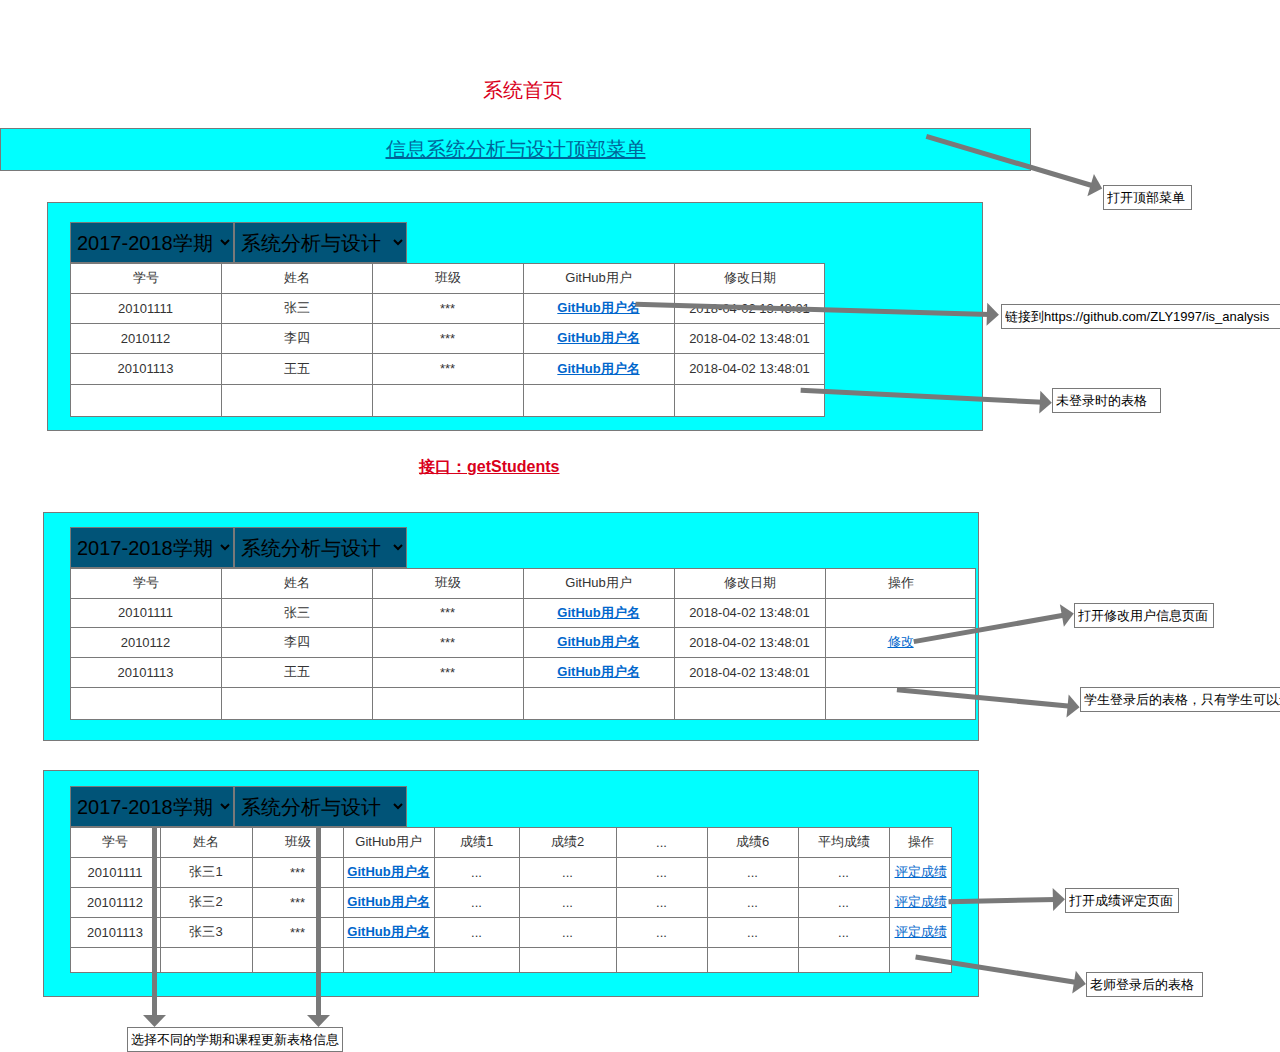
<file: ui/index.html>
﻿<!DOCTYPE html>
<html>
  <head>
    <title>index</title>
    <meta http-equiv="X-UA-Compatible" content="IE=edge"/>
    <meta http-equiv="content-type" content="text/html; charset=utf-8"/>
    <link href="resources/css/axure_rp_page.css" type="text/css" rel="stylesheet"/>
    <link href="data/styles.css" type="text/css" rel="stylesheet"/>
    <link href="files/index/styles.css" type="text/css" rel="stylesheet"/>
    <script src="resources/scripts/jquery-3.2.1.min.js"></script>
    <script src="resources/scripts/axure/axQuery.js"></script>
    <script src="resources/scripts/axure/globals.js"></script>
    <script src="resources/scripts/axutils.js"></script>
    <script src="resources/scripts/axure/annotation.js"></script>
    <script src="resources/scripts/axure/axQuery.std.js"></script>
    <script src="resources/scripts/axure/doc.js"></script>
    <script src="resources/scripts/messagecenter.js"></script>
    <script src="resources/scripts/axure/events.js"></script>
    <script src="resources/scripts/axure/recording.js"></script>
    <script src="resources/scripts/axure/action.js"></script>
    <script src="resources/scripts/axure/expr.js"></script>
    <script src="resources/scripts/axure/geometry.js"></script>
    <script src="resources/scripts/axure/flyout.js"></script>
    <script src="resources/scripts/axure/model.js"></script>
    <script src="resources/scripts/axure/repeater.js"></script>
    <script src="resources/scripts/axure/sto.js"></script>
    <script src="resources/scripts/axure/utils.temp.js"></script>
    <script src="resources/scripts/axure/variables.js"></script>
    <script src="resources/scripts/axure/drag.js"></script>
    <script src="resources/scripts/axure/move.js"></script>
    <script src="resources/scripts/axure/visibility.js"></script>
    <script src="resources/scripts/axure/style.js"></script>
    <script src="resources/scripts/axure/adaptive.js"></script>
    <script src="resources/scripts/axure/tree.js"></script>
    <script src="resources/scripts/axure/init.temp.js"></script>
    <script src="resources/scripts/axure/legacy.js"></script>
    <script src="resources/scripts/axure/viewer.js"></script>
    <script src="resources/scripts/axure/math.js"></script>
    <script src="resources/scripts/axure/jquery.nicescroll.min.js"></script>
    <script src="data/document.js"></script>
    <script src="files/index/data.js"></script>
    <script type="text/javascript">
      $axure.utils.getTransparentGifPath = function() { return 'resources/images/transparent.gif'; };
      $axure.utils.getOtherPath = function() { return 'resources/Other.html'; };
      $axure.utils.getReloadPath = function() { return 'resources/reload.html'; };
    </script>
  </head>
  <body>
    <div id="base" class="">

      <!-- Unnamed (矩形) -->
      <div id="u0" class="ax_default box_1">
        <div id="u0_div" class=""></div>
        <div id="u0_text" class="text ">
          <p><span style="text-decoration:underline ;">信息系统分析与设计顶部菜单 </span></p>
        </div>
      </div>

      <!-- Unnamed (矩形) -->
      <div id="u1" class="ax_default label">
        <div id="u1_div" class=""></div>
        <div id="u1_text" class="text ">
          <p><span>系统首页</span></p>
        </div>
      </div>

      <!-- Unnamed (矩形) -->
      <div id="u2" class="ax_default box_1">
        <div id="u2_div" class=""></div>
        <div id="u2_text" class="text " style="display:none; visibility: hidden">
          <p></p>
        </div>
      </div>

      <!-- Unnamed (表格) -->
      <div id="u3" class="ax_default">

        <!-- Unnamed (单元格) -->
        <div id="u4" class="ax_default table_cell">
          <img id="u4_img" class="img " src="images/index/u4.png"/>
          <div id="u4_text" class="text ">
            <p><span>学号</span></p>
          </div>
        </div>

        <!-- Unnamed (单元格) -->
        <div id="u5" class="ax_default table_cell">
          <img id="u5_img" class="img " src="images/index/u4.png"/>
          <div id="u5_text" class="text ">
            <p><span>姓名</span></p>
          </div>
        </div>

        <!-- Unnamed (单元格) -->
        <div id="u6" class="ax_default table_cell">
          <img id="u6_img" class="img " src="images/index/u4.png"/>
          <div id="u6_text" class="text ">
            <p><span>班级</span></p>
          </div>
        </div>

        <!-- Unnamed (单元格) -->
        <div id="u7" class="ax_default table_cell">
          <img id="u7_img" class="img " src="images/index/u4.png"/>
          <div id="u7_text" class="text ">
            <p><span>GitHub用户</span></p>
          </div>
        </div>

        <!-- Unnamed (单元格) -->
        <div id="u8" class="ax_default table_cell">
          <img id="u8_img" class="img " src="images/index/u4.png"/>
          <div id="u8_text" class="text ">
            <p><span>修改日期</span></p>
          </div>
        </div>

        <!-- Unnamed (单元格) -->
        <div id="u9" class="ax_default table_cell">
          <img id="u9_img" class="img " src="images/index/u9.png"/>
          <div id="u9_text" class="text ">
            <p><span>操作</span></p>
          </div>
        </div>

        <!-- Unnamed (单元格) -->
        <div id="u10" class="ax_default table_cell">
          <img id="u10_img" class="img " src="images/index/u10.png"/>
          <div id="u10_text" class="text ">
            <p><span>20101111</span></p>
          </div>
        </div>

        <!-- Unnamed (单元格) -->
        <div id="u11" class="ax_default table_cell">
          <img id="u11_img" class="img " src="images/index/u10.png"/>
          <div id="u11_text" class="text ">
            <p><span>张三</span></p>
          </div>
        </div>

        <!-- Unnamed (单元格) -->
        <div id="u12" class="ax_default table_cell">
          <img id="u12_img" class="img " src="images/index/u10.png"/>
          <div id="u12_text" class="text ">
            <p><span>***</span></p>
          </div>
        </div>

        <!-- Unnamed (单元格) -->
        <div id="u13" class="ax_default table_cell">
          <img id="u13_img" class="img " src="images/index/u10.png"/>
          <div id="u13_text" class="text ">
            <p><span style="text-decoration:underline ;">GitHub用户名</span></p>
          </div>
        </div>

        <!-- Unnamed (单元格) -->
        <div id="u14" class="ax_default table_cell">
          <img id="u14_img" class="img " src="images/index/u10.png"/>
          <div id="u14_text" class="text ">
            <p><span>2018-04-02 13:48:01</span></p>
          </div>
        </div>

        <!-- Unnamed (单元格) -->
        <div id="u15" class="ax_default table_cell">
          <img id="u15_img" class="img " src="images/index/u15.png"/>
          <div id="u15_text" class="text " style="display:none; visibility: hidden">
            <p></p>
          </div>
        </div>

        <!-- Unnamed (单元格) -->
        <div id="u16" class="ax_default table_cell">
          <img id="u16_img" class="img " src="images/index/u4.png"/>
          <div id="u16_text" class="text ">
            <p><span>2010112</span></p>
          </div>
        </div>

        <!-- Unnamed (单元格) -->
        <div id="u17" class="ax_default table_cell">
          <img id="u17_img" class="img " src="images/index/u4.png"/>
          <div id="u17_text" class="text ">
            <p><span>李四</span></p>
          </div>
        </div>

        <!-- Unnamed (单元格) -->
        <div id="u18" class="ax_default table_cell">
          <img id="u18_img" class="img " src="images/index/u4.png"/>
          <div id="u18_text" class="text ">
            <p><span>***</span></p>
          </div>
        </div>

        <!-- Unnamed (单元格) -->
        <div id="u19" class="ax_default table_cell">
          <img id="u19_img" class="img " src="images/index/u4.png"/>
          <div id="u19_text" class="text ">
            <p><span style="text-decoration:underline ;">GitHub用户名</span></p>
          </div>
        </div>

        <!-- Unnamed (单元格) -->
        <div id="u20" class="ax_default table_cell">
          <img id="u20_img" class="img " src="images/index/u4.png"/>
          <div id="u20_text" class="text ">
            <p><span>2018-04-02 13:48:01</span></p>
          </div>
        </div>

        <!-- Unnamed (单元格) -->
        <div id="u21" class="ax_default table_cell">
          <img id="u21_img" class="img " src="images/index/u9.png"/>
          <div id="u21_text" class="text ">
            <p><span style="text-decoration:underline ;">修改</span></p>
          </div>
        </div>

        <!-- Unnamed (单元格) -->
        <div id="u22" class="ax_default table_cell">
          <img id="u22_img" class="img " src="images/index/u4.png"/>
          <div id="u22_text" class="text ">
            <p><span>20101113</span></p>
          </div>
        </div>

        <!-- Unnamed (单元格) -->
        <div id="u23" class="ax_default table_cell">
          <img id="u23_img" class="img " src="images/index/u4.png"/>
          <div id="u23_text" class="text ">
            <p><span>王五</span></p>
          </div>
        </div>

        <!-- Unnamed (单元格) -->
        <div id="u24" class="ax_default table_cell">
          <img id="u24_img" class="img " src="images/index/u4.png"/>
          <div id="u24_text" class="text ">
            <p><span>***</span></p>
          </div>
        </div>

        <!-- Unnamed (单元格) -->
        <div id="u25" class="ax_default table_cell">
          <img id="u25_img" class="img " src="images/index/u4.png"/>
          <div id="u25_text" class="text ">
            <p><span style="text-decoration:underline ;">GitHub用户名</span></p>
          </div>
        </div>

        <!-- Unnamed (单元格) -->
        <div id="u26" class="ax_default table_cell">
          <img id="u26_img" class="img " src="images/index/u4.png"/>
          <div id="u26_text" class="text ">
            <p><span>2018-04-02 13:48:01</span></p>
          </div>
        </div>

        <!-- Unnamed (单元格) -->
        <div id="u27" class="ax_default table_cell">
          <img id="u27_img" class="img " src="images/index/u9.png"/>
          <div id="u27_text" class="text " style="display:none; visibility: hidden">
            <p></p>
          </div>
        </div>

        <!-- Unnamed (单元格) -->
        <div id="u28" class="ax_default table_cell">
          <img id="u28_img" class="img " src="images/index/u28.png"/>
          <div id="u28_text" class="text " style="display:none; visibility: hidden">
            <p></p>
          </div>
        </div>

        <!-- Unnamed (单元格) -->
        <div id="u29" class="ax_default table_cell">
          <img id="u29_img" class="img " src="images/index/u28.png"/>
          <div id="u29_text" class="text " style="display:none; visibility: hidden">
            <p></p>
          </div>
        </div>

        <!-- Unnamed (单元格) -->
        <div id="u30" class="ax_default table_cell">
          <img id="u30_img" class="img " src="images/index/u28.png"/>
          <div id="u30_text" class="text " style="display:none; visibility: hidden">
            <p></p>
          </div>
        </div>

        <!-- Unnamed (单元格) -->
        <div id="u31" class="ax_default table_cell">
          <img id="u31_img" class="img " src="images/index/u28.png"/>
          <div id="u31_text" class="text " style="display:none; visibility: hidden">
            <p></p>
          </div>
        </div>

        <!-- Unnamed (单元格) -->
        <div id="u32" class="ax_default table_cell">
          <img id="u32_img" class="img " src="images/index/u28.png"/>
          <div id="u32_text" class="text " style="display:none; visibility: hidden">
            <p></p>
          </div>
        </div>

        <!-- Unnamed (单元格) -->
        <div id="u33" class="ax_default table_cell">
          <img id="u33_img" class="img " src="images/index/u33.png"/>
          <div id="u33_text" class="text " style="display:none; visibility: hidden">
            <p></p>
          </div>
        </div>
      </div>

      <!-- Unnamed (矩形) -->
      <div id="u34" class="ax_default box_1">
        <div id="u34_div" class=""></div>
        <div id="u34_text" class="text " style="display:none; visibility: hidden">
          <p></p>
        </div>
      </div>

      <!-- Unnamed (表格) -->
      <div id="u35" class="ax_default">

        <!-- Unnamed (单元格) -->
        <div id="u36" class="ax_default table_cell">
          <img id="u36_img" class="img " src="images/index/u36.png"/>
          <div id="u36_text" class="text ">
            <p><span>学号</span></p>
          </div>
        </div>

        <!-- Unnamed (单元格) -->
        <div id="u37" class="ax_default table_cell">
          <img id="u37_img" class="img " src="images/index/u37.png"/>
          <div id="u37_text" class="text ">
            <p><span>姓名</span></p>
          </div>
        </div>

        <!-- Unnamed (单元格) -->
        <div id="u38" class="ax_default table_cell">
          <img id="u38_img" class="img " src="images/index/u38.png"/>
          <div id="u38_text" class="text ">
            <p><span>班级</span></p>
          </div>
        </div>

        <!-- Unnamed (单元格) -->
        <div id="u39" class="ax_default table_cell">
          <img id="u39_img" class="img " src="images/index/u38.png"/>
          <div id="u39_text" class="text ">
            <p><span>GitHub用户</span></p>
          </div>
        </div>

        <!-- Unnamed (单元格) -->
        <div id="u40" class="ax_default table_cell">
          <img id="u40_img" class="img " src="images/index/u40.png"/>
          <div id="u40_text" class="text ">
            <p><span>成绩1</span></p>
          </div>
        </div>

        <!-- Unnamed (单元格) -->
        <div id="u41" class="ax_default table_cell">
          <img id="u41_img" class="img " src="images/index/u41.png"/>
          <div id="u41_text" class="text ">
            <p><span>成绩2</span></p>
          </div>
        </div>

        <!-- Unnamed (单元格) -->
        <div id="u42" class="ax_default table_cell">
          <img id="u42_img" class="img " src="images/index/u38.png"/>
          <div id="u42_text" class="text ">
            <p><span>...</span></p>
          </div>
        </div>

        <!-- Unnamed (单元格) -->
        <div id="u43" class="ax_default table_cell">
          <img id="u43_img" class="img " src="images/index/u38.png"/>
          <div id="u43_text" class="text ">
            <p><span>成绩6</span></p>
          </div>
        </div>

        <!-- Unnamed (单元格) -->
        <div id="u44" class="ax_default table_cell">
          <img id="u44_img" class="img " src="images/index/u38.png"/>
          <div id="u44_text" class="text ">
            <p><span>平均成绩</span></p>
          </div>
        </div>

        <!-- Unnamed (单元格) -->
        <div id="u45" class="ax_default table_cell">
          <img id="u45_img" class="img " src="images/index/u45.png"/>
          <div id="u45_text" class="text ">
            <p><span>操作</span></p>
          </div>
        </div>

        <!-- Unnamed (单元格) -->
        <div id="u46" class="ax_default table_cell">
          <img id="u46_img" class="img " src="images/index/u36.png"/>
          <div id="u46_text" class="text ">
            <p><span>20101111</span></p>
          </div>
        </div>

        <!-- Unnamed (单元格) -->
        <div id="u47" class="ax_default table_cell">
          <img id="u47_img" class="img " src="images/index/u37.png"/>
          <div id="u47_text" class="text ">
            <p><span>张三1</span></p>
          </div>
        </div>

        <!-- Unnamed (单元格) -->
        <div id="u48" class="ax_default table_cell">
          <img id="u48_img" class="img " src="images/index/u38.png"/>
          <div id="u48_text" class="text ">
            <p><span>***</span></p>
          </div>
        </div>

        <!-- Unnamed (单元格) -->
        <div id="u49" class="ax_default table_cell">
          <img id="u49_img" class="img " src="images/index/u38.png"/>
          <div id="u49_text" class="text ">
            <p><span style="text-decoration:underline ;">GitHub用户名</span></p>
          </div>
        </div>

        <!-- Unnamed (单元格) -->
        <div id="u50" class="ax_default table_cell">
          <img id="u50_img" class="img " src="images/index/u40.png"/>
          <div id="u50_text" class="text ">
            <p><span>...</span></p>
          </div>
        </div>

        <!-- Unnamed (单元格) -->
        <div id="u51" class="ax_default table_cell">
          <img id="u51_img" class="img " src="images/index/u41.png"/>
          <div id="u51_text" class="text ">
            <p><span>...</span></p>
          </div>
        </div>

        <!-- Unnamed (单元格) -->
        <div id="u52" class="ax_default table_cell">
          <img id="u52_img" class="img " src="images/index/u38.png"/>
          <div id="u52_text" class="text ">
            <p><span>...</span></p>
          </div>
        </div>

        <!-- Unnamed (单元格) -->
        <div id="u53" class="ax_default table_cell">
          <img id="u53_img" class="img " src="images/index/u38.png"/>
          <div id="u53_text" class="text ">
            <p><span>...</span></p>
          </div>
        </div>

        <!-- Unnamed (单元格) -->
        <div id="u54" class="ax_default table_cell">
          <img id="u54_img" class="img " src="images/index/u38.png"/>
          <div id="u54_text" class="text ">
            <p><span>...</span></p>
          </div>
        </div>

        <!-- Unnamed (单元格) -->
        <div id="u55" class="ax_default table_cell">
          <img id="u55_img" class="img " src="images/index/u45.png"/>
          <div id="u55_text" class="text ">
            <p><span style="text-decoration:underline ;">评定成绩</span></p>
          </div>
        </div>

        <!-- Unnamed (单元格) -->
        <div id="u56" class="ax_default table_cell">
          <img id="u56_img" class="img " src="images/index/u36.png"/>
          <div id="u56_text" class="text ">
            <p><span>20101112</span></p>
          </div>
        </div>

        <!-- Unnamed (单元格) -->
        <div id="u57" class="ax_default table_cell">
          <img id="u57_img" class="img " src="images/index/u37.png"/>
          <div id="u57_text" class="text ">
            <p><span>张三2</span></p>
          </div>
        </div>

        <!-- Unnamed (单元格) -->
        <div id="u58" class="ax_default table_cell">
          <img id="u58_img" class="img " src="images/index/u38.png"/>
          <div id="u58_text" class="text ">
            <p><span>***</span></p>
          </div>
        </div>

        <!-- Unnamed (单元格) -->
        <div id="u59" class="ax_default table_cell">
          <img id="u59_img" class="img " src="images/index/u38.png"/>
          <div id="u59_text" class="text ">
            <p><span style="text-decoration:underline ;">GitHub用户名</span></p>
          </div>
        </div>

        <!-- Unnamed (单元格) -->
        <div id="u60" class="ax_default table_cell">
          <img id="u60_img" class="img " src="images/index/u40.png"/>
          <div id="u60_text" class="text ">
            <p><span>...</span></p>
          </div>
        </div>

        <!-- Unnamed (单元格) -->
        <div id="u61" class="ax_default table_cell">
          <img id="u61_img" class="img " src="images/index/u41.png"/>
          <div id="u61_text" class="text ">
            <p><span>...</span></p>
          </div>
        </div>

        <!-- Unnamed (单元格) -->
        <div id="u62" class="ax_default table_cell">
          <img id="u62_img" class="img " src="images/index/u38.png"/>
          <div id="u62_text" class="text ">
            <p><span>...</span></p>
          </div>
        </div>

        <!-- Unnamed (单元格) -->
        <div id="u63" class="ax_default table_cell">
          <img id="u63_img" class="img " src="images/index/u38.png"/>
          <div id="u63_text" class="text ">
            <p><span>...</span></p>
          </div>
        </div>

        <!-- Unnamed (单元格) -->
        <div id="u64" class="ax_default table_cell">
          <img id="u64_img" class="img " src="images/index/u38.png"/>
          <div id="u64_text" class="text ">
            <p><span>...</span></p>
          </div>
        </div>

        <!-- Unnamed (单元格) -->
        <div id="u65" class="ax_default table_cell">
          <img id="u65_img" class="img " src="images/index/u45.png"/>
          <div id="u65_text" class="text ">
            <p><span style="text-decoration:underline ;">评定成绩</span></p>
          </div>
        </div>

        <!-- Unnamed (单元格) -->
        <div id="u66" class="ax_default table_cell">
          <img id="u66_img" class="img " src="images/index/u36.png"/>
          <div id="u66_text" class="text ">
            <p><span>20101113</span></p>
          </div>
        </div>

        <!-- Unnamed (单元格) -->
        <div id="u67" class="ax_default table_cell">
          <img id="u67_img" class="img " src="images/index/u37.png"/>
          <div id="u67_text" class="text ">
            <p><span>张三3</span></p>
          </div>
        </div>

        <!-- Unnamed (单元格) -->
        <div id="u68" class="ax_default table_cell">
          <img id="u68_img" class="img " src="images/index/u38.png"/>
          <div id="u68_text" class="text ">
            <p><span>***</span></p>
          </div>
        </div>

        <!-- Unnamed (单元格) -->
        <div id="u69" class="ax_default table_cell">
          <img id="u69_img" class="img " src="images/index/u38.png"/>
          <div id="u69_text" class="text ">
            <p><span style="text-decoration:underline ;">GitHub用户名</span></p>
          </div>
        </div>

        <!-- Unnamed (单元格) -->
        <div id="u70" class="ax_default table_cell">
          <img id="u70_img" class="img " src="images/index/u40.png"/>
          <div id="u70_text" class="text ">
            <p><span>...</span></p>
          </div>
        </div>

        <!-- Unnamed (单元格) -->
        <div id="u71" class="ax_default table_cell">
          <img id="u71_img" class="img " src="images/index/u41.png"/>
          <div id="u71_text" class="text ">
            <p><span>...</span></p>
          </div>
        </div>

        <!-- Unnamed (单元格) -->
        <div id="u72" class="ax_default table_cell">
          <img id="u72_img" class="img " src="images/index/u38.png"/>
          <div id="u72_text" class="text ">
            <p><span>...</span></p>
          </div>
        </div>

        <!-- Unnamed (单元格) -->
        <div id="u73" class="ax_default table_cell">
          <img id="u73_img" class="img " src="images/index/u38.png"/>
          <div id="u73_text" class="text ">
            <p><span>...</span></p>
          </div>
        </div>

        <!-- Unnamed (单元格) -->
        <div id="u74" class="ax_default table_cell">
          <img id="u74_img" class="img " src="images/index/u38.png"/>
          <div id="u74_text" class="text ">
            <p><span>...</span></p>
          </div>
        </div>

        <!-- Unnamed (单元格) -->
        <div id="u75" class="ax_default table_cell">
          <img id="u75_img" class="img " src="images/index/u45.png"/>
          <div id="u75_text" class="text ">
            <p><span style="text-decoration:underline ;">评定成绩</span></p>
          </div>
        </div>

        <!-- Unnamed (单元格) -->
        <div id="u76" class="ax_default table_cell">
          <img id="u76_img" class="img " src="images/index/u76.png"/>
          <div id="u76_text" class="text " style="display:none; visibility: hidden">
            <p></p>
          </div>
        </div>

        <!-- Unnamed (单元格) -->
        <div id="u77" class="ax_default table_cell">
          <img id="u77_img" class="img " src="images/index/u77.png"/>
          <div id="u77_text" class="text " style="display:none; visibility: hidden">
            <p></p>
          </div>
        </div>

        <!-- Unnamed (单元格) -->
        <div id="u78" class="ax_default table_cell">
          <img id="u78_img" class="img " src="images/index/u78.png"/>
          <div id="u78_text" class="text " style="display:none; visibility: hidden">
            <p></p>
          </div>
        </div>

        <!-- Unnamed (单元格) -->
        <div id="u79" class="ax_default table_cell">
          <img id="u79_img" class="img " src="images/index/u78.png"/>
          <div id="u79_text" class="text " style="display:none; visibility: hidden">
            <p></p>
          </div>
        </div>

        <!-- Unnamed (单元格) -->
        <div id="u80" class="ax_default table_cell">
          <img id="u80_img" class="img " src="images/index/u80.png"/>
          <div id="u80_text" class="text " style="display:none; visibility: hidden">
            <p></p>
          </div>
        </div>

        <!-- Unnamed (单元格) -->
        <div id="u81" class="ax_default table_cell">
          <img id="u81_img" class="img " src="images/index/u81.png"/>
          <div id="u81_text" class="text " style="display:none; visibility: hidden">
            <p></p>
          </div>
        </div>

        <!-- Unnamed (单元格) -->
        <div id="u82" class="ax_default table_cell">
          <img id="u82_img" class="img " src="images/index/u78.png"/>
          <div id="u82_text" class="text " style="display:none; visibility: hidden">
            <p></p>
          </div>
        </div>

        <!-- Unnamed (单元格) -->
        <div id="u83" class="ax_default table_cell">
          <img id="u83_img" class="img " src="images/index/u78.png"/>
          <div id="u83_text" class="text " style="display:none; visibility: hidden">
            <p></p>
          </div>
        </div>

        <!-- Unnamed (单元格) -->
        <div id="u84" class="ax_default table_cell">
          <img id="u84_img" class="img " src="images/index/u78.png"/>
          <div id="u84_text" class="text " style="display:none; visibility: hidden">
            <p></p>
          </div>
        </div>

        <!-- Unnamed (单元格) -->
        <div id="u85" class="ax_default table_cell">
          <img id="u85_img" class="img " src="images/index/u85.png"/>
          <div id="u85_text" class="text " style="display:none; visibility: hidden">
            <p></p>
          </div>
        </div>
      </div>

      <!-- Unnamed (矩形) -->
      <div id="u86" class="ax_default box_1">
        <div id="u86_div" class=""></div>
        <div id="u86_text" class="text " style="display:none; visibility: hidden">
          <p></p>
        </div>
      </div>

      <!-- Unnamed (表格) -->
      <div id="u87" class="ax_default">

        <!-- Unnamed (单元格) -->
        <div id="u88" class="ax_default table_cell">
          <img id="u88_img" class="img " src="images/index/u4.png"/>
          <div id="u88_text" class="text ">
            <p><span>学号</span></p>
          </div>
        </div>

        <!-- Unnamed (单元格) -->
        <div id="u89" class="ax_default table_cell">
          <img id="u89_img" class="img " src="images/index/u4.png"/>
          <div id="u89_text" class="text ">
            <p><span>姓名</span></p>
          </div>
        </div>

        <!-- Unnamed (单元格) -->
        <div id="u90" class="ax_default table_cell">
          <img id="u90_img" class="img " src="images/index/u4.png"/>
          <div id="u90_text" class="text ">
            <p><span>班级</span></p>
          </div>
        </div>

        <!-- Unnamed (单元格) -->
        <div id="u91" class="ax_default table_cell">
          <img id="u91_img" class="img " src="images/index/u4.png"/>
          <div id="u91_text" class="text ">
            <p><span>GitHub用户</span></p>
          </div>
        </div>

        <!-- Unnamed (单元格) -->
        <div id="u92" class="ax_default table_cell">
          <img id="u92_img" class="img " src="images/index/u9.png"/>
          <div id="u92_text" class="text ">
            <p><span>修改日期</span></p>
          </div>
        </div>

        <!-- Unnamed (单元格) -->
        <div id="u93" class="ax_default table_cell">
          <img id="u93_img" class="img " src="images/index/u4.png"/>
          <div id="u93_text" class="text ">
            <p><span>20101111</span></p>
          </div>
        </div>

        <!-- Unnamed (单元格) -->
        <div id="u94" class="ax_default table_cell">
          <img id="u94_img" class="img " src="images/index/u4.png"/>
          <div id="u94_text" class="text ">
            <p><span>张三</span></p>
          </div>
        </div>

        <!-- Unnamed (单元格) -->
        <div id="u95" class="ax_default table_cell">
          <img id="u95_img" class="img " src="images/index/u4.png"/>
          <div id="u95_text" class="text ">
            <p><span>***</span></p>
          </div>
        </div>

        <!-- Unnamed (单元格) -->
        <div id="u96" class="ax_default table_cell">
          <img id="u96_img" class="img " src="images/index/u4.png"/>
          <div id="u96_text" class="text ">
            <p><span style="text-decoration:underline ;">GitHub用户名</span></p>
          </div>
        </div>

        <!-- Unnamed (单元格) -->
        <div id="u97" class="ax_default table_cell">
          <img id="u97_img" class="img " src="images/index/u9.png"/>
          <div id="u97_text" class="text ">
            <p><span>2018-04-02 13:48:01</span></p>
          </div>
        </div>

        <!-- Unnamed (单元格) -->
        <div id="u98" class="ax_default table_cell">
          <img id="u98_img" class="img " src="images/index/u4.png"/>
          <div id="u98_text" class="text ">
            <p><span>2010112</span></p>
          </div>
        </div>

        <!-- Unnamed (单元格) -->
        <div id="u99" class="ax_default table_cell">
          <img id="u99_img" class="img " src="images/index/u4.png"/>
          <div id="u99_text" class="text ">
            <p><span>李四</span></p>
          </div>
        </div>

        <!-- Unnamed (单元格) -->
        <div id="u100" class="ax_default table_cell">
          <img id="u100_img" class="img " src="images/index/u4.png"/>
          <div id="u100_text" class="text ">
            <p><span>***</span></p>
          </div>
        </div>

        <!-- Unnamed (单元格) -->
        <div id="u101" class="ax_default table_cell">
          <img id="u101_img" class="img " src="images/index/u4.png"/>
          <div id="u101_text" class="text ">
            <p><span style="text-decoration:underline ;">GitHub用户名</span></p>
          </div>
        </div>

        <!-- Unnamed (单元格) -->
        <div id="u102" class="ax_default table_cell">
          <img id="u102_img" class="img " src="images/index/u9.png"/>
          <div id="u102_text" class="text ">
            <p><span>2018-04-02 13:48:01</span></p>
          </div>
        </div>

        <!-- Unnamed (单元格) -->
        <div id="u103" class="ax_default table_cell">
          <img id="u103_img" class="img " src="images/index/u103.png"/>
          <div id="u103_text" class="text ">
            <p><span>20101113</span></p>
          </div>
        </div>

        <!-- Unnamed (单元格) -->
        <div id="u104" class="ax_default table_cell">
          <img id="u104_img" class="img " src="images/index/u103.png"/>
          <div id="u104_text" class="text ">
            <p><span>王五</span></p>
          </div>
        </div>

        <!-- Unnamed (单元格) -->
        <div id="u105" class="ax_default table_cell">
          <img id="u105_img" class="img " src="images/index/u103.png"/>
          <div id="u105_text" class="text ">
            <p><span>***</span></p>
          </div>
        </div>

        <!-- Unnamed (单元格) -->
        <div id="u106" class="ax_default table_cell">
          <img id="u106_img" class="img " src="images/index/u103.png"/>
          <div id="u106_text" class="text ">
            <p><span style="text-decoration:underline ;">GitHub用户名</span></p>
          </div>
        </div>

        <!-- Unnamed (单元格) -->
        <div id="u107" class="ax_default table_cell">
          <img id="u107_img" class="img " src="images/index/u107.png"/>
          <div id="u107_text" class="text ">
            <p><span>2018-04-02 13:48:01</span></p>
          </div>
        </div>

        <!-- Unnamed (单元格) -->
        <div id="u108" class="ax_default table_cell">
          <img id="u108_img" class="img " src="images/index/u28.png"/>
          <div id="u108_text" class="text " style="display:none; visibility: hidden">
            <p></p>
          </div>
        </div>

        <!-- Unnamed (单元格) -->
        <div id="u109" class="ax_default table_cell">
          <img id="u109_img" class="img " src="images/index/u28.png"/>
          <div id="u109_text" class="text " style="display:none; visibility: hidden">
            <p></p>
          </div>
        </div>

        <!-- Unnamed (单元格) -->
        <div id="u110" class="ax_default table_cell">
          <img id="u110_img" class="img " src="images/index/u28.png"/>
          <div id="u110_text" class="text " style="display:none; visibility: hidden">
            <p></p>
          </div>
        </div>

        <!-- Unnamed (单元格) -->
        <div id="u111" class="ax_default table_cell">
          <img id="u111_img" class="img " src="images/index/u28.png"/>
          <div id="u111_text" class="text " style="display:none; visibility: hidden">
            <p></p>
          </div>
        </div>

        <!-- Unnamed (单元格) -->
        <div id="u112" class="ax_default table_cell">
          <img id="u112_img" class="img " src="images/index/u33.png"/>
          <div id="u112_text" class="text " style="display:none; visibility: hidden">
            <p></p>
          </div>
        </div>
      </div>

      <!-- Unnamed (矩形) -->
      <div id="u113" class="ax_default _文本段落">
        <div id="u113_div" class=""></div>
        <div id="u113_text" class="text ">
          <p><span style="text-decoration:underline ;">接口：getStudents</span></p>
        </div>
      </div>

      <!-- Unnamed (线段) -->
      <div id="u114" class="ax_default arrow">
        <img id="u114_img" class="img " src="images/index/u114.svg"/>
        <div id="u114_text" class="text " style="display:none; visibility: hidden">
          <p></p>
        </div>
      </div>

      <!-- Unnamed (文本框) -->
      <div id="u115" class="ax_default text_field">
        <div id="u115_div" class=""></div>
        <input id="u115_input" type="text" value="链接到https://github.com/ZLY1997/is_analysis" class="u115_input"/>
      </div>

      <!-- Unnamed (线段) -->
      <div id="u116" class="ax_default arrow">
        <img id="u116_img" class="img " src="images/index/u116.svg"/>
        <div id="u116_text" class="text " style="display:none; visibility: hidden">
          <p></p>
        </div>
      </div>

      <!-- Unnamed (线段) -->
      <div id="u117" class="ax_default arrow">
        <img id="u117_img" class="img " src="images/index/u117.svg"/>
        <div id="u117_text" class="text " style="display:none; visibility: hidden">
          <p></p>
        </div>
      </div>

      <!-- Unnamed (线段) -->
      <div id="u118" class="ax_default arrow">
        <img id="u118_img" class="img " src="images/index/u118.svg"/>
        <div id="u118_text" class="text " style="display:none; visibility: hidden">
          <p></p>
        </div>
      </div>

      <!-- Unnamed (文本框) -->
      <div id="u119" class="ax_default text_field">
        <div id="u119_div" class=""></div>
        <input id="u119_input" type="text" value="未登录时的表格" class="u119_input"/>
      </div>

      <!-- Unnamed (文本框) -->
      <div id="u120" class="ax_default text_field">
        <div id="u120_div" class=""></div>
        <input id="u120_input" type="text" value="学生登录后的表格，只有学生可以进行修改操作" class="u120_input"/>
      </div>

      <!-- Unnamed (文本框) -->
      <div id="u121" class="ax_default text_field">
        <div id="u121_div" class=""></div>
        <input id="u121_input" type="text" value="老师登录后的表格" class="u121_input"/>
      </div>

      <!-- Unnamed (线段) -->
      <div id="u122" class="ax_default arrow">
        <img id="u122_img" class="img " src="images/index/u117.svg"/>
        <div id="u122_text" class="text " style="display:none; visibility: hidden">
          <p></p>
        </div>
      </div>

      <!-- Unnamed (文本框) -->
      <div id="u123" class="ax_default text_field">
        <div id="u123_div" class=""></div>
        <input id="u123_input" type="text" value="打开顶部菜单" class="u123_input"/>
      </div>

      <!-- Unnamed (线段) -->
      <div id="u124" class="ax_default arrow">
        <img id="u124_img" class="img " src="images/index/u124.svg"/>
        <div id="u124_text" class="text " style="display:none; visibility: hidden">
          <p></p>
        </div>
      </div>

      <!-- Unnamed (文本框) -->
      <div id="u125" class="ax_default text_field">
        <div id="u125_div" class=""></div>
        <input id="u125_input" type="text" value="打开修改用户信息页面" class="u125_input"/>
      </div>

      <!-- Unnamed (线段) -->
      <div id="u126" class="ax_default arrow">
        <img id="u126_img" class="img " src="images/index/u126.svg"/>
        <div id="u126_text" class="text " style="display:none; visibility: hidden">
          <p></p>
        </div>
      </div>

      <!-- Unnamed (文本框) -->
      <div id="u127" class="ax_default text_field">
        <div id="u127_div" class=""></div>
        <input id="u127_input" type="text" value="打开成绩评定页面" class="u127_input"/>
      </div>

      <!-- Unnamed (下拉列表) -->
      <div id="u128" class="ax_default droplist">
        <div id="u128_div" class=""></div>
        <select id="u128_input" class="u128_input">
          <option class="u128_input_option" value="2017-2018学期">2017-2018学期</option>
          <option class="u128_input_option" value="2018-2019学期">2018-2019学期</option>
          <option class="u128_input_option" value="2019-2020学期">2019-2020学期</option>
          <option class="u128_input_option" value="2020-2021学期">2020-2021学期</option>
        </select>
      </div>

      <!-- Unnamed (下拉列表) -->
      <div id="u129" class="ax_default droplist">
        <div id="u129_div" class=""></div>
        <select id="u129_input" class="u129_input">
          <option class="u129_input_option" value="2017-2018学期">2017-2018学期</option>
          <option class="u129_input_option" value="2018-2019学期">2018-2019学期</option>
          <option class="u129_input_option" value="2019-2020学期">2019-2020学期</option>
          <option class="u129_input_option" value="2020-2021学期">2020-2021学期</option>
        </select>
      </div>

      <!-- Unnamed (下拉列表) -->
      <div id="u130" class="ax_default droplist">
        <div id="u130_div" class=""></div>
        <select id="u130_input" class="u130_input">
          <option class="u130_input_option" value="2017-2018学期">2017-2018学期</option>
          <option class="u130_input_option" value="2018-2019学期">2018-2019学期</option>
          <option class="u130_input_option" value="2019-2020学期">2019-2020学期</option>
          <option class="u130_input_option" value="2020-2021学期">2020-2021学期</option>
        </select>
      </div>

      <!-- Unnamed (下拉列表) -->
      <div id="u131" class="ax_default droplist">
        <div id="u131_div" class=""></div>
        <select id="u131_input" class="u131_input">
          <option class="u131_input_option" value="系统分析与设计">系统分析与设计</option>
          <option class="u131_input_option" value="计算机组成原理">计算机组成原理</option>
          <option class="u131_input_option" value="计算机网络">计算机网络</option>
          <option class="u131_input_option" value="大学英语">大学英语</option>
          <option class="u131_input_option" value="高等数学">高等数学</option>
        </select>
      </div>

      <!-- Unnamed (下拉列表) -->
      <div id="u132" class="ax_default droplist">
        <div id="u132_div" class=""></div>
        <select id="u132_input" class="u132_input">
          <option class="u132_input_option" value="系统分析与设计">系统分析与设计</option>
          <option class="u132_input_option" value="计算机组成原理">计算机组成原理</option>
          <option class="u132_input_option" value="计算机网络">计算机网络</option>
          <option class="u132_input_option" value="大学英语">大学英语</option>
          <option class="u132_input_option" value="高等数学">高等数学</option>
        </select>
      </div>

      <!-- Unnamed (下拉列表) -->
      <div id="u133" class="ax_default droplist">
        <div id="u133_div" class=""></div>
        <select id="u133_input" class="u133_input">
          <option class="u133_input_option" value="系统分析与设计">系统分析与设计</option>
          <option class="u133_input_option" value="计算机组成原理">计算机组成原理</option>
          <option class="u133_input_option" value="计算机网络">计算机网络</option>
          <option class="u133_input_option" value="大学英语">大学英语</option>
          <option class="u133_input_option" value="高等数学">高等数学</option>
        </select>
      </div>

      <!-- Unnamed (垂直线) -->
      <div id="u134" class="ax_default arrow">
        <img id="u134_img" class="img " src="images/index/u134.svg"/>
        <div id="u134_text" class="text " style="display:none; visibility: hidden">
          <p></p>
        </div>
      </div>

      <!-- Unnamed (垂直线) -->
      <div id="u135" class="ax_default arrow">
        <img id="u135_img" class="img " src="images/index/u134.svg"/>
        <div id="u135_text" class="text " style="display:none; visibility: hidden">
          <p></p>
        </div>
      </div>

      <!-- Unnamed (文本框) -->
      <div id="u136" class="ax_default text_field">
        <div id="u136_div" class=""></div>
        <input id="u136_input" type="text" value="选择不同的学期和课程更新表格信息" class="u136_input"/>
      </div>
    </div>
    <script src="resources/scripts/axure/ios.js"></script>
  </body>
</html>
</file>
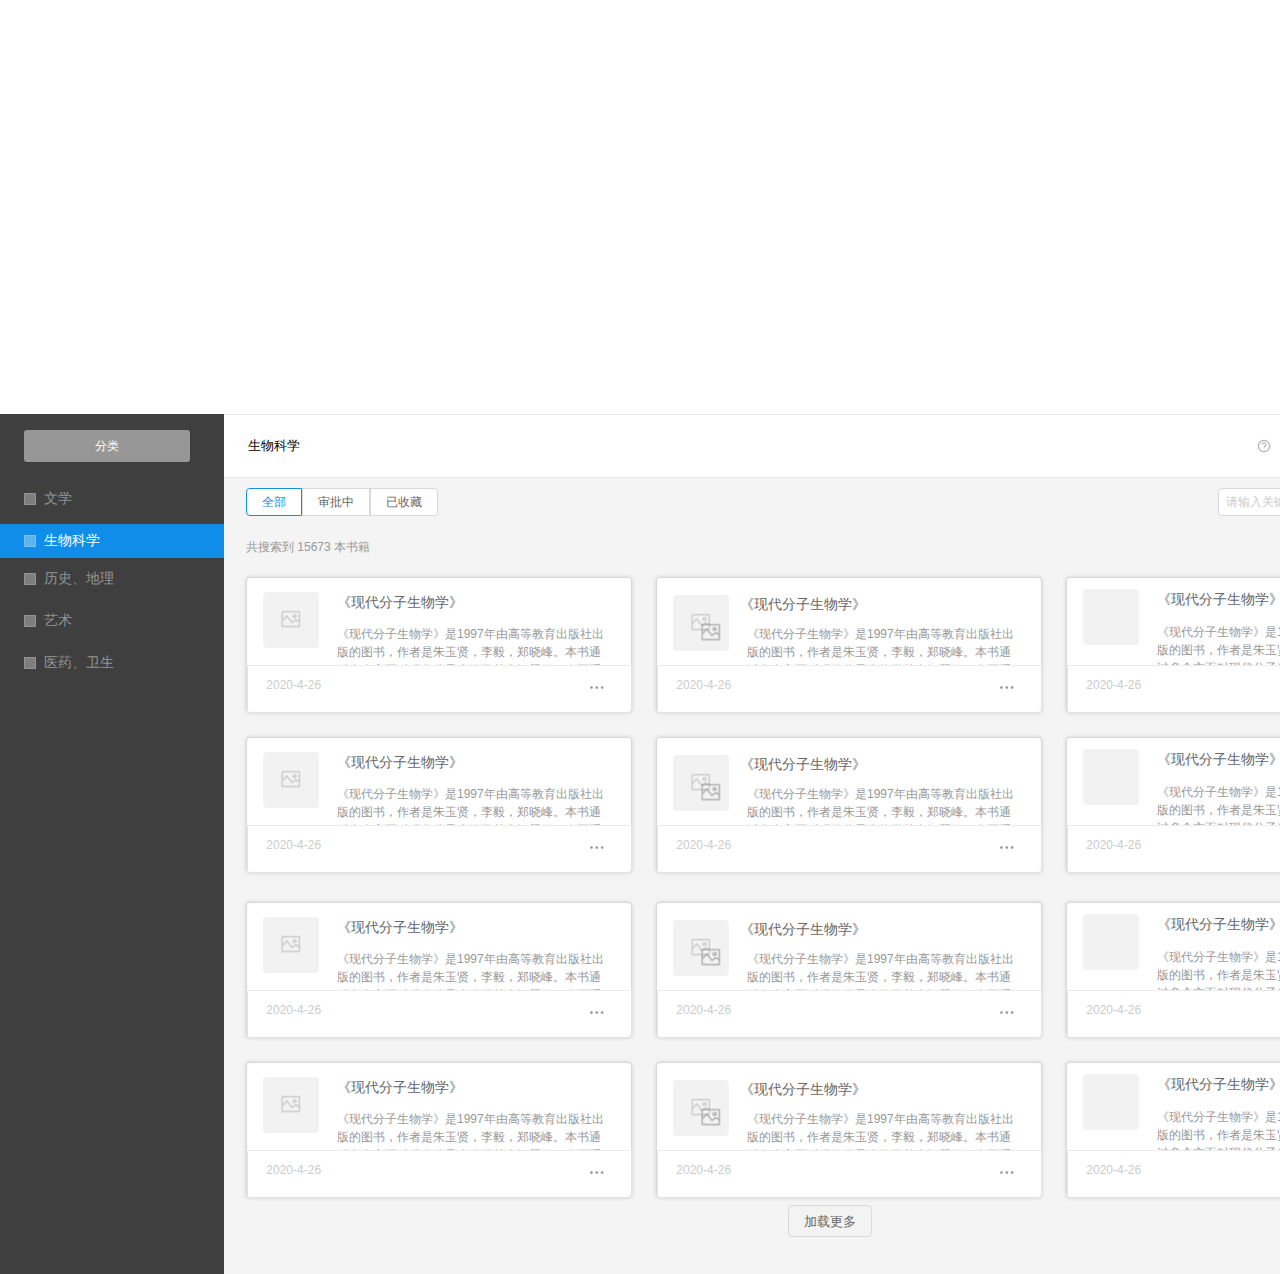
<file: 借书界面.html>
﻿<!DOCTYPE html>
<html>
  <head>
    <title>借书界面</title>
    <meta http-equiv="X-UA-Compatible" content="IE=edge"/>
    <meta http-equiv="content-type" content="text/html; charset=utf-8"/>
    <link href="resources/css/axure_rp_page.css" type="text/css" rel="stylesheet"/>
    <link href="data/styles.css" type="text/css" rel="stylesheet"/>
    <link href="files/借书界面/styles.css" type="text/css" rel="stylesheet"/>
    <script src="resources/scripts/jquery-3.2.1.min.js"></script>
    <script src="resources/scripts/axure/axQuery.js"></script>
    <script src="resources/scripts/axure/globals.js"></script>
    <script src="resources/scripts/axutils.js"></script>
    <script src="resources/scripts/axure/annotation.js"></script>
    <script src="resources/scripts/axure/axQuery.std.js"></script>
    <script src="resources/scripts/axure/doc.js"></script>
    <script src="resources/scripts/messagecenter.js"></script>
    <script src="resources/scripts/axure/events.js"></script>
    <script src="resources/scripts/axure/recording.js"></script>
    <script src="resources/scripts/axure/action.js"></script>
    <script src="resources/scripts/axure/expr.js"></script>
    <script src="resources/scripts/axure/geometry.js"></script>
    <script src="resources/scripts/axure/flyout.js"></script>
    <script src="resources/scripts/axure/model.js"></script>
    <script src="resources/scripts/axure/repeater.js"></script>
    <script src="resources/scripts/axure/sto.js"></script>
    <script src="resources/scripts/axure/utils.temp.js"></script>
    <script src="resources/scripts/axure/variables.js"></script>
    <script src="resources/scripts/axure/drag.js"></script>
    <script src="resources/scripts/axure/move.js"></script>
    <script src="resources/scripts/axure/visibility.js"></script>
    <script src="resources/scripts/axure/style.js"></script>
    <script src="resources/scripts/axure/adaptive.js"></script>
    <script src="resources/scripts/axure/tree.js"></script>
    <script src="resources/scripts/axure/init.temp.js"></script>
    <script src="resources/scripts/axure/legacy.js"></script>
    <script src="resources/scripts/axure/viewer.js"></script>
    <script src="resources/scripts/axure/math.js"></script>
    <script src="resources/scripts/axure/jquery.nicescroll.min.js"></script>
    <script src="data/document.js"></script>
    <script src="files/借书界面/data.js"></script>
    <script type="text/javascript">
      $axure.utils.getTransparentGifPath = function() { return 'resources/images/transparent.gif'; };
      $axure.utils.getOtherPath = function() { return 'resources/Other.html'; };
      $axure.utils.getReloadPath = function() { return 'resources/reload.html'; };
    </script>
  </head>
  <body>
    <div id="base" class="">

      <!-- Unnamed (矩形) -->
      <div id="u0" class="ax_default heading_1">
        <div id="u0_div" class=""></div>
        <div id="u0_text" class="text ">
          <p><span>全部设为已读</span></p>
        </div>
      </div>

      <!-- 借书界面 (导航) -->

      <!-- Unnamed (矩形) -->
      <div id="u2" class="ax_default shape">
        <div id="u2_div" class=""></div>
        <div id="u2_text" class="text " style="display:none; visibility: hidden">
          <p></p>
        </div>
      </div>

      <!-- Unnamed (矩形) -->
      <div id="u3" class="ax_default shape">
        <div id="u3_div" class=""></div>
        <div id="u3_text" class="text " style="display:none; visibility: hidden">
          <p></p>
        </div>
      </div>

      <!-- Unnamed (矩形) -->
      <div id="u4" class="ax_default paragraph">
        <div id="u4_div" class=""></div>
        <div id="u4_text" class="text ">
          <p><span>书库</span></p>
        </div>
      </div>

      <!-- Unnamed (矩形) -->
      <div id="u5" class="ax_default shape">
        <div id="u5_div" class=""></div>
        <div id="u5_text" class="text " style="display:none; visibility: hidden">
          <p></p>
        </div>
      </div>

      <!-- Unnamed (矩形) -->
      <div id="u6" class="ax_default shape">
        <div id="u6_div" class=""></div>
        <div id="u6_text" class="text ">
          <p><span>分类</span></p>
        </div>
      </div>

      <!-- Unnamed (矩形) -->
      <div id="u7" class="ax_default shape">
        <div id="u7_div" class=""></div>
        <div id="u7_text" class="text " style="display:none; visibility: hidden">
          <p></p>
        </div>
      </div>

      <!-- Unnamed (矩形) -->
      <div id="u8" class="ax_default shape">
        <div id="u8_div" class=""></div>
        <div id="u8_text" class="text ">
          <p><span>帮助</span></p>
        </div>
      </div>

      <!-- Unnamed (矩形) -->
      <div id="u9" class="ax_default shape">
        <div id="u9_div" class=""></div>
        <div id="u9_text" class="text ">
          <p><span>ZLY</span></p>
        </div>
      </div>

      <!-- Unnamed (组合) -->
      <div id="u10" class="ax_default" data-left="275" data-top="478" data-width="224" data-height="42">

        <!-- Unnamed (矩形) -->
        <div id="u11" class="ax_default shape">
          <div id="u11_div" class=""></div>
          <div id="u11_text" class="text " style="display:none; visibility: hidden">
            <p></p>
          </div>
        </div>

        <!-- Unnamed (矩形) -->
        <div id="u12" class="ax_default shape">
          <div id="u12_div" class=""></div>
          <div id="u12_text" class="text ">
            <p><span>文学</span></p>
          </div>
        </div>

        <!-- Unnamed (矩形) -->
        <div id="u13" class="ax_default shape">
          <img id="u13_img" class="img " src="images/借书界面/u13.svg"/>
          <div id="u13_text" class="text " style="display:none; visibility: hidden">
            <p></p>
          </div>
        </div>
      </div>

      <!-- Unnamed (图片 ) -->
      <div id="u14" class="ax_default image">
        <img id="u14_img" class="img " src="images/借书界面/u14.png"/>
        <div id="u14_text" class="text " style="display:none; visibility: hidden">
          <p></p>
        </div>
      </div>

      <!-- Unnamed (组合) -->
      <div id="u15" class="ax_default" data-left="275" data-top="520" data-width="224" data-height="42">

        <!-- Unnamed (矩形) -->
        <div id="u16" class="ax_default shape">
          <div id="u16_div" class=""></div>
          <div id="u16_text" class="text " style="display:none; visibility: hidden">
            <p></p>
          </div>
        </div>

        <!-- Unnamed (矩形) -->
        <div id="u17" class="ax_default shape">
          <div id="u17_div" class=""></div>
          <div id="u17_text" class="text ">
            <p><span>生物科学</span></p>
          </div>
        </div>

        <!-- Unnamed (矩形) -->
        <div id="u18" class="ax_default shape">
          <img id="u18_img" class="img " src="images/借书界面/u13.svg"/>
          <div id="u18_text" class="text " style="display:none; visibility: hidden">
            <p></p>
          </div>
        </div>
      </div>

      <!-- Unnamed (组合) -->
      <div id="u19" class="ax_default" data-left="275" data-top="558" data-width="224" data-height="42">

        <!-- Unnamed (矩形) -->
        <div id="u20" class="ax_default shape">
          <div id="u20_div" class=""></div>
          <div id="u20_text" class="text " style="display:none; visibility: hidden">
            <p></p>
          </div>
        </div>

        <!-- Unnamed (矩形) -->
        <div id="u21" class="ax_default shape">
          <div id="u21_div" class=""></div>
          <div id="u21_text" class="text ">
            <p><span>历史、地理</span></p>
          </div>
        </div>

        <!-- Unnamed (矩形) -->
        <div id="u22" class="ax_default shape">
          <img id="u22_img" class="img " src="images/借书界面/u13.svg"/>
          <div id="u22_text" class="text " style="display:none; visibility: hidden">
            <p></p>
          </div>
        </div>
      </div>

      <!-- Unnamed (组合) -->
      <div id="u23" class="ax_default" data-left="275" data-top="600" data-width="224" data-height="42">

        <!-- Unnamed (矩形) -->
        <div id="u24" class="ax_default shape">
          <div id="u24_div" class=""></div>
          <div id="u24_text" class="text " style="display:none; visibility: hidden">
            <p></p>
          </div>
        </div>

        <!-- Unnamed (矩形) -->
        <div id="u25" class="ax_default shape">
          <div id="u25_div" class=""></div>
          <div id="u25_text" class="text ">
            <p><span>艺术</span></p>
          </div>
        </div>

        <!-- Unnamed (矩形) -->
        <div id="u26" class="ax_default shape">
          <img id="u26_img" class="img " src="images/借书界面/u13.svg"/>
          <div id="u26_text" class="text " style="display:none; visibility: hidden">
            <p></p>
          </div>
        </div>
      </div>

      <!-- Unnamed (组合) -->
      <div id="u27" class="ax_default" data-left="275" data-top="642" data-width="224" data-height="42">

        <!-- Unnamed (矩形) -->
        <div id="u28" class="ax_default shape">
          <div id="u28_div" class=""></div>
          <div id="u28_text" class="text " style="display:none; visibility: hidden">
            <p></p>
          </div>
        </div>

        <!-- Unnamed (矩形) -->
        <div id="u29" class="ax_default shape">
          <div id="u29_div" class=""></div>
          <div id="u29_text" class="text ">
            <p><span>医药、卫生</span></p>
          </div>
        </div>

        <!-- Unnamed (矩形) -->
        <div id="u30" class="ax_default shape">
          <img id="u30_img" class="img " src="images/借书界面/u13.svg"/>
          <div id="u30_text" class="text " style="display:none; visibility: hidden">
            <p></p>
          </div>
        </div>
      </div>

      <!-- Unnamed (动态面板) -->
      <div id="u31" class="ax_default">
        <div id="u31_state0" class="panel_state" data-label="State1" style="">
          <div id="u31_state0_content" class="panel_state_content">
          </div>
        </div>
      </div>

      <!-- Unnamed (动态面板) -->
      <div id="u32" class="ax_default">
        <div id="u32_state0" class="panel_state" data-label="State1" style="">
          <div id="u32_state0_content" class="panel_state_content">
          </div>
        </div>
      </div>

      <!-- Unnamed (动态面板) -->
      <div id="u33" class="ax_default">
        <div id="u33_state0" class="panel_state" data-label="State1" style="">
          <div id="u33_state0_content" class="panel_state_content">
          </div>
        </div>
      </div>

      <!-- Unnamed (动态面板) -->
      <div id="u34" class="ax_default">
        <div id="u34_state0" class="panel_state" data-label="State1" style="">
          <div id="u34_state0_content" class="panel_state_content">
          </div>
        </div>
      </div>

      <!-- Unnamed (组合) -->
      <div id="u35" class="ax_default" data-left="275" data-top="414" data-width="0" data-height="0">
      </div>

      <!-- Unnamed (矩形) -->
      <div id="u36" class="ax_default paragraph" selectiongroup="u1breadcrumbs">
        <div id="u36_div" class=""></div>
        <div id="u36_text" class="text ">
          <p><span style="font-family:'Arial Normal', 'Arial', sans-serif;font-weight:400;color:#000000;">生物科学</span></p>
        </div>
      </div>
      <div id="u1" style="display:none; visibility:hidden;"></div>

      <!-- Unnamed (组合) -->
      <div id="u37" class="ax_default" data-left="521" data-top="539" data-width="1206" data-height="698">

        <!-- Unnamed (组合) -->
        <div id="u38" class="ax_default" data-left="521" data-top="577" data-width="1206" data-height="160">

          <!-- Unnamed (矩形) -->
          <div id="u39" class="ax_default shape">
            <div id="u39_div" class=""></div>
            <div id="u39_text" class="text " style="display:none; visibility: hidden">
              <p></p>
            </div>
          </div>

          <!-- Unnamed (组合) -->
          <div id="u40" class="ax_default" data-left="948" data-top="595" data-width="56" data-height="56">

            <!-- Unnamed (矩形) -->
            <div id="u41" class="ax_default box_2">
              <div id="u41_div" class=""></div>
              <div id="u41_text" class="text " style="display:none; visibility: hidden">
                <p></p>
              </div>
            </div>

            <!-- Unnamed (图片 ) -->
            <div id="u42" class="ax_default image">
              <img id="u42_img" class="img " src="images/借书界面/u42.png"/>
              <div id="u42_text" class="text " style="display:none; visibility: hidden">
                <p></p>
              </div>
            </div>
          </div>

          <!-- Unnamed (矩形) -->
          <div id="u43" class="ax_default box_2">
            <div id="u43_div" class=""></div>
            <div id="u43_text" class="text " style="display:none; visibility: hidden">
              <p></p>
            </div>
          </div>

          <!-- Unnamed (矩形) -->
          <div id="u44" class="ax_default shape">
            <div id="u44_div" class=""></div>
            <div id="u44_text" class="text " style="display:none; visibility: hidden">
              <p></p>
            </div>
          </div>

          <!-- Unnamed (组合) -->
          <div id="u45" class="ax_default" data-left="538" data-top="592" data-width="56" data-height="56">

            <!-- Unnamed (矩形) -->
            <div id="u46" class="ax_default box_2">
              <div id="u46_div" class=""></div>
              <div id="u46_text" class="text " style="display:none; visibility: hidden">
                <p></p>
              </div>
            </div>

            <!-- Unnamed (图片 ) -->
            <div id="u47" class="ax_default image">
              <img id="u47_img" class="img " src="images/借书界面/u42.png"/>
              <div id="u47_text" class="text " style="display:none; visibility: hidden">
                <p></p>
              </div>
            </div>
          </div>

          <!-- Unnamed (矩形) -->
          <div id="u48" class="ax_default paragraph">
            <div id="u48_div" class=""></div>
            <div id="u48_text" class="text ">
              <p><span>《现代分子生物学》</span></p>
            </div>
          </div>

          <!-- Unnamed (矩形) -->
          <div id="u49" class="ax_default heading_1">
            <div id="u49_div" class=""></div>
            <div id="u49_text" class="text ">
              <p><span>《现代分子生物学》是1997年由高等教育出版社出版的图书，作者是朱玉贤，李毅，郑晓峰。本书通过多个方面对现代分子生物学基本问题做了全面系统的分析。</span></p>
            </div>
          </div>

          <!-- Unnamed (组合) -->
          <div id="u50" class="ax_default" data-left="521" data-top="665" data-width="386" data-height="48">

            <!-- Unnamed (形状) -->
            <div id="u51" class="ax_default shape">
              <img id="u51_img" class="img " src="images/借书界面/u51.svg"/>
              <div id="u51_text" class="text " style="display:none; visibility: hidden">
                <p></p>
              </div>
            </div>

            <!-- Unnamed (矩形) -->
            <div id="u52" class="ax_default label">
              <div id="u52_div" class=""></div>
              <div id="u52_text" class="text ">
                <p><span style="color:#666666;">&nbsp;</span><span style="color:#CCCCCC;">2020-4-26</span></p>
              </div>
            </div>

            <!-- Unnamed (线段) -->
            <div id="u53" class="ax_default line">
              <img id="u53_img" class="img " src="images/借书界面/u53.svg"/>
              <div id="u53_text" class="text " style="display:none; visibility: hidden">
                <p></p>
              </div>
            </div>

            <!-- Unnamed (图片 ) -->
            <div id="u54" class="ax_default image">
              <img id="u54_img" class="img " src="images/借书界面/u54.png"/>
              <div id="u54_text" class="text " style="display:none; visibility: hidden">
                <p></p>
              </div>
            </div>
          </div>

          <!-- Unnamed (矩形) -->
          <div id="u55" class="ax_default paragraph">
            <div id="u55_div" class=""></div>
            <div id="u55_text" class="text ">
              <p><span>《现代分子生物学》</span></p>
            </div>
          </div>

          <!-- Unnamed (矩形) -->
          <div id="u56" class="ax_default heading_1">
            <div id="u56_div" class=""></div>
            <div id="u56_text" class="text ">
              <p><span>《现代分子生物学》是1997年由高等教育出版社出版的图书，作者是朱玉贤，李毅，郑晓峰。本书通过多个方面对现代分子生物学基本问题做了全面系统的分析。</span></p>
            </div>
          </div>

          <!-- Unnamed (组合) -->
          <div id="u57" class="ax_default" data-left="931" data-top="665" data-width="386" data-height="48">

            <!-- Unnamed (形状) -->
            <div id="u58" class="ax_default shape">
              <img id="u58_img" class="img " src="images/借书界面/u51.svg"/>
              <div id="u58_text" class="text " style="display:none; visibility: hidden">
                <p></p>
              </div>
            </div>

            <!-- Unnamed (矩形) -->
            <div id="u59" class="ax_default label">
              <div id="u59_div" class=""></div>
              <div id="u59_text" class="text ">
                <p><span style="color:#666666;">&nbsp;</span><span style="color:#CCCCCC;">2020-4-26</span></p>
              </div>
            </div>

            <!-- Unnamed (线段) -->
            <div id="u60" class="ax_default line">
              <img id="u60_img" class="img " src="images/借书界面/u53.svg"/>
              <div id="u60_text" class="text " style="display:none; visibility: hidden">
                <p></p>
              </div>
            </div>

            <!-- Unnamed (图片 ) -->
            <div id="u61" class="ax_default image">
              <img id="u61_img" class="img " src="images/借书界面/u54.png"/>
              <div id="u61_text" class="text " style="display:none; visibility: hidden">
                <p></p>
              </div>
            </div>
          </div>

          <!-- Unnamed (组合) -->
          <div id="u62" class="ax_default" data-left="975" data-top="621" data-width="22" data-height="24">

            <!-- Unnamed (图片 ) -->
            <div id="u63" class="ax_default image">
              <img id="u63_img" class="img " src="images/借书界面/u42.png"/>
              <div id="u63_text" class="text " style="display:none; visibility: hidden">
                <p></p>
              </div>
            </div>
          </div>

          <!-- Unnamed (矩形) -->
          <div id="u64" class="ax_default shape">
            <div id="u64_div" class=""></div>
            <div id="u64_text" class="text " style="display:none; visibility: hidden">
              <p></p>
            </div>
          </div>

          <!-- Unnamed (组合) -->
          <div id="u65" class="ax_default" data-left="975" data-top="589" data-width="439" data-height="56">

            <!-- Unnamed (矩形) -->
            <div id="u66" class="ax_default box_2">
              <div id="u66_div" class=""></div>
              <div id="u66_text" class="text " style="display:none; visibility: hidden">
                <p></p>
              </div>
            </div>

            <!-- Unnamed (图片 ) -->
            <div id="u67" class="ax_default image">
              <img id="u67_img" class="img " src="images/借书界面/u42.png"/>
              <div id="u67_text" class="text " style="display:none; visibility: hidden">
                <p></p>
              </div>
            </div>
          </div>

          <!-- Unnamed (矩形) -->
          <div id="u68" class="ax_default paragraph">
            <div id="u68_div" class=""></div>
            <div id="u68_text" class="text ">
              <p><span>《现代分子生物学》</span></p>
            </div>
          </div>

          <!-- Unnamed (矩形) -->
          <div id="u69" class="ax_default heading_1">
            <div id="u69_div" class=""></div>
            <div id="u69_text" class="text ">
              <p><span>《现代分子生物学》是1997年由高等教育出版社出版的图书，作者是朱玉贤，李毅，郑晓峰。本书通过多个方面对现代分子生物学基本问题做了全面系统的分析。</span></p>
            </div>
          </div>

          <!-- Unnamed (组合) -->
          <div id="u70" class="ax_default" data-left="1341" data-top="665" data-width="386" data-height="48">

            <!-- Unnamed (形状) -->
            <div id="u71" class="ax_default shape">
              <img id="u71_img" class="img " src="images/借书界面/u51.svg"/>
              <div id="u71_text" class="text " style="display:none; visibility: hidden">
                <p></p>
              </div>
            </div>

            <!-- Unnamed (矩形) -->
            <div id="u72" class="ax_default label">
              <div id="u72_div" class=""></div>
              <div id="u72_text" class="text ">
                <p><span style="color:#666666;">&nbsp;</span><span style="color:#CCCCCC;">2020-4-26</span></p>
              </div>
            </div>

            <!-- Unnamed (线段) -->
            <div id="u73" class="ax_default line">
              <img id="u73_img" class="img " src="images/借书界面/u53.svg"/>
              <div id="u73_text" class="text " style="display:none; visibility: hidden">
                <p></p>
              </div>
            </div>

            <!-- Unnamed (图片 ) -->
            <div id="u74" class="ax_default image">
              <img id="u74_img" class="img " src="images/借书界面/u54.png"/>
              <div id="u74_text" class="text " style="display:none; visibility: hidden">
                <p></p>
              </div>
            </div>
          </div>
        </div>

        <!-- Unnamed (矩形) -->
        <div id="u75" class="ax_default box_2">
          <div id="u75_div" class=""></div>
          <div id="u75_text" class="text " style="display:none; visibility: hidden">
            <p></p>
          </div>
        </div>

        <!-- Unnamed (矩形) -->
        <div id="u76" class="ax_default box_2">
          <div id="u76_div" class=""></div>
          <div id="u76_text" class="text " style="display:none; visibility: hidden">
            <p></p>
          </div>
        </div>

        <!-- Unnamed (矩形) -->
        <div id="u77" class="ax_default _文本段落">
          <div id="u77_div" class=""></div>
          <div id="u77_text" class="text ">
            <p><span>共搜索到 15673 本书籍</span></p>
          </div>
        </div>

        <!-- Unnamed (矩形) -->
        <div id="u78" class="ax_default shape">
          <div id="u78_div" class=""></div>
          <div id="u78_text" class="text ">
            <p><span>加载更多</span></p>
          </div>
        </div>
      </div>

      <!-- Unnamed (组合) -->
      <div id="u79" class="ax_default" data-left="521" data-top="488" data-width="192" data-height="28">

        <!-- Unnamed (矩形) -->
        <div id="u80" class="ax_default shape">
          <div id="u80_div" class=""></div>
          <div id="u80_text" class="text ">
            <p><span>审批中</span></p>
          </div>
        </div>

        <!-- Unnamed (矩形) -->
        <div id="u81" class="ax_default shape">
          <div id="u81_div" class=""></div>
          <div id="u81_text" class="text ">
            <p><span>全部</span></p>
          </div>
        </div>

        <!-- Unnamed (形状) -->
        <div id="u82" class="ax_default shape">
          <img id="u82_img" class="img " src="images/借书界面/u82.svg"/>
          <div id="u82_text" class="text ">
            <p><span>已收藏</span></p>
          </div>
        </div>
      </div>

      <!-- Unnamed (组合) -->
      <div id="u83" class="ax_default" data-left="1493" data-top="488" data-width="233" data-height="28">

        <!-- Unnamed (组合) -->
        <div id="u84" class="ax_default" data-left="1493" data-top="488" data-width="233" data-height="28">

          <!-- Unnamed (矩形) -->
          <div id="u85" class="ax_default shape">
            <div id="u85_div" class=""></div>
            <div id="u85_text" class="text ">
              <p><span>请输入关键词</span></p>
            </div>
          </div>

          <!-- Unnamed (矩形) -->
          <div id="u86" class="ax_default shape">
            <div id="u86_div" class=""></div>
            <div id="u86_text" class="text ">
              <p><span>搜 索</span></p>
            </div>
          </div>
        </div>
      </div>

      <!-- Unnamed (组合) -->
      <div id="u87" class="ax_default" data-left="521" data-top="737" data-width="1206" data-height="160">

        <!-- Unnamed (矩形) -->
        <div id="u88" class="ax_default shape">
          <div id="u88_div" class=""></div>
          <div id="u88_text" class="text " style="display:none; visibility: hidden">
            <p></p>
          </div>
        </div>

        <!-- Unnamed (组合) -->
        <div id="u89" class="ax_default" data-left="948" data-top="755" data-width="56" data-height="56">

          <!-- Unnamed (矩形) -->
          <div id="u90" class="ax_default box_2">
            <div id="u90_div" class=""></div>
            <div id="u90_text" class="text " style="display:none; visibility: hidden">
              <p></p>
            </div>
          </div>

          <!-- Unnamed (图片 ) -->
          <div id="u91" class="ax_default image">
            <img id="u91_img" class="img " src="images/借书界面/u42.png"/>
            <div id="u91_text" class="text " style="display:none; visibility: hidden">
              <p></p>
            </div>
          </div>
        </div>

        <!-- Unnamed (矩形) -->
        <div id="u92" class="ax_default box_2">
          <div id="u92_div" class=""></div>
          <div id="u92_text" class="text " style="display:none; visibility: hidden">
            <p></p>
          </div>
        </div>

        <!-- Unnamed (矩形) -->
        <div id="u93" class="ax_default shape">
          <div id="u93_div" class=""></div>
          <div id="u93_text" class="text " style="display:none; visibility: hidden">
            <p></p>
          </div>
        </div>

        <!-- Unnamed (组合) -->
        <div id="u94" class="ax_default" data-left="538" data-top="752" data-width="56" data-height="56">

          <!-- Unnamed (矩形) -->
          <div id="u95" class="ax_default box_2">
            <div id="u95_div" class=""></div>
            <div id="u95_text" class="text " style="display:none; visibility: hidden">
              <p></p>
            </div>
          </div>

          <!-- Unnamed (图片 ) -->
          <div id="u96" class="ax_default image">
            <img id="u96_img" class="img " src="images/借书界面/u42.png"/>
            <div id="u96_text" class="text " style="display:none; visibility: hidden">
              <p></p>
            </div>
          </div>
        </div>

        <!-- Unnamed (矩形) -->
        <div id="u97" class="ax_default paragraph">
          <div id="u97_div" class=""></div>
          <div id="u97_text" class="text ">
            <p><span>《现代分子生物学》</span></p>
          </div>
        </div>

        <!-- Unnamed (矩形) -->
        <div id="u98" class="ax_default heading_1">
          <div id="u98_div" class=""></div>
          <div id="u98_text" class="text ">
            <p><span>《现代分子生物学》是1997年由高等教育出版社出版的图书，作者是朱玉贤，李毅，郑晓峰。本书通过多个方面对现代分子生物学基本问题做了全面系统的分析。</span></p>
          </div>
        </div>

        <!-- Unnamed (组合) -->
        <div id="u99" class="ax_default" data-left="521" data-top="825" data-width="386" data-height="48">

          <!-- Unnamed (形状) -->
          <div id="u100" class="ax_default shape">
            <img id="u100_img" class="img " src="images/借书界面/u51.svg"/>
            <div id="u100_text" class="text " style="display:none; visibility: hidden">
              <p></p>
            </div>
          </div>

          <!-- Unnamed (矩形) -->
          <div id="u101" class="ax_default label">
            <div id="u101_div" class=""></div>
            <div id="u101_text" class="text ">
              <p><span style="color:#666666;">&nbsp;</span><span style="color:#CCCCCC;">2020-4-26</span></p>
            </div>
          </div>

          <!-- Unnamed (线段) -->
          <div id="u102" class="ax_default line">
            <img id="u102_img" class="img " src="images/借书界面/u53.svg"/>
            <div id="u102_text" class="text " style="display:none; visibility: hidden">
              <p></p>
            </div>
          </div>

          <!-- Unnamed (图片 ) -->
          <div id="u103" class="ax_default image">
            <img id="u103_img" class="img " src="images/借书界面/u54.png"/>
            <div id="u103_text" class="text " style="display:none; visibility: hidden">
              <p></p>
            </div>
          </div>
        </div>

        <!-- Unnamed (矩形) -->
        <div id="u104" class="ax_default paragraph">
          <div id="u104_div" class=""></div>
          <div id="u104_text" class="text ">
            <p><span>《现代分子生物学》</span></p>
          </div>
        </div>

        <!-- Unnamed (矩形) -->
        <div id="u105" class="ax_default heading_1">
          <div id="u105_div" class=""></div>
          <div id="u105_text" class="text ">
            <p><span>《现代分子生物学》是1997年由高等教育出版社出版的图书，作者是朱玉贤，李毅，郑晓峰。本书通过多个方面对现代分子生物学基本问题做了全面系统的分析。</span></p>
          </div>
        </div>

        <!-- Unnamed (组合) -->
        <div id="u106" class="ax_default" data-left="931" data-top="825" data-width="386" data-height="48">

          <!-- Unnamed (形状) -->
          <div id="u107" class="ax_default shape">
            <img id="u107_img" class="img " src="images/借书界面/u51.svg"/>
            <div id="u107_text" class="text " style="display:none; visibility: hidden">
              <p></p>
            </div>
          </div>

          <!-- Unnamed (矩形) -->
          <div id="u108" class="ax_default label">
            <div id="u108_div" class=""></div>
            <div id="u108_text" class="text ">
              <p><span style="color:#666666;">&nbsp;</span><span style="color:#CCCCCC;">2020-4-26</span></p>
            </div>
          </div>

          <!-- Unnamed (线段) -->
          <div id="u109" class="ax_default line">
            <img id="u109_img" class="img " src="images/借书界面/u53.svg"/>
            <div id="u109_text" class="text " style="display:none; visibility: hidden">
              <p></p>
            </div>
          </div>

          <!-- Unnamed (图片 ) -->
          <div id="u110" class="ax_default image">
            <img id="u110_img" class="img " src="images/借书界面/u54.png"/>
            <div id="u110_text" class="text " style="display:none; visibility: hidden">
              <p></p>
            </div>
          </div>
        </div>

        <!-- Unnamed (组合) -->
        <div id="u111" class="ax_default" data-left="975" data-top="781" data-width="22" data-height="24">

          <!-- Unnamed (图片 ) -->
          <div id="u112" class="ax_default image">
            <img id="u112_img" class="img " src="images/借书界面/u42.png"/>
            <div id="u112_text" class="text " style="display:none; visibility: hidden">
              <p></p>
            </div>
          </div>
        </div>

        <!-- Unnamed (矩形) -->
        <div id="u113" class="ax_default shape">
          <div id="u113_div" class=""></div>
          <div id="u113_text" class="text " style="display:none; visibility: hidden">
            <p></p>
          </div>
        </div>

        <!-- Unnamed (组合) -->
        <div id="u114" class="ax_default" data-left="975" data-top="749" data-width="439" data-height="56">

          <!-- Unnamed (矩形) -->
          <div id="u115" class="ax_default box_2">
            <div id="u115_div" class=""></div>
            <div id="u115_text" class="text " style="display:none; visibility: hidden">
              <p></p>
            </div>
          </div>

          <!-- Unnamed (图片 ) -->
          <div id="u116" class="ax_default image">
            <img id="u116_img" class="img " src="images/借书界面/u42.png"/>
            <div id="u116_text" class="text " style="display:none; visibility: hidden">
              <p></p>
            </div>
          </div>
        </div>

        <!-- Unnamed (矩形) -->
        <div id="u117" class="ax_default paragraph">
          <div id="u117_div" class=""></div>
          <div id="u117_text" class="text ">
            <p><span>《现代分子生物学》</span></p>
          </div>
        </div>

        <!-- Unnamed (矩形) -->
        <div id="u118" class="ax_default heading_1">
          <div id="u118_div" class=""></div>
          <div id="u118_text" class="text ">
            <p><span>《现代分子生物学》是1997年由高等教育出版社出版的图书，作者是朱玉贤，李毅，郑晓峰。本书通过多个方面对现代分子生物学基本问题做了全面系统的分析。</span></p>
          </div>
        </div>

        <!-- Unnamed (组合) -->
        <div id="u119" class="ax_default" data-left="1341" data-top="825" data-width="386" data-height="48">

          <!-- Unnamed (形状) -->
          <div id="u120" class="ax_default shape">
            <img id="u120_img" class="img " src="images/借书界面/u51.svg"/>
            <div id="u120_text" class="text " style="display:none; visibility: hidden">
              <p></p>
            </div>
          </div>

          <!-- Unnamed (矩形) -->
          <div id="u121" class="ax_default label">
            <div id="u121_div" class=""></div>
            <div id="u121_text" class="text ">
              <p><span style="color:#666666;">&nbsp;</span><span style="color:#CCCCCC;">2020-4-26</span></p>
            </div>
          </div>

          <!-- Unnamed (线段) -->
          <div id="u122" class="ax_default line">
            <img id="u122_img" class="img " src="images/借书界面/u53.svg"/>
            <div id="u122_text" class="text " style="display:none; visibility: hidden">
              <p></p>
            </div>
          </div>

          <!-- Unnamed (图片 ) -->
          <div id="u123" class="ax_default image">
            <img id="u123_img" class="img " src="images/借书界面/u54.png"/>
            <div id="u123_text" class="text " style="display:none; visibility: hidden">
              <p></p>
            </div>
          </div>
        </div>
      </div>

      <!-- Unnamed (组合) -->
      <div id="u124" class="ax_default" data-left="521" data-top="902" data-width="1206" data-height="160">

        <!-- Unnamed (矩形) -->
        <div id="u125" class="ax_default shape">
          <div id="u125_div" class=""></div>
          <div id="u125_text" class="text " style="display:none; visibility: hidden">
            <p></p>
          </div>
        </div>

        <!-- Unnamed (组合) -->
        <div id="u126" class="ax_default" data-left="948" data-top="920" data-width="56" data-height="56">

          <!-- Unnamed (矩形) -->
          <div id="u127" class="ax_default box_2">
            <div id="u127_div" class=""></div>
            <div id="u127_text" class="text " style="display:none; visibility: hidden">
              <p></p>
            </div>
          </div>

          <!-- Unnamed (图片 ) -->
          <div id="u128" class="ax_default image">
            <img id="u128_img" class="img " src="images/借书界面/u42.png"/>
            <div id="u128_text" class="text " style="display:none; visibility: hidden">
              <p></p>
            </div>
          </div>
        </div>

        <!-- Unnamed (矩形) -->
        <div id="u129" class="ax_default box_2">
          <div id="u129_div" class=""></div>
          <div id="u129_text" class="text " style="display:none; visibility: hidden">
            <p></p>
          </div>
        </div>

        <!-- Unnamed (矩形) -->
        <div id="u130" class="ax_default shape">
          <div id="u130_div" class=""></div>
          <div id="u130_text" class="text " style="display:none; visibility: hidden">
            <p></p>
          </div>
        </div>

        <!-- Unnamed (组合) -->
        <div id="u131" class="ax_default" data-left="538" data-top="917" data-width="56" data-height="56">

          <!-- Unnamed (矩形) -->
          <div id="u132" class="ax_default box_2">
            <div id="u132_div" class=""></div>
            <div id="u132_text" class="text " style="display:none; visibility: hidden">
              <p></p>
            </div>
          </div>

          <!-- Unnamed (图片 ) -->
          <div id="u133" class="ax_default image">
            <img id="u133_img" class="img " src="images/借书界面/u42.png"/>
            <div id="u133_text" class="text " style="display:none; visibility: hidden">
              <p></p>
            </div>
          </div>
        </div>

        <!-- Unnamed (矩形) -->
        <div id="u134" class="ax_default paragraph">
          <div id="u134_div" class=""></div>
          <div id="u134_text" class="text ">
            <p><span>《现代分子生物学》</span></p>
          </div>
        </div>

        <!-- Unnamed (矩形) -->
        <div id="u135" class="ax_default heading_1">
          <div id="u135_div" class=""></div>
          <div id="u135_text" class="text ">
            <p><span>《现代分子生物学》是1997年由高等教育出版社出版的图书，作者是朱玉贤，李毅，郑晓峰。本书通过多个方面对现代分子生物学基本问题做了全面系统的分析。</span></p>
          </div>
        </div>

        <!-- Unnamed (组合) -->
        <div id="u136" class="ax_default" data-left="521" data-top="990" data-width="386" data-height="48">

          <!-- Unnamed (形状) -->
          <div id="u137" class="ax_default shape">
            <img id="u137_img" class="img " src="images/借书界面/u51.svg"/>
            <div id="u137_text" class="text " style="display:none; visibility: hidden">
              <p></p>
            </div>
          </div>

          <!-- Unnamed (矩形) -->
          <div id="u138" class="ax_default label">
            <div id="u138_div" class=""></div>
            <div id="u138_text" class="text ">
              <p><span style="color:#666666;">&nbsp;</span><span style="color:#CCCCCC;">2020-4-26</span></p>
            </div>
          </div>

          <!-- Unnamed (线段) -->
          <div id="u139" class="ax_default line">
            <img id="u139_img" class="img " src="images/借书界面/u53.svg"/>
            <div id="u139_text" class="text " style="display:none; visibility: hidden">
              <p></p>
            </div>
          </div>

          <!-- Unnamed (图片 ) -->
          <div id="u140" class="ax_default image">
            <img id="u140_img" class="img " src="images/借书界面/u54.png"/>
            <div id="u140_text" class="text " style="display:none; visibility: hidden">
              <p></p>
            </div>
          </div>
        </div>

        <!-- Unnamed (矩形) -->
        <div id="u141" class="ax_default paragraph">
          <div id="u141_div" class=""></div>
          <div id="u141_text" class="text ">
            <p><span>《现代分子生物学》</span></p>
          </div>
        </div>

        <!-- Unnamed (矩形) -->
        <div id="u142" class="ax_default heading_1">
          <div id="u142_div" class=""></div>
          <div id="u142_text" class="text ">
            <p><span>《现代分子生物学》是1997年由高等教育出版社出版的图书，作者是朱玉贤，李毅，郑晓峰。本书通过多个方面对现代分子生物学基本问题做了全面系统的分析。</span></p>
          </div>
        </div>

        <!-- Unnamed (组合) -->
        <div id="u143" class="ax_default" data-left="931" data-top="990" data-width="386" data-height="48">

          <!-- Unnamed (形状) -->
          <div id="u144" class="ax_default shape">
            <img id="u144_img" class="img " src="images/借书界面/u51.svg"/>
            <div id="u144_text" class="text " style="display:none; visibility: hidden">
              <p></p>
            </div>
          </div>

          <!-- Unnamed (矩形) -->
          <div id="u145" class="ax_default label">
            <div id="u145_div" class=""></div>
            <div id="u145_text" class="text ">
              <p><span style="color:#666666;">&nbsp;</span><span style="color:#CCCCCC;">2020-4-26</span></p>
            </div>
          </div>

          <!-- Unnamed (线段) -->
          <div id="u146" class="ax_default line">
            <img id="u146_img" class="img " src="images/借书界面/u53.svg"/>
            <div id="u146_text" class="text " style="display:none; visibility: hidden">
              <p></p>
            </div>
          </div>

          <!-- Unnamed (图片 ) -->
          <div id="u147" class="ax_default image">
            <img id="u147_img" class="img " src="images/借书界面/u54.png"/>
            <div id="u147_text" class="text " style="display:none; visibility: hidden">
              <p></p>
            </div>
          </div>
        </div>

        <!-- Unnamed (组合) -->
        <div id="u148" class="ax_default" data-left="975" data-top="946" data-width="22" data-height="24">

          <!-- Unnamed (图片 ) -->
          <div id="u149" class="ax_default image">
            <img id="u149_img" class="img " src="images/借书界面/u42.png"/>
            <div id="u149_text" class="text " style="display:none; visibility: hidden">
              <p></p>
            </div>
          </div>
        </div>

        <!-- Unnamed (矩形) -->
        <div id="u150" class="ax_default shape">
          <div id="u150_div" class=""></div>
          <div id="u150_text" class="text " style="display:none; visibility: hidden">
            <p></p>
          </div>
        </div>

        <!-- Unnamed (组合) -->
        <div id="u151" class="ax_default" data-left="975" data-top="914" data-width="439" data-height="56">

          <!-- Unnamed (矩形) -->
          <div id="u152" class="ax_default box_2">
            <div id="u152_div" class=""></div>
            <div id="u152_text" class="text " style="display:none; visibility: hidden">
              <p></p>
            </div>
          </div>

          <!-- Unnamed (图片 ) -->
          <div id="u153" class="ax_default image">
            <img id="u153_img" class="img " src="images/借书界面/u42.png"/>
            <div id="u153_text" class="text " style="display:none; visibility: hidden">
              <p></p>
            </div>
          </div>
        </div>

        <!-- Unnamed (矩形) -->
        <div id="u154" class="ax_default paragraph">
          <div id="u154_div" class=""></div>
          <div id="u154_text" class="text ">
            <p><span>《现代分子生物学》</span></p>
          </div>
        </div>

        <!-- Unnamed (矩形) -->
        <div id="u155" class="ax_default heading_1">
          <div id="u155_div" class=""></div>
          <div id="u155_text" class="text ">
            <p><span>《现代分子生物学》是1997年由高等教育出版社出版的图书，作者是朱玉贤，李毅，郑晓峰。本书通过多个方面对现代分子生物学基本问题做了全面系统的分析。</span></p>
          </div>
        </div>

        <!-- Unnamed (组合) -->
        <div id="u156" class="ax_default" data-left="1341" data-top="990" data-width="386" data-height="48">

          <!-- Unnamed (形状) -->
          <div id="u157" class="ax_default shape">
            <img id="u157_img" class="img " src="images/借书界面/u51.svg"/>
            <div id="u157_text" class="text " style="display:none; visibility: hidden">
              <p></p>
            </div>
          </div>

          <!-- Unnamed (矩形) -->
          <div id="u158" class="ax_default label">
            <div id="u158_div" class=""></div>
            <div id="u158_text" class="text ">
              <p><span style="color:#666666;">&nbsp;</span><span style="color:#CCCCCC;">2020-4-26</span></p>
            </div>
          </div>

          <!-- Unnamed (线段) -->
          <div id="u159" class="ax_default line">
            <img id="u159_img" class="img " src="images/借书界面/u53.svg"/>
            <div id="u159_text" class="text " style="display:none; visibility: hidden">
              <p></p>
            </div>
          </div>

          <!-- Unnamed (图片 ) -->
          <div id="u160" class="ax_default image">
            <img id="u160_img" class="img " src="images/借书界面/u54.png"/>
            <div id="u160_text" class="text " style="display:none; visibility: hidden">
              <p></p>
            </div>
          </div>
        </div>
      </div>

      <!-- Unnamed (组合) -->
      <div id="u161" class="ax_default" data-left="521" data-top="1062" data-width="1206" data-height="160">

        <!-- Unnamed (矩形) -->
        <div id="u162" class="ax_default shape">
          <div id="u162_div" class=""></div>
          <div id="u162_text" class="text " style="display:none; visibility: hidden">
            <p></p>
          </div>
        </div>

        <!-- Unnamed (组合) -->
        <div id="u163" class="ax_default" data-left="948" data-top="1080" data-width="56" data-height="56">

          <!-- Unnamed (矩形) -->
          <div id="u164" class="ax_default box_2">
            <div id="u164_div" class=""></div>
            <div id="u164_text" class="text " style="display:none; visibility: hidden">
              <p></p>
            </div>
          </div>

          <!-- Unnamed (图片 ) -->
          <div id="u165" class="ax_default image">
            <img id="u165_img" class="img " src="images/借书界面/u42.png"/>
            <div id="u165_text" class="text " style="display:none; visibility: hidden">
              <p></p>
            </div>
          </div>
        </div>

        <!-- Unnamed (矩形) -->
        <div id="u166" class="ax_default box_2">
          <div id="u166_div" class=""></div>
          <div id="u166_text" class="text " style="display:none; visibility: hidden">
            <p></p>
          </div>
        </div>

        <!-- Unnamed (矩形) -->
        <div id="u167" class="ax_default shape">
          <div id="u167_div" class=""></div>
          <div id="u167_text" class="text " style="display:none; visibility: hidden">
            <p></p>
          </div>
        </div>

        <!-- Unnamed (组合) -->
        <div id="u168" class="ax_default" data-left="538" data-top="1077" data-width="56" data-height="56">

          <!-- Unnamed (矩形) -->
          <div id="u169" class="ax_default box_2">
            <div id="u169_div" class=""></div>
            <div id="u169_text" class="text " style="display:none; visibility: hidden">
              <p></p>
            </div>
          </div>

          <!-- Unnamed (图片 ) -->
          <div id="u170" class="ax_default image">
            <img id="u170_img" class="img " src="images/借书界面/u42.png"/>
            <div id="u170_text" class="text " style="display:none; visibility: hidden">
              <p></p>
            </div>
          </div>
        </div>

        <!-- Unnamed (矩形) -->
        <div id="u171" class="ax_default paragraph">
          <div id="u171_div" class=""></div>
          <div id="u171_text" class="text ">
            <p><span>《现代分子生物学》</span></p>
          </div>
        </div>

        <!-- Unnamed (矩形) -->
        <div id="u172" class="ax_default heading_1">
          <div id="u172_div" class=""></div>
          <div id="u172_text" class="text ">
            <p><span>《现代分子生物学》是1997年由高等教育出版社出版的图书，作者是朱玉贤，李毅，郑晓峰。本书通过多个方面对现代分子生物学基本问题做了全面系统的分析。</span></p>
          </div>
        </div>

        <!-- Unnamed (组合) -->
        <div id="u173" class="ax_default" data-left="521" data-top="1150" data-width="386" data-height="48">

          <!-- Unnamed (形状) -->
          <div id="u174" class="ax_default shape">
            <img id="u174_img" class="img " src="images/借书界面/u51.svg"/>
            <div id="u174_text" class="text " style="display:none; visibility: hidden">
              <p></p>
            </div>
          </div>

          <!-- Unnamed (矩形) -->
          <div id="u175" class="ax_default label">
            <div id="u175_div" class=""></div>
            <div id="u175_text" class="text ">
              <p><span style="color:#666666;">&nbsp;</span><span style="color:#CCCCCC;">2020-4-26</span></p>
            </div>
          </div>

          <!-- Unnamed (线段) -->
          <div id="u176" class="ax_default line">
            <img id="u176_img" class="img " src="images/借书界面/u53.svg"/>
            <div id="u176_text" class="text " style="display:none; visibility: hidden">
              <p></p>
            </div>
          </div>

          <!-- Unnamed (图片 ) -->
          <div id="u177" class="ax_default image">
            <img id="u177_img" class="img " src="images/借书界面/u54.png"/>
            <div id="u177_text" class="text " style="display:none; visibility: hidden">
              <p></p>
            </div>
          </div>
        </div>

        <!-- Unnamed (矩形) -->
        <div id="u178" class="ax_default paragraph">
          <div id="u178_div" class=""></div>
          <div id="u178_text" class="text ">
            <p><span>《现代分子生物学》</span></p>
          </div>
        </div>

        <!-- Unnamed (矩形) -->
        <div id="u179" class="ax_default heading_1">
          <div id="u179_div" class=""></div>
          <div id="u179_text" class="text ">
            <p><span>《现代分子生物学》是1997年由高等教育出版社出版的图书，作者是朱玉贤，李毅，郑晓峰。本书通过多个方面对现代分子生物学基本问题做了全面系统的分析。</span></p>
          </div>
        </div>

        <!-- Unnamed (组合) -->
        <div id="u180" class="ax_default" data-left="931" data-top="1150" data-width="386" data-height="48">

          <!-- Unnamed (形状) -->
          <div id="u181" class="ax_default shape">
            <img id="u181_img" class="img " src="images/借书界面/u51.svg"/>
            <div id="u181_text" class="text " style="display:none; visibility: hidden">
              <p></p>
            </div>
          </div>

          <!-- Unnamed (矩形) -->
          <div id="u182" class="ax_default label">
            <div id="u182_div" class=""></div>
            <div id="u182_text" class="text ">
              <p><span style="color:#666666;">&nbsp;</span><span style="color:#CCCCCC;">2020-4-26</span></p>
            </div>
          </div>

          <!-- Unnamed (线段) -->
          <div id="u183" class="ax_default line">
            <img id="u183_img" class="img " src="images/借书界面/u53.svg"/>
            <div id="u183_text" class="text " style="display:none; visibility: hidden">
              <p></p>
            </div>
          </div>

          <!-- Unnamed (图片 ) -->
          <div id="u184" class="ax_default image">
            <img id="u184_img" class="img " src="images/借书界面/u54.png"/>
            <div id="u184_text" class="text " style="display:none; visibility: hidden">
              <p></p>
            </div>
          </div>
        </div>

        <!-- Unnamed (组合) -->
        <div id="u185" class="ax_default" data-left="975" data-top="1106" data-width="22" data-height="24">

          <!-- Unnamed (图片 ) -->
          <div id="u186" class="ax_default image">
            <img id="u186_img" class="img " src="images/借书界面/u42.png"/>
            <div id="u186_text" class="text " style="display:none; visibility: hidden">
              <p></p>
            </div>
          </div>
        </div>

        <!-- Unnamed (矩形) -->
        <div id="u187" class="ax_default shape">
          <div id="u187_div" class=""></div>
          <div id="u187_text" class="text " style="display:none; visibility: hidden">
            <p></p>
          </div>
        </div>

        <!-- Unnamed (组合) -->
        <div id="u188" class="ax_default" data-left="975" data-top="1074" data-width="439" data-height="56">

          <!-- Unnamed (矩形) -->
          <div id="u189" class="ax_default box_2">
            <div id="u189_div" class=""></div>
            <div id="u189_text" class="text " style="display:none; visibility: hidden">
              <p></p>
            </div>
          </div>

          <!-- Unnamed (图片 ) -->
          <div id="u190" class="ax_default image">
            <img id="u190_img" class="img " src="images/借书界面/u42.png"/>
            <div id="u190_text" class="text " style="display:none; visibility: hidden">
              <p></p>
            </div>
          </div>
        </div>

        <!-- Unnamed (矩形) -->
        <div id="u191" class="ax_default paragraph">
          <div id="u191_div" class=""></div>
          <div id="u191_text" class="text ">
            <p><span>《现代分子生物学》</span></p>
          </div>
        </div>

        <!-- Unnamed (矩形) -->
        <div id="u192" class="ax_default heading_1">
          <div id="u192_div" class=""></div>
          <div id="u192_text" class="text ">
            <p><span>《现代分子生物学》是1997年由高等教育出版社出版的图书，作者是朱玉贤，李毅，郑晓峰。本书通过多个方面对现代分子生物学基本问题做了全面系统的分析。</span></p>
          </div>
        </div>

        <!-- Unnamed (组合) -->
        <div id="u193" class="ax_default" data-left="1341" data-top="1150" data-width="386" data-height="48">

          <!-- Unnamed (形状) -->
          <div id="u194" class="ax_default shape">
            <img id="u194_img" class="img " src="images/借书界面/u51.svg"/>
            <div id="u194_text" class="text " style="display:none; visibility: hidden">
              <p></p>
            </div>
          </div>

          <!-- Unnamed (矩形) -->
          <div id="u195" class="ax_default label">
            <div id="u195_div" class=""></div>
            <div id="u195_text" class="text ">
              <p><span style="color:#666666;">&nbsp;</span><span style="color:#CCCCCC;">2020-4-26</span></p>
            </div>
          </div>

          <!-- Unnamed (线段) -->
          <div id="u196" class="ax_default line">
            <img id="u196_img" class="img " src="images/借书界面/u53.svg"/>
            <div id="u196_text" class="text " style="display:none; visibility: hidden">
              <p></p>
            </div>
          </div>

          <!-- Unnamed (图片 ) -->
          <div id="u197" class="ax_default image">
            <img id="u197_img" class="img " src="images/借书界面/u54.png"/>
            <div id="u197_text" class="text " style="display:none; visibility: hidden">
              <p></p>
            </div>
          </div>
        </div>
      </div>
    </div>
    <script src="resources/scripts/axure/ios.js"></script>
  </body>
</html>
</file>
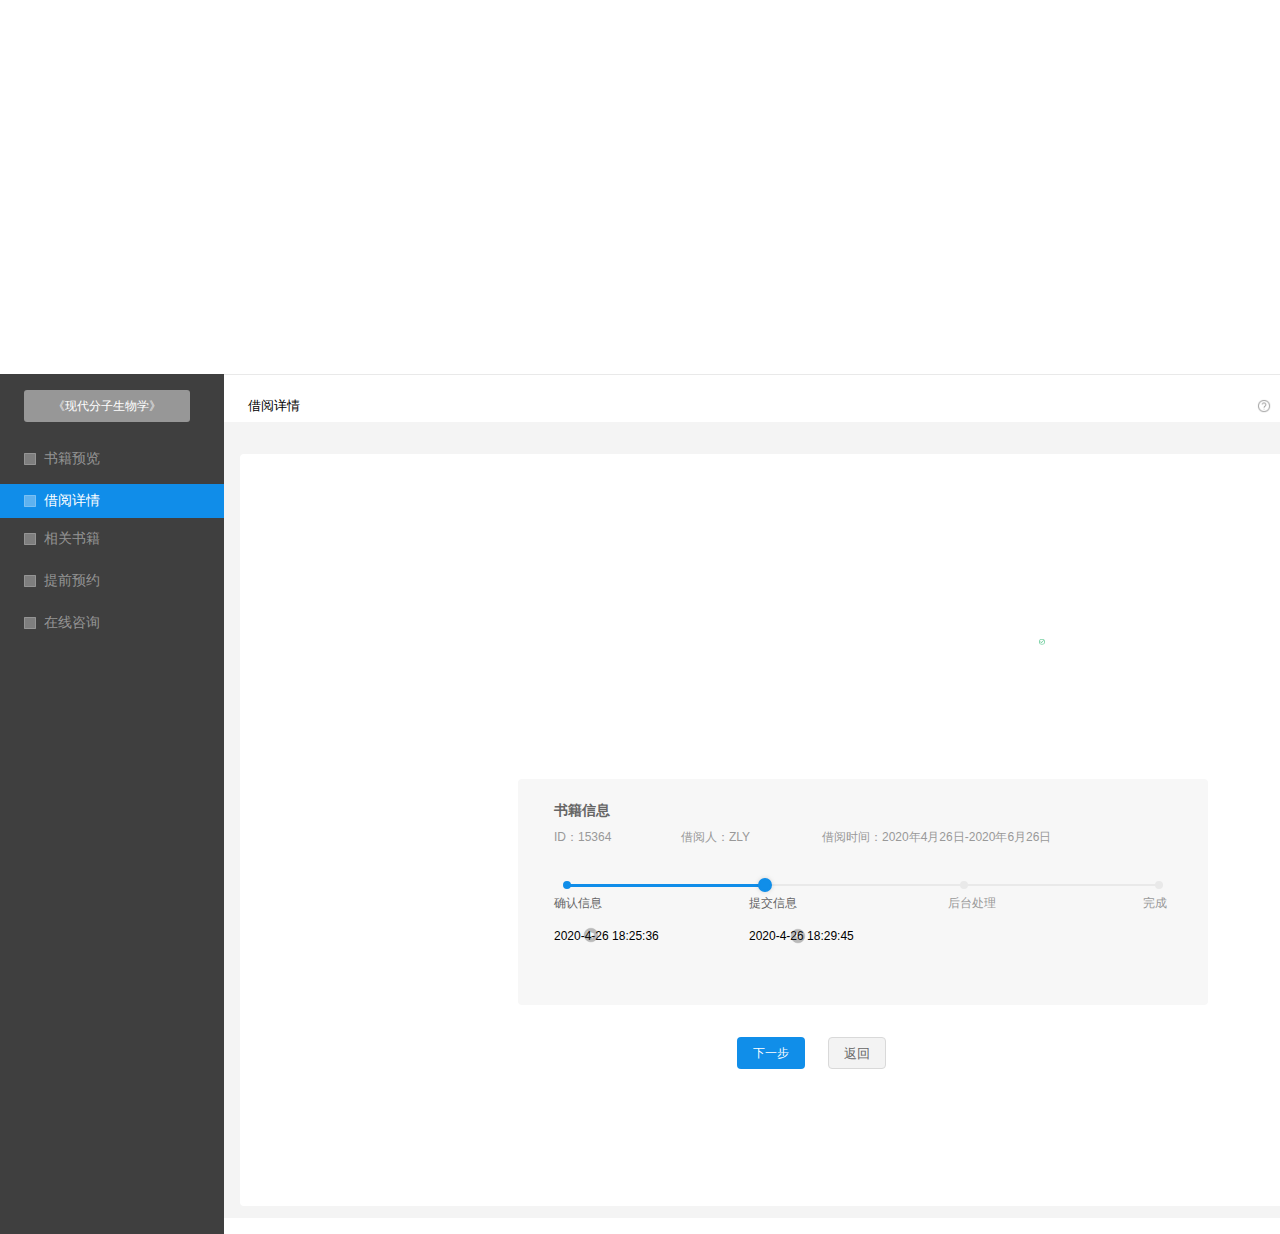
<file: 借阅详情.html>
﻿<!DOCTYPE html>
<html>
  <head>
    <title>借阅详情</title>
    <meta http-equiv="X-UA-Compatible" content="IE=edge"/>
    <meta http-equiv="content-type" content="text/html; charset=utf-8"/>
    <link href="resources/css/axure_rp_page.css" type="text/css" rel="stylesheet"/>
    <link href="data/styles.css" type="text/css" rel="stylesheet"/>
    <link href="files/借阅详情/styles.css" type="text/css" rel="stylesheet"/>
    <script src="resources/scripts/jquery-3.2.1.min.js"></script>
    <script src="resources/scripts/axure/axQuery.js"></script>
    <script src="resources/scripts/axure/globals.js"></script>
    <script src="resources/scripts/axutils.js"></script>
    <script src="resources/scripts/axure/annotation.js"></script>
    <script src="resources/scripts/axure/axQuery.std.js"></script>
    <script src="resources/scripts/axure/doc.js"></script>
    <script src="resources/scripts/messagecenter.js"></script>
    <script src="resources/scripts/axure/events.js"></script>
    <script src="resources/scripts/axure/recording.js"></script>
    <script src="resources/scripts/axure/action.js"></script>
    <script src="resources/scripts/axure/expr.js"></script>
    <script src="resources/scripts/axure/geometry.js"></script>
    <script src="resources/scripts/axure/flyout.js"></script>
    <script src="resources/scripts/axure/model.js"></script>
    <script src="resources/scripts/axure/repeater.js"></script>
    <script src="resources/scripts/axure/sto.js"></script>
    <script src="resources/scripts/axure/utils.temp.js"></script>
    <script src="resources/scripts/axure/variables.js"></script>
    <script src="resources/scripts/axure/drag.js"></script>
    <script src="resources/scripts/axure/move.js"></script>
    <script src="resources/scripts/axure/visibility.js"></script>
    <script src="resources/scripts/axure/style.js"></script>
    <script src="resources/scripts/axure/adaptive.js"></script>
    <script src="resources/scripts/axure/tree.js"></script>
    <script src="resources/scripts/axure/init.temp.js"></script>
    <script src="resources/scripts/axure/legacy.js"></script>
    <script src="resources/scripts/axure/viewer.js"></script>
    <script src="resources/scripts/axure/math.js"></script>
    <script src="resources/scripts/axure/jquery.nicescroll.min.js"></script>
    <script src="data/document.js"></script>
    <script src="files/借阅详情/data.js"></script>
    <script type="text/javascript">
      $axure.utils.getTransparentGifPath = function() { return 'resources/images/transparent.gif'; };
      $axure.utils.getOtherPath = function() { return 'resources/Other.html'; };
      $axure.utils.getReloadPath = function() { return 'resources/reload.html'; };
    </script>
  </head>
  <body>
    <div id="base" class="">

      <!-- Unnamed (导航) -->

      <!-- Unnamed (矩形) -->
      <div id="u1" class="ax_default shape">
        <div id="u1_div" class=""></div>
        <div id="u1_text" class="text " style="display:none; visibility: hidden">
          <p></p>
        </div>
      </div>

      <!-- Unnamed (矩形) -->
      <div id="u2" class="ax_default shape">
        <div id="u2_div" class=""></div>
        <div id="u2_text" class="text " style="display:none; visibility: hidden">
          <p></p>
        </div>
      </div>

      <!-- Unnamed (矩形) -->
      <div id="u3" class="ax_default paragraph">
        <div id="u3_div" class=""></div>
        <div id="u3_text" class="text ">
          <p><span>书库</span></p>
        </div>
      </div>

      <!-- Unnamed (矩形) -->
      <div id="u4" class="ax_default shape">
        <div id="u4_div" class=""></div>
        <div id="u4_text" class="text " style="display:none; visibility: hidden">
          <p></p>
        </div>
      </div>

      <!-- Unnamed (矩形) -->
      <div id="u5" class="ax_default shape">
        <div id="u5_div" class=""></div>
        <div id="u5_text" class="text ">
          <p><span>《现代分子生物学》</span></p>
        </div>
      </div>

      <!-- Unnamed (矩形) -->
      <div id="u6" class="ax_default shape">
        <div id="u6_div" class=""></div>
        <div id="u6_text" class="text " style="display:none; visibility: hidden">
          <p></p>
        </div>
      </div>

      <!-- Unnamed (矩形) -->
      <div id="u7" class="ax_default shape">
        <div id="u7_div" class=""></div>
        <div id="u7_text" class="text ">
          <p><span>帮助</span></p>
        </div>
      </div>

      <!-- Unnamed (矩形) -->
      <div id="u8" class="ax_default shape">
        <div id="u8_div" class=""></div>
        <div id="u8_text" class="text ">
          <p><span>ZLY</span></p>
        </div>
      </div>

      <!-- Unnamed (组合) -->
      <div id="u9" class="ax_default" data-left="290" data-top="438" data-width="224" data-height="42">

        <!-- Unnamed (矩形) -->
        <div id="u10" class="ax_default shape">
          <div id="u10_div" class=""></div>
          <div id="u10_text" class="text " style="display:none; visibility: hidden">
            <p></p>
          </div>
        </div>

        <!-- Unnamed (矩形) -->
        <div id="u11" class="ax_default shape">
          <div id="u11_div" class=""></div>
          <div id="u11_text" class="text ">
            <p><span>书籍预览</span></p>
          </div>
        </div>

        <!-- Unnamed (矩形) -->
        <div id="u12" class="ax_default shape">
          <img id="u12_img" class="img " src="images/借阅详情/regen/u12.svg"/>
          <div id="u12_text" class="text " style="display:none; visibility: hidden">
            <p></p>
          </div>
        </div>
      </div>

      <!-- Unnamed (图片 ) -->
      <div id="u13" class="ax_default image">
        <img id="u13_img" class="img " src="images/借阅详情/regen/u13.png"/>
        <div id="u13_text" class="text " style="display:none; visibility: hidden">
          <p></p>
        </div>
      </div>

      <!-- Unnamed (组合) -->
      <div id="u14" class="ax_default" data-left="290" data-top="480" data-width="224" data-height="42">

        <!-- Unnamed (矩形) -->
        <div id="u15" class="ax_default shape">
          <div id="u15_div" class=""></div>
          <div id="u15_text" class="text " style="display:none; visibility: hidden">
            <p></p>
          </div>
        </div>

        <!-- Unnamed (矩形) -->
        <div id="u16" class="ax_default shape">
          <div id="u16_div" class=""></div>
          <div id="u16_text" class="text ">
            <p><span>借阅详情</span></p>
          </div>
        </div>

        <!-- Unnamed (矩形) -->
        <div id="u17" class="ax_default shape">
          <img id="u17_img" class="img " src="images/借阅详情/regen/u12.svg"/>
          <div id="u17_text" class="text " style="display:none; visibility: hidden">
            <p></p>
          </div>
        </div>
      </div>

      <!-- Unnamed (组合) -->
      <div id="u18" class="ax_default" data-left="290" data-top="518" data-width="224" data-height="42">

        <!-- Unnamed (矩形) -->
        <div id="u19" class="ax_default shape">
          <div id="u19_div" class=""></div>
          <div id="u19_text" class="text " style="display:none; visibility: hidden">
            <p></p>
          </div>
        </div>

        <!-- Unnamed (矩形) -->
        <div id="u20" class="ax_default shape">
          <div id="u20_div" class=""></div>
          <div id="u20_text" class="text ">
            <p><span>相关书籍</span></p>
          </div>
        </div>

        <!-- Unnamed (矩形) -->
        <div id="u21" class="ax_default shape">
          <img id="u21_img" class="img " src="images/借阅详情/regen/u12.svg"/>
          <div id="u21_text" class="text " style="display:none; visibility: hidden">
            <p></p>
          </div>
        </div>
      </div>

      <!-- Unnamed (组合) -->
      <div id="u22" class="ax_default" data-left="290" data-top="560" data-width="224" data-height="42">

        <!-- Unnamed (矩形) -->
        <div id="u23" class="ax_default shape">
          <div id="u23_div" class=""></div>
          <div id="u23_text" class="text " style="display:none; visibility: hidden">
            <p></p>
          </div>
        </div>

        <!-- Unnamed (矩形) -->
        <div id="u24" class="ax_default shape">
          <div id="u24_div" class=""></div>
          <div id="u24_text" class="text ">
            <p><span>提前预约</span></p>
          </div>
        </div>

        <!-- Unnamed (矩形) -->
        <div id="u25" class="ax_default shape">
          <img id="u25_img" class="img " src="images/借阅详情/regen/u12.svg"/>
          <div id="u25_text" class="text " style="display:none; visibility: hidden">
            <p></p>
          </div>
        </div>
      </div>

      <!-- Unnamed (组合) -->
      <div id="u26" class="ax_default" data-left="290" data-top="602" data-width="224" data-height="42">

        <!-- Unnamed (矩形) -->
        <div id="u27" class="ax_default shape">
          <div id="u27_div" class=""></div>
          <div id="u27_text" class="text " style="display:none; visibility: hidden">
            <p></p>
          </div>
        </div>

        <!-- Unnamed (矩形) -->
        <div id="u28" class="ax_default shape">
          <div id="u28_div" class=""></div>
          <div id="u28_text" class="text ">
            <p><span>在线咨询</span></p>
          </div>
        </div>

        <!-- Unnamed (矩形) -->
        <div id="u29" class="ax_default shape">
          <img id="u29_img" class="img " src="images/借阅详情/regen/u12.svg"/>
          <div id="u29_text" class="text " style="display:none; visibility: hidden">
            <p></p>
          </div>
        </div>
      </div>

      <!-- Unnamed (动态面板) -->
      <div id="u30" class="ax_default">
        <div id="u30_state0" class="panel_state" data-label="State1" style="">
          <div id="u30_state0_content" class="panel_state_content">
          </div>
        </div>
      </div>

      <!-- Unnamed (动态面板) -->
      <div id="u31" class="ax_default">
        <div id="u31_state0" class="panel_state" data-label="State1" style="">
          <div id="u31_state0_content" class="panel_state_content">
          </div>
        </div>
      </div>

      <!-- Unnamed (动态面板) -->
      <div id="u32" class="ax_default">
        <div id="u32_state0" class="panel_state" data-label="State1" style="">
          <div id="u32_state0_content" class="panel_state_content">
          </div>
        </div>
      </div>

      <!-- Unnamed (动态面板) -->
      <div id="u33" class="ax_default">
        <div id="u33_state0" class="panel_state" data-label="State1" style="">
          <div id="u33_state0_content" class="panel_state_content">
          </div>
        </div>
      </div>

      <!-- Unnamed (组合) -->
      <div id="u34" class="ax_default" data-left="290" data-top="374" data-width="0" data-height="0">
      </div>

      <!-- Unnamed (矩形) -->
      <div id="u35" class="ax_default paragraph" selectiongroup="u0breadcrumbs">
        <div id="u35_div" class=""></div>
        <div id="u35_text" class="text ">
          <p><span style="font-family:'Arial Normal', 'Arial', sans-serif;font-weight:400;color:#000000;">借阅详情</span></p>
        </div>
      </div>
      <div id="u0" style="display:none; visibility:hidden;"></div>

      <!-- Unnamed (组合) -->
      <div id="u36" class="ax_default" data-left="530" data-top="454" data-width="1208" data-height="752">

        <!-- Unnamed (矩形) -->
        <div id="u37" class="ax_default shape">
          <div id="u37_div" class=""></div>
          <div id="u37_text" class="text " style="display:none; visibility: hidden">
            <p></p>
          </div>
        </div>

        <!-- Unnamed (动态面板) -->
        <div id="u38" class="ax_default">
          <div id="u38_state0" class="panel_state" data-label="State1" style="">
            <div id="u38_state0_content" class="panel_state_content">
            </div>
          </div>
        </div>
      </div>

      <!-- Unnamed (组合) -->
      <div id="u39" class="ax_default" data-left="808" data-top="639" data-width="690" data-height="430">

        <!-- Unnamed (组合) -->
        <div id="u40" class="ax_default" data-left="808" data-top="779" data-width="690" data-height="226">

          <!-- Unnamed (矩形) -->
          <div id="u41" class="ax_default shape">
            <div id="u41_div" class=""></div>
            <div id="u41_text" class="text " style="display:none; visibility: hidden">
              <p></p>
            </div>
          </div>
        </div>

        <!-- Unnamed (矩形) -->
        <div id="u42" class="ax_default box_2">
          <div id="u42_div" class=""></div>
          <div id="u42_text" class="text " style="display:none; visibility: hidden">
            <p></p>
          </div>
        </div>

        <!-- Unnamed (组合) -->
        <div id="u43" class="ax_default" data-left="1027" data-top="1037" data-width="149" data-height="32">

          <!-- Unnamed (矩形) -->
          <div id="u44" class="ax_default shape">
            <div id="u44_div" class=""></div>
            <div id="u44_text" class="text ">
              <p><span>下一步</span></p>
            </div>
          </div>

          <!-- Unnamed (矩形) -->
          <div id="u45" class="ax_default shape">
            <div id="u45_div" class=""></div>
            <div id="u45_text" class="text ">
              <p><span>返回</span></p>
            </div>
          </div>
        </div>

        <!-- Unnamed (矩形) -->
        <div id="u46" class="ax_default heading_1">
          <div id="u46_div" class=""></div>
          <div id="u46_text" class="text ">
            <p><span>书籍信息</span></p>
          </div>
        </div>

        <!-- Unnamed (矩形) -->
        <div id="u47" class="ax_default heading_1">
          <div id="u47_div" class=""></div>
          <div id="u47_text" class="text ">
            <p><span>ID：15364</span></p>
          </div>
        </div>

        <!-- Unnamed (矩形) -->
        <div id="u48" class="ax_default heading_1">
          <div id="u48_div" class=""></div>
          <div id="u48_text" class="text ">
            <p><span>借阅人：ZLY</span></p>
          </div>
        </div>

        <!-- Unnamed (矩形) -->
        <div id="u49" class="ax_default paragraph">
          <div id="u49_div" class=""></div>
          <div id="u49_text" class="text ">
            <p><span>借阅时间：2020年4月26日-2020年6月26日</span></p>
          </div>
        </div>

        <!-- Unnamed (处理进度) -->

        <!-- Unnamed (矩形) -->
        <div id="u51" class="ax_default shape">
          <div id="u51_div" class=""></div>
          <div id="u51_text" class="text ">
            <p><span>&nbsp;</span></p>
          </div>
        </div>

        <!-- Unnamed (矩形) -->
        <div id="u52" class="ax_default shape">
          <div id="u52_div" class=""></div>
          <div id="u52_text" class="text ">
            <p><span>&nbsp;</span></p>
          </div>
        </div>

        <!-- Unnamed (矩形) -->
        <div id="u53" class="ax_default paragraph">
          <div id="u53_div" class=""></div>
          <div id="u53_text" class="text ">
            <p><span>完成</span></p>
          </div>
        </div>

        <!-- Unnamed (矩形) -->
        <div id="u54" class="ax_default paragraph">
          <div id="u54_div" class=""></div>
          <div id="u54_text" class="text ">
            <p><span>后台处理</span></p>
          </div>
        </div>

        <!-- Unnamed (矩形) -->
        <div id="u55" class="ax_default paragraph">
          <div id="u55_div" class=""></div>
          <div id="u55_text" class="text ">
            <p><span>提交信息</span></p>
          </div>
        </div>

        <!-- Unnamed (矩形) -->
        <div id="u56" class="ax_default paragraph">
          <div id="u56_div" class=""></div>
          <div id="u56_text" class="text ">
            <p><span>确认信息</span></p>
          </div>
        </div>

        <!-- Unnamed (圆形) -->
        <div id="u57" class="ax_default shape">
          <img id="u57_img" class="img " src="images/借阅详情/regen/u57.svg"/>
          <div id="u57_text" class="text " style="display:none; visibility: hidden">
            <p></p>
          </div>
        </div>

        <!-- Unnamed (圆形) -->
        <div id="u58" class="ax_default shape">
          <img id="u58_img" class="img " src="images/借阅详情/regen/u58.svg"/>
          <div id="u58_text" class="text " style="display:none; visibility: hidden">
            <p></p>
          </div>
        </div>

        <!-- Unnamed (圆形) -->
        <div id="u59" class="ax_default shape">
          <img id="u59_img" class="img " src="images/借阅详情/regen/u59.svg"/>
          <div id="u59_text" class="text " style="display:none; visibility: hidden">
            <p></p>
          </div>
        </div>

        <!-- Unnamed (圆形) -->
        <div id="u60" class="ax_default shape">
          <img id="u60_img" class="img " src="images/借阅详情/regen/u59.svg"/>
          <div id="u60_text" class="text " style="display:none; visibility: hidden">
            <p></p>
          </div>
        </div>

        <!-- Unnamed (矩形) -->
        <div id="u61" class="ax_default paragraph">
          <div id="u61_div" class=""></div>
          <div id="u61_text" class="text ">
            <p><span style="font-family:'Arial Normal', 'Arial', sans-serif;color:#000000;">2020-4-26 18:25:36</span></p>
          </div>
        </div>

        <!-- Unnamed (矩形) -->
        <div id="u62" class="ax_default paragraph">
          <div id="u62_div" class=""></div>
          <div id="u62_text" class="text ">
            <p><span style="color:#000000;">2020-4-26 18:29:45</span></p>
          </div>
        </div>

        <!-- Unnamed (图片 ) -->
        <div id="u63" class="ax_default image">
          <img id="u63_img" class="img " src="images/借阅详情/regen/u63.png"/>
          <div id="u63_text" class="text " style="display:none; visibility: hidden">
            <p></p>
          </div>
        </div>

        <!-- Unnamed (图片 ) -->
        <div id="u64" class="ax_default image">
          <img id="u64_img" class="img " src="images/借阅详情/regen/u63.png"/>
          <div id="u64_text" class="text " style="display:none; visibility: hidden">
            <p></p>
          </div>
        </div>
        <div id="u50" style="display:none; visibility:hidden;"></div>

        <!-- Unnamed (图片 ) -->
        <div id="u65" class="ax_default image">
          <img id="u65_img" class="img " src="images/借阅详情/regen/u65.png"/>
          <div id="u65_text" class="text " style="display:none; visibility: hidden">
            <p></p>
          </div>
        </div>
      </div>

      <!-- Unnamed (矩形) -->
      <div id="u66" class="ax_default box_2">
        <div id="u66_div" class=""></div>
        <div id="u66_text" class="text " style="display:none; visibility: hidden">
          <p></p>
        </div>
      </div>
    </div>
    <script src="resources/scripts/axure/ios.js"></script>
  </body>
</html>
</file>
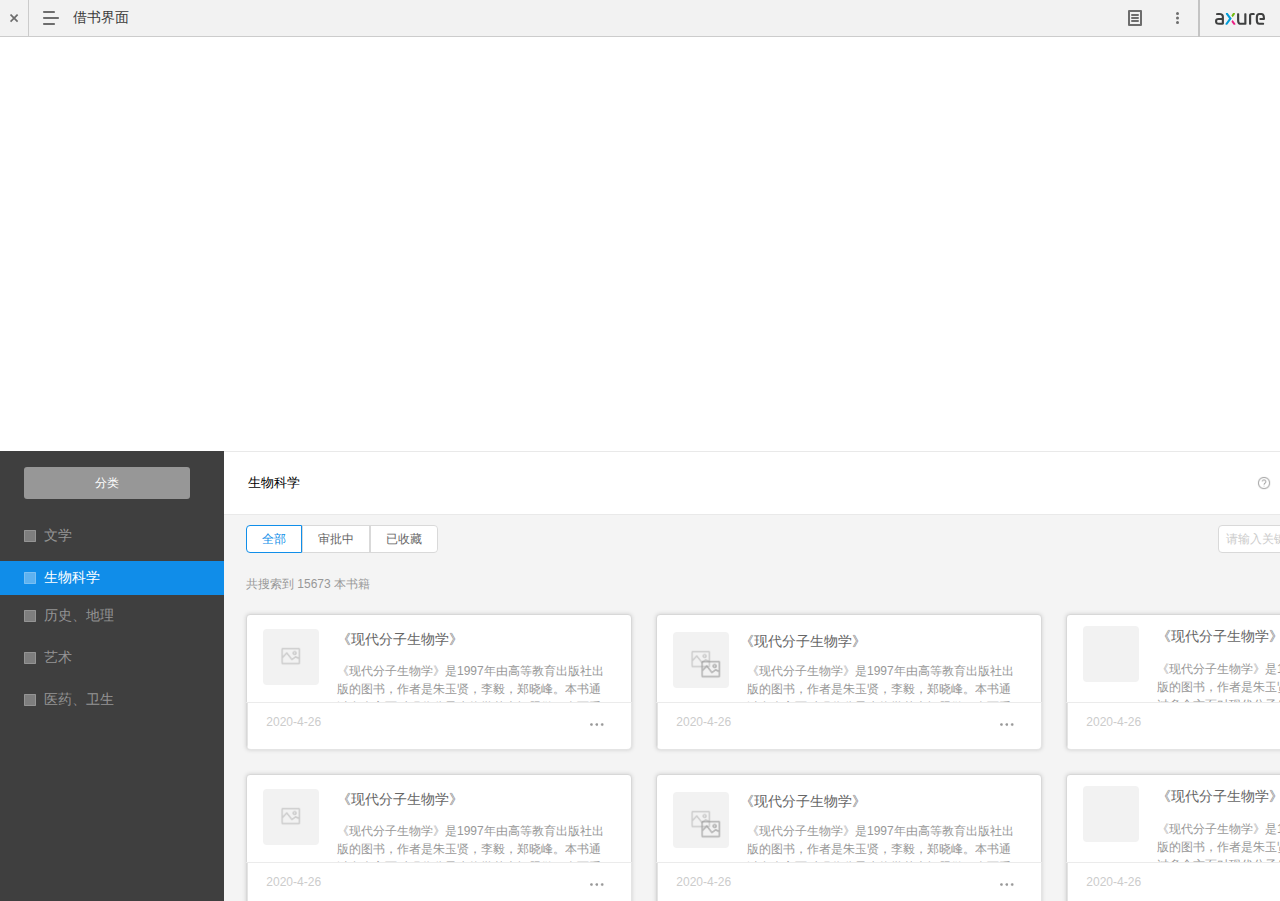
<file: resources/reload.html>
﻿<html>
	<head>
		<title></title>
	</head>
	<body>
	
	<script language="javascript">
	function getUrl() {
      var query = window.location.hash.substring(1);
      var vars = query.split("&&&");
      for (var i=0;i<vars.length;i++) {
        var url = vars[i];
        return decodeURI(url).replace("html%23","html#");
      } 
    }

    var rel = '../';
    var url = getUrl();
    if (url.indexOf(":") > 0 && url.indexOf(":") < 10) rel = '';
	self.location.href = rel + url;
	</script>
	
	</body>
</html>
</file>
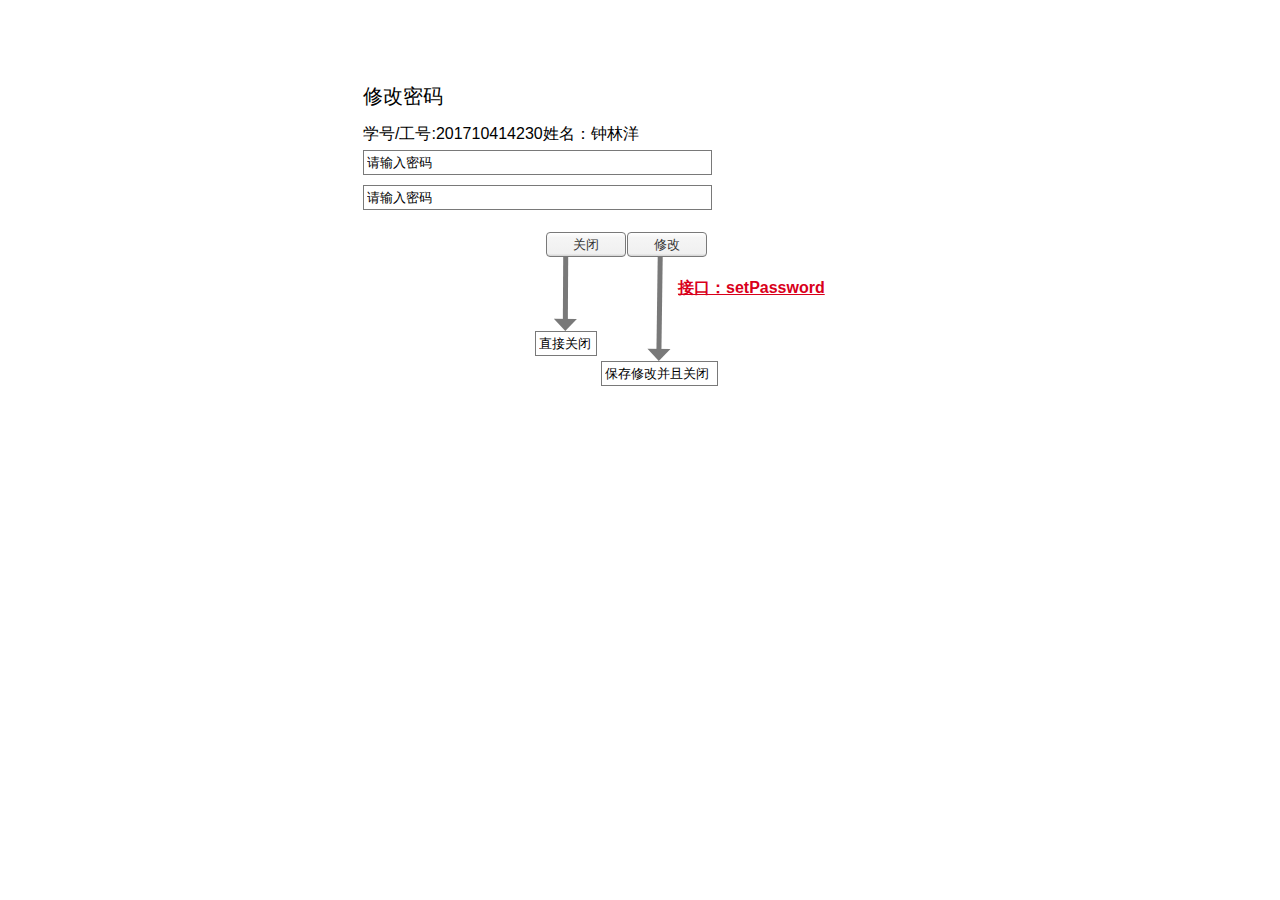
<file: ui/修改密码.html>
﻿<!DOCTYPE html>
<html>
  <head>
    <title>修改密码</title>
    <meta http-equiv="X-UA-Compatible" content="IE=edge"/>
    <meta http-equiv="content-type" content="text/html; charset=utf-8"/>
    <link href="resources/css/axure_rp_page.css" type="text/css" rel="stylesheet"/>
    <link href="data/styles.css" type="text/css" rel="stylesheet"/>
    <link href="files/修改密码/styles.css" type="text/css" rel="stylesheet"/>
    <script src="resources/scripts/jquery-3.2.1.min.js"></script>
    <script src="resources/scripts/axure/axQuery.js"></script>
    <script src="resources/scripts/axure/globals.js"></script>
    <script src="resources/scripts/axutils.js"></script>
    <script src="resources/scripts/axure/annotation.js"></script>
    <script src="resources/scripts/axure/axQuery.std.js"></script>
    <script src="resources/scripts/axure/doc.js"></script>
    <script src="resources/scripts/messagecenter.js"></script>
    <script src="resources/scripts/axure/events.js"></script>
    <script src="resources/scripts/axure/recording.js"></script>
    <script src="resources/scripts/axure/action.js"></script>
    <script src="resources/scripts/axure/expr.js"></script>
    <script src="resources/scripts/axure/geometry.js"></script>
    <script src="resources/scripts/axure/flyout.js"></script>
    <script src="resources/scripts/axure/model.js"></script>
    <script src="resources/scripts/axure/repeater.js"></script>
    <script src="resources/scripts/axure/sto.js"></script>
    <script src="resources/scripts/axure/utils.temp.js"></script>
    <script src="resources/scripts/axure/variables.js"></script>
    <script src="resources/scripts/axure/drag.js"></script>
    <script src="resources/scripts/axure/move.js"></script>
    <script src="resources/scripts/axure/visibility.js"></script>
    <script src="resources/scripts/axure/style.js"></script>
    <script src="resources/scripts/axure/adaptive.js"></script>
    <script src="resources/scripts/axure/tree.js"></script>
    <script src="resources/scripts/axure/init.temp.js"></script>
    <script src="resources/scripts/axure/legacy.js"></script>
    <script src="resources/scripts/axure/viewer.js"></script>
    <script src="resources/scripts/axure/math.js"></script>
    <script src="resources/scripts/axure/jquery.nicescroll.min.js"></script>
    <script src="data/document.js"></script>
    <script src="files/修改密码/data.js"></script>
    <script type="text/javascript">
      $axure.utils.getTransparentGifPath = function() { return 'resources/images/transparent.gif'; };
      $axure.utils.getOtherPath = function() { return 'resources/Other.html'; };
      $axure.utils.getReloadPath = function() { return 'resources/reload.html'; };
    </script>
  </head>
  <body>
    <div id="base" class="">

      <!-- Unnamed (矩形) -->
      <div id="u179" class="ax_default label">
        <div id="u179_div" class=""></div>
        <div id="u179_text" class="text ">
          <p><span>修改密码</span></p>
        </div>
      </div>

      <!-- Unnamed (文本框) -->
      <div id="u180" class="ax_default text_field">
        <div id="u180_div" class=""></div>
        <input id="u180_input" type="text" value="请输入密码" class="u180_input"/>
      </div>

      <!-- Unnamed (文本框) -->
      <div id="u181" class="ax_default text_field">
        <div id="u181_div" class=""></div>
        <input id="u181_input" type="text" value="请输入密码" class="u181_input"/>
      </div>

      <!-- Unnamed (矩形) -->
      <div id="u182" class="ax_default label">
        <div id="u182_div" class=""></div>
        <div id="u182_text" class="text ">
          <p><span>学号/工号:201710414230姓名：钟林洋</span></p>
        </div>
      </div>

      <!-- Unnamed (矩形) -->
      <div id="u183" class="ax_default html_button">
        <div id="u183_div" class=""></div>
        <div id="u183_text" class="text ">
          <p><span>修改</span></p>
        </div>
      </div>

      <!-- Unnamed (矩形) -->
      <div id="u184" class="ax_default html_button">
        <div id="u184_div" class=""></div>
        <div id="u184_text" class="text ">
          <p><span>关闭</span></p>
        </div>
      </div>

      <!-- Unnamed (矩形) -->
      <div id="u185" class="ax_default _文本段落">
        <div id="u185_div" class=""></div>
        <div id="u185_text" class="text ">
          <p><span style="text-decoration:underline ;">接口：setPassword</span></p>
        </div>
      </div>

      <!-- Unnamed (垂直线) -->
      <div id="u186" class="ax_default arrow">
        <img id="u186_img" class="img " src="images/修改密码/u186.svg"/>
        <div id="u186_text" class="text " style="display:none; visibility: hidden">
          <p></p>
        </div>
      </div>

      <!-- Unnamed (垂直线) -->
      <div id="u187" class="ax_default arrow">
        <img id="u187_img" class="img " src="images/修改密码/u187.svg"/>
        <div id="u187_text" class="text " style="display:none; visibility: hidden">
          <p></p>
        </div>
      </div>

      <!-- Unnamed (文本框) -->
      <div id="u188" class="ax_default text_field">
        <div id="u188_div" class=""></div>
        <input id="u188_input" type="text" value="直接关闭" class="u188_input"/>
      </div>

      <!-- Unnamed (文本框) -->
      <div id="u189" class="ax_default text_field">
        <div id="u189_div" class=""></div>
        <input id="u189_input" type="text" value="保存修改并且关闭" class="u189_input"/>
      </div>
    </div>
    <script src="resources/scripts/axure/ios.js"></script>
  </body>
</html>
</file>
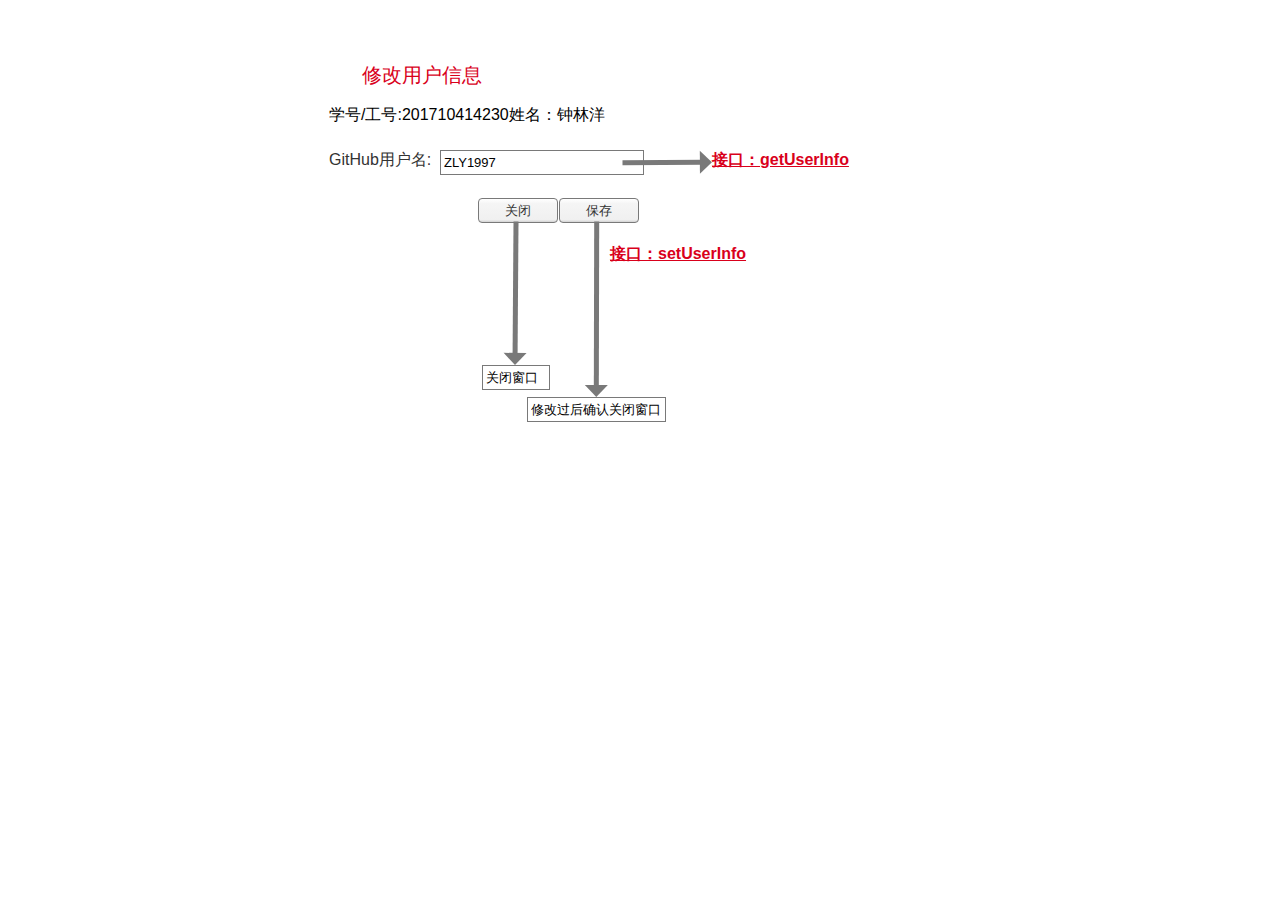
<file: ui/修改用户信息.html>
﻿<!DOCTYPE html>
<html>
  <head>
    <title>修改用户信息</title>
    <meta http-equiv="X-UA-Compatible" content="IE=edge"/>
    <meta http-equiv="content-type" content="text/html; charset=utf-8"/>
    <link href="resources/css/axure_rp_page.css" type="text/css" rel="stylesheet"/>
    <link href="data/styles.css" type="text/css" rel="stylesheet"/>
    <link href="files/修改用户信息/styles.css" type="text/css" rel="stylesheet"/>
    <script src="resources/scripts/jquery-3.2.1.min.js"></script>
    <script src="resources/scripts/axure/axQuery.js"></script>
    <script src="resources/scripts/axure/globals.js"></script>
    <script src="resources/scripts/axutils.js"></script>
    <script src="resources/scripts/axure/annotation.js"></script>
    <script src="resources/scripts/axure/axQuery.std.js"></script>
    <script src="resources/scripts/axure/doc.js"></script>
    <script src="resources/scripts/messagecenter.js"></script>
    <script src="resources/scripts/axure/events.js"></script>
    <script src="resources/scripts/axure/recording.js"></script>
    <script src="resources/scripts/axure/action.js"></script>
    <script src="resources/scripts/axure/expr.js"></script>
    <script src="resources/scripts/axure/geometry.js"></script>
    <script src="resources/scripts/axure/flyout.js"></script>
    <script src="resources/scripts/axure/model.js"></script>
    <script src="resources/scripts/axure/repeater.js"></script>
    <script src="resources/scripts/axure/sto.js"></script>
    <script src="resources/scripts/axure/utils.temp.js"></script>
    <script src="resources/scripts/axure/variables.js"></script>
    <script src="resources/scripts/axure/drag.js"></script>
    <script src="resources/scripts/axure/move.js"></script>
    <script src="resources/scripts/axure/visibility.js"></script>
    <script src="resources/scripts/axure/style.js"></script>
    <script src="resources/scripts/axure/adaptive.js"></script>
    <script src="resources/scripts/axure/tree.js"></script>
    <script src="resources/scripts/axure/init.temp.js"></script>
    <script src="resources/scripts/axure/legacy.js"></script>
    <script src="resources/scripts/axure/viewer.js"></script>
    <script src="resources/scripts/axure/math.js"></script>
    <script src="resources/scripts/axure/jquery.nicescroll.min.js"></script>
    <script src="data/document.js"></script>
    <script src="files/修改用户信息/data.js"></script>
    <script type="text/javascript">
      $axure.utils.getTransparentGifPath = function() { return 'resources/images/transparent.gif'; };
      $axure.utils.getOtherPath = function() { return 'resources/Other.html'; };
      $axure.utils.getReloadPath = function() { return 'resources/reload.html'; };
    </script>
  </head>
  <body>
    <div id="base" class="">

      <!-- Unnamed (矩形) -->
      <div id="u190" class="ax_default label">
        <div id="u190_div" class=""></div>
        <div id="u190_text" class="text ">
          <p><span>修改用户信息</span></p>
        </div>
      </div>

      <!-- Unnamed (文本框) -->
      <div id="u191" class="ax_default text_field">
        <div id="u191_div" class=""></div>
        <input id="u191_input" type="text" value="ZLY1997" class="u191_input"/>
      </div>

      <!-- Unnamed (矩形) -->
      <div id="u192" class="ax_default label">
        <div id="u192_div" class=""></div>
        <div id="u192_text" class="text ">
          <p><span>学号/工号:201710414230姓名：钟林洋</span></p>
        </div>
      </div>

      <!-- Unnamed (矩形) -->
      <div id="u193" class="ax_default html_button">
        <div id="u193_div" class=""></div>
        <div id="u193_text" class="text ">
          <p><span>保存</span></p>
        </div>
      </div>

      <!-- Unnamed (矩形) -->
      <div id="u194" class="ax_default html_button">
        <div id="u194_div" class=""></div>
        <div id="u194_text" class="text ">
          <p><span>关闭</span></p>
        </div>
      </div>

      <!-- Unnamed (矩形) -->
      <div id="u195" class="ax_default _文本段落">
        <div id="u195_div" class=""></div>
        <div id="u195_text" class="text ">
          <p><span>GitHub用户名:</span></p>
        </div>
      </div>

      <!-- Unnamed (矩形) -->
      <div id="u196" class="ax_default _文本段落">
        <div id="u196_div" class=""></div>
        <div id="u196_text" class="text ">
          <p><span style="text-decoration:underline ;">接口：setUserInfo</span></p>
        </div>
      </div>

      <!-- Unnamed (矩形) -->
      <div id="u197" class="ax_default _文本段落">
        <div id="u197_div" class=""></div>
        <div id="u197_text" class="text ">
          <p><span style="text-decoration:underline ;">接口：getUserInfo</span></p>
        </div>
      </div>

      <!-- Unnamed (垂直线) -->
      <div id="u198" class="ax_default arrow">
        <img id="u198_img" class="img " src="images/修改用户信息/u198.svg"/>
        <div id="u198_text" class="text " style="display:none; visibility: hidden">
          <p></p>
        </div>
      </div>

      <!-- Unnamed (垂直线) -->
      <div id="u199" class="ax_default arrow">
        <img id="u199_img" class="img " src="images/修改用户信息/u199.svg"/>
        <div id="u199_text" class="text " style="display:none; visibility: hidden">
          <p></p>
        </div>
      </div>

      <!-- Unnamed (文本框) -->
      <div id="u200" class="ax_default text_field">
        <div id="u200_div" class=""></div>
        <input id="u200_input" type="text" value="关闭窗口" class="u200_input"/>
      </div>

      <!-- Unnamed (文本框) -->
      <div id="u201" class="ax_default text_field">
        <div id="u201_div" class=""></div>
        <input id="u201_input" type="text" value="修改过后确认关闭窗口" class="u201_input"/>
      </div>

      <!-- Unnamed (线段) -->
      <div id="u202" class="ax_default arrow">
        <img id="u202_img" class="img " src="images/修改用户信息/u202.svg"/>
        <div id="u202_text" class="text " style="display:none; visibility: hidden">
          <p></p>
        </div>
      </div>
    </div>
    <script src="resources/scripts/axure/ios.js"></script>
  </body>
</html>
</file>
<file: ui/resources/css/axure_rp_page.css>
﻿/* so the window resize fires within a frame in IE7 */
html, body {
    height: 100%;
}

.mobileFrameCursor div * {
    cursor: inherit !important;
}

a {
    color: inherit;
}

p {
    margin: 0px;
    text-rendering: optimizeLegibility;
    font-feature-settings: "kern" 1;
    -webkit-font-feature-settings: "kern";
    -moz-font-feature-settings: "kern";
    -moz-font-feature-settings: "kern=1";
    font-kerning: normal;
}

ul {
    margin:0px;
}

iframe {
    background: #FFFFFF;
}

/* to match IE with C, FF */
input {
    padding: 1px 0px 1px 0px;
    box-sizing: border-box;
    -moz-box-sizing: border-box;
}

input[type=text]::-ms-clear {
    width: 0;
    height: 0;
    display: none;
}

textarea {
    margin: 0px;
    box-sizing: border-box;
    -moz-box-sizing: border-box;
}

.focused:focus, .selectedFocused:focus {
    outline: none;
}

div.intcases {
    font-family: arial; 
    font-size: 12px;
    text-align:left; 
    border:1px solid #AAA; 
    background:#FFF none repeat scroll 0% 0%; 
    z-index:9999; 
    visibility:hidden; 
    position:absolute;
    padding: 0px;
    border-radius: 3px;
    white-space: nowrap;
}

div.intcaselink {
    cursor: pointer;
    padding: 3px 8px 3px 8px;
    margin: 5px;
    background:#EEE none repeat scroll 0% 0%; 
    border:1px solid #AAA;
    border-radius: 3px;
}

div.refpageimage {
    position: absolute;
    left: 0px;
    top: 0px;
    font-size: 0px;
    width: 16px;
    height: 16px;
    cursor: pointer;
    background-image: url(images/newwindow.gif);
    background-repeat: no-repeat;
}

div.annnoteimage {
    position: absolute;
    left: 0px;
    top: 0px;
    font-size: 0px;
    /*width: 16px;
    height: 12px;*/
    cursor: help;
    /*background-image: url(images/note.gif);*/
    /*background-repeat: no-repeat;*/
    width: 13px;
    height: 12px;
    padding-top: 1px;
    text-align: center;
    background-color: #138CDD;
    -moz-box-shadow: 1px 1px 3px #aaa;
    -webkit-box-shadow: 1px 1px 3px #aaa;
    box-shadow: 1px 1px 3px #aaa;
}

div.annnoteline {
    display: inline-block;
    width: 9px;
    height: 1px;
    border-bottom: 1px solid white;
    margin-top: 1px;
}

div.annnotelabel {
    /*position: absolute;
    left: 0px;
    top: 0px;*/
    font-family: Helvetica,Arial;
    white-space: nowrap;
    
    padding-top: 1px;
    background-color: #fff849;
    font-size: 10px;
    font-weight: bold;
    line-height: 14px;
    margin-right: 3px;
    padding: 0px 4px;
    color: #000;

    -moz-box-shadow: 1px 1px 3px #aaa;
    -webkit-box-shadow: 1px 1px 3px #aaa;
    box-shadow: 1px 1px 3px #aaa;
}

div.annnote {
    display: flex;
    position: absolute;
    cursor: help;
    line-height: 14px;
}

.annotation {
    font-size: 12px;
    padding-left: 2px;
    margin-bottom: 5px;
}

.annotationName {
    /*font-size: 13px;
    font-weight: bold;
    margin-bottom: 3px;
    white-space: nowrap;*/

    font-family: 'Trebuchet MS';
    font-size: 14px;
    font-weight: bold;
    margin-bottom: 5px;
    white-space: nowrap;
}

.annotationValue {
    font-family: Arial, Helvetica, Sans-Serif;
    font-size: 12px;
    color: #4a4a4a;
    line-height: 21px;
    margin-bottom: 20px;
}

.noteLink {
    text-decoration: inherit;
    color: inherit;
}

.noteLink:hover {
    background-color: white;
}

/* this is a fix for the issue where dialogs jump around and takes the text-align from the body */
.dialogFix {
    position:absolute;
    text-align:left;
    border: 1px solid #8f949a;
}


@keyframes pulsate {
  from {
    box-shadow: 0 0 10px #15d6ba;
  }
  to {
    box-shadow: 0 0 20px #15d6ba;
  }
}

@-webkit-keyframes pulsate {
  from {
    -webkit-box-shadow: 0 0 10px #15d6ba;
    box-shadow: 0 0 10px #15d6ba;
  }
  to {
    -webkit-box-shadow: 0 0 20px #15d6ba;
    box-shadow: 0 0 20px #15d6ba;
  }
}
 
@-moz-keyframes pulsate {
  from {
    -moz-box-shadow: 0 0 10px #15d6ba;
    box-shadow: 0 0 10px #15d6ba;
  }
  to {
    -moz-box-shadow: 0 0 20px #15d6ba;
    box-shadow: 0 0 20px #15d6ba;
  }
}

.legacyPulsateBorder {
    /*border: 5px solid #15d6ba;
    margin: -5px;*/
    -moz-box-shadow: 0 0 10px 3px #15d6ba;
    box-shadow: 0 0 10px 3px #15d6ba;
}

.pulsateBorder {
  animation-name: pulsate;
  animation-timing-function: ease-in-out;
  animation-duration: 0.9s;
  animation-iteration-count: infinite;
  animation-direction: alternate;
  
  -webkit-animation-name: pulsate;
  -webkit-animation-timing-function: ease-in-out;
  -webkit-animation-duration: 0.9s;
  -webkit-animation-iteration-count: infinite;
  -webkit-animation-direction: alternate;

  -moz-animation-name: pulsate;
  -moz-animation-timing-function: ease-in-out;
  -moz-animation-duration: 0.9s;
  -moz-animation-iteration-count: infinite;
  -moz-animation-direction: alternate;
}

.ax_default_hidden, .ax_default_unplaced{
    display: none;
    visibility: hidden;
}

.widgetNoteSelected {
    -moz-box-shadow: 0 0 10px 3px #138CDD;
    box-shadow: 0 0 10px 3px #138CDD;
    /*-moz-box-shadow: 0 0 20px #3915d6;
    box-shadow: 0 0 20px #3915d6;*/
    /*border: 3px solid #3915d6;*/
    /*margin: -3px;*/
}


.singleImg {
    display: none;
    visibility: hidden;
}

#ios-safari {
    overflow: auto;
    -webkit-overflow-scrolling: touch;
}

#ios-safari-html {
    display: block;
    overflow: auto;
    -webkit-overflow-scrolling: touch;
    position: absolute;
    top: 0;
    left: 0;
    right: 0;
    bottom: 0;
}

#ios-safari-fixed {
    position: absolute;
    pointer-events: none;
    width: initial;
}

#ios-safari-fixed div {
    pointer-events: auto;
}
</file>
<file: ui/data/styles.css>
﻿.ax_default {
  font-family:'Arial Normal', 'Arial', sans-serif;
  font-weight:400;
  font-style:normal;
  font-size:13px;
  letter-spacing:normal;
  color:#333333;
  vertical-align:none;
  text-align:center;
  line-height:normal;
  text-transform:none;
}
.box_1 {
}
._形状 {
  font-family:'Arial Normal', 'Arial', sans-serif;
  font-weight:400;
  font-style:normal;
  font-size:13px;
  color:#333333;
  text-align:center;
  line-height:normal;
}
._图片 {
}
._一级标题 {
  font-family:'Arial Normal', 'Arial', sans-serif;
  font-weight:bold;
  font-style:normal;
  font-size:32px;
  text-align:left;
}
._二级标题 {
  font-family:'Arial Normal', 'Arial', sans-serif;
  font-weight:bold;
  font-style:normal;
  font-size:24px;
  text-align:left;
}
._三级标题 {
  font-family:'Arial Normal', 'Arial', sans-serif;
  font-weight:bold;
  font-style:normal;
  font-size:18px;
  text-align:left;
}
._四级标题 {
  font-family:'Arial Normal', 'Arial', sans-serif;
  font-weight:bold;
  font-style:normal;
  font-size:14px;
  text-align:left;
}
._五级标题 {
  font-family:'Arial Normal', 'Arial', sans-serif;
  font-weight:bold;
  font-style:normal;
  text-align:left;
}
._六级标题 {
  font-family:'Arial Normal', 'Arial', sans-serif;
  font-weight:bold;
  font-style:normal;
  font-size:10px;
  text-align:left;
}
.label {
  font-size:14px;
  text-align:left;
}
._文本段落 {
  text-align:left;
}
._表单提示 {
  color:#999999;
}
._表单禁用 {
}
.line {
}
.arrow {
}
.text_field {
  color:#000000;
  text-align:left;
}
.text_area {
  color:#000000;
  text-align:left;
}
.droplist {
  color:#000000;
  text-align:left;
}
.checkbox {
  text-align:left;
}
.radio_button {
  text-align:left;
}
.html_button {
  text-align:center;
}
.table_cell {
}
._线段 {
}
.menu_item {
}
.marker {
  color:#FFFFFF;
}
.form_hint {
  color:#999999;
}
.form_disabled {
}
.flow_shape {
}
textarea, select, input, button { outline: none; }
</file>
<file: ui/files/index/styles.css>
﻿body {
  margin:0px;
  background-image:none;
  position:relative;
  left:-11px;
  width:1358px;
  margin-left:auto;
  margin-right:auto;
  text-align:left;
}
.form_sketch {
  border-color:transparent;
  background-color:transparent;
}
#base {
  position:absolute;
  z-index:0;
}
#u0_div {
  border-width:0px;
  position:absolute;
  left:0px;
  top:0px;
  width:1031px;
  height:43px;
  background:inherit;
  background-color:rgba(0, 255, 255, 1);
  box-sizing:border-box;
  border-width:1px;
  border-style:solid;
  border-color:rgba(121, 121, 121, 1);
  border-radius:0px;
  -moz-box-shadow:none;
  -webkit-box-shadow:none;
  box-shadow:none;
  font-size:20px;
  text-decoration:underline ;
  color:#006699;
}
#u0 {
  border-width:0px;
  position:absolute;
  left:11px;
  top:128px;
  width:1031px;
  height:43px;
  display:flex;
  font-size:20px;
  text-decoration:underline ;
  color:#006699;
}
#u0 .text {
  position:absolute;
  align-self:center;
  padding:2px 2px 2px 2px;
  box-sizing:border-box;
  width:100%;
}
#u0_text {
  border-width:0px;
  word-wrap:break-word;
  text-transform:none;
}
#u1_div {
  border-width:0px;
  position:absolute;
  left:0px;
  top:0px;
  width:202px;
  height:23px;
  background:inherit;
  background-color:rgba(255, 255, 255, 1);
  border:none;
  border-radius:0px;
  -moz-box-shadow:none;
  -webkit-box-shadow:none;
  box-shadow:none;
  font-size:20px;
  color:#D9001B;
  text-align:center;
}
#u1 {
  border-width:0px;
  position:absolute;
  left:433px;
  top:77px;
  width:202px;
  height:23px;
  display:flex;
  font-size:20px;
  color:#D9001B;
  text-align:center;
}
#u1 .text {
  position:absolute;
  align-self:flex-start;
  padding:0px 0px 0px 0px;
  box-sizing:border-box;
  width:100%;
}
#u1_text {
  border-width:0px;
  word-wrap:break-word;
  text-transform:none;
}
#u2_div {
  border-width:0px;
  position:absolute;
  left:0px;
  top:0px;
  width:936px;
  height:229px;
  background:inherit;
  background-color:rgba(0, 255, 255, 1);
  box-sizing:border-box;
  border-width:1px;
  border-style:solid;
  border-color:rgba(121, 121, 121, 1);
  border-radius:0px;
  -moz-box-shadow:none;
  -webkit-box-shadow:none;
  box-shadow:none;
}
#u2 {
  border-width:0px;
  position:absolute;
  left:54px;
  top:512px;
  width:936px;
  height:229px;
  display:flex;
}
#u2 .text {
  position:absolute;
  align-self:center;
  padding:2px 2px 2px 2px;
  box-sizing:border-box;
  width:100%;
}
#u2_text {
  border-width:0px;
  word-wrap:break-word;
  text-transform:none;
  visibility:hidden;
}
#u3 {
  border-width:0px;
  position:absolute;
  left:81px;
  top:568px;
  width:906px;
  height:152px;
}
#u4_img {
  border-width:0px;
  position:absolute;
  left:0px;
  top:0px;
  width:151px;
  height:30px;
}
#u4 {
  border-width:0px;
  position:absolute;
  left:0px;
  top:0px;
  width:151px;
  height:30px;
  display:flex;
}
#u4 .text {
  position:absolute;
  align-self:center;
  padding:2px 2px 2px 2px;
  box-sizing:border-box;
  width:100%;
}
#u4_text {
  border-width:0px;
  word-wrap:break-word;
  text-transform:none;
}
#u5_img {
  border-width:0px;
  position:absolute;
  left:0px;
  top:0px;
  width:151px;
  height:30px;
}
#u5 {
  border-width:0px;
  position:absolute;
  left:151px;
  top:0px;
  width:151px;
  height:30px;
  display:flex;
}
#u5 .text {
  position:absolute;
  align-self:center;
  padding:2px 2px 2px 2px;
  box-sizing:border-box;
  width:100%;
}
#u5_text {
  border-width:0px;
  word-wrap:break-word;
  text-transform:none;
}
#u6_img {
  border-width:0px;
  position:absolute;
  left:0px;
  top:0px;
  width:151px;
  height:30px;
}
#u6 {
  border-width:0px;
  position:absolute;
  left:302px;
  top:0px;
  width:151px;
  height:30px;
  display:flex;
}
#u6 .text {
  position:absolute;
  align-self:center;
  padding:2px 2px 2px 2px;
  box-sizing:border-box;
  width:100%;
}
#u6_text {
  border-width:0px;
  word-wrap:break-word;
  text-transform:none;
}
#u7_img {
  border-width:0px;
  position:absolute;
  left:0px;
  top:0px;
  width:151px;
  height:30px;
}
#u7 {
  border-width:0px;
  position:absolute;
  left:453px;
  top:0px;
  width:151px;
  height:30px;
  display:flex;
}
#u7 .text {
  position:absolute;
  align-self:center;
  padding:2px 2px 2px 2px;
  box-sizing:border-box;
  width:100%;
}
#u7_text {
  border-width:0px;
  word-wrap:break-word;
  text-transform:none;
}
#u8_img {
  border-width:0px;
  position:absolute;
  left:0px;
  top:0px;
  width:151px;
  height:30px;
}
#u8 {
  border-width:0px;
  position:absolute;
  left:604px;
  top:0px;
  width:151px;
  height:30px;
  display:flex;
}
#u8 .text {
  position:absolute;
  align-self:center;
  padding:2px 2px 2px 2px;
  box-sizing:border-box;
  width:100%;
}
#u8_text {
  border-width:0px;
  word-wrap:break-word;
  text-transform:none;
}
#u9_img {
  border-width:0px;
  position:absolute;
  left:0px;
  top:0px;
  width:151px;
  height:30px;
}
#u9 {
  border-width:0px;
  position:absolute;
  left:755px;
  top:0px;
  width:151px;
  height:30px;
  display:flex;
}
#u9 .text {
  position:absolute;
  align-self:center;
  padding:2px 2px 2px 2px;
  box-sizing:border-box;
  width:100%;
}
#u9_text {
  border-width:0px;
  word-wrap:break-word;
  text-transform:none;
}
#u10_img {
  border-width:0px;
  position:absolute;
  left:0px;
  top:0px;
  width:151px;
  height:29px;
}
#u10 {
  border-width:0px;
  position:absolute;
  left:0px;
  top:30px;
  width:151px;
  height:29px;
  display:flex;
}
#u10 .text {
  position:absolute;
  align-self:center;
  padding:2px 2px 2px 2px;
  box-sizing:border-box;
  width:100%;
}
#u10_text {
  border-width:0px;
  word-wrap:break-word;
  text-transform:none;
}
#u11_img {
  border-width:0px;
  position:absolute;
  left:0px;
  top:0px;
  width:151px;
  height:29px;
}
#u11 {
  border-width:0px;
  position:absolute;
  left:151px;
  top:30px;
  width:151px;
  height:29px;
  display:flex;
}
#u11 .text {
  position:absolute;
  align-self:center;
  padding:2px 2px 2px 2px;
  box-sizing:border-box;
  width:100%;
}
#u11_text {
  border-width:0px;
  word-wrap:break-word;
  text-transform:none;
}
#u12_img {
  border-width:0px;
  position:absolute;
  left:0px;
  top:0px;
  width:151px;
  height:29px;
}
#u12 {
  border-width:0px;
  position:absolute;
  left:302px;
  top:30px;
  width:151px;
  height:29px;
  display:flex;
}
#u12 .text {
  position:absolute;
  align-self:center;
  padding:2px 2px 2px 2px;
  box-sizing:border-box;
  width:100%;
}
#u12_text {
  border-width:0px;
  word-wrap:break-word;
  text-transform:none;
}
#u13_img {
  border-width:0px;
  position:absolute;
  left:0px;
  top:0px;
  width:151px;
  height:29px;
}
#u13 {
  border-width:0px;
  position:absolute;
  left:453px;
  top:30px;
  width:151px;
  height:29px;
  display:flex;
  font-family:'Arial Negreta', 'Arial Normal', 'Arial', sans-serif;
  font-weight:700;
  font-style:normal;
  text-decoration:underline ;
  color:#0066CC;
}
#u13 .text {
  position:absolute;
  align-self:center;
  padding:2px 2px 2px 2px;
  box-sizing:border-box;
  width:100%;
}
#u13_text {
  border-width:0px;
  word-wrap:break-word;
  text-transform:none;
}
#u14_img {
  border-width:0px;
  position:absolute;
  left:0px;
  top:0px;
  width:151px;
  height:29px;
}
#u14 {
  border-width:0px;
  position:absolute;
  left:604px;
  top:30px;
  width:151px;
  height:29px;
  display:flex;
}
#u14 .text {
  position:absolute;
  align-self:center;
  padding:2px 2px 2px 2px;
  box-sizing:border-box;
  width:100%;
}
#u14_text {
  border-width:0px;
  word-wrap:break-word;
  text-transform:none;
}
#u15_img {
  border-width:0px;
  position:absolute;
  left:0px;
  top:0px;
  width:151px;
  height:29px;
}
#u15 {
  border-width:0px;
  position:absolute;
  left:755px;
  top:30px;
  width:151px;
  height:29px;
  display:flex;
}
#u15 .text {
  position:absolute;
  align-self:center;
  padding:2px 2px 2px 2px;
  box-sizing:border-box;
  width:100%;
}
#u15_text {
  border-width:0px;
  word-wrap:break-word;
  text-transform:none;
  visibility:hidden;
}
#u16_img {
  border-width:0px;
  position:absolute;
  left:0px;
  top:0px;
  width:151px;
  height:30px;
}
#u16 {
  border-width:0px;
  position:absolute;
  left:0px;
  top:59px;
  width:151px;
  height:30px;
  display:flex;
}
#u16 .text {
  position:absolute;
  align-self:center;
  padding:2px 2px 2px 2px;
  box-sizing:border-box;
  width:100%;
}
#u16_text {
  border-width:0px;
  word-wrap:break-word;
  text-transform:none;
}
#u17_img {
  border-width:0px;
  position:absolute;
  left:0px;
  top:0px;
  width:151px;
  height:30px;
}
#u17 {
  border-width:0px;
  position:absolute;
  left:151px;
  top:59px;
  width:151px;
  height:30px;
  display:flex;
}
#u17 .text {
  position:absolute;
  align-self:center;
  padding:2px 2px 2px 2px;
  box-sizing:border-box;
  width:100%;
}
#u17_text {
  border-width:0px;
  word-wrap:break-word;
  text-transform:none;
}
#u18_img {
  border-width:0px;
  position:absolute;
  left:0px;
  top:0px;
  width:151px;
  height:30px;
}
#u18 {
  border-width:0px;
  position:absolute;
  left:302px;
  top:59px;
  width:151px;
  height:30px;
  display:flex;
}
#u18 .text {
  position:absolute;
  align-self:center;
  padding:2px 2px 2px 2px;
  box-sizing:border-box;
  width:100%;
}
#u18_text {
  border-width:0px;
  word-wrap:break-word;
  text-transform:none;
}
#u19_img {
  border-width:0px;
  position:absolute;
  left:0px;
  top:0px;
  width:151px;
  height:30px;
}
#u19 {
  border-width:0px;
  position:absolute;
  left:453px;
  top:59px;
  width:151px;
  height:30px;
  display:flex;
  font-family:'Arial Negreta', 'Arial Normal', 'Arial', sans-serif;
  font-weight:700;
  font-style:normal;
  text-decoration:underline ;
  color:#0066CC;
}
#u19 .text {
  position:absolute;
  align-self:center;
  padding:2px 2px 2px 2px;
  box-sizing:border-box;
  width:100%;
}
#u19_text {
  border-width:0px;
  word-wrap:break-word;
  text-transform:none;
}
#u20_img {
  border-width:0px;
  position:absolute;
  left:0px;
  top:0px;
  width:151px;
  height:30px;
}
#u20 {
  border-width:0px;
  position:absolute;
  left:604px;
  top:59px;
  width:151px;
  height:30px;
  display:flex;
}
#u20 .text {
  position:absolute;
  align-self:center;
  padding:2px 2px 2px 2px;
  box-sizing:border-box;
  width:100%;
}
#u20_text {
  border-width:0px;
  word-wrap:break-word;
  text-transform:none;
}
#u21_img {
  border-width:0px;
  position:absolute;
  left:0px;
  top:0px;
  width:151px;
  height:30px;
}
#u21 {
  border-width:0px;
  position:absolute;
  left:755px;
  top:59px;
  width:151px;
  height:30px;
  display:flex;
  text-decoration:underline ;
  color:#0066CC;
}
#u21 .text {
  position:absolute;
  align-self:center;
  padding:2px 2px 2px 2px;
  box-sizing:border-box;
  width:100%;
}
#u21_text {
  border-width:0px;
  word-wrap:break-word;
  text-transform:none;
}
#u22_img {
  border-width:0px;
  position:absolute;
  left:0px;
  top:0px;
  width:151px;
  height:30px;
}
#u22 {
  border-width:0px;
  position:absolute;
  left:0px;
  top:89px;
  width:151px;
  height:30px;
  display:flex;
}
#u22 .text {
  position:absolute;
  align-self:center;
  padding:2px 2px 2px 2px;
  box-sizing:border-box;
  width:100%;
}
#u22_text {
  border-width:0px;
  word-wrap:break-word;
  text-transform:none;
}
#u23_img {
  border-width:0px;
  position:absolute;
  left:0px;
  top:0px;
  width:151px;
  height:30px;
}
#u23 {
  border-width:0px;
  position:absolute;
  left:151px;
  top:89px;
  width:151px;
  height:30px;
  display:flex;
}
#u23 .text {
  position:absolute;
  align-self:center;
  padding:2px 2px 2px 2px;
  box-sizing:border-box;
  width:100%;
}
#u23_text {
  border-width:0px;
  word-wrap:break-word;
  text-transform:none;
}
#u24_img {
  border-width:0px;
  position:absolute;
  left:0px;
  top:0px;
  width:151px;
  height:30px;
}
#u24 {
  border-width:0px;
  position:absolute;
  left:302px;
  top:89px;
  width:151px;
  height:30px;
  display:flex;
}
#u24 .text {
  position:absolute;
  align-self:center;
  padding:2px 2px 2px 2px;
  box-sizing:border-box;
  width:100%;
}
#u24_text {
  border-width:0px;
  word-wrap:break-word;
  text-transform:none;
}
#u25_img {
  border-width:0px;
  position:absolute;
  left:0px;
  top:0px;
  width:151px;
  height:30px;
}
#u25 {
  border-width:0px;
  position:absolute;
  left:453px;
  top:89px;
  width:151px;
  height:30px;
  display:flex;
  font-family:'Arial Negreta', 'Arial Normal', 'Arial', sans-serif;
  font-weight:700;
  font-style:normal;
  text-decoration:underline ;
  color:#0066CC;
}
#u25 .text {
  position:absolute;
  align-self:center;
  padding:2px 2px 2px 2px;
  box-sizing:border-box;
  width:100%;
}
#u25_text {
  border-width:0px;
  word-wrap:break-word;
  text-transform:none;
}
#u26_img {
  border-width:0px;
  position:absolute;
  left:0px;
  top:0px;
  width:151px;
  height:30px;
}
#u26 {
  border-width:0px;
  position:absolute;
  left:604px;
  top:89px;
  width:151px;
  height:30px;
  display:flex;
}
#u26 .text {
  position:absolute;
  align-self:center;
  padding:2px 2px 2px 2px;
  box-sizing:border-box;
  width:100%;
}
#u26_text {
  border-width:0px;
  word-wrap:break-word;
  text-transform:none;
}
#u27_img {
  border-width:0px;
  position:absolute;
  left:0px;
  top:0px;
  width:151px;
  height:30px;
}
#u27 {
  border-width:0px;
  position:absolute;
  left:755px;
  top:89px;
  width:151px;
  height:30px;
  display:flex;
}
#u27 .text {
  position:absolute;
  align-self:center;
  padding:2px 2px 2px 2px;
  box-sizing:border-box;
  width:100%;
}
#u27_text {
  border-width:0px;
  word-wrap:break-word;
  text-transform:none;
  visibility:hidden;
}
#u28_img {
  border-width:0px;
  position:absolute;
  left:0px;
  top:0px;
  width:151px;
  height:33px;
}
#u28 {
  border-width:0px;
  position:absolute;
  left:0px;
  top:119px;
  width:151px;
  height:33px;
  display:flex;
}
#u28 .text {
  position:absolute;
  align-self:center;
  padding:2px 2px 2px 2px;
  box-sizing:border-box;
  width:100%;
}
#u28_text {
  border-width:0px;
  word-wrap:break-word;
  text-transform:none;
  visibility:hidden;
}
#u29_img {
  border-width:0px;
  position:absolute;
  left:0px;
  top:0px;
  width:151px;
  height:33px;
}
#u29 {
  border-width:0px;
  position:absolute;
  left:151px;
  top:119px;
  width:151px;
  height:33px;
  display:flex;
}
#u29 .text {
  position:absolute;
  align-self:center;
  padding:2px 2px 2px 2px;
  box-sizing:border-box;
  width:100%;
}
#u29_text {
  border-width:0px;
  word-wrap:break-word;
  text-transform:none;
  visibility:hidden;
}
#u30_img {
  border-width:0px;
  position:absolute;
  left:0px;
  top:0px;
  width:151px;
  height:33px;
}
#u30 {
  border-width:0px;
  position:absolute;
  left:302px;
  top:119px;
  width:151px;
  height:33px;
  display:flex;
}
#u30 .text {
  position:absolute;
  align-self:center;
  padding:2px 2px 2px 2px;
  box-sizing:border-box;
  width:100%;
}
#u30_text {
  border-width:0px;
  word-wrap:break-word;
  text-transform:none;
  visibility:hidden;
}
#u31_img {
  border-width:0px;
  position:absolute;
  left:0px;
  top:0px;
  width:151px;
  height:33px;
}
#u31 {
  border-width:0px;
  position:absolute;
  left:453px;
  top:119px;
  width:151px;
  height:33px;
  display:flex;
}
#u31 .text {
  position:absolute;
  align-self:center;
  padding:2px 2px 2px 2px;
  box-sizing:border-box;
  width:100%;
}
#u31_text {
  border-width:0px;
  word-wrap:break-word;
  text-transform:none;
  visibility:hidden;
}
#u32_img {
  border-width:0px;
  position:absolute;
  left:0px;
  top:0px;
  width:151px;
  height:33px;
}
#u32 {
  border-width:0px;
  position:absolute;
  left:604px;
  top:119px;
  width:151px;
  height:33px;
  display:flex;
}
#u32 .text {
  position:absolute;
  align-self:center;
  padding:2px 2px 2px 2px;
  box-sizing:border-box;
  width:100%;
}
#u32_text {
  border-width:0px;
  word-wrap:break-word;
  text-transform:none;
  visibility:hidden;
}
#u33_img {
  border-width:0px;
  position:absolute;
  left:0px;
  top:0px;
  width:151px;
  height:33px;
}
#u33 {
  border-width:0px;
  position:absolute;
  left:755px;
  top:119px;
  width:151px;
  height:33px;
  display:flex;
}
#u33 .text {
  position:absolute;
  align-self:center;
  padding:2px 2px 2px 2px;
  box-sizing:border-box;
  width:100%;
}
#u33_text {
  border-width:0px;
  word-wrap:break-word;
  text-transform:none;
  visibility:hidden;
}
#u34_div {
  border-width:0px;
  position:absolute;
  left:0px;
  top:0px;
  width:936px;
  height:227px;
  background:inherit;
  background-color:rgba(0, 255, 255, 1);
  box-sizing:border-box;
  border-width:1px;
  border-style:solid;
  border-color:rgba(121, 121, 121, 1);
  border-radius:0px;
  -moz-box-shadow:none;
  -webkit-box-shadow:none;
  box-shadow:none;
}
#u34 {
  border-width:0px;
  position:absolute;
  left:54px;
  top:770px;
  width:936px;
  height:227px;
  display:flex;
}
#u34 .text {
  position:absolute;
  align-self:center;
  padding:2px 2px 2px 2px;
  box-sizing:border-box;
  width:100%;
}
#u34_text {
  border-width:0px;
  word-wrap:break-word;
  text-transform:none;
  visibility:hidden;
}
#u35 {
  border-width:0px;
  position:absolute;
  left:81px;
  top:827px;
  width:882px;
  height:146px;
}
#u36_img {
  border-width:0px;
  position:absolute;
  left:0px;
  top:0px;
  width:90px;
  height:30px;
}
#u36 {
  border-width:0px;
  position:absolute;
  left:0px;
  top:0px;
  width:90px;
  height:30px;
  display:flex;
}
#u36 .text {
  position:absolute;
  align-self:center;
  padding:2px 2px 2px 2px;
  box-sizing:border-box;
  width:100%;
}
#u36_text {
  border-width:0px;
  word-wrap:break-word;
  text-transform:none;
}
#u37_img {
  border-width:0px;
  position:absolute;
  left:0px;
  top:0px;
  width:92px;
  height:30px;
}
#u37 {
  border-width:0px;
  position:absolute;
  left:90px;
  top:0px;
  width:92px;
  height:30px;
  display:flex;
}
#u37 .text {
  position:absolute;
  align-self:center;
  padding:2px 2px 2px 2px;
  box-sizing:border-box;
  width:100%;
}
#u37_text {
  border-width:0px;
  word-wrap:break-word;
  text-transform:none;
}
#u38_img {
  border-width:0px;
  position:absolute;
  left:0px;
  top:0px;
  width:91px;
  height:30px;
}
#u38 {
  border-width:0px;
  position:absolute;
  left:182px;
  top:0px;
  width:91px;
  height:30px;
  display:flex;
}
#u38 .text {
  position:absolute;
  align-self:center;
  padding:2px 2px 2px 2px;
  box-sizing:border-box;
  width:100%;
}
#u38_text {
  border-width:0px;
  word-wrap:break-word;
  text-transform:none;
}
#u39_img {
  border-width:0px;
  position:absolute;
  left:0px;
  top:0px;
  width:91px;
  height:30px;
}
#u39 {
  border-width:0px;
  position:absolute;
  left:273px;
  top:0px;
  width:91px;
  height:30px;
  display:flex;
}
#u39 .text {
  position:absolute;
  align-self:center;
  padding:2px 2px 2px 2px;
  box-sizing:border-box;
  width:100%;
}
#u39_text {
  border-width:0px;
  word-wrap:break-word;
  text-transform:none;
}
#u40_img {
  border-width:0px;
  position:absolute;
  left:0px;
  top:0px;
  width:85px;
  height:30px;
}
#u40 {
  border-width:0px;
  position:absolute;
  left:364px;
  top:0px;
  width:85px;
  height:30px;
  display:flex;
}
#u40 .text {
  position:absolute;
  align-self:center;
  padding:2px 2px 2px 2px;
  box-sizing:border-box;
  width:100%;
}
#u40_text {
  border-width:0px;
  word-wrap:break-word;
  text-transform:none;
}
#u41_img {
  border-width:0px;
  position:absolute;
  left:0px;
  top:0px;
  width:97px;
  height:30px;
}
#u41 {
  border-width:0px;
  position:absolute;
  left:449px;
  top:0px;
  width:97px;
  height:30px;
  display:flex;
}
#u41 .text {
  position:absolute;
  align-self:center;
  padding:2px 2px 2px 2px;
  box-sizing:border-box;
  width:100%;
}
#u41_text {
  border-width:0px;
  word-wrap:break-word;
  text-transform:none;
}
#u42_img {
  border-width:0px;
  position:absolute;
  left:0px;
  top:0px;
  width:91px;
  height:30px;
}
#u42 {
  border-width:0px;
  position:absolute;
  left:546px;
  top:0px;
  width:91px;
  height:30px;
  display:flex;
}
#u42 .text {
  position:absolute;
  align-self:center;
  padding:2px 2px 2px 2px;
  box-sizing:border-box;
  width:100%;
}
#u42_text {
  border-width:0px;
  word-wrap:break-word;
  text-transform:none;
}
#u43_img {
  border-width:0px;
  position:absolute;
  left:0px;
  top:0px;
  width:91px;
  height:30px;
}
#u43 {
  border-width:0px;
  position:absolute;
  left:637px;
  top:0px;
  width:91px;
  height:30px;
  display:flex;
}
#u43 .text {
  position:absolute;
  align-self:center;
  padding:2px 2px 2px 2px;
  box-sizing:border-box;
  width:100%;
}
#u43_text {
  border-width:0px;
  word-wrap:break-word;
  text-transform:none;
}
#u44_img {
  border-width:0px;
  position:absolute;
  left:0px;
  top:0px;
  width:91px;
  height:30px;
}
#u44 {
  border-width:0px;
  position:absolute;
  left:728px;
  top:0px;
  width:91px;
  height:30px;
  display:flex;
}
#u44 .text {
  position:absolute;
  align-self:center;
  padding:2px 2px 2px 2px;
  box-sizing:border-box;
  width:100%;
}
#u44_text {
  border-width:0px;
  word-wrap:break-word;
  text-transform:none;
}
#u45_img {
  border-width:0px;
  position:absolute;
  left:0px;
  top:0px;
  width:63px;
  height:30px;
}
#u45 {
  border-width:0px;
  position:absolute;
  left:819px;
  top:0px;
  width:63px;
  height:30px;
  display:flex;
}
#u45 .text {
  position:absolute;
  align-self:center;
  padding:2px 2px 2px 2px;
  box-sizing:border-box;
  width:100%;
}
#u45_text {
  border-width:0px;
  word-wrap:break-word;
  text-transform:none;
}
#u46_img {
  border-width:0px;
  position:absolute;
  left:0px;
  top:0px;
  width:90px;
  height:30px;
}
#u46 {
  border-width:0px;
  position:absolute;
  left:0px;
  top:30px;
  width:90px;
  height:30px;
  display:flex;
}
#u46 .text {
  position:absolute;
  align-self:center;
  padding:2px 2px 2px 2px;
  box-sizing:border-box;
  width:100%;
}
#u46_text {
  border-width:0px;
  word-wrap:break-word;
  text-transform:none;
}
#u47_img {
  border-width:0px;
  position:absolute;
  left:0px;
  top:0px;
  width:92px;
  height:30px;
}
#u47 {
  border-width:0px;
  position:absolute;
  left:90px;
  top:30px;
  width:92px;
  height:30px;
  display:flex;
}
#u47 .text {
  position:absolute;
  align-self:center;
  padding:2px 2px 2px 2px;
  box-sizing:border-box;
  width:100%;
}
#u47_text {
  border-width:0px;
  word-wrap:break-word;
  text-transform:none;
}
#u48_img {
  border-width:0px;
  position:absolute;
  left:0px;
  top:0px;
  width:91px;
  height:30px;
}
#u48 {
  border-width:0px;
  position:absolute;
  left:182px;
  top:30px;
  width:91px;
  height:30px;
  display:flex;
}
#u48 .text {
  position:absolute;
  align-self:center;
  padding:2px 2px 2px 2px;
  box-sizing:border-box;
  width:100%;
}
#u48_text {
  border-width:0px;
  word-wrap:break-word;
  text-transform:none;
}
#u49_img {
  border-width:0px;
  position:absolute;
  left:0px;
  top:0px;
  width:91px;
  height:30px;
}
#u49 {
  border-width:0px;
  position:absolute;
  left:273px;
  top:30px;
  width:91px;
  height:30px;
  display:flex;
  font-family:'Arial Negreta', 'Arial Normal', 'Arial', sans-serif;
  font-weight:700;
  font-style:normal;
  text-decoration:underline ;
  color:#0066CC;
}
#u49 .text {
  position:absolute;
  align-self:center;
  padding:2px 2px 2px 2px;
  box-sizing:border-box;
  width:100%;
}
#u49_text {
  border-width:0px;
  word-wrap:break-word;
  text-transform:none;
}
#u50_img {
  border-width:0px;
  position:absolute;
  left:0px;
  top:0px;
  width:85px;
  height:30px;
}
#u50 {
  border-width:0px;
  position:absolute;
  left:364px;
  top:30px;
  width:85px;
  height:30px;
  display:flex;
}
#u50 .text {
  position:absolute;
  align-self:center;
  padding:2px 2px 2px 2px;
  box-sizing:border-box;
  width:100%;
}
#u50_text {
  border-width:0px;
  word-wrap:break-word;
  text-transform:none;
}
#u51_img {
  border-width:0px;
  position:absolute;
  left:0px;
  top:0px;
  width:97px;
  height:30px;
}
#u51 {
  border-width:0px;
  position:absolute;
  left:449px;
  top:30px;
  width:97px;
  height:30px;
  display:flex;
}
#u51 .text {
  position:absolute;
  align-self:center;
  padding:2px 2px 2px 2px;
  box-sizing:border-box;
  width:100%;
}
#u51_text {
  border-width:0px;
  word-wrap:break-word;
  text-transform:none;
}
#u52_img {
  border-width:0px;
  position:absolute;
  left:0px;
  top:0px;
  width:91px;
  height:30px;
}
#u52 {
  border-width:0px;
  position:absolute;
  left:546px;
  top:30px;
  width:91px;
  height:30px;
  display:flex;
}
#u52 .text {
  position:absolute;
  align-self:center;
  padding:2px 2px 2px 2px;
  box-sizing:border-box;
  width:100%;
}
#u52_text {
  border-width:0px;
  word-wrap:break-word;
  text-transform:none;
}
#u53_img {
  border-width:0px;
  position:absolute;
  left:0px;
  top:0px;
  width:91px;
  height:30px;
}
#u53 {
  border-width:0px;
  position:absolute;
  left:637px;
  top:30px;
  width:91px;
  height:30px;
  display:flex;
}
#u53 .text {
  position:absolute;
  align-self:center;
  padding:2px 2px 2px 2px;
  box-sizing:border-box;
  width:100%;
}
#u53_text {
  border-width:0px;
  word-wrap:break-word;
  text-transform:none;
}
#u54_img {
  border-width:0px;
  position:absolute;
  left:0px;
  top:0px;
  width:91px;
  height:30px;
}
#u54 {
  border-width:0px;
  position:absolute;
  left:728px;
  top:30px;
  width:91px;
  height:30px;
  display:flex;
}
#u54 .text {
  position:absolute;
  align-self:center;
  padding:2px 2px 2px 2px;
  box-sizing:border-box;
  width:100%;
}
#u54_text {
  border-width:0px;
  word-wrap:break-word;
  text-transform:none;
}
#u55_img {
  border-width:0px;
  position:absolute;
  left:0px;
  top:0px;
  width:63px;
  height:30px;
}
#u55 {
  border-width:0px;
  position:absolute;
  left:819px;
  top:30px;
  width:63px;
  height:30px;
  display:flex;
  text-decoration:underline ;
  color:#0066CC;
}
#u55 .text {
  position:absolute;
  align-self:center;
  padding:2px 2px 2px 2px;
  box-sizing:border-box;
  width:100%;
}
#u55_text {
  border-width:0px;
  word-wrap:break-word;
  text-transform:none;
}
#u56_img {
  border-width:0px;
  position:absolute;
  left:0px;
  top:0px;
  width:90px;
  height:30px;
}
#u56 {
  border-width:0px;
  position:absolute;
  left:0px;
  top:60px;
  width:90px;
  height:30px;
  display:flex;
}
#u56 .text {
  position:absolute;
  align-self:center;
  padding:2px 2px 2px 2px;
  box-sizing:border-box;
  width:100%;
}
#u56_text {
  border-width:0px;
  word-wrap:break-word;
  text-transform:none;
}
#u57_img {
  border-width:0px;
  position:absolute;
  left:0px;
  top:0px;
  width:92px;
  height:30px;
}
#u57 {
  border-width:0px;
  position:absolute;
  left:90px;
  top:60px;
  width:92px;
  height:30px;
  display:flex;
}
#u57 .text {
  position:absolute;
  align-self:center;
  padding:2px 2px 2px 2px;
  box-sizing:border-box;
  width:100%;
}
#u57_text {
  border-width:0px;
  word-wrap:break-word;
  text-transform:none;
}
#u58_img {
  border-width:0px;
  position:absolute;
  left:0px;
  top:0px;
  width:91px;
  height:30px;
}
#u58 {
  border-width:0px;
  position:absolute;
  left:182px;
  top:60px;
  width:91px;
  height:30px;
  display:flex;
}
#u58 .text {
  position:absolute;
  align-self:center;
  padding:2px 2px 2px 2px;
  box-sizing:border-box;
  width:100%;
}
#u58_text {
  border-width:0px;
  word-wrap:break-word;
  text-transform:none;
}
#u59_img {
  border-width:0px;
  position:absolute;
  left:0px;
  top:0px;
  width:91px;
  height:30px;
}
#u59 {
  border-width:0px;
  position:absolute;
  left:273px;
  top:60px;
  width:91px;
  height:30px;
  display:flex;
  font-family:'Arial Negreta', 'Arial Normal', 'Arial', sans-serif;
  font-weight:700;
  font-style:normal;
  text-decoration:underline ;
  color:#0066CC;
}
#u59 .text {
  position:absolute;
  align-self:center;
  padding:2px 2px 2px 2px;
  box-sizing:border-box;
  width:100%;
}
#u59_text {
  border-width:0px;
  word-wrap:break-word;
  text-transform:none;
}
#u60_img {
  border-width:0px;
  position:absolute;
  left:0px;
  top:0px;
  width:85px;
  height:30px;
}
#u60 {
  border-width:0px;
  position:absolute;
  left:364px;
  top:60px;
  width:85px;
  height:30px;
  display:flex;
}
#u60 .text {
  position:absolute;
  align-self:center;
  padding:2px 2px 2px 2px;
  box-sizing:border-box;
  width:100%;
}
#u60_text {
  border-width:0px;
  word-wrap:break-word;
  text-transform:none;
}
#u61_img {
  border-width:0px;
  position:absolute;
  left:0px;
  top:0px;
  width:97px;
  height:30px;
}
#u61 {
  border-width:0px;
  position:absolute;
  left:449px;
  top:60px;
  width:97px;
  height:30px;
  display:flex;
}
#u61 .text {
  position:absolute;
  align-self:center;
  padding:2px 2px 2px 2px;
  box-sizing:border-box;
  width:100%;
}
#u61_text {
  border-width:0px;
  word-wrap:break-word;
  text-transform:none;
}
#u62_img {
  border-width:0px;
  position:absolute;
  left:0px;
  top:0px;
  width:91px;
  height:30px;
}
#u62 {
  border-width:0px;
  position:absolute;
  left:546px;
  top:60px;
  width:91px;
  height:30px;
  display:flex;
}
#u62 .text {
  position:absolute;
  align-self:center;
  padding:2px 2px 2px 2px;
  box-sizing:border-box;
  width:100%;
}
#u62_text {
  border-width:0px;
  word-wrap:break-word;
  text-transform:none;
}
#u63_img {
  border-width:0px;
  position:absolute;
  left:0px;
  top:0px;
  width:91px;
  height:30px;
}
#u63 {
  border-width:0px;
  position:absolute;
  left:637px;
  top:60px;
  width:91px;
  height:30px;
  display:flex;
}
#u63 .text {
  position:absolute;
  align-self:center;
  padding:2px 2px 2px 2px;
  box-sizing:border-box;
  width:100%;
}
#u63_text {
  border-width:0px;
  word-wrap:break-word;
  text-transform:none;
}
#u64_img {
  border-width:0px;
  position:absolute;
  left:0px;
  top:0px;
  width:91px;
  height:30px;
}
#u64 {
  border-width:0px;
  position:absolute;
  left:728px;
  top:60px;
  width:91px;
  height:30px;
  display:flex;
}
#u64 .text {
  position:absolute;
  align-self:center;
  padding:2px 2px 2px 2px;
  box-sizing:border-box;
  width:100%;
}
#u64_text {
  border-width:0px;
  word-wrap:break-word;
  text-transform:none;
}
#u65_img {
  border-width:0px;
  position:absolute;
  left:0px;
  top:0px;
  width:63px;
  height:30px;
}
#u65 {
  border-width:0px;
  position:absolute;
  left:819px;
  top:60px;
  width:63px;
  height:30px;
  display:flex;
  text-decoration:underline ;
  color:#0066CC;
}
#u65 .text {
  position:absolute;
  align-self:center;
  padding:2px 2px 2px 2px;
  box-sizing:border-box;
  width:100%;
}
#u65_text {
  border-width:0px;
  word-wrap:break-word;
  text-transform:none;
}
#u66_img {
  border-width:0px;
  position:absolute;
  left:0px;
  top:0px;
  width:90px;
  height:30px;
}
#u66 {
  border-width:0px;
  position:absolute;
  left:0px;
  top:90px;
  width:90px;
  height:30px;
  display:flex;
}
#u66 .text {
  position:absolute;
  align-self:center;
  padding:2px 2px 2px 2px;
  box-sizing:border-box;
  width:100%;
}
#u66_text {
  border-width:0px;
  word-wrap:break-word;
  text-transform:none;
}
#u67_img {
  border-width:0px;
  position:absolute;
  left:0px;
  top:0px;
  width:92px;
  height:30px;
}
#u67 {
  border-width:0px;
  position:absolute;
  left:90px;
  top:90px;
  width:92px;
  height:30px;
  display:flex;
}
#u67 .text {
  position:absolute;
  align-self:center;
  padding:2px 2px 2px 2px;
  box-sizing:border-box;
  width:100%;
}
#u67_text {
  border-width:0px;
  word-wrap:break-word;
  text-transform:none;
}
#u68_img {
  border-width:0px;
  position:absolute;
  left:0px;
  top:0px;
  width:91px;
  height:30px;
}
#u68 {
  border-width:0px;
  position:absolute;
  left:182px;
  top:90px;
  width:91px;
  height:30px;
  display:flex;
}
#u68 .text {
  position:absolute;
  align-self:center;
  padding:2px 2px 2px 2px;
  box-sizing:border-box;
  width:100%;
}
#u68_text {
  border-width:0px;
  word-wrap:break-word;
  text-transform:none;
}
#u69_img {
  border-width:0px;
  position:absolute;
  left:0px;
  top:0px;
  width:91px;
  height:30px;
}
#u69 {
  border-width:0px;
  position:absolute;
  left:273px;
  top:90px;
  width:91px;
  height:30px;
  display:flex;
  font-family:'Arial Negreta', 'Arial Normal', 'Arial', sans-serif;
  font-weight:700;
  font-style:normal;
  text-decoration:underline ;
  color:#0066CC;
}
#u69 .text {
  position:absolute;
  align-self:center;
  padding:2px 2px 2px 2px;
  box-sizing:border-box;
  width:100%;
}
#u69_text {
  border-width:0px;
  word-wrap:break-word;
  text-transform:none;
}
#u70_img {
  border-width:0px;
  position:absolute;
  left:0px;
  top:0px;
  width:85px;
  height:30px;
}
#u70 {
  border-width:0px;
  position:absolute;
  left:364px;
  top:90px;
  width:85px;
  height:30px;
  display:flex;
}
#u70 .text {
  position:absolute;
  align-self:center;
  padding:2px 2px 2px 2px;
  box-sizing:border-box;
  width:100%;
}
#u70_text {
  border-width:0px;
  word-wrap:break-word;
  text-transform:none;
}
#u71_img {
  border-width:0px;
  position:absolute;
  left:0px;
  top:0px;
  width:97px;
  height:30px;
}
#u71 {
  border-width:0px;
  position:absolute;
  left:449px;
  top:90px;
  width:97px;
  height:30px;
  display:flex;
}
#u71 .text {
  position:absolute;
  align-self:center;
  padding:2px 2px 2px 2px;
  box-sizing:border-box;
  width:100%;
}
#u71_text {
  border-width:0px;
  word-wrap:break-word;
  text-transform:none;
}
#u72_img {
  border-width:0px;
  position:absolute;
  left:0px;
  top:0px;
  width:91px;
  height:30px;
}
#u72 {
  border-width:0px;
  position:absolute;
  left:546px;
  top:90px;
  width:91px;
  height:30px;
  display:flex;
}
#u72 .text {
  position:absolute;
  align-self:center;
  padding:2px 2px 2px 2px;
  box-sizing:border-box;
  width:100%;
}
#u72_text {
  border-width:0px;
  word-wrap:break-word;
  text-transform:none;
}
#u73_img {
  border-width:0px;
  position:absolute;
  left:0px;
  top:0px;
  width:91px;
  height:30px;
}
#u73 {
  border-width:0px;
  position:absolute;
  left:637px;
  top:90px;
  width:91px;
  height:30px;
  display:flex;
}
#u73 .text {
  position:absolute;
  align-self:center;
  padding:2px 2px 2px 2px;
  box-sizing:border-box;
  width:100%;
}
#u73_text {
  border-width:0px;
  word-wrap:break-word;
  text-transform:none;
}
#u74_img {
  border-width:0px;
  position:absolute;
  left:0px;
  top:0px;
  width:91px;
  height:30px;
}
#u74 {
  border-width:0px;
  position:absolute;
  left:728px;
  top:90px;
  width:91px;
  height:30px;
  display:flex;
}
#u74 .text {
  position:absolute;
  align-self:center;
  padding:2px 2px 2px 2px;
  box-sizing:border-box;
  width:100%;
}
#u74_text {
  border-width:0px;
  word-wrap:break-word;
  text-transform:none;
}
#u75_img {
  border-width:0px;
  position:absolute;
  left:0px;
  top:0px;
  width:63px;
  height:30px;
}
#u75 {
  border-width:0px;
  position:absolute;
  left:819px;
  top:90px;
  width:63px;
  height:30px;
  display:flex;
  text-decoration:underline ;
  color:#0066CC;
}
#u75 .text {
  position:absolute;
  align-self:center;
  padding:2px 2px 2px 2px;
  box-sizing:border-box;
  width:100%;
}
#u75_text {
  border-width:0px;
  word-wrap:break-word;
  text-transform:none;
}
#u76_img {
  border-width:0px;
  position:absolute;
  left:0px;
  top:0px;
  width:90px;
  height:26px;
}
#u76 {
  border-width:0px;
  position:absolute;
  left:0px;
  top:120px;
  width:90px;
  height:26px;
  display:flex;
}
#u76 .text {
  position:absolute;
  align-self:center;
  padding:2px 2px 2px 2px;
  box-sizing:border-box;
  width:100%;
}
#u76_text {
  border-width:0px;
  word-wrap:break-word;
  text-transform:none;
  visibility:hidden;
}
#u77_img {
  border-width:0px;
  position:absolute;
  left:0px;
  top:0px;
  width:92px;
  height:26px;
}
#u77 {
  border-width:0px;
  position:absolute;
  left:90px;
  top:120px;
  width:92px;
  height:26px;
  display:flex;
}
#u77 .text {
  position:absolute;
  align-self:center;
  padding:2px 2px 2px 2px;
  box-sizing:border-box;
  width:100%;
}
#u77_text {
  border-width:0px;
  word-wrap:break-word;
  text-transform:none;
  visibility:hidden;
}
#u78_img {
  border-width:0px;
  position:absolute;
  left:0px;
  top:0px;
  width:91px;
  height:26px;
}
#u78 {
  border-width:0px;
  position:absolute;
  left:182px;
  top:120px;
  width:91px;
  height:26px;
  display:flex;
}
#u78 .text {
  position:absolute;
  align-self:center;
  padding:2px 2px 2px 2px;
  box-sizing:border-box;
  width:100%;
}
#u78_text {
  border-width:0px;
  word-wrap:break-word;
  text-transform:none;
  visibility:hidden;
}
#u79_img {
  border-width:0px;
  position:absolute;
  left:0px;
  top:0px;
  width:91px;
  height:26px;
}
#u79 {
  border-width:0px;
  position:absolute;
  left:273px;
  top:120px;
  width:91px;
  height:26px;
  display:flex;
}
#u79 .text {
  position:absolute;
  align-self:center;
  padding:2px 2px 2px 2px;
  box-sizing:border-box;
  width:100%;
}
#u79_text {
  border-width:0px;
  word-wrap:break-word;
  text-transform:none;
  visibility:hidden;
}
#u80_img {
  border-width:0px;
  position:absolute;
  left:0px;
  top:0px;
  width:85px;
  height:26px;
}
#u80 {
  border-width:0px;
  position:absolute;
  left:364px;
  top:120px;
  width:85px;
  height:26px;
  display:flex;
}
#u80 .text {
  position:absolute;
  align-self:center;
  padding:2px 2px 2px 2px;
  box-sizing:border-box;
  width:100%;
}
#u80_text {
  border-width:0px;
  word-wrap:break-word;
  text-transform:none;
  visibility:hidden;
}
#u81_img {
  border-width:0px;
  position:absolute;
  left:0px;
  top:0px;
  width:97px;
  height:26px;
}
#u81 {
  border-width:0px;
  position:absolute;
  left:449px;
  top:120px;
  width:97px;
  height:26px;
  display:flex;
}
#u81 .text {
  position:absolute;
  align-self:center;
  padding:2px 2px 2px 2px;
  box-sizing:border-box;
  width:100%;
}
#u81_text {
  border-width:0px;
  word-wrap:break-word;
  text-transform:none;
  visibility:hidden;
}
#u82_img {
  border-width:0px;
  position:absolute;
  left:0px;
  top:0px;
  width:91px;
  height:26px;
}
#u82 {
  border-width:0px;
  position:absolute;
  left:546px;
  top:120px;
  width:91px;
  height:26px;
  display:flex;
}
#u82 .text {
  position:absolute;
  align-self:center;
  padding:2px 2px 2px 2px;
  box-sizing:border-box;
  width:100%;
}
#u82_text {
  border-width:0px;
  word-wrap:break-word;
  text-transform:none;
  visibility:hidden;
}
#u83_img {
  border-width:0px;
  position:absolute;
  left:0px;
  top:0px;
  width:91px;
  height:26px;
}
#u83 {
  border-width:0px;
  position:absolute;
  left:637px;
  top:120px;
  width:91px;
  height:26px;
  display:flex;
}
#u83 .text {
  position:absolute;
  align-self:center;
  padding:2px 2px 2px 2px;
  box-sizing:border-box;
  width:100%;
}
#u83_text {
  border-width:0px;
  word-wrap:break-word;
  text-transform:none;
  visibility:hidden;
}
#u84_img {
  border-width:0px;
  position:absolute;
  left:0px;
  top:0px;
  width:91px;
  height:26px;
}
#u84 {
  border-width:0px;
  position:absolute;
  left:728px;
  top:120px;
  width:91px;
  height:26px;
  display:flex;
}
#u84 .text {
  position:absolute;
  align-self:center;
  padding:2px 2px 2px 2px;
  box-sizing:border-box;
  width:100%;
}
#u84_text {
  border-width:0px;
  word-wrap:break-word;
  text-transform:none;
  visibility:hidden;
}
#u85_img {
  border-width:0px;
  position:absolute;
  left:0px;
  top:0px;
  width:63px;
  height:26px;
}
#u85 {
  border-width:0px;
  position:absolute;
  left:819px;
  top:120px;
  width:63px;
  height:26px;
  display:flex;
}
#u85 .text {
  position:absolute;
  align-self:center;
  padding:2px 2px 2px 2px;
  box-sizing:border-box;
  width:100%;
}
#u85_text {
  border-width:0px;
  word-wrap:break-word;
  text-transform:none;
  visibility:hidden;
}
#u86_div {
  border-width:0px;
  position:absolute;
  left:0px;
  top:0px;
  width:936px;
  height:229px;
  background:inherit;
  background-color:rgba(0, 255, 255, 1);
  box-sizing:border-box;
  border-width:1px;
  border-style:solid;
  border-color:rgba(121, 121, 121, 1);
  border-radius:0px;
  -moz-box-shadow:none;
  -webkit-box-shadow:none;
  box-shadow:none;
}
#u86 {
  border-width:0px;
  position:absolute;
  left:58px;
  top:202px;
  width:936px;
  height:229px;
  display:flex;
}
#u86 .text {
  position:absolute;
  align-self:center;
  padding:2px 2px 2px 2px;
  box-sizing:border-box;
  width:100%;
}
#u86_text {
  border-width:0px;
  word-wrap:break-word;
  text-transform:none;
  visibility:hidden;
}
#u87 {
  border-width:0px;
  position:absolute;
  left:81px;
  top:263px;
  width:755px;
  height:154px;
}
#u88_img {
  border-width:0px;
  position:absolute;
  left:0px;
  top:0px;
  width:151px;
  height:30px;
}
#u88 {
  border-width:0px;
  position:absolute;
  left:0px;
  top:0px;
  width:151px;
  height:30px;
  display:flex;
}
#u88 .text {
  position:absolute;
  align-self:center;
  padding:2px 2px 2px 2px;
  box-sizing:border-box;
  width:100%;
}
#u88_text {
  border-width:0px;
  word-wrap:break-word;
  text-transform:none;
}
#u89_img {
  border-width:0px;
  position:absolute;
  left:0px;
  top:0px;
  width:151px;
  height:30px;
}
#u89 {
  border-width:0px;
  position:absolute;
  left:151px;
  top:0px;
  width:151px;
  height:30px;
  display:flex;
}
#u89 .text {
  position:absolute;
  align-self:center;
  padding:2px 2px 2px 2px;
  box-sizing:border-box;
  width:100%;
}
#u89_text {
  border-width:0px;
  word-wrap:break-word;
  text-transform:none;
}
#u90_img {
  border-width:0px;
  position:absolute;
  left:0px;
  top:0px;
  width:151px;
  height:30px;
}
#u90 {
  border-width:0px;
  position:absolute;
  left:302px;
  top:0px;
  width:151px;
  height:30px;
  display:flex;
}
#u90 .text {
  position:absolute;
  align-self:center;
  padding:2px 2px 2px 2px;
  box-sizing:border-box;
  width:100%;
}
#u90_text {
  border-width:0px;
  word-wrap:break-word;
  text-transform:none;
}
#u91_img {
  border-width:0px;
  position:absolute;
  left:0px;
  top:0px;
  width:151px;
  height:30px;
}
#u91 {
  border-width:0px;
  position:absolute;
  left:453px;
  top:0px;
  width:151px;
  height:30px;
  display:flex;
}
#u91 .text {
  position:absolute;
  align-self:center;
  padding:2px 2px 2px 2px;
  box-sizing:border-box;
  width:100%;
}
#u91_text {
  border-width:0px;
  word-wrap:break-word;
  text-transform:none;
}
#u92_img {
  border-width:0px;
  position:absolute;
  left:0px;
  top:0px;
  width:151px;
  height:30px;
}
#u92 {
  border-width:0px;
  position:absolute;
  left:604px;
  top:0px;
  width:151px;
  height:30px;
  display:flex;
}
#u92 .text {
  position:absolute;
  align-self:center;
  padding:2px 2px 2px 2px;
  box-sizing:border-box;
  width:100%;
}
#u92_text {
  border-width:0px;
  word-wrap:break-word;
  text-transform:none;
}
#u93_img {
  border-width:0px;
  position:absolute;
  left:0px;
  top:0px;
  width:151px;
  height:30px;
}
#u93 {
  border-width:0px;
  position:absolute;
  left:0px;
  top:30px;
  width:151px;
  height:30px;
  display:flex;
}
#u93 .text {
  position:absolute;
  align-self:center;
  padding:2px 2px 2px 2px;
  box-sizing:border-box;
  width:100%;
}
#u93_text {
  border-width:0px;
  word-wrap:break-word;
  text-transform:none;
}
#u94_img {
  border-width:0px;
  position:absolute;
  left:0px;
  top:0px;
  width:151px;
  height:30px;
}
#u94 {
  border-width:0px;
  position:absolute;
  left:151px;
  top:30px;
  width:151px;
  height:30px;
  display:flex;
}
#u94 .text {
  position:absolute;
  align-self:center;
  padding:2px 2px 2px 2px;
  box-sizing:border-box;
  width:100%;
}
#u94_text {
  border-width:0px;
  word-wrap:break-word;
  text-transform:none;
}
#u95_img {
  border-width:0px;
  position:absolute;
  left:0px;
  top:0px;
  width:151px;
  height:30px;
}
#u95 {
  border-width:0px;
  position:absolute;
  left:302px;
  top:30px;
  width:151px;
  height:30px;
  display:flex;
}
#u95 .text {
  position:absolute;
  align-self:center;
  padding:2px 2px 2px 2px;
  box-sizing:border-box;
  width:100%;
}
#u95_text {
  border-width:0px;
  word-wrap:break-word;
  text-transform:none;
}
#u96_img {
  border-width:0px;
  position:absolute;
  left:0px;
  top:0px;
  width:151px;
  height:30px;
}
#u96 {
  border-width:0px;
  position:absolute;
  left:453px;
  top:30px;
  width:151px;
  height:30px;
  display:flex;
  font-family:'Arial Negreta', 'Arial Normal', 'Arial', sans-serif;
  font-weight:700;
  font-style:normal;
  text-decoration:underline ;
  color:#0066CC;
}
#u96 .text {
  position:absolute;
  align-self:center;
  padding:2px 2px 2px 2px;
  box-sizing:border-box;
  width:100%;
}
#u96_text {
  border-width:0px;
  word-wrap:break-word;
  text-transform:none;
}
#u97_img {
  border-width:0px;
  position:absolute;
  left:0px;
  top:0px;
  width:151px;
  height:30px;
}
#u97 {
  border-width:0px;
  position:absolute;
  left:604px;
  top:30px;
  width:151px;
  height:30px;
  display:flex;
}
#u97 .text {
  position:absolute;
  align-self:center;
  padding:2px 2px 2px 2px;
  box-sizing:border-box;
  width:100%;
}
#u97_text {
  border-width:0px;
  word-wrap:break-word;
  text-transform:none;
}
#u98_img {
  border-width:0px;
  position:absolute;
  left:0px;
  top:0px;
  width:151px;
  height:30px;
}
#u98 {
  border-width:0px;
  position:absolute;
  left:0px;
  top:60px;
  width:151px;
  height:30px;
  display:flex;
}
#u98 .text {
  position:absolute;
  align-self:center;
  padding:2px 2px 2px 2px;
  box-sizing:border-box;
  width:100%;
}
#u98_text {
  border-width:0px;
  word-wrap:break-word;
  text-transform:none;
}
#u99_img {
  border-width:0px;
  position:absolute;
  left:0px;
  top:0px;
  width:151px;
  height:30px;
}
#u99 {
  border-width:0px;
  position:absolute;
  left:151px;
  top:60px;
  width:151px;
  height:30px;
  display:flex;
}
#u99 .text {
  position:absolute;
  align-self:center;
  padding:2px 2px 2px 2px;
  box-sizing:border-box;
  width:100%;
}
#u99_text {
  border-width:0px;
  word-wrap:break-word;
  text-transform:none;
}
#u100_img {
  border-width:0px;
  position:absolute;
  left:0px;
  top:0px;
  width:151px;
  height:30px;
}
#u100 {
  border-width:0px;
  position:absolute;
  left:302px;
  top:60px;
  width:151px;
  height:30px;
  display:flex;
}
#u100 .text {
  position:absolute;
  align-self:center;
  padding:2px 2px 2px 2px;
  box-sizing:border-box;
  width:100%;
}
#u100_text {
  border-width:0px;
  word-wrap:break-word;
  text-transform:none;
}
#u101_img {
  border-width:0px;
  position:absolute;
  left:0px;
  top:0px;
  width:151px;
  height:30px;
}
#u101 {
  border-width:0px;
  position:absolute;
  left:453px;
  top:60px;
  width:151px;
  height:30px;
  display:flex;
  font-family:'Arial Negreta', 'Arial Normal', 'Arial', sans-serif;
  font-weight:700;
  font-style:normal;
  text-decoration:underline ;
  color:#0066CC;
}
#u101 .text {
  position:absolute;
  align-self:center;
  padding:2px 2px 2px 2px;
  box-sizing:border-box;
  width:100%;
}
#u101_text {
  border-width:0px;
  word-wrap:break-word;
  text-transform:none;
}
#u102_img {
  border-width:0px;
  position:absolute;
  left:0px;
  top:0px;
  width:151px;
  height:30px;
}
#u102 {
  border-width:0px;
  position:absolute;
  left:604px;
  top:60px;
  width:151px;
  height:30px;
  display:flex;
}
#u102 .text {
  position:absolute;
  align-self:center;
  padding:2px 2px 2px 2px;
  box-sizing:border-box;
  width:100%;
}
#u102_text {
  border-width:0px;
  word-wrap:break-word;
  text-transform:none;
}
#u103_img {
  border-width:0px;
  position:absolute;
  left:0px;
  top:0px;
  width:151px;
  height:31px;
}
#u103 {
  border-width:0px;
  position:absolute;
  left:0px;
  top:90px;
  width:151px;
  height:31px;
  display:flex;
}
#u103 .text {
  position:absolute;
  align-self:center;
  padding:2px 2px 2px 2px;
  box-sizing:border-box;
  width:100%;
}
#u103_text {
  border-width:0px;
  word-wrap:break-word;
  text-transform:none;
}
#u104_img {
  border-width:0px;
  position:absolute;
  left:0px;
  top:0px;
  width:151px;
  height:31px;
}
#u104 {
  border-width:0px;
  position:absolute;
  left:151px;
  top:90px;
  width:151px;
  height:31px;
  display:flex;
}
#u104 .text {
  position:absolute;
  align-self:center;
  padding:2px 2px 2px 2px;
  box-sizing:border-box;
  width:100%;
}
#u104_text {
  border-width:0px;
  word-wrap:break-word;
  text-transform:none;
}
#u105_img {
  border-width:0px;
  position:absolute;
  left:0px;
  top:0px;
  width:151px;
  height:31px;
}
#u105 {
  border-width:0px;
  position:absolute;
  left:302px;
  top:90px;
  width:151px;
  height:31px;
  display:flex;
}
#u105 .text {
  position:absolute;
  align-self:center;
  padding:2px 2px 2px 2px;
  box-sizing:border-box;
  width:100%;
}
#u105_text {
  border-width:0px;
  word-wrap:break-word;
  text-transform:none;
}
#u106_img {
  border-width:0px;
  position:absolute;
  left:0px;
  top:0px;
  width:151px;
  height:31px;
}
#u106 {
  border-width:0px;
  position:absolute;
  left:453px;
  top:90px;
  width:151px;
  height:31px;
  display:flex;
  font-family:'Arial Negreta', 'Arial Normal', 'Arial', sans-serif;
  font-weight:700;
  font-style:normal;
  text-decoration:underline ;
  color:#0066CC;
}
#u106 .text {
  position:absolute;
  align-self:center;
  padding:2px 2px 2px 2px;
  box-sizing:border-box;
  width:100%;
}
#u106_text {
  border-width:0px;
  word-wrap:break-word;
  text-transform:none;
}
#u107_img {
  border-width:0px;
  position:absolute;
  left:0px;
  top:0px;
  width:151px;
  height:31px;
}
#u107 {
  border-width:0px;
  position:absolute;
  left:604px;
  top:90px;
  width:151px;
  height:31px;
  display:flex;
}
#u107 .text {
  position:absolute;
  align-self:center;
  padding:2px 2px 2px 2px;
  box-sizing:border-box;
  width:100%;
}
#u107_text {
  border-width:0px;
  word-wrap:break-word;
  text-transform:none;
}
#u108_img {
  border-width:0px;
  position:absolute;
  left:0px;
  top:0px;
  width:151px;
  height:33px;
}
#u108 {
  border-width:0px;
  position:absolute;
  left:0px;
  top:121px;
  width:151px;
  height:33px;
  display:flex;
}
#u108 .text {
  position:absolute;
  align-self:center;
  padding:2px 2px 2px 2px;
  box-sizing:border-box;
  width:100%;
}
#u108_text {
  border-width:0px;
  word-wrap:break-word;
  text-transform:none;
  visibility:hidden;
}
#u109_img {
  border-width:0px;
  position:absolute;
  left:0px;
  top:0px;
  width:151px;
  height:33px;
}
#u109 {
  border-width:0px;
  position:absolute;
  left:151px;
  top:121px;
  width:151px;
  height:33px;
  display:flex;
}
#u109 .text {
  position:absolute;
  align-self:center;
  padding:2px 2px 2px 2px;
  box-sizing:border-box;
  width:100%;
}
#u109_text {
  border-width:0px;
  word-wrap:break-word;
  text-transform:none;
  visibility:hidden;
}
#u110_img {
  border-width:0px;
  position:absolute;
  left:0px;
  top:0px;
  width:151px;
  height:33px;
}
#u110 {
  border-width:0px;
  position:absolute;
  left:302px;
  top:121px;
  width:151px;
  height:33px;
  display:flex;
}
#u110 .text {
  position:absolute;
  align-self:center;
  padding:2px 2px 2px 2px;
  box-sizing:border-box;
  width:100%;
}
#u110_text {
  border-width:0px;
  word-wrap:break-word;
  text-transform:none;
  visibility:hidden;
}
#u111_img {
  border-width:0px;
  position:absolute;
  left:0px;
  top:0px;
  width:151px;
  height:33px;
}
#u111 {
  border-width:0px;
  position:absolute;
  left:453px;
  top:121px;
  width:151px;
  height:33px;
  display:flex;
}
#u111 .text {
  position:absolute;
  align-self:center;
  padding:2px 2px 2px 2px;
  box-sizing:border-box;
  width:100%;
}
#u111_text {
  border-width:0px;
  word-wrap:break-word;
  text-transform:none;
  visibility:hidden;
}
#u112_img {
  border-width:0px;
  position:absolute;
  left:0px;
  top:0px;
  width:151px;
  height:33px;
}
#u112 {
  border-width:0px;
  position:absolute;
  left:604px;
  top:121px;
  width:151px;
  height:33px;
  display:flex;
}
#u112 .text {
  position:absolute;
  align-self:center;
  padding:2px 2px 2px 2px;
  box-sizing:border-box;
  width:100%;
}
#u112_text {
  border-width:0px;
  word-wrap:break-word;
  text-transform:none;
  visibility:hidden;
}
#u113_div {
  border-width:0px;
  position:absolute;
  left:0px;
  top:0px;
  width:239px;
  height:1px;
  background:inherit;
  background-color:rgba(255, 255, 255, 0);
  border:none;
  border-radius:0px;
  -moz-box-shadow:none;
  -webkit-box-shadow:none;
  box-shadow:none;
  font-family:'Arial Negreta', 'Arial Normal', 'Arial', sans-serif;
  font-weight:700;
  font-style:normal;
  font-size:16px;
  text-decoration:underline ;
  color:#D9001B;
}
#u113 {
  border-width:0px;
  position:absolute;
  left:430px;
  top:457px;
  width:239px;
  height:1px;
  display:flex;
  font-family:'Arial Negreta', 'Arial Normal', 'Arial', sans-serif;
  font-weight:700;
  font-style:normal;
  font-size:16px;
  text-decoration:underline ;
  color:#D9001B;
}
#u113 .text {
  position:absolute;
  align-self:flex-start;
  padding:0px 0px 0px 0px;
  box-sizing:border-box;
  width:100%;
}
#u113_text {
  border-width:0px;
  word-wrap:break-word;
  text-transform:none;
}
#u114_img {
  border-width:0px;
  position:absolute;
  left:-3px;
  top:-13px;
  width:379px;
  height:31px;
}
#u114 {
  border-width:0px;
  position:absolute;
  left:647px;
  top:307px;
  width:363px;
  height:5px;
  display:flex;
  -webkit-transform:rotate(1.63825730140926deg);
  -moz-transform:rotate(1.63825730140926deg);
  -ms-transform:rotate(1.63825730140926deg);
  transform:rotate(1.63825730140926deg);
}
#u114 .text {
  position:absolute;
  align-self:center;
  padding:2px 2px 2px 2px;
  box-sizing:border-box;
  width:100%;
}
#u114_text {
  border-width:0px;
  word-wrap:break-word;
  text-transform:none;
  visibility:hidden;
}
#u115_input {
  position:absolute;
  left:0px;
  top:0px;
  width:300px;
  height:25px;
  padding:3px 2px 3px 2px;
  font-family:'Arial Normal', 'Arial', sans-serif;
  font-weight:400;
  font-style:normal;
  font-size:13px;
  letter-spacing:normal;
  color:#000000;
  vertical-align:none;
  text-align:left;
  text-transform:none;
  background-color:transparent;
  border-color:transparent;
}
#u115_input.disabled {
  position:absolute;
  left:0px;
  top:0px;
  width:300px;
  height:25px;
  padding:3px 2px 3px 2px;
  font-family:'Arial Normal', 'Arial', sans-serif;
  font-weight:400;
  font-style:normal;
  font-size:13px;
  letter-spacing:normal;
  color:#000000;
  vertical-align:none;
  text-align:left;
  text-transform:none;
  background-color:transparent;
  border-color:transparent;
}
#u115_div {
  border-width:0px;
  position:absolute;
  left:0px;
  top:0px;
  width:300px;
  height:25px;
  background:inherit;
  background-color:rgba(255, 255, 255, 1);
  box-sizing:border-box;
  border-width:1px;
  border-style:solid;
  border-color:rgba(121, 121, 121, 1);
  border-radius:0px;
  -moz-box-shadow:none;
  -webkit-box-shadow:none;
  box-shadow:none;
}
#u115 {
  border-width:0px;
  position:absolute;
  left:1012px;
  top:304px;
  width:300px;
  height:25px;
  display:flex;
}
#u115 .text {
  position:absolute;
  align-self:center;
  padding:2px 2px 2px 2px;
  box-sizing:border-box;
  width:100%;
}
#u115_div.disabled {
  border-width:0px;
  position:absolute;
  left:0px;
  top:0px;
  width:300px;
  height:25px;
  background:inherit;
  background-color:rgba(240, 240, 240, 1);
  box-sizing:border-box;
  border-width:1px;
  border-style:solid;
  border-color:rgba(121, 121, 121, 1);
  border-radius:0px;
  -moz-box-shadow:none;
  -webkit-box-shadow:none;
  box-shadow:none;
}
#u115.disabled {
}
#u116_img {
  border-width:0px;
  position:absolute;
  left:-3px;
  top:-13px;
  width:267px;
  height:31px;
}
#u116 {
  border-width:0px;
  position:absolute;
  left:812px;
  top:394px;
  width:251px;
  height:5px;
  display:flex;
  -webkit-transform:rotate(2.84864433144918deg);
  -moz-transform:rotate(2.84864433144918deg);
  -ms-transform:rotate(2.84864433144918deg);
  transform:rotate(2.84864433144918deg);
}
#u116 .text {
  position:absolute;
  align-self:center;
  padding:2px 2px 2px 2px;
  box-sizing:border-box;
  width:100%;
}
#u116_text {
  border-width:0px;
  word-wrap:break-word;
  text-transform:none;
  visibility:hidden;
}
#u117_img {
  border-width:0px;
  position:absolute;
  left:-3px;
  top:-13px;
  width:199px;
  height:31px;
}
#u117 {
  border-width:0px;
  position:absolute;
  left:908px;
  top:696px;
  width:183px;
  height:5px;
  display:flex;
  -webkit-transform:rotate(5.43435001186764deg);
  -moz-transform:rotate(5.43435001186764deg);
  -ms-transform:rotate(5.43435001186764deg);
  transform:rotate(5.43435001186764deg);
}
#u117 .text {
  position:absolute;
  align-self:center;
  padding:2px 2px 2px 2px;
  box-sizing:border-box;
  width:100%;
}
#u117_text {
  border-width:0px;
  word-wrap:break-word;
  text-transform:none;
  visibility:hidden;
}
#u118_img {
  border-width:0px;
  position:absolute;
  left:-3px;
  top:-13px;
  width:188px;
  height:31px;
}
#u118 {
  border-width:0px;
  position:absolute;
  left:926px;
  top:968px;
  width:172px;
  height:5px;
  display:flex;
  -webkit-transform:rotate(8.99876807752838deg);
  -moz-transform:rotate(8.99876807752838deg);
  -ms-transform:rotate(8.99876807752838deg);
  transform:rotate(8.99876807752838deg);
}
#u118 .text {
  position:absolute;
  align-self:center;
  padding:2px 2px 2px 2px;
  box-sizing:border-box;
  width:100%;
}
#u118_text {
  border-width:0px;
  word-wrap:break-word;
  text-transform:none;
  visibility:hidden;
}
#u119_input {
  position:absolute;
  left:0px;
  top:0px;
  width:109px;
  height:25px;
  padding:3px 2px 3px 2px;
  font-family:'Arial Normal', 'Arial', sans-serif;
  font-weight:400;
  font-style:normal;
  font-size:13px;
  letter-spacing:normal;
  color:#000000;
  vertical-align:none;
  text-align:left;
  text-transform:none;
  background-color:transparent;
  border-color:transparent;
}
#u119_input.disabled {
  position:absolute;
  left:0px;
  top:0px;
  width:109px;
  height:25px;
  padding:3px 2px 3px 2px;
  font-family:'Arial Normal', 'Arial', sans-serif;
  font-weight:400;
  font-style:normal;
  font-size:13px;
  letter-spacing:normal;
  color:#000000;
  vertical-align:none;
  text-align:left;
  text-transform:none;
  background-color:transparent;
  border-color:transparent;
}
#u119_div {
  border-width:0px;
  position:absolute;
  left:0px;
  top:0px;
  width:109px;
  height:25px;
  background:inherit;
  background-color:rgba(255, 255, 255, 1);
  box-sizing:border-box;
  border-width:1px;
  border-style:solid;
  border-color:rgba(121, 121, 121, 1);
  border-radius:0px;
  -moz-box-shadow:none;
  -webkit-box-shadow:none;
  box-shadow:none;
}
#u119 {
  border-width:0px;
  position:absolute;
  left:1063px;
  top:388px;
  width:109px;
  height:25px;
  display:flex;
}
#u119 .text {
  position:absolute;
  align-self:center;
  padding:2px 2px 2px 2px;
  box-sizing:border-box;
  width:100%;
}
#u119_div.disabled {
  border-width:0px;
  position:absolute;
  left:0px;
  top:0px;
  width:109px;
  height:25px;
  background:inherit;
  background-color:rgba(240, 240, 240, 1);
  box-sizing:border-box;
  border-width:1px;
  border-style:solid;
  border-color:rgba(121, 121, 121, 1);
  border-radius:0px;
  -moz-box-shadow:none;
  -webkit-box-shadow:none;
  box-shadow:none;
}
#u119.disabled {
}
#u120_input {
  position:absolute;
  left:0px;
  top:0px;
  width:278px;
  height:25px;
  padding:3px 2px 3px 2px;
  font-family:'Arial Normal', 'Arial', sans-serif;
  font-weight:400;
  font-style:normal;
  font-size:13px;
  letter-spacing:normal;
  color:#000000;
  vertical-align:none;
  text-align:left;
  text-transform:none;
  background-color:transparent;
  border-color:transparent;
}
#u120_input.disabled {
  position:absolute;
  left:0px;
  top:0px;
  width:278px;
  height:25px;
  padding:3px 2px 3px 2px;
  font-family:'Arial Normal', 'Arial', sans-serif;
  font-weight:400;
  font-style:normal;
  font-size:13px;
  letter-spacing:normal;
  color:#000000;
  vertical-align:none;
  text-align:left;
  text-transform:none;
  background-color:transparent;
  border-color:transparent;
}
#u120_div {
  border-width:0px;
  position:absolute;
  left:0px;
  top:0px;
  width:278px;
  height:25px;
  background:inherit;
  background-color:rgba(255, 255, 255, 1);
  box-sizing:border-box;
  border-width:1px;
  border-style:solid;
  border-color:rgba(121, 121, 121, 1);
  border-radius:0px;
  -moz-box-shadow:none;
  -webkit-box-shadow:none;
  box-shadow:none;
}
#u120 {
  border-width:0px;
  position:absolute;
  left:1091px;
  top:687px;
  width:278px;
  height:25px;
  display:flex;
}
#u120 .text {
  position:absolute;
  align-self:center;
  padding:2px 2px 2px 2px;
  box-sizing:border-box;
  width:100%;
}
#u120_div.disabled {
  border-width:0px;
  position:absolute;
  left:0px;
  top:0px;
  width:278px;
  height:25px;
  background:inherit;
  background-color:rgba(240, 240, 240, 1);
  box-sizing:border-box;
  border-width:1px;
  border-style:solid;
  border-color:rgba(121, 121, 121, 1);
  border-radius:0px;
  -moz-box-shadow:none;
  -webkit-box-shadow:none;
  box-shadow:none;
}
#u120.disabled {
}
#u121_input {
  position:absolute;
  left:0px;
  top:0px;
  width:117px;
  height:25px;
  padding:3px 2px 3px 2px;
  font-family:'Arial Normal', 'Arial', sans-serif;
  font-weight:400;
  font-style:normal;
  font-size:13px;
  letter-spacing:normal;
  color:#000000;
  vertical-align:none;
  text-align:left;
  text-transform:none;
  background-color:transparent;
  border-color:transparent;
}
#u121_input.disabled {
  position:absolute;
  left:0px;
  top:0px;
  width:117px;
  height:25px;
  padding:3px 2px 3px 2px;
  font-family:'Arial Normal', 'Arial', sans-serif;
  font-weight:400;
  font-style:normal;
  font-size:13px;
  letter-spacing:normal;
  color:#000000;
  vertical-align:none;
  text-align:left;
  text-transform:none;
  background-color:transparent;
  border-color:transparent;
}
#u121_div {
  border-width:0px;
  position:absolute;
  left:0px;
  top:0px;
  width:117px;
  height:25px;
  background:inherit;
  background-color:rgba(255, 255, 255, 1);
  box-sizing:border-box;
  border-width:1px;
  border-style:solid;
  border-color:rgba(121, 121, 121, 1);
  border-radius:0px;
  -moz-box-shadow:none;
  -webkit-box-shadow:none;
  box-shadow:none;
}
#u121 {
  border-width:0px;
  position:absolute;
  left:1097px;
  top:972px;
  width:117px;
  height:25px;
  display:flex;
}
#u121 .text {
  position:absolute;
  align-self:center;
  padding:2px 2px 2px 2px;
  box-sizing:border-box;
  width:100%;
}
#u121_div.disabled {
  border-width:0px;
  position:absolute;
  left:0px;
  top:0px;
  width:117px;
  height:25px;
  background:inherit;
  background-color:rgba(240, 240, 240, 1);
  box-sizing:border-box;
  border-width:1px;
  border-style:solid;
  border-color:rgba(121, 121, 121, 1);
  border-radius:0px;
  -moz-box-shadow:none;
  -webkit-box-shadow:none;
  box-shadow:none;
}
#u121.disabled {
}
#u122_img {
  border-width:0px;
  position:absolute;
  left:-3px;
  top:-13px;
  width:199px;
  height:31px;
}
#u122 {
  border-width:0px;
  position:absolute;
  left:934px;
  top:160px;
  width:183px;
  height:5px;
  display:flex;
  -webkit-transform:rotate(16.5516977826214deg);
  -moz-transform:rotate(16.5516977826214deg);
  -ms-transform:rotate(16.5516977826214deg);
  transform:rotate(16.5516977826214deg);
}
#u122 .text {
  position:absolute;
  align-self:center;
  padding:2px 2px 2px 2px;
  box-sizing:border-box;
  width:100%;
}
#u122_text {
  border-width:0px;
  word-wrap:break-word;
  text-transform:none;
  visibility:hidden;
}
#u123_input {
  position:absolute;
  left:0px;
  top:0px;
  width:89px;
  height:25px;
  padding:3px 2px 3px 2px;
  font-family:'Arial Normal', 'Arial', sans-serif;
  font-weight:400;
  font-style:normal;
  font-size:13px;
  letter-spacing:normal;
  color:#000000;
  vertical-align:none;
  text-align:left;
  text-transform:none;
  background-color:transparent;
  border-color:transparent;
}
#u123_input.disabled {
  position:absolute;
  left:0px;
  top:0px;
  width:89px;
  height:25px;
  padding:3px 2px 3px 2px;
  font-family:'Arial Normal', 'Arial', sans-serif;
  font-weight:400;
  font-style:normal;
  font-size:13px;
  letter-spacing:normal;
  color:#000000;
  vertical-align:none;
  text-align:left;
  text-transform:none;
  background-color:transparent;
  border-color:transparent;
}
#u123_div {
  border-width:0px;
  position:absolute;
  left:0px;
  top:0px;
  width:89px;
  height:25px;
  background:inherit;
  background-color:rgba(255, 255, 255, 1);
  box-sizing:border-box;
  border-width:1px;
  border-style:solid;
  border-color:rgba(121, 121, 121, 1);
  border-radius:0px;
  -moz-box-shadow:none;
  -webkit-box-shadow:none;
  box-shadow:none;
}
#u123 {
  border-width:0px;
  position:absolute;
  left:1114px;
  top:185px;
  width:89px;
  height:25px;
  display:flex;
}
#u123 .text {
  position:absolute;
  align-self:center;
  padding:2px 2px 2px 2px;
  box-sizing:border-box;
  width:100%;
}
#u123_div.disabled {
  border-width:0px;
  position:absolute;
  left:0px;
  top:0px;
  width:89px;
  height:25px;
  background:inherit;
  background-color:rgba(240, 240, 240, 1);
  box-sizing:border-box;
  border-width:1px;
  border-style:solid;
  border-color:rgba(121, 121, 121, 1);
  border-radius:0px;
  -moz-box-shadow:none;
  -webkit-box-shadow:none;
  box-shadow:none;
}
#u123.disabled {
}
#u124_img {
  border-width:0px;
  position:absolute;
  left:-3px;
  top:-13px;
  width:178px;
  height:31px;
}
#u124 {
  border-width:0px;
  position:absolute;
  left:924px;
  top:625px;
  width:162px;
  height:5px;
  display:flex;
  -webkit-transform:rotate(-9.98982631548969deg);
  -moz-transform:rotate(-9.98982631548969deg);
  -ms-transform:rotate(-9.98982631548969deg);
  transform:rotate(-9.98982631548969deg);
}
#u124 .text {
  position:absolute;
  align-self:center;
  padding:2px 2px 2px 2px;
  box-sizing:border-box;
  width:100%;
}
#u124_text {
  border-width:0px;
  word-wrap:break-word;
  text-transform:none;
  visibility:hidden;
}
#u125_input {
  position:absolute;
  left:0px;
  top:0px;
  width:140px;
  height:25px;
  padding:3px 2px 3px 2px;
  font-family:'Arial Normal', 'Arial', sans-serif;
  font-weight:400;
  font-style:normal;
  font-size:13px;
  letter-spacing:normal;
  color:#000000;
  vertical-align:none;
  text-align:left;
  text-transform:none;
  background-color:transparent;
  border-color:transparent;
}
#u125_input.disabled {
  position:absolute;
  left:0px;
  top:0px;
  width:140px;
  height:25px;
  padding:3px 2px 3px 2px;
  font-family:'Arial Normal', 'Arial', sans-serif;
  font-weight:400;
  font-style:normal;
  font-size:13px;
  letter-spacing:normal;
  color:#000000;
  vertical-align:none;
  text-align:left;
  text-transform:none;
  background-color:transparent;
  border-color:transparent;
}
#u125_div {
  border-width:0px;
  position:absolute;
  left:0px;
  top:0px;
  width:140px;
  height:25px;
  background:inherit;
  background-color:rgba(255, 255, 255, 1);
  box-sizing:border-box;
  border-width:1px;
  border-style:solid;
  border-color:rgba(121, 121, 121, 1);
  border-radius:0px;
  -moz-box-shadow:none;
  -webkit-box-shadow:none;
  box-shadow:none;
}
#u125 {
  border-width:0px;
  position:absolute;
  left:1085px;
  top:603px;
  width:140px;
  height:25px;
  display:flex;
}
#u125 .text {
  position:absolute;
  align-self:center;
  padding:2px 2px 2px 2px;
  box-sizing:border-box;
  width:100%;
}
#u125_div.disabled {
  border-width:0px;
  position:absolute;
  left:0px;
  top:0px;
  width:140px;
  height:25px;
  background:inherit;
  background-color:rgba(240, 240, 240, 1);
  box-sizing:border-box;
  border-width:1px;
  border-style:solid;
  border-color:rgba(121, 121, 121, 1);
  border-radius:0px;
  -moz-box-shadow:none;
  -webkit-box-shadow:none;
  box-shadow:none;
}
#u125.disabled {
}
#u126_img {
  border-width:0px;
  position:absolute;
  left:-3px;
  top:-13px;
  width:132px;
  height:31px;
}
#u126 {
  border-width:0px;
  position:absolute;
  left:960px;
  top:898px;
  width:116px;
  height:5px;
  display:flex;
  -webkit-transform:rotate(-1.20604877922069deg);
  -moz-transform:rotate(-1.20604877922069deg);
  -ms-transform:rotate(-1.20604877922069deg);
  transform:rotate(-1.20604877922069deg);
}
#u126 .text {
  position:absolute;
  align-self:center;
  padding:2px 2px 2px 2px;
  box-sizing:border-box;
  width:100%;
}
#u126_text {
  border-width:0px;
  word-wrap:break-word;
  text-transform:none;
  visibility:hidden;
}
#u127_input {
  position:absolute;
  left:0px;
  top:0px;
  width:114px;
  height:25px;
  padding:3px 2px 3px 2px;
  font-family:'Arial Normal', 'Arial', sans-serif;
  font-weight:400;
  font-style:normal;
  font-size:13px;
  letter-spacing:normal;
  color:#000000;
  vertical-align:none;
  text-align:left;
  text-transform:none;
  background-color:transparent;
  border-color:transparent;
}
#u127_input.disabled {
  position:absolute;
  left:0px;
  top:0px;
  width:114px;
  height:25px;
  padding:3px 2px 3px 2px;
  font-family:'Arial Normal', 'Arial', sans-serif;
  font-weight:400;
  font-style:normal;
  font-size:13px;
  letter-spacing:normal;
  color:#000000;
  vertical-align:none;
  text-align:left;
  text-transform:none;
  background-color:transparent;
  border-color:transparent;
}
#u127_div {
  border-width:0px;
  position:absolute;
  left:0px;
  top:0px;
  width:114px;
  height:25px;
  background:inherit;
  background-color:rgba(255, 255, 255, 1);
  box-sizing:border-box;
  border-width:1px;
  border-style:solid;
  border-color:rgba(121, 121, 121, 1);
  border-radius:0px;
  -moz-box-shadow:none;
  -webkit-box-shadow:none;
  box-shadow:none;
}
#u127 {
  border-width:0px;
  position:absolute;
  left:1076px;
  top:888px;
  width:114px;
  height:25px;
  display:flex;
}
#u127 .text {
  position:absolute;
  align-self:center;
  padding:2px 2px 2px 2px;
  box-sizing:border-box;
  width:100%;
}
#u127_div.disabled {
  border-width:0px;
  position:absolute;
  left:0px;
  top:0px;
  width:114px;
  height:25px;
  background:inherit;
  background-color:rgba(240, 240, 240, 1);
  box-sizing:border-box;
  border-width:1px;
  border-style:solid;
  border-color:rgba(121, 121, 121, 1);
  border-radius:0px;
  -moz-box-shadow:none;
  -webkit-box-shadow:none;
  box-shadow:none;
}
#u127.disabled {
}
#u128_input {
  position:absolute;
  left:0px;
  top:0px;
  width:164px;
  height:41px;
  padding:3px 2px 3px 2px;
  font-family:'Arial Normal', 'Arial', sans-serif;
  font-weight:400;
  font-style:normal;
  font-size:20px;
  letter-spacing:normal;
  color:#000000;
  vertical-align:none;
  text-align:left;
  text-transform:none;
  background-color:transparent;
  border-color:transparent;
}
#u128_input.disabled {
  position:absolute;
  left:0px;
  top:0px;
  width:164px;
  height:41px;
  padding:3px 2px 3px 2px;
  font-family:'Arial Normal', 'Arial', sans-serif;
  font-weight:400;
  font-style:normal;
  font-size:20px;
  letter-spacing:normal;
  color:#000000;
  vertical-align:none;
  text-align:left;
  text-transform:none;
  background-color:transparent;
  border-color:transparent;
}
#u128_div {
  border-width:0px;
  position:absolute;
  left:0px;
  top:0px;
  width:164px;
  height:41px;
  background:inherit;
  background-color:rgba(1, 84, 120, 1);
  box-sizing:border-box;
  border-width:1px;
  border-style:solid;
  border-color:rgba(121, 121, 121, 1);
  border-radius:0px;
  -moz-box-shadow:none;
  -webkit-box-shadow:none;
  box-shadow:none;
  font-size:20px;
}
#u128 {
  border-width:0px;
  position:absolute;
  left:81px;
  top:222px;
  width:164px;
  height:41px;
  display:flex;
  font-size:20px;
}
#u128 .text {
  position:absolute;
  align-self:flex-start;
  padding:2px 2px 2px 2px;
  box-sizing:border-box;
  width:100%;
}
#u128_div.disabled {
  border-width:0px;
  position:absolute;
  left:0px;
  top:0px;
  width:164px;
  height:41px;
  background:inherit;
  background-color:rgba(240, 240, 240, 1);
  box-sizing:border-box;
  border-width:1px;
  border-style:solid;
  border-color:rgba(121, 121, 121, 1);
  border-radius:0px;
  -moz-box-shadow:none;
  -webkit-box-shadow:none;
  box-shadow:none;
  font-size:20px;
}
#u128.disabled {
}
.u128_input_option {
  font-size:20px;
}
#u129_input {
  position:absolute;
  left:0px;
  top:0px;
  width:164px;
  height:41px;
  padding:3px 2px 3px 2px;
  font-family:'Arial Normal', 'Arial', sans-serif;
  font-weight:400;
  font-style:normal;
  font-size:20px;
  letter-spacing:normal;
  color:#000000;
  vertical-align:none;
  text-align:left;
  text-transform:none;
  background-color:transparent;
  border-color:transparent;
}
#u129_input.disabled {
  position:absolute;
  left:0px;
  top:0px;
  width:164px;
  height:41px;
  padding:3px 2px 3px 2px;
  font-family:'Arial Normal', 'Arial', sans-serif;
  font-weight:400;
  font-style:normal;
  font-size:20px;
  letter-spacing:normal;
  color:#000000;
  vertical-align:none;
  text-align:left;
  text-transform:none;
  background-color:transparent;
  border-color:transparent;
}
#u129_div {
  border-width:0px;
  position:absolute;
  left:0px;
  top:0px;
  width:164px;
  height:41px;
  background:inherit;
  background-color:rgba(1, 84, 120, 1);
  box-sizing:border-box;
  border-width:1px;
  border-style:solid;
  border-color:rgba(121, 121, 121, 1);
  border-radius:0px;
  -moz-box-shadow:none;
  -webkit-box-shadow:none;
  box-shadow:none;
  font-size:20px;
}
#u129 {
  border-width:0px;
  position:absolute;
  left:81px;
  top:527px;
  width:164px;
  height:41px;
  display:flex;
  font-size:20px;
}
#u129 .text {
  position:absolute;
  align-self:flex-start;
  padding:2px 2px 2px 2px;
  box-sizing:border-box;
  width:100%;
}
#u129_div.disabled {
  border-width:0px;
  position:absolute;
  left:0px;
  top:0px;
  width:164px;
  height:41px;
  background:inherit;
  background-color:rgba(240, 240, 240, 1);
  box-sizing:border-box;
  border-width:1px;
  border-style:solid;
  border-color:rgba(121, 121, 121, 1);
  border-radius:0px;
  -moz-box-shadow:none;
  -webkit-box-shadow:none;
  box-shadow:none;
  font-size:20px;
}
#u129.disabled {
}
.u129_input_option {
  font-size:20px;
}
#u130_input {
  position:absolute;
  left:0px;
  top:0px;
  width:164px;
  height:41px;
  padding:3px 2px 3px 2px;
  font-family:'Arial Normal', 'Arial', sans-serif;
  font-weight:400;
  font-style:normal;
  font-size:20px;
  letter-spacing:normal;
  color:#000000;
  vertical-align:none;
  text-align:left;
  text-transform:none;
  background-color:transparent;
  border-color:transparent;
}
#u130_input.disabled {
  position:absolute;
  left:0px;
  top:0px;
  width:164px;
  height:41px;
  padding:3px 2px 3px 2px;
  font-family:'Arial Normal', 'Arial', sans-serif;
  font-weight:400;
  font-style:normal;
  font-size:20px;
  letter-spacing:normal;
  color:#000000;
  vertical-align:none;
  text-align:left;
  text-transform:none;
  background-color:transparent;
  border-color:transparent;
}
#u130_div {
  border-width:0px;
  position:absolute;
  left:0px;
  top:0px;
  width:164px;
  height:41px;
  background:inherit;
  background-color:rgba(1, 84, 120, 1);
  box-sizing:border-box;
  border-width:1px;
  border-style:solid;
  border-color:rgba(121, 121, 121, 1);
  border-radius:0px;
  -moz-box-shadow:none;
  -webkit-box-shadow:none;
  box-shadow:none;
  font-size:20px;
}
#u130 {
  border-width:0px;
  position:absolute;
  left:81px;
  top:786px;
  width:164px;
  height:41px;
  display:flex;
  font-size:20px;
}
#u130 .text {
  position:absolute;
  align-self:flex-start;
  padding:2px 2px 2px 2px;
  box-sizing:border-box;
  width:100%;
}
#u130_div.disabled {
  border-width:0px;
  position:absolute;
  left:0px;
  top:0px;
  width:164px;
  height:41px;
  background:inherit;
  background-color:rgba(240, 240, 240, 1);
  box-sizing:border-box;
  border-width:1px;
  border-style:solid;
  border-color:rgba(121, 121, 121, 1);
  border-radius:0px;
  -moz-box-shadow:none;
  -webkit-box-shadow:none;
  box-shadow:none;
  font-size:20px;
}
#u130.disabled {
}
.u130_input_option {
  font-size:20px;
}
#u131_input {
  position:absolute;
  left:0px;
  top:0px;
  width:173px;
  height:41px;
  padding:3px 2px 3px 2px;
  font-family:'Arial Normal', 'Arial', sans-serif;
  font-weight:400;
  font-style:normal;
  font-size:20px;
  letter-spacing:normal;
  color:#000000;
  vertical-align:none;
  text-align:left;
  text-transform:none;
  background-color:transparent;
  border-color:transparent;
}
#u131_input.disabled {
  position:absolute;
  left:0px;
  top:0px;
  width:173px;
  height:41px;
  padding:3px 2px 3px 2px;
  font-family:'Arial Normal', 'Arial', sans-serif;
  font-weight:400;
  font-style:normal;
  font-size:20px;
  letter-spacing:normal;
  color:#000000;
  vertical-align:none;
  text-align:left;
  text-transform:none;
  background-color:transparent;
  border-color:transparent;
}
#u131_div {
  border-width:0px;
  position:absolute;
  left:0px;
  top:0px;
  width:173px;
  height:41px;
  background:inherit;
  background-color:rgba(1, 84, 120, 1);
  box-sizing:border-box;
  border-width:1px;
  border-style:solid;
  border-color:rgba(121, 121, 121, 1);
  border-radius:0px;
  -moz-box-shadow:none;
  -webkit-box-shadow:none;
  box-shadow:none;
  font-size:20px;
}
#u131 {
  border-width:0px;
  position:absolute;
  left:245px;
  top:527px;
  width:173px;
  height:41px;
  display:flex;
  font-size:20px;
}
#u131 .text {
  position:absolute;
  align-self:flex-start;
  padding:2px 2px 2px 2px;
  box-sizing:border-box;
  width:100%;
}
#u131_div.disabled {
  border-width:0px;
  position:absolute;
  left:0px;
  top:0px;
  width:173px;
  height:41px;
  background:inherit;
  background-color:rgba(240, 240, 240, 1);
  box-sizing:border-box;
  border-width:1px;
  border-style:solid;
  border-color:rgba(121, 121, 121, 1);
  border-radius:0px;
  -moz-box-shadow:none;
  -webkit-box-shadow:none;
  box-shadow:none;
  font-size:20px;
}
#u131.disabled {
}
.u131_input_option {
  font-size:20px;
}
#u132_input {
  position:absolute;
  left:0px;
  top:0px;
  width:173px;
  height:41px;
  padding:3px 2px 3px 2px;
  font-family:'Arial Normal', 'Arial', sans-serif;
  font-weight:400;
  font-style:normal;
  font-size:20px;
  letter-spacing:normal;
  color:#000000;
  vertical-align:none;
  text-align:left;
  text-transform:none;
  background-color:transparent;
  border-color:transparent;
}
#u132_input.disabled {
  position:absolute;
  left:0px;
  top:0px;
  width:173px;
  height:41px;
  padding:3px 2px 3px 2px;
  font-family:'Arial Normal', 'Arial', sans-serif;
  font-weight:400;
  font-style:normal;
  font-size:20px;
  letter-spacing:normal;
  color:#000000;
  vertical-align:none;
  text-align:left;
  text-transform:none;
  background-color:transparent;
  border-color:transparent;
}
#u132_div {
  border-width:0px;
  position:absolute;
  left:0px;
  top:0px;
  width:173px;
  height:41px;
  background:inherit;
  background-color:rgba(1, 84, 120, 1);
  box-sizing:border-box;
  border-width:1px;
  border-style:solid;
  border-color:rgba(121, 121, 121, 1);
  border-radius:0px;
  -moz-box-shadow:none;
  -webkit-box-shadow:none;
  box-shadow:none;
  font-size:20px;
}
#u132 {
  border-width:0px;
  position:absolute;
  left:245px;
  top:222px;
  width:173px;
  height:41px;
  display:flex;
  font-size:20px;
}
#u132 .text {
  position:absolute;
  align-self:flex-start;
  padding:2px 2px 2px 2px;
  box-sizing:border-box;
  width:100%;
}
#u132_div.disabled {
  border-width:0px;
  position:absolute;
  left:0px;
  top:0px;
  width:173px;
  height:41px;
  background:inherit;
  background-color:rgba(240, 240, 240, 1);
  box-sizing:border-box;
  border-width:1px;
  border-style:solid;
  border-color:rgba(121, 121, 121, 1);
  border-radius:0px;
  -moz-box-shadow:none;
  -webkit-box-shadow:none;
  box-shadow:none;
  font-size:20px;
}
#u132.disabled {
}
.u132_input_option {
  font-size:20px;
}
#u133_input {
  position:absolute;
  left:0px;
  top:0px;
  width:173px;
  height:41px;
  padding:3px 2px 3px 2px;
  font-family:'Arial Normal', 'Arial', sans-serif;
  font-weight:400;
  font-style:normal;
  font-size:20px;
  letter-spacing:normal;
  color:#000000;
  vertical-align:none;
  text-align:left;
  text-transform:none;
  background-color:transparent;
  border-color:transparent;
}
#u133_input.disabled {
  position:absolute;
  left:0px;
  top:0px;
  width:173px;
  height:41px;
  padding:3px 2px 3px 2px;
  font-family:'Arial Normal', 'Arial', sans-serif;
  font-weight:400;
  font-style:normal;
  font-size:20px;
  letter-spacing:normal;
  color:#000000;
  vertical-align:none;
  text-align:left;
  text-transform:none;
  background-color:transparent;
  border-color:transparent;
}
#u133_div {
  border-width:0px;
  position:absolute;
  left:0px;
  top:0px;
  width:173px;
  height:41px;
  background:inherit;
  background-color:rgba(1, 84, 120, 1);
  box-sizing:border-box;
  border-width:1px;
  border-style:solid;
  border-color:rgba(121, 121, 121, 1);
  border-radius:0px;
  -moz-box-shadow:none;
  -webkit-box-shadow:none;
  box-shadow:none;
  font-size:20px;
}
#u133 {
  border-width:0px;
  position:absolute;
  left:245px;
  top:786px;
  width:173px;
  height:41px;
  display:flex;
  font-size:20px;
}
#u133 .text {
  position:absolute;
  align-self:flex-start;
  padding:2px 2px 2px 2px;
  box-sizing:border-box;
  width:100%;
}
#u133_div.disabled {
  border-width:0px;
  position:absolute;
  left:0px;
  top:0px;
  width:173px;
  height:41px;
  background:inherit;
  background-color:rgba(240, 240, 240, 1);
  box-sizing:border-box;
  border-width:1px;
  border-style:solid;
  border-color:rgba(121, 121, 121, 1);
  border-radius:0px;
  -moz-box-shadow:none;
  -webkit-box-shadow:none;
  box-shadow:none;
  font-size:20px;
}
#u133.disabled {
}
.u133_input_option {
  font-size:20px;
}
#u134_img {
  border-width:0px;
  position:absolute;
  left:-13px;
  top:-3px;
  width:31px;
  height:216px;
}
#u134 {
  border-width:0px;
  position:absolute;
  left:163px;
  top:827px;
  width:5px;
  height:200px;
  display:flex;
}
#u134 .text {
  position:absolute;
  align-self:center;
  padding:2px 2px 2px 2px;
  box-sizing:border-box;
  width:100%;
}
#u134_text {
  border-width:0px;
  word-wrap:break-word;
  text-transform:none;
  visibility:hidden;
}
#u135_img {
  border-width:0px;
  position:absolute;
  left:-13px;
  top:-3px;
  width:31px;
  height:216px;
}
#u135 {
  border-width:0px;
  position:absolute;
  left:327px;
  top:827px;
  width:5px;
  height:200px;
  display:flex;
}
#u135 .text {
  position:absolute;
  align-self:center;
  padding:2px 2px 2px 2px;
  box-sizing:border-box;
  width:100%;
}
#u135_text {
  border-width:0px;
  word-wrap:break-word;
  text-transform:none;
  visibility:hidden;
}
#u136_input {
  position:absolute;
  left:0px;
  top:0px;
  width:216px;
  height:25px;
  padding:3px 2px 3px 2px;
  font-family:'Arial Normal', 'Arial', sans-serif;
  font-weight:400;
  font-style:normal;
  font-size:13px;
  letter-spacing:normal;
  color:#000000;
  vertical-align:none;
  text-align:left;
  text-transform:none;
  background-color:transparent;
  border-color:transparent;
}
#u136_input.disabled {
  position:absolute;
  left:0px;
  top:0px;
  width:216px;
  height:25px;
  padding:3px 2px 3px 2px;
  font-family:'Arial Normal', 'Arial', sans-serif;
  font-weight:400;
  font-style:normal;
  font-size:13px;
  letter-spacing:normal;
  color:#000000;
  vertical-align:none;
  text-align:left;
  text-transform:none;
  background-color:transparent;
  border-color:transparent;
}
#u136_div {
  border-width:0px;
  position:absolute;
  left:0px;
  top:0px;
  width:216px;
  height:25px;
  background:inherit;
  background-color:rgba(255, 255, 255, 1);
  box-sizing:border-box;
  border-width:1px;
  border-style:solid;
  border-color:rgba(121, 121, 121, 1);
  border-radius:0px;
  -moz-box-shadow:none;
  -webkit-box-shadow:none;
  box-shadow:none;
}
#u136 {
  border-width:0px;
  position:absolute;
  left:138px;
  top:1027px;
  width:216px;
  height:25px;
  display:flex;
}
#u136 .text {
  position:absolute;
  align-self:center;
  padding:2px 2px 2px 2px;
  box-sizing:border-box;
  width:100%;
}
#u136_div.disabled {
  border-width:0px;
  position:absolute;
  left:0px;
  top:0px;
  width:216px;
  height:25px;
  background:inherit;
  background-color:rgba(240, 240, 240, 1);
  box-sizing:border-box;
  border-width:1px;
  border-style:solid;
  border-color:rgba(121, 121, 121, 1);
  border-radius:0px;
  -moz-box-shadow:none;
  -webkit-box-shadow:none;
  box-shadow:none;
}
#u136.disabled {
}
</file>
<file: resources/css/axure_rp_page.css>
﻿/* so the window resize fires within a frame in IE7 */
html, body {
    height: 100%;
}

.mobileFrameCursor div * {
    cursor: inherit !important;
}

a {
    color: inherit;
}

p {
    margin: 0px;
    text-rendering: optimizeLegibility;
    font-feature-settings: "kern" 1;
    -webkit-font-feature-settings: "kern";
    -moz-font-feature-settings: "kern";
    -moz-font-feature-settings: "kern=1";
    font-kerning: normal;
}

ul {
    margin:0px;
}

iframe {
    background: #FFFFFF;
}

/* to match IE with C, FF */
input {
    padding: 1px 0px 1px 0px;
    box-sizing: border-box;
    -moz-box-sizing: border-box;
}

input[type=text]::-ms-clear {
    width: 0;
    height: 0;
    display: none;
}

textarea {
    margin: 0px;
    box-sizing: border-box;
    -moz-box-sizing: border-box;
}

.focused:focus, .selectedFocused:focus {
    outline: none;
}

div.intcases {
    font-family: arial; 
    font-size: 12px;
    text-align:left; 
    border:1px solid #AAA; 
    background:#FFF none repeat scroll 0% 0%; 
    z-index:9999; 
    visibility:hidden; 
    position:absolute;
    padding: 0px;
    border-radius: 3px;
    white-space: nowrap;
}

div.intcaselink {
    cursor: pointer;
    padding: 3px 8px 3px 8px;
    margin: 5px;
    background:#EEE none repeat scroll 0% 0%; 
    border:1px solid #AAA;
    border-radius: 3px;
}

div.refpageimage {
    position: absolute;
    left: 0px;
    top: 0px;
    font-size: 0px;
    width: 16px;
    height: 16px;
    cursor: pointer;
    background-image: url(images/newwindow.gif);
    background-repeat: no-repeat;
}

div.annnoteimage {
    position: absolute;
    left: 0px;
    top: 0px;
    font-size: 0px;
    /*width: 16px;
    height: 12px;*/
    cursor: help;
    /*background-image: url(images/note.gif);*/
    /*background-repeat: no-repeat;*/
    width: 13px;
    height: 12px;
    padding-top: 1px;
    text-align: center;
    background-color: #138CDD;
    -moz-box-shadow: 1px 1px 3px #aaa;
    -webkit-box-shadow: 1px 1px 3px #aaa;
    box-shadow: 1px 1px 3px #aaa;
}

div.annnoteline {
    display: inline-block;
    width: 9px;
    height: 1px;
    border-bottom: 1px solid white;
    margin-top: 1px;
}

div.annnotelabel {
    /*position: absolute;
    left: 0px;
    top: 0px;*/
    font-family: Helvetica,Arial;
    white-space: nowrap;
    
    padding-top: 1px;
    background-color: #fff849;
    font-size: 10px;
    font-weight: bold;
    line-height: 14px;
    margin-right: 3px;
    padding: 0px 4px;
    color: #000;

    -moz-box-shadow: 1px 1px 3px #aaa;
    -webkit-box-shadow: 1px 1px 3px #aaa;
    box-shadow: 1px 1px 3px #aaa;
}

div.annnote {
    display: flex;
    position: absolute;
    cursor: help;
    line-height: 14px;
}

.annotation {
    font-size: 12px;
    padding-left: 2px;
    margin-bottom: 5px;
}

.annotationName {
    /*font-size: 13px;
    font-weight: bold;
    margin-bottom: 3px;
    white-space: nowrap;*/

    font-family: 'Trebuchet MS';
    font-size: 14px;
    font-weight: bold;
    margin-bottom: 5px;
    white-space: nowrap;
}

.annotationValue {
    font-family: Arial, Helvetica, Sans-Serif;
    font-size: 12px;
    color: #4a4a4a;
    line-height: 21px;
    margin-bottom: 20px;
}

.noteLink {
    text-decoration: inherit;
    color: inherit;
}

.noteLink:hover {
    background-color: white;
}

/* this is a fix for the issue where dialogs jump around and takes the text-align from the body */
.dialogFix {
    position:absolute;
    text-align:left;
    border: 1px solid #8f949a;
}


@keyframes pulsate {
  from {
    box-shadow: 0 0 10px #15d6ba;
  }
  to {
    box-shadow: 0 0 20px #15d6ba;
  }
}

@-webkit-keyframes pulsate {
  from {
    -webkit-box-shadow: 0 0 10px #15d6ba;
    box-shadow: 0 0 10px #15d6ba;
  }
  to {
    -webkit-box-shadow: 0 0 20px #15d6ba;
    box-shadow: 0 0 20px #15d6ba;
  }
}
 
@-moz-keyframes pulsate {
  from {
    -moz-box-shadow: 0 0 10px #15d6ba;
    box-shadow: 0 0 10px #15d6ba;
  }
  to {
    -moz-box-shadow: 0 0 20px #15d6ba;
    box-shadow: 0 0 20px #15d6ba;
  }
}

.legacyPulsateBorder {
    /*border: 5px solid #15d6ba;
    margin: -5px;*/
    -moz-box-shadow: 0 0 10px 3px #15d6ba;
    box-shadow: 0 0 10px 3px #15d6ba;
}

.pulsateBorder {
  animation-name: pulsate;
  animation-timing-function: ease-in-out;
  animation-duration: 0.9s;
  animation-iteration-count: infinite;
  animation-direction: alternate;
  
  -webkit-animation-name: pulsate;
  -webkit-animation-timing-function: ease-in-out;
  -webkit-animation-duration: 0.9s;
  -webkit-animation-iteration-count: infinite;
  -webkit-animation-direction: alternate;

  -moz-animation-name: pulsate;
  -moz-animation-timing-function: ease-in-out;
  -moz-animation-duration: 0.9s;
  -moz-animation-iteration-count: infinite;
  -moz-animation-direction: alternate;
}

.ax_default_hidden, .ax_default_unplaced{
    display: none;
    visibility: hidden;
}

.widgetNoteSelected {
    -moz-box-shadow: 0 0 10px 3px #138CDD;
    box-shadow: 0 0 10px 3px #138CDD;
    /*-moz-box-shadow: 0 0 20px #3915d6;
    box-shadow: 0 0 20px #3915d6;*/
    /*border: 3px solid #3915d6;*/
    /*margin: -3px;*/
}


.singleImg {
    display: none;
    visibility: hidden;
}

#ios-safari {
    overflow: auto;
    -webkit-overflow-scrolling: touch;
}

#ios-safari-html {
    display: block;
    overflow: auto;
    -webkit-overflow-scrolling: touch;
    position: absolute;
    top: 0;
    left: 0;
    right: 0;
    bottom: 0;
}

#ios-safari-fixed {
    position: absolute;
    pointer-events: none;
    width: initial;
}

#ios-safari-fixed div {
    pointer-events: auto;
}
</file>
<file: data/styles.css>
﻿.ax_default {
  font-family:'Arial Normal', 'Arial', sans-serif;
  font-weight:400;
  font-style:normal;
  font-size:13px;
  letter-spacing:normal;
  color:#333333;
  vertical-align:none;
  text-align:center;
  line-height:normal;
  text-transform:none;
}
.box_1 {
}
._一级标题 {
  font-family:'Arial Normal', 'Arial', sans-serif;
  font-weight:bold;
  font-style:normal;
  font-size:32px;
  text-align:left;
}
._二级标题 {
  font-family:'Arial Normal', 'Arial', sans-serif;
  font-weight:bold;
  font-style:normal;
  font-size:24px;
  text-align:left;
}
._三级标题 {
  font-family:'Arial Normal', 'Arial', sans-serif;
  font-weight:bold;
  font-style:normal;
  font-size:18px;
  text-align:left;
}
._四级标题 {
  font-family:'Arial Normal', 'Arial', sans-serif;
  font-weight:bold;
  font-style:normal;
  font-size:14px;
  text-align:left;
}
._五级标题 {
  font-family:'Arial Normal', 'Arial', sans-serif;
  font-weight:bold;
  font-style:normal;
  text-align:left;
}
._六级标题 {
  font-family:'Arial Normal', 'Arial', sans-serif;
  font-weight:bold;
  font-style:normal;
  font-size:10px;
  text-align:left;
}
._文本段落 {
  text-align:left;
}
._图片 {
}
._表单提示 {
  color:#999999;
}
._表单禁用 {
}
.paragraph {
  text-align:left;
}
.line {
}
.heading_1 {
  font-family:'Arial Negreta', 'Arial Normal', 'Arial', sans-serif;
  font-weight:700;
  font-style:normal;
  font-size:32px;
  text-align:left;
}
.heading_2 {
  font-family:'Arial Negreta', 'Arial Normal', 'Arial', sans-serif;
  font-weight:700;
  font-style:normal;
  font-size:24px;
  text-align:left;
}
.label {
  font-size:14px;
  text-align:left;
}
.shape {
}
.box_2 {
}
.image {
  color:#000000;
}
.vertical_line {
}
.checkbox {
  text-align:left;
}
.radio_button {
  text-align:left;
}
.icon {
}
._形状 {
}
.form_disabled {
}
textarea, select, input, button { outline: none; }
</file>
<file: files/借书界面/styles.css>
﻿body {
  margin:0px;
  background-image:none;
  position:relative;
  left:-275px;
  width:1464px;
  margin-left:auto;
  margin-right:auto;
  text-align:left;
}
.form_sketch {
  border-color:transparent;
  background-color:transparent;
}
#base {
  position:absolute;
  z-index:0;
}
#u0_div {
  border-width:0px;
  position:absolute;
  left:0px;
  top:0px;
  width:72px;
  height:18px;
  background:inherit;
  background-color:rgba(255, 255, 255, 0);
  border:none;
  border-radius:0px;
  -moz-box-shadow:none;
  -webkit-box-shadow:none;
  box-shadow:none;
  font-family:'PingFangSC-Regular', 'PingFang SC', sans-serif;
  font-weight:400;
  font-style:normal;
  font-size:12px;
  color:#108EE9;
  line-height:18px;
}
#u0 {
  border-width:0px;
  position:absolute;
  left:1608px;
  top:499px;
  width:72px;
  height:18px;
  display:flex;
  font-family:'PingFangSC-Regular', 'PingFang SC', sans-serif;
  font-weight:400;
  font-style:normal;
  font-size:12px;
  color:#108EE9;
  line-height:18px;
}
#u0 .text {
  position:absolute;
  align-self:flex-start;
  padding:0px 0px 0px 0px;
  box-sizing:border-box;
  width:100%;
}
#u0_text {
  border-width:0px;
  white-space:nowrap;
  text-transform:none;
}
#u2_div {
  border-width:0px;
  position:absolute;
  left:0px;
  top:0px;
  width:1464px;
  height:64px;
  background:inherit;
  background-color:rgba(255, 255, 255, 1);
  box-sizing:border-box;
  border-width:1px;
  border-style:solid;
  border-color:rgba(233, 233, 233, 1);
  border-radius:0px;
  -moz-box-shadow:none;
  -webkit-box-shadow:none;
  box-shadow:none;
}
#u2 {
  border-width:0px;
  position:absolute;
  left:275px;
  top:414px;
  width:1464px;
  height:64px;
  display:flex;
}
#u2 .text {
  position:absolute;
  align-self:center;
  padding:2px 2px 2px 2px;
  box-sizing:border-box;
  width:100%;
}
#u2_text {
  border-width:0px;
  word-wrap:break-word;
  text-transform:none;
  visibility:hidden;
}
#u3_div {
  border-width:0px;
  position:absolute;
  left:0px;
  top:0px;
  width:1464px;
  height:796px;
  background:inherit;
  background-color:rgba(244, 244, 244, 1);
  border:none;
  border-radius:0px;
  -moz-box-shadow:none;
  -webkit-box-shadow:none;
  box-shadow:none;
}
#u3 {
  border-width:0px;
  position:absolute;
  left:275px;
  top:478px;
  width:1464px;
  height:796px;
  display:flex;
}
#u3 .text {
  position:absolute;
  align-self:center;
  padding:2px 2px 2px 2px;
  box-sizing:border-box;
  width:100%;
}
#u3_text {
  border-width:0px;
  word-wrap:break-word;
  text-transform:none;
  visibility:hidden;
}
#u4_div {
  border-width:0px;
  position:absolute;
  left:0px;
  top:0px;
  width:56px;
  height:19px;
  background:inherit;
  background-color:rgba(255, 255, 255, 0);
  border:none;
  border-radius:0px;
  -moz-box-shadow:none;
  -webkit-box-shadow:none;
  box-shadow:none;
  font-family:'MicrosoftYaHei', 'Microsoft YaHei', sans-serif;
  font-weight:400;
  font-style:normal;
  font-size:14px;
  color:rgba(255, 255, 255, 0.447058823529412);
}
#u4 {
  border-width:0px;
  position:absolute;
  left:886px;
  top:438px;
  width:56px;
  height:19px;
  display:flex;
  font-family:'MicrosoftYaHei', 'Microsoft YaHei', sans-serif;
  font-weight:400;
  font-style:normal;
  font-size:14px;
  color:rgba(255, 255, 255, 0.447058823529412);
}
#u4 .text {
  position:absolute;
  align-self:flex-start;
  padding:0px 0px 0px 0px;
  box-sizing:border-box;
  width:100%;
}
#u4_text {
  border-width:0px;
  white-space:nowrap;
  text-transform:none;
}
#u5_div {
  border-width:0px;
  position:absolute;
  left:0px;
  top:0px;
  width:224px;
  height:860px;
  background:inherit;
  background-color:rgba(63, 63, 63, 1);
  border:none;
  border-radius:0px;
  -moz-box-shadow:none;
  -webkit-box-shadow:none;
  box-shadow:none;
}
#u5 {
  border-width:0px;
  position:absolute;
  left:275px;
  top:414px;
  width:224px;
  height:860px;
  display:flex;
}
#u5 .text {
  position:absolute;
  align-self:center;
  padding:2px 2px 2px 2px;
  box-sizing:border-box;
  width:100%;
}
#u5_text {
  border-width:0px;
  word-wrap:break-word;
  text-transform:none;
  visibility:hidden;
}
#u6_div {
  border-width:0px;
  position:absolute;
  left:0px;
  top:0px;
  width:166px;
  height:32px;
  background:inherit;
  background-color:rgba(255, 255, 255, 0.458823529411765);
  border:none;
  border-radius:3px;
  -moz-box-shadow:none;
  -webkit-box-shadow:none;
  box-shadow:none;
  font-size:12px;
  color:#FFFFFF;
}
#u6 {
  border-width:0px;
  position:absolute;
  left:299px;
  top:430px;
  width:166px;
  height:32px;
  display:flex;
  font-size:12px;
  color:#FFFFFF;
}
#u6 .text {
  position:absolute;
  align-self:center;
  padding:2px 2px 2px 2px;
  box-sizing:border-box;
  width:100%;
}
#u6_text {
  border-width:0px;
  word-wrap:break-word;
  text-transform:none;
}
#u7_div {
  border-width:0px;
  position:absolute;
  left:0px;
  top:0px;
  width:32px;
  height:32px;
  background:inherit;
  background-color:rgba(153, 153, 153, 0.458823529411765);
  border:none;
  border-radius:15px;
  -moz-box-shadow:none;
  -webkit-box-shadow:none;
  box-shadow:none;
  font-size:18px;
  color:#FFFFFF;
}
#u7 {
  border-width:0px;
  position:absolute;
  left:1607px;
  top:430px;
  width:32px;
  height:32px;
  display:flex;
  font-size:18px;
  color:#FFFFFF;
}
#u7 .text {
  position:absolute;
  align-self:center;
  padding:2px 2px 2px 2px;
  box-sizing:border-box;
  width:100%;
}
#u7_text {
  border-width:0px;
  word-wrap:break-word;
  text-transform:none;
  visibility:hidden;
}
#u8_div {
  border-width:0px;
  position:absolute;
  left:0px;
  top:0px;
  width:53px;
  height:64px;
  background:inherit;
  background-color:rgba(255, 255, 255, 0);
  border:none;
  border-radius:0px;
  -moz-box-shadow:none;
  -webkit-box-shadow:none;
  box-shadow:none;
  font-family:'MicrosoftYaHei', 'Microsoft YaHei', sans-serif;
  font-weight:400;
  font-style:normal;
  font-size:14px;
  color:#666666;
  text-align:left;
}
#u8 {
  border-width:0px;
  position:absolute;
  left:1556px;
  top:414px;
  width:53px;
  height:64px;
  display:flex;
  font-family:'MicrosoftYaHei', 'Microsoft YaHei', sans-serif;
  font-weight:400;
  font-style:normal;
  font-size:14px;
  color:#666666;
  text-align:left;
}
#u8 .text {
  position:absolute;
  align-self:center;
  padding:2px 2px 2px 2px;
  box-sizing:border-box;
  width:100%;
}
#u8_text {
  border-width:0px;
  word-wrap:break-word;
  text-transform:none;
}
#u9_div {
  border-width:0px;
  position:absolute;
  left:0px;
  top:0px;
  width:51px;
  height:64px;
  background:inherit;
  background-color:rgba(255, 255, 255, 0);
  border:none;
  border-radius:0px;
  -moz-box-shadow:none;
  -webkit-box-shadow:none;
  box-shadow:none;
  font-family:'MicrosoftYaHei', 'Microsoft YaHei', sans-serif;
  font-weight:400;
  font-style:normal;
  font-size:14px;
  color:#666666;
  text-align:left;
}
#u9 {
  border-width:0px;
  position:absolute;
  left:1647px;
  top:414px;
  width:51px;
  height:64px;
  display:flex;
  font-family:'MicrosoftYaHei', 'Microsoft YaHei', sans-serif;
  font-weight:400;
  font-style:normal;
  font-size:14px;
  color:#666666;
  text-align:left;
}
#u9 .text {
  position:absolute;
  align-self:center;
  padding:2px 2px 2px 2px;
  box-sizing:border-box;
  width:100%;
}
#u9_text {
  border-width:0px;
  word-wrap:break-word;
  text-transform:none;
}
#u10 {
  border-width:0px;
  position:absolute;
  left:0px;
  top:0px;
  width:0px;
  height:0px;
}
#u11_div {
  border-width:0px;
  position:absolute;
  left:0px;
  top:0px;
  width:224px;
  height:42px;
  background:inherit;
  background-color:rgba(255, 255, 255, 0);
  border:none;
  border-radius:0px;
  -moz-box-shadow:none;
  -webkit-box-shadow:none;
  box-shadow:none;
}
#u11 {
  border-width:0px;
  position:absolute;
  left:275px;
  top:478px;
  width:224px;
  height:42px;
  display:flex;
}
#u11 .text {
  position:absolute;
  align-self:center;
  padding:2px 2px 2px 2px;
  box-sizing:border-box;
  width:100%;
}
#u11_text {
  border-width:0px;
  word-wrap:break-word;
  text-transform:none;
  visibility:hidden;
}
#u12_div {
  border-width:0px;
  position:absolute;
  left:0px;
  top:0px;
  width:224px;
  height:34px;
  background:inherit;
  background-color:rgba(45, 183, 245, 0);
  border:none;
  border-radius:0px;
  -moz-box-shadow:none;
  -webkit-box-shadow:none;
  box-shadow:none;
  font-family:'微软雅黑', sans-serif;
  font-weight:400;
  font-style:normal;
  font-size:14px;
  color:rgba(255, 255, 255, 0.447058823529412);
  text-align:left;
}
#u12 {
  border-width:0px;
  position:absolute;
  left:275px;
  top:482px;
  width:224px;
  height:34px;
  display:flex;
  font-family:'微软雅黑', sans-serif;
  font-weight:400;
  font-style:normal;
  font-size:14px;
  color:rgba(255, 255, 255, 0.447058823529412);
  text-align:left;
}
#u12 .text {
  position:absolute;
  align-self:center;
  padding:2px 2px 2px 44px;
  box-sizing:border-box;
  width:100%;
}
#u12_text {
  border-width:0px;
  word-wrap:break-word;
  text-transform:none;
}
#u13_img {
  border-width:0px;
  position:absolute;
  left:0px;
  top:0px;
  width:12px;
  height:12px;
}
#u13 {
  border-width:0px;
  position:absolute;
  left:299px;
  top:493px;
  width:12px;
  height:12px;
  display:flex;
  color:rgba(255, 255, 255, 0.447058823529412);
}
#u13 .text {
  position:absolute;
  align-self:center;
  padding:2px 2px 2px 2px;
  box-sizing:border-box;
  width:100%;
}
#u13_text {
  border-width:0px;
  word-wrap:break-word;
  text-transform:none;
  visibility:hidden;
}
#u14_img {
  border-width:0px;
  position:absolute;
  left:0px;
  top:0px;
  width:14px;
  height:14px;
}
#u14 {
  border-width:0px;
  position:absolute;
  left:1532px;
  top:439px;
  width:14px;
  height:14px;
  display:flex;
}
#u14 .text {
  position:absolute;
  align-self:center;
  padding:2px 2px 2px 2px;
  box-sizing:border-box;
  width:100%;
}
#u14_text {
  border-width:0px;
  word-wrap:break-word;
  text-transform:none;
  visibility:hidden;
}
#u15 {
  border-width:0px;
  position:absolute;
  left:0px;
  top:0px;
  width:0px;
  height:0px;
}
#u16_div {
  border-width:0px;
  position:absolute;
  left:0px;
  top:0px;
  width:224px;
  height:42px;
  background:inherit;
  background-color:rgba(255, 255, 255, 0);
  border:none;
  border-radius:0px;
  -moz-box-shadow:none;
  -webkit-box-shadow:none;
  box-shadow:none;
}
#u16 {
  border-width:0px;
  position:absolute;
  left:275px;
  top:520px;
  width:224px;
  height:42px;
  display:flex;
}
#u16 .text {
  position:absolute;
  align-self:center;
  padding:2px 2px 2px 2px;
  box-sizing:border-box;
  width:100%;
}
#u16_text {
  border-width:0px;
  word-wrap:break-word;
  text-transform:none;
  visibility:hidden;
}
#u17_div {
  border-width:0px;
  position:absolute;
  left:0px;
  top:0px;
  width:224px;
  height:34px;
  background:inherit;
  background-color:rgba(16, 141, 233, 1);
  border:none;
  border-radius:0px;
  -moz-box-shadow:none;
  -webkit-box-shadow:none;
  box-shadow:none;
  font-family:'微软雅黑', sans-serif;
  font-weight:400;
  font-style:normal;
  font-size:14px;
  color:#FFFFFF;
  text-align:left;
}
#u17 {
  border-width:0px;
  position:absolute;
  left:275px;
  top:524px;
  width:224px;
  height:34px;
  display:flex;
  font-family:'微软雅黑', sans-serif;
  font-weight:400;
  font-style:normal;
  font-size:14px;
  color:#FFFFFF;
  text-align:left;
}
#u17 .text {
  position:absolute;
  align-self:center;
  padding:2px 2px 2px 44px;
  box-sizing:border-box;
  width:100%;
}
#u17_text {
  border-width:0px;
  word-wrap:break-word;
  text-transform:none;
}
#u18_img {
  border-width:0px;
  position:absolute;
  left:0px;
  top:0px;
  width:12px;
  height:12px;
}
#u18 {
  border-width:0px;
  position:absolute;
  left:299px;
  top:535px;
  width:12px;
  height:12px;
  display:flex;
  color:rgba(255, 255, 255, 0.447058823529412);
}
#u18 .text {
  position:absolute;
  align-self:center;
  padding:2px 2px 2px 2px;
  box-sizing:border-box;
  width:100%;
}
#u18_text {
  border-width:0px;
  word-wrap:break-word;
  text-transform:none;
  visibility:hidden;
}
#u19 {
  border-width:0px;
  position:absolute;
  left:0px;
  top:0px;
  width:0px;
  height:0px;
}
#u20_div {
  border-width:0px;
  position:absolute;
  left:0px;
  top:0px;
  width:224px;
  height:42px;
  background:inherit;
  background-color:rgba(255, 255, 255, 0);
  border:none;
  border-radius:0px;
  -moz-box-shadow:none;
  -webkit-box-shadow:none;
  box-shadow:none;
}
#u20 {
  border-width:0px;
  position:absolute;
  left:275px;
  top:558px;
  width:224px;
  height:42px;
  display:flex;
}
#u20 .text {
  position:absolute;
  align-self:center;
  padding:2px 2px 2px 2px;
  box-sizing:border-box;
  width:100%;
}
#u20_text {
  border-width:0px;
  word-wrap:break-word;
  text-transform:none;
  visibility:hidden;
}
#u21_div {
  border-width:0px;
  position:absolute;
  left:0px;
  top:0px;
  width:224px;
  height:34px;
  background:inherit;
  background-color:rgba(45, 183, 245, 0);
  border:none;
  border-radius:0px;
  -moz-box-shadow:none;
  -webkit-box-shadow:none;
  box-shadow:none;
  font-family:'微软雅黑', sans-serif;
  font-weight:400;
  font-style:normal;
  font-size:14px;
  color:rgba(255, 255, 255, 0.447058823529412);
  text-align:left;
}
#u21 {
  border-width:0px;
  position:absolute;
  left:275px;
  top:562px;
  width:224px;
  height:34px;
  display:flex;
  font-family:'微软雅黑', sans-serif;
  font-weight:400;
  font-style:normal;
  font-size:14px;
  color:rgba(255, 255, 255, 0.447058823529412);
  text-align:left;
}
#u21 .text {
  position:absolute;
  align-self:center;
  padding:2px 2px 2px 44px;
  box-sizing:border-box;
  width:100%;
}
#u21_text {
  border-width:0px;
  word-wrap:break-word;
  text-transform:none;
}
#u22_img {
  border-width:0px;
  position:absolute;
  left:0px;
  top:0px;
  width:12px;
  height:12px;
}
#u22 {
  border-width:0px;
  position:absolute;
  left:299px;
  top:573px;
  width:12px;
  height:12px;
  display:flex;
  color:rgba(255, 255, 255, 0.447058823529412);
}
#u22 .text {
  position:absolute;
  align-self:center;
  padding:2px 2px 2px 2px;
  box-sizing:border-box;
  width:100%;
}
#u22_text {
  border-width:0px;
  word-wrap:break-word;
  text-transform:none;
  visibility:hidden;
}
#u23 {
  border-width:0px;
  position:absolute;
  left:0px;
  top:0px;
  width:0px;
  height:0px;
}
#u24_div {
  border-width:0px;
  position:absolute;
  left:0px;
  top:0px;
  width:224px;
  height:42px;
  background:inherit;
  background-color:rgba(255, 255, 255, 0);
  border:none;
  border-radius:0px;
  -moz-box-shadow:none;
  -webkit-box-shadow:none;
  box-shadow:none;
}
#u24 {
  border-width:0px;
  position:absolute;
  left:275px;
  top:600px;
  width:224px;
  height:42px;
  display:flex;
}
#u24 .text {
  position:absolute;
  align-self:center;
  padding:2px 2px 2px 2px;
  box-sizing:border-box;
  width:100%;
}
#u24_text {
  border-width:0px;
  word-wrap:break-word;
  text-transform:none;
  visibility:hidden;
}
#u25_div {
  border-width:0px;
  position:absolute;
  left:0px;
  top:0px;
  width:224px;
  height:34px;
  background:inherit;
  background-color:rgba(45, 183, 245, 0);
  border:none;
  border-radius:0px;
  -moz-box-shadow:none;
  -webkit-box-shadow:none;
  box-shadow:none;
  font-family:'微软雅黑', sans-serif;
  font-weight:400;
  font-style:normal;
  font-size:14px;
  color:rgba(255, 255, 255, 0.447058823529412);
  text-align:left;
}
#u25 {
  border-width:0px;
  position:absolute;
  left:275px;
  top:604px;
  width:224px;
  height:34px;
  display:flex;
  font-family:'微软雅黑', sans-serif;
  font-weight:400;
  font-style:normal;
  font-size:14px;
  color:rgba(255, 255, 255, 0.447058823529412);
  text-align:left;
}
#u25 .text {
  position:absolute;
  align-self:center;
  padding:2px 2px 2px 44px;
  box-sizing:border-box;
  width:100%;
}
#u25_text {
  border-width:0px;
  word-wrap:break-word;
  text-transform:none;
}
#u26_img {
  border-width:0px;
  position:absolute;
  left:0px;
  top:0px;
  width:12px;
  height:12px;
}
#u26 {
  border-width:0px;
  position:absolute;
  left:299px;
  top:615px;
  width:12px;
  height:12px;
  display:flex;
  color:rgba(255, 255, 255, 0.447058823529412);
}
#u26 .text {
  position:absolute;
  align-self:center;
  padding:2px 2px 2px 2px;
  box-sizing:border-box;
  width:100%;
}
#u26_text {
  border-width:0px;
  word-wrap:break-word;
  text-transform:none;
  visibility:hidden;
}
#u27 {
  border-width:0px;
  position:absolute;
  left:0px;
  top:0px;
  width:0px;
  height:0px;
}
#u28_div {
  border-width:0px;
  position:absolute;
  left:0px;
  top:0px;
  width:224px;
  height:42px;
  background:inherit;
  background-color:rgba(255, 255, 255, 0);
  border:none;
  border-radius:0px;
  -moz-box-shadow:none;
  -webkit-box-shadow:none;
  box-shadow:none;
}
#u28 {
  border-width:0px;
  position:absolute;
  left:275px;
  top:642px;
  width:224px;
  height:42px;
  display:flex;
}
#u28 .text {
  position:absolute;
  align-self:center;
  padding:2px 2px 2px 2px;
  box-sizing:border-box;
  width:100%;
}
#u28_text {
  border-width:0px;
  word-wrap:break-word;
  text-transform:none;
  visibility:hidden;
}
#u29_div {
  border-width:0px;
  position:absolute;
  left:0px;
  top:0px;
  width:224px;
  height:34px;
  background:inherit;
  background-color:rgba(45, 183, 245, 0);
  border:none;
  border-radius:0px;
  -moz-box-shadow:none;
  -webkit-box-shadow:none;
  box-shadow:none;
  font-family:'微软雅黑', sans-serif;
  font-weight:400;
  font-style:normal;
  font-size:14px;
  color:rgba(255, 255, 255, 0.447058823529412);
  text-align:left;
}
#u29 {
  border-width:0px;
  position:absolute;
  left:275px;
  top:646px;
  width:224px;
  height:34px;
  display:flex;
  font-family:'微软雅黑', sans-serif;
  font-weight:400;
  font-style:normal;
  font-size:14px;
  color:rgba(255, 255, 255, 0.447058823529412);
  text-align:left;
}
#u29 .text {
  position:absolute;
  align-self:center;
  padding:2px 2px 2px 44px;
  box-sizing:border-box;
  width:100%;
}
#u29_text {
  border-width:0px;
  word-wrap:break-word;
  text-transform:none;
}
#u30_img {
  border-width:0px;
  position:absolute;
  left:0px;
  top:0px;
  width:12px;
  height:12px;
}
#u30 {
  border-width:0px;
  position:absolute;
  left:299px;
  top:657px;
  width:12px;
  height:12px;
  display:flex;
  color:rgba(255, 255, 255, 0.447058823529412);
}
#u30 .text {
  position:absolute;
  align-self:center;
  padding:2px 2px 2px 2px;
  box-sizing:border-box;
  width:100%;
}
#u30_text {
  border-width:0px;
  word-wrap:break-word;
  text-transform:none;
  visibility:hidden;
}
#u31 {
  border-width:0px;
  position:absolute;
  left:515px;
  top:510px;
  width:24px;
  height:24px;
}
#u31_state0 {
  border-width:0px;
  position:absolute;
  left:0px;
  top:0px;
  width:24px;
  height:24px;
  -ms-overflow-x:hidden;
  overflow-x:hidden;
  -ms-overflow-y:hidden;
  overflow-y:hidden;
  background-image:none;
  border:none;
  border-radius:0px;
  -moz-box-shadow:none;
  -webkit-box-shadow:none;
  box-shadow:none;
}
#u31_state0_content {
  border-width:0px;
  position:absolute;
  left:0px;
  top:0px;
  width:1px;
  height:1px;
}
#u32 {
  border-width:0px;
  position:absolute;
  left:1699px;
  top:510px;
  width:24px;
  height:24px;
}
#u32_state0 {
  border-width:0px;
  position:absolute;
  left:0px;
  top:0px;
  width:24px;
  height:24px;
  -ms-overflow-x:hidden;
  overflow-x:hidden;
  -ms-overflow-y:hidden;
  overflow-y:hidden;
  background-image:none;
  border:none;
  border-radius:0px;
  -moz-box-shadow:none;
  -webkit-box-shadow:none;
  box-shadow:none;
}
#u32_state0_content {
  border-width:0px;
  position:absolute;
  left:0px;
  top:0px;
  width:1px;
  height:1px;
}
#u33 {
  border-width:0px;
  position:absolute;
  left:515px;
  top:1218px;
  width:24px;
  height:24px;
}
#u33_state0 {
  border-width:0px;
  position:absolute;
  left:0px;
  top:0px;
  width:24px;
  height:24px;
  -ms-overflow-x:hidden;
  overflow-x:hidden;
  -ms-overflow-y:hidden;
  overflow-y:hidden;
  background-image:none;
  border:none;
  border-radius:0px;
  -moz-box-shadow:none;
  -webkit-box-shadow:none;
  box-shadow:none;
}
#u33_state0_content {
  border-width:0px;
  position:absolute;
  left:0px;
  top:0px;
  width:1px;
  height:1px;
}
#u34 {
  border-width:0px;
  position:absolute;
  left:1699px;
  top:1218px;
  width:24px;
  height:24px;
}
#u34_state0 {
  border-width:0px;
  position:absolute;
  left:0px;
  top:0px;
  width:24px;
  height:24px;
  -ms-overflow-x:hidden;
  overflow-x:hidden;
  -ms-overflow-y:hidden;
  overflow-y:hidden;
  background-image:none;
  border:none;
  border-radius:0px;
  -moz-box-shadow:none;
  -webkit-box-shadow:none;
  box-shadow:none;
}
#u34_state0_content {
  border-width:0px;
  position:absolute;
  left:0px;
  top:0px;
  width:1px;
  height:1px;
}
#u35 {
  border-width:0px;
  position:absolute;
  left:0px;
  top:0px;
  width:0px;
  height:0px;
}
#u36_div {
  border-width:0px;
  position:absolute;
  left:0px;
  top:0px;
  width:211px;
  height:32px;
  background:inherit;
  background-color:rgba(255, 255, 255, 0);
  border:none;
  border-radius:0px;
  -moz-box-shadow:none;
  -webkit-box-shadow:none;
  box-shadow:none;
  line-height:18px;
}
#u36 {
  border-width:0px;
  position:absolute;
  left:523px;
  top:430px;
  width:211px;
  height:32px;
  display:flex;
  line-height:18px;
}
#u36 .text {
  position:absolute;
  align-self:center;
  padding:0px 0px 0px 0px;
  box-sizing:border-box;
  width:100%;
}
#u36_div.mouseOver {
  border-width:0px;
  position:absolute;
  left:0px;
  top:0px;
  width:211px;
  height:32px;
  background:inherit;
  background-color:rgba(255, 255, 255, 0);
  border:none;
  border-radius:0px;
  -moz-box-shadow:none;
  -webkit-box-shadow:none;
  box-shadow:none;
  line-height:18px;
}
#u36.mouseOver {
}
#u36_text {
  border-width:0px;
  white-space:nowrap;
  text-transform:none;
}
#u37 {
  border-width:0px;
  position:absolute;
  left:0px;
  top:0px;
  width:0px;
  height:0px;
}
#u38 {
  border-width:0px;
  position:absolute;
  left:0px;
  top:0px;
  width:0px;
  height:0px;
}
#u39_div {
  border-width:0px;
  position:absolute;
  left:0px;
  top:0px;
  width:386px;
  height:136px;
  background:inherit;
  background-color:rgba(255, 255, 255, 1);
  box-sizing:border-box;
  border-width:1px;
  border-style:solid;
  border-color:rgba(216, 216, 216, 1);
  border-radius:4px;
  -moz-box-shadow:0px 0px 4px rgba(0, 0, 0, 0.149019607843137);
  -webkit-box-shadow:0px 0px 4px rgba(0, 0, 0, 0.149019607843137);
  box-shadow:0px 0px 4px rgba(0, 0, 0, 0.149019607843137);
}
#u39 {
  border-width:0px;
  position:absolute;
  left:931px;
  top:577px;
  width:386px;
  height:136px;
  display:flex;
}
#u39 .text {
  position:absolute;
  align-self:center;
  padding:2px 2px 2px 2px;
  box-sizing:border-box;
  width:100%;
}
#u39_text {
  border-width:0px;
  word-wrap:break-word;
  text-transform:none;
  visibility:hidden;
}
#u40 {
  border-width:0px;
  position:absolute;
  left:0px;
  top:0px;
  width:0px;
  height:0px;
}
#u41_div {
  border-width:0px;
  position:absolute;
  left:0px;
  top:0px;
  width:56px;
  height:56px;
  background:inherit;
  background-color:rgba(242, 242, 242, 1);
  border:none;
  border-radius:4px;
  -moz-box-shadow:none;
  -webkit-box-shadow:none;
  box-shadow:none;
}
#u41 {
  border-width:0px;
  position:absolute;
  left:948px;
  top:595px;
  width:56px;
  height:56px;
  display:flex;
}
#u41 .text {
  position:absolute;
  align-self:center;
  padding:2px 2px 2px 2px;
  box-sizing:border-box;
  width:100%;
}
#u41_text {
  border-width:0px;
  word-wrap:break-word;
  text-transform:none;
  visibility:hidden;
}
#u42_img {
  border-width:0px;
  position:absolute;
  left:0px;
  top:0px;
  width:22px;
  height:24px;
}
#u42 {
  border-width:0px;
  position:absolute;
  left:965px;
  top:611px;
  width:22px;
  height:24px;
  display:flex;
  opacity:0.4;
  font-size:48px;
  color:#989898;
}
#u42 .text {
  position:absolute;
  align-self:center;
  padding:2px 2px 2px 2px;
  box-sizing:border-box;
  width:100%;
}
#u42_text {
  border-width:0px;
  word-wrap:break-word;
  text-transform:none;
  visibility:hidden;
}
#u43_div {
  border-width:0px;
  position:absolute;
  left:0px;
  top:0px;
  width:24px;
  height:24px;
  background:inherit;
  background-color:rgba(255, 255, 255, 0);
  border:none;
  border-radius:0px;
  -moz-box-shadow:none;
  -webkit-box-shadow:none;
  box-shadow:none;
}
#u43 {
  border-width:0px;
  position:absolute;
  left:1317px;
  top:713px;
  width:24px;
  height:24px;
  display:flex;
}
#u43 .text {
  position:absolute;
  align-self:center;
  padding:2px 2px 2px 2px;
  box-sizing:border-box;
  width:100%;
}
#u43_text {
  border-width:0px;
  word-wrap:break-word;
  text-transform:none;
  visibility:hidden;
}
#u44_div {
  border-width:0px;
  position:absolute;
  left:0px;
  top:0px;
  width:386px;
  height:136px;
  background:inherit;
  background-color:rgba(255, 255, 255, 1);
  box-sizing:border-box;
  border-width:1px;
  border-style:solid;
  border-color:rgba(216, 216, 216, 1);
  border-radius:4px;
  -moz-box-shadow:0px 0px 4px rgba(0, 0, 0, 0.149019607843137);
  -webkit-box-shadow:0px 0px 4px rgba(0, 0, 0, 0.149019607843137);
  box-shadow:0px 0px 4px rgba(0, 0, 0, 0.149019607843137);
}
#u44 {
  border-width:0px;
  position:absolute;
  left:521px;
  top:577px;
  width:386px;
  height:136px;
  display:flex;
}
#u44 .text {
  position:absolute;
  align-self:center;
  padding:2px 2px 2px 2px;
  box-sizing:border-box;
  width:100%;
}
#u44_text {
  border-width:0px;
  word-wrap:break-word;
  text-transform:none;
  visibility:hidden;
}
#u45 {
  border-width:0px;
  position:absolute;
  left:0px;
  top:0px;
  width:0px;
  height:0px;
}
#u46_div {
  border-width:0px;
  position:absolute;
  left:0px;
  top:0px;
  width:56px;
  height:56px;
  background:inherit;
  background-color:rgba(242, 242, 242, 1);
  border:none;
  border-radius:4px;
  -moz-box-shadow:none;
  -webkit-box-shadow:none;
  box-shadow:none;
}
#u46 {
  border-width:0px;
  position:absolute;
  left:538px;
  top:592px;
  width:56px;
  height:56px;
  display:flex;
}
#u46 .text {
  position:absolute;
  align-self:center;
  padding:2px 2px 2px 2px;
  box-sizing:border-box;
  width:100%;
}
#u46_text {
  border-width:0px;
  word-wrap:break-word;
  text-transform:none;
  visibility:hidden;
}
#u47_img {
  border-width:0px;
  position:absolute;
  left:0px;
  top:0px;
  width:22px;
  height:24px;
}
#u47 {
  border-width:0px;
  position:absolute;
  left:555px;
  top:608px;
  width:22px;
  height:24px;
  display:flex;
  opacity:0.4;
  font-size:48px;
  color:#989898;
}
#u47 .text {
  position:absolute;
  align-self:center;
  padding:2px 2px 2px 2px;
  box-sizing:border-box;
  width:100%;
}
#u47_text {
  border-width:0px;
  word-wrap:break-word;
  text-transform:none;
  visibility:hidden;
}
#u48_div {
  border-width:0px;
  position:absolute;
  left:0px;
  top:0px;
  width:128px;
  height:21px;
  background:inherit;
  background-color:rgba(255, 255, 255, 0);
  border:none;
  border-radius:0px;
  -moz-box-shadow:none;
  -webkit-box-shadow:none;
  box-shadow:none;
  font-family:'MicrosoftTaiLe', 'Microsoft Tai Le', sans-serif;
  font-weight:400;
  font-style:normal;
  font-size:14px;
  color:#666666;
  line-height:21px;
}
#u48 {
  border-width:0px;
  position:absolute;
  left:610px;
  top:592px;
  width:128px;
  height:21px;
  display:flex;
  font-family:'MicrosoftTaiLe', 'Microsoft Tai Le', sans-serif;
  font-weight:400;
  font-style:normal;
  font-size:14px;
  color:#666666;
  line-height:21px;
}
#u48 .text {
  position:absolute;
  align-self:flex-start;
  padding:0px 0px 0px 2px;
  box-sizing:border-box;
  width:100%;
}
#u48_text {
  border-width:0px;
  white-space:nowrap;
  text-transform:none;
}
#u49_div {
  border-width:0px;
  position:absolute;
  left:0px;
  top:0px;
  width:273px;
  height:76px;
  background:inherit;
  background-color:rgba(255, 255, 255, 0);
  border:none;
  border-radius:0px;
  -moz-box-shadow:none;
  -webkit-box-shadow:none;
  box-shadow:none;
  font-family:'微软雅黑', sans-serif;
  font-weight:400;
  font-style:normal;
  font-size:12px;
  color:#989898;
  line-height:18px;
}
#u49 {
  border-width:0px;
  position:absolute;
  left:610px;
  top:623px;
  width:273px;
  height:76px;
  display:flex;
  font-family:'微软雅黑', sans-serif;
  font-weight:400;
  font-style:normal;
  font-size:12px;
  color:#989898;
  line-height:18px;
}
#u49 .text {
  position:absolute;
  align-self:flex-start;
  padding:2px 0px 2px 2px;
  box-sizing:border-box;
  width:100%;
}
#u49_text {
  border-width:0px;
  word-wrap:break-word;
  text-transform:none;
}
#u50 {
  border-width:0px;
  position:absolute;
  left:0px;
  top:0px;
  width:0px;
  height:0px;
}
#u51_img {
  border-width:0px;
  position:absolute;
  left:0px;
  top:0px;
  width:387px;
  height:49px;
}
#u51 {
  border-width:0px;
  position:absolute;
  left:521px;
  top:665px;
  width:386px;
  height:48px;
  display:flex;
  font-family:'MicrosoftTaiLe-Bold', 'Microsoft Tai Le Bold', 'Microsoft Tai Le', sans-serif;
  font-weight:700;
  font-style:normal;
  font-size:16px;
  color:#666666;
  text-align:left;
}
#u51 .text {
  position:absolute;
  align-self:flex-start;
  padding:16px 16px 16px 24px;
  box-sizing:border-box;
  width:100%;
}
#u51_text {
  border-width:0px;
  word-wrap:break-word;
  text-transform:none;
  visibility:hidden;
}
#u52_div {
  border-width:0px;
  position:absolute;
  left:0px;
  top:0px;
  width:59px;
  height:17px;
  background:inherit;
  background-color:rgba(255, 255, 255, 0);
  border:none;
  border-radius:0px;
  -moz-box-shadow:none;
  -webkit-box-shadow:none;
  box-shadow:none;
  font-family:'PingFangSC-Regular', 'PingFang SC', sans-serif;
  font-weight:400;
  font-style:normal;
  font-size:12px;
}
#u52 {
  border-width:0px;
  position:absolute;
  left:538px;
  top:678px;
  width:59px;
  height:17px;
  display:flex;
  font-family:'PingFangSC-Regular', 'PingFang SC', sans-serif;
  font-weight:400;
  font-style:normal;
  font-size:12px;
}
#u52 .text {
  position:absolute;
  align-self:flex-start;
  padding:0px 0px 0px 0px;
  box-sizing:border-box;
  width:100%;
}
#u52_text {
  border-width:0px;
  white-space:nowrap;
  text-transform:none;
}
#u53_img {
  border-width:0px;
  position:absolute;
  left:0px;
  top:0px;
  width:387px;
  height:2px;
}
#u53 {
  border-width:0px;
  position:absolute;
  left:521px;
  top:665px;
  width:386px;
  height:1px;
  display:flex;
}
#u53 .text {
  position:absolute;
  align-self:center;
  padding:2px 2px 2px 2px;
  box-sizing:border-box;
  width:100%;
}
#u53_text {
  border-width:0px;
  word-wrap:break-word;
  text-transform:none;
  visibility:hidden;
}
#u54_img {
  border-width:0px;
  position:absolute;
  left:0px;
  top:0px;
  width:22px;
  height:24px;
}
#u54 {
  border-width:0px;
  position:absolute;
  left:861px;
  top:677px;
  width:22px;
  height:24px;
  display:flex;
  font-family:'anticon', 'Anticon', sans-serif;
  font-weight:400;
  font-style:normal;
  font-size:64px;
  color:#989898;
}
#u54 .text {
  position:absolute;
  align-self:center;
  padding:2px 2px 2px 2px;
  box-sizing:border-box;
  width:100%;
}
#u54_text {
  border-width:0px;
  word-wrap:break-word;
  text-transform:none;
  visibility:hidden;
}
#u55_div {
  border-width:0px;
  position:absolute;
  left:0px;
  top:0px;
  width:128px;
  height:21px;
  background:inherit;
  background-color:rgba(255, 255, 255, 0);
  border:none;
  border-radius:0px;
  -moz-box-shadow:none;
  -webkit-box-shadow:none;
  box-shadow:none;
  font-family:'MicrosoftTaiLe', 'Microsoft Tai Le', sans-serif;
  font-weight:400;
  font-style:normal;
  font-size:14px;
  color:#666666;
  line-height:21px;
}
#u55 {
  border-width:0px;
  position:absolute;
  left:1013px;
  top:594px;
  width:128px;
  height:21px;
  display:flex;
  font-family:'MicrosoftTaiLe', 'Microsoft Tai Le', sans-serif;
  font-weight:400;
  font-style:normal;
  font-size:14px;
  color:#666666;
  line-height:21px;
}
#u55 .text {
  position:absolute;
  align-self:flex-start;
  padding:0px 0px 0px 2px;
  box-sizing:border-box;
  width:100%;
}
#u55_text {
  border-width:0px;
  white-space:nowrap;
  text-transform:none;
}
#u56_div {
  border-width:0px;
  position:absolute;
  left:0px;
  top:0px;
  width:273px;
  height:76px;
  background:inherit;
  background-color:rgba(255, 255, 255, 0);
  border:none;
  border-radius:0px;
  -moz-box-shadow:none;
  -webkit-box-shadow:none;
  box-shadow:none;
  font-family:'微软雅黑', sans-serif;
  font-weight:400;
  font-style:normal;
  font-size:12px;
  color:#989898;
  line-height:18px;
}
#u56 {
  border-width:0px;
  position:absolute;
  left:1020px;
  top:623px;
  width:273px;
  height:76px;
  display:flex;
  font-family:'微软雅黑', sans-serif;
  font-weight:400;
  font-style:normal;
  font-size:12px;
  color:#989898;
  line-height:18px;
}
#u56 .text {
  position:absolute;
  align-self:flex-start;
  padding:2px 0px 2px 2px;
  box-sizing:border-box;
  width:100%;
}
#u56_text {
  border-width:0px;
  word-wrap:break-word;
  text-transform:none;
}
#u57 {
  border-width:0px;
  position:absolute;
  left:0px;
  top:0px;
  width:0px;
  height:0px;
}
#u58_img {
  border-width:0px;
  position:absolute;
  left:0px;
  top:0px;
  width:387px;
  height:49px;
}
#u58 {
  border-width:0px;
  position:absolute;
  left:931px;
  top:665px;
  width:386px;
  height:48px;
  display:flex;
  font-family:'MicrosoftTaiLe-Bold', 'Microsoft Tai Le Bold', 'Microsoft Tai Le', sans-serif;
  font-weight:700;
  font-style:normal;
  font-size:16px;
  color:#666666;
  text-align:left;
}
#u58 .text {
  position:absolute;
  align-self:flex-start;
  padding:16px 16px 16px 24px;
  box-sizing:border-box;
  width:100%;
}
#u58_text {
  border-width:0px;
  word-wrap:break-word;
  text-transform:none;
  visibility:hidden;
}
#u59_div {
  border-width:0px;
  position:absolute;
  left:0px;
  top:0px;
  width:59px;
  height:17px;
  background:inherit;
  background-color:rgba(255, 255, 255, 0);
  border:none;
  border-radius:0px;
  -moz-box-shadow:none;
  -webkit-box-shadow:none;
  box-shadow:none;
  font-family:'PingFangSC-Regular', 'PingFang SC', sans-serif;
  font-weight:400;
  font-style:normal;
  font-size:12px;
}
#u59 {
  border-width:0px;
  position:absolute;
  left:948px;
  top:678px;
  width:59px;
  height:17px;
  display:flex;
  font-family:'PingFangSC-Regular', 'PingFang SC', sans-serif;
  font-weight:400;
  font-style:normal;
  font-size:12px;
}
#u59 .text {
  position:absolute;
  align-self:flex-start;
  padding:0px 0px 0px 0px;
  box-sizing:border-box;
  width:100%;
}
#u59_text {
  border-width:0px;
  white-space:nowrap;
  text-transform:none;
}
#u60_img {
  border-width:0px;
  position:absolute;
  left:0px;
  top:0px;
  width:387px;
  height:2px;
}
#u60 {
  border-width:0px;
  position:absolute;
  left:931px;
  top:665px;
  width:386px;
  height:1px;
  display:flex;
}
#u60 .text {
  position:absolute;
  align-self:center;
  padding:2px 2px 2px 2px;
  box-sizing:border-box;
  width:100%;
}
#u60_text {
  border-width:0px;
  word-wrap:break-word;
  text-transform:none;
  visibility:hidden;
}
#u61_img {
  border-width:0px;
  position:absolute;
  left:0px;
  top:0px;
  width:22px;
  height:24px;
}
#u61 {
  border-width:0px;
  position:absolute;
  left:1271px;
  top:677px;
  width:22px;
  height:24px;
  display:flex;
  font-family:'anticon', 'Anticon', sans-serif;
  font-weight:400;
  font-style:normal;
  font-size:64px;
  color:#989898;
}
#u61 .text {
  position:absolute;
  align-self:center;
  padding:2px 2px 2px 2px;
  box-sizing:border-box;
  width:100%;
}
#u61_text {
  border-width:0px;
  word-wrap:break-word;
  text-transform:none;
  visibility:hidden;
}
#u62 {
  border-width:0px;
  position:absolute;
  left:0px;
  top:0px;
  width:0px;
  height:0px;
}
#u63_img {
  border-width:0px;
  position:absolute;
  left:0px;
  top:0px;
  width:22px;
  height:24px;
}
#u63 {
  border-width:0px;
  position:absolute;
  left:975px;
  top:621px;
  width:22px;
  height:24px;
  display:flex;
  opacity:0.4;
  font-size:48px;
  color:#989898;
}
#u63 .text {
  position:absolute;
  align-self:center;
  padding:2px 2px 2px 2px;
  box-sizing:border-box;
  width:100%;
}
#u63_text {
  border-width:0px;
  word-wrap:break-word;
  text-transform:none;
  visibility:hidden;
}
#u64_div {
  border-width:0px;
  position:absolute;
  left:0px;
  top:0px;
  width:386px;
  height:136px;
  background:inherit;
  background-color:rgba(255, 255, 255, 1);
  box-sizing:border-box;
  border-width:1px;
  border-style:solid;
  border-color:rgba(216, 216, 216, 1);
  border-radius:4px;
  -moz-box-shadow:0px 0px 4px rgba(0, 0, 0, 0.149019607843137);
  -webkit-box-shadow:0px 0px 4px rgba(0, 0, 0, 0.149019607843137);
  box-shadow:0px 0px 4px rgba(0, 0, 0, 0.149019607843137);
}
#u64 {
  border-width:0px;
  position:absolute;
  left:1341px;
  top:577px;
  width:386px;
  height:136px;
  display:flex;
}
#u64 .text {
  position:absolute;
  align-self:center;
  padding:2px 2px 2px 2px;
  box-sizing:border-box;
  width:100%;
}
#u64_text {
  border-width:0px;
  word-wrap:break-word;
  text-transform:none;
  visibility:hidden;
}
#u65 {
  border-width:0px;
  position:absolute;
  left:0px;
  top:0px;
  width:0px;
  height:0px;
}
#u66_div {
  border-width:0px;
  position:absolute;
  left:0px;
  top:0px;
  width:56px;
  height:56px;
  background:inherit;
  background-color:rgba(242, 242, 242, 1);
  border:none;
  border-radius:4px;
  -moz-box-shadow:none;
  -webkit-box-shadow:none;
  box-shadow:none;
}
#u66 {
  border-width:0px;
  position:absolute;
  left:1358px;
  top:589px;
  width:56px;
  height:56px;
  display:flex;
}
#u66 .text {
  position:absolute;
  align-self:center;
  padding:2px 2px 2px 2px;
  box-sizing:border-box;
  width:100%;
}
#u66_text {
  border-width:0px;
  word-wrap:break-word;
  text-transform:none;
  visibility:hidden;
}
#u67_img {
  border-width:0px;
  position:absolute;
  left:0px;
  top:0px;
  width:22px;
  height:24px;
}
#u67 {
  border-width:0px;
  position:absolute;
  left:975px;
  top:621px;
  width:22px;
  height:24px;
  display:flex;
  opacity:0.4;
  font-size:48px;
  color:#989898;
}
#u67 .text {
  position:absolute;
  align-self:center;
  padding:2px 2px 2px 2px;
  box-sizing:border-box;
  width:100%;
}
#u67_text {
  border-width:0px;
  word-wrap:break-word;
  text-transform:none;
  visibility:hidden;
}
#u68_div {
  border-width:0px;
  position:absolute;
  left:0px;
  top:0px;
  width:128px;
  height:21px;
  background:inherit;
  background-color:rgba(255, 255, 255, 0);
  border:none;
  border-radius:0px;
  -moz-box-shadow:none;
  -webkit-box-shadow:none;
  box-shadow:none;
  font-family:'MicrosoftTaiLe', 'Microsoft Tai Le', sans-serif;
  font-weight:400;
  font-style:normal;
  font-size:14px;
  color:#666666;
  line-height:21px;
}
#u68 {
  border-width:0px;
  position:absolute;
  left:1430px;
  top:589px;
  width:128px;
  height:21px;
  display:flex;
  font-family:'MicrosoftTaiLe', 'Microsoft Tai Le', sans-serif;
  font-weight:400;
  font-style:normal;
  font-size:14px;
  color:#666666;
  line-height:21px;
}
#u68 .text {
  position:absolute;
  align-self:flex-start;
  padding:0px 0px 0px 2px;
  box-sizing:border-box;
  width:100%;
}
#u68_text {
  border-width:0px;
  white-space:nowrap;
  text-transform:none;
}
#u69_div {
  border-width:0px;
  position:absolute;
  left:0px;
  top:0px;
  width:273px;
  height:76px;
  background:inherit;
  background-color:rgba(255, 255, 255, 0);
  border:none;
  border-radius:0px;
  -moz-box-shadow:none;
  -webkit-box-shadow:none;
  box-shadow:none;
  font-family:'微软雅黑', sans-serif;
  font-weight:400;
  font-style:normal;
  font-size:12px;
  color:#989898;
  line-height:18px;
}
#u69 {
  border-width:0px;
  position:absolute;
  left:1430px;
  top:621px;
  width:273px;
  height:76px;
  display:flex;
  font-family:'微软雅黑', sans-serif;
  font-weight:400;
  font-style:normal;
  font-size:12px;
  color:#989898;
  line-height:18px;
}
#u69 .text {
  position:absolute;
  align-self:flex-start;
  padding:2px 0px 2px 2px;
  box-sizing:border-box;
  width:100%;
}
#u69_text {
  border-width:0px;
  word-wrap:break-word;
  text-transform:none;
}
#u70 {
  border-width:0px;
  position:absolute;
  left:0px;
  top:0px;
  width:0px;
  height:0px;
}
#u71_img {
  border-width:0px;
  position:absolute;
  left:0px;
  top:0px;
  width:387px;
  height:49px;
}
#u71 {
  border-width:0px;
  position:absolute;
  left:1341px;
  top:665px;
  width:386px;
  height:48px;
  display:flex;
  font-family:'MicrosoftTaiLe-Bold', 'Microsoft Tai Le Bold', 'Microsoft Tai Le', sans-serif;
  font-weight:700;
  font-style:normal;
  font-size:16px;
  color:#666666;
  text-align:left;
}
#u71 .text {
  position:absolute;
  align-self:flex-start;
  padding:16px 16px 16px 24px;
  box-sizing:border-box;
  width:100%;
}
#u71_text {
  border-width:0px;
  word-wrap:break-word;
  text-transform:none;
  visibility:hidden;
}
#u72_div {
  border-width:0px;
  position:absolute;
  left:0px;
  top:0px;
  width:59px;
  height:17px;
  background:inherit;
  background-color:rgba(255, 255, 255, 0);
  border:none;
  border-radius:0px;
  -moz-box-shadow:none;
  -webkit-box-shadow:none;
  box-shadow:none;
  font-family:'PingFangSC-Regular', 'PingFang SC', sans-serif;
  font-weight:400;
  font-style:normal;
  font-size:12px;
}
#u72 {
  border-width:0px;
  position:absolute;
  left:1358px;
  top:678px;
  width:59px;
  height:17px;
  display:flex;
  font-family:'PingFangSC-Regular', 'PingFang SC', sans-serif;
  font-weight:400;
  font-style:normal;
  font-size:12px;
}
#u72 .text {
  position:absolute;
  align-self:flex-start;
  padding:0px 0px 0px 0px;
  box-sizing:border-box;
  width:100%;
}
#u72_text {
  border-width:0px;
  white-space:nowrap;
  text-transform:none;
}
#u73_img {
  border-width:0px;
  position:absolute;
  left:0px;
  top:0px;
  width:387px;
  height:2px;
}
#u73 {
  border-width:0px;
  position:absolute;
  left:1341px;
  top:665px;
  width:386px;
  height:1px;
  display:flex;
}
#u73 .text {
  position:absolute;
  align-self:center;
  padding:2px 2px 2px 2px;
  box-sizing:border-box;
  width:100%;
}
#u73_text {
  border-width:0px;
  word-wrap:break-word;
  text-transform:none;
  visibility:hidden;
}
#u74_img {
  border-width:0px;
  position:absolute;
  left:0px;
  top:0px;
  width:22px;
  height:24px;
}
#u74 {
  border-width:0px;
  position:absolute;
  left:1681px;
  top:677px;
  width:22px;
  height:24px;
  display:flex;
  font-family:'anticon', 'Anticon', sans-serif;
  font-weight:400;
  font-style:normal;
  font-size:64px;
  color:#989898;
}
#u74 .text {
  position:absolute;
  align-self:center;
  padding:2px 2px 2px 2px;
  box-sizing:border-box;
  width:100%;
}
#u74_text {
  border-width:0px;
  word-wrap:break-word;
  text-transform:none;
  visibility:hidden;
}
#u75_div {
  border-width:0px;
  position:absolute;
  left:0px;
  top:0px;
  width:24px;
  height:24px;
  background:inherit;
  background-color:rgba(255, 255, 255, 0);
  border:none;
  border-radius:0px;
  -moz-box-shadow:none;
  -webkit-box-shadow:none;
  box-shadow:none;
}
#u75 {
  border-width:0px;
  position:absolute;
  left:1317px;
  top:1181px;
  width:24px;
  height:24px;
  display:flex;
}
#u75 .text {
  position:absolute;
  align-self:center;
  padding:2px 2px 2px 2px;
  box-sizing:border-box;
  width:100%;
}
#u75_text {
  border-width:0px;
  word-wrap:break-word;
  text-transform:none;
  visibility:hidden;
}
#u76_div {
  border-width:0px;
  position:absolute;
  left:0px;
  top:0px;
  width:24px;
  height:24px;
  background:inherit;
  background-color:rgba(255, 255, 255, 0);
  border:none;
  border-radius:0px;
  -moz-box-shadow:none;
  -webkit-box-shadow:none;
  box-shadow:none;
}
#u76 {
  border-width:0px;
  position:absolute;
  left:907px;
  top:1181px;
  width:24px;
  height:24px;
  display:flex;
}
#u76 .text {
  position:absolute;
  align-self:center;
  padding:2px 2px 2px 2px;
  box-sizing:border-box;
  width:100%;
}
#u76_text {
  border-width:0px;
  word-wrap:break-word;
  text-transform:none;
  visibility:hidden;
}
#u77_div {
  border-width:0px;
  position:absolute;
  left:0px;
  top:0px;
  width:127px;
  height:16px;
  background:inherit;
  background-color:rgba(255, 255, 255, 0);
  border:none;
  border-radius:0px;
  -moz-box-shadow:none;
  -webkit-box-shadow:none;
  box-shadow:none;
  font-family:'MicrosoftYaHei', 'Microsoft YaHei', sans-serif;
  font-weight:400;
  font-style:normal;
  font-size:12px;
  color:#989898;
}
#u77 {
  border-width:0px;
  position:absolute;
  left:521px;
  top:539px;
  width:127px;
  height:16px;
  display:flex;
  font-family:'MicrosoftYaHei', 'Microsoft YaHei', sans-serif;
  font-weight:400;
  font-style:normal;
  font-size:12px;
  color:#989898;
}
#u77 .text {
  position:absolute;
  align-self:flex-start;
  padding:0px 0px 0px 0px;
  box-sizing:border-box;
  width:100%;
}
#u77_text {
  border-width:0px;
  white-space:nowrap;
  text-transform:none;
}
#u78_div {
  border-width:0px;
  position:absolute;
  left:0px;
  top:0px;
  width:84px;
  height:32px;
  background:inherit;
  background-color:rgba(243, 243, 243, 1);
  box-sizing:border-box;
  border-width:1px;
  border-style:solid;
  border-color:rgba(217, 217, 217, 1);
  border-radius:4px;
  -moz-box-shadow:none;
  -webkit-box-shadow:none;
  box-shadow:none;
  font-family:'微软雅黑', sans-serif;
  font-weight:400;
  font-style:normal;
  color:#666666;
  text-align:left;
  line-height:21px;
}
#u78 {
  border-width:0px;
  position:absolute;
  left:1063px;
  top:1205px;
  width:84px;
  height:32px;
  display:flex;
  font-family:'微软雅黑', sans-serif;
  font-weight:400;
  font-style:normal;
  color:#666666;
  text-align:left;
  line-height:21px;
}
#u78 .text {
  position:absolute;
  align-self:center;
  padding:2px 16px 2px 16px;
  box-sizing:border-box;
  width:100%;
}
#u78_text {
  border-width:0px;
  white-space:nowrap;
  text-transform:none;
}
#u79 {
  border-width:0px;
  position:absolute;
  left:0px;
  top:0px;
  width:0px;
  height:0px;
}
#u80_div {
  border-width:0px;
  position:absolute;
  left:0px;
  top:0px;
  width:68px;
  height:28px;
  background:inherit;
  background-color:rgba(255, 255, 255, 1);
  box-sizing:border-box;
  border-width:1px;
  border-style:solid;
  border-color:rgba(217, 217, 217, 1);
  border-radius:0px;
  -moz-box-shadow:none;
  -webkit-box-shadow:none;
  box-shadow:none;
  font-family:'微软雅黑', sans-serif;
  font-weight:400;
  font-style:normal;
  font-size:12px;
  color:#666666;
  text-align:left;
}
#u80 {
  border-width:0px;
  position:absolute;
  left:577px;
  top:488px;
  width:68px;
  height:28px;
  display:flex;
  font-family:'微软雅黑', sans-serif;
  font-weight:400;
  font-style:normal;
  font-size:12px;
  color:#666666;
  text-align:left;
}
#u80 .text {
  position:absolute;
  align-self:center;
  padding:2px 16px 2px 16px;
  box-sizing:border-box;
  width:100%;
}
#u80_text {
  border-width:0px;
  white-space:nowrap;
  text-transform:none;
}
#u81_div {
  border-width:0px;
  position:absolute;
  left:0px;
  top:0px;
  width:56px;
  height:28px;
  background:inherit;
  background-color:rgba(255, 255, 255, 1);
  box-sizing:border-box;
  border-width:1px;
  border-style:solid;
  border-color:rgba(16, 142, 233, 1);
  border-radius:4px;
  border-top-right-radius:0px;
  border-bottom-right-radius:0px;
  -moz-box-shadow:none;
  -webkit-box-shadow:none;
  box-shadow:none;
  font-family:'微软雅黑', sans-serif;
  font-weight:400;
  font-style:normal;
  font-size:12px;
  color:#108EE9;
  text-align:left;
}
#u81 {
  border-width:0px;
  position:absolute;
  left:521px;
  top:488px;
  width:56px;
  height:28px;
  display:flex;
  font-family:'微软雅黑', sans-serif;
  font-weight:400;
  font-style:normal;
  font-size:12px;
  color:#108EE9;
  text-align:left;
}
#u81 .text {
  position:absolute;
  align-self:center;
  padding:2px 16px 2px 16px;
  box-sizing:border-box;
  width:100%;
}
#u81_text {
  border-width:0px;
  white-space:nowrap;
  text-transform:none;
}
#u82_img {
  border-width:0px;
  position:absolute;
  left:0px;
  top:0px;
  width:68px;
  height:28px;
}
#u82 {
  border-width:0px;
  position:absolute;
  left:645px;
  top:488px;
  width:68px;
  height:28px;
  display:flex;
  font-family:'微软雅黑', sans-serif;
  font-weight:400;
  font-style:normal;
  font-size:12px;
  color:#666666;
  text-align:left;
}
#u82 .text {
  position:absolute;
  align-self:center;
  padding:2px 16px 2px 16px;
  box-sizing:border-box;
  width:100%;
}
#u82_text {
  border-width:0px;
  white-space:nowrap;
  text-transform:none;
}
#u83 {
  border-width:0px;
  position:absolute;
  left:0px;
  top:0px;
  width:0px;
  height:0px;
}
#u84 {
  border-width:0px;
  position:absolute;
  left:0px;
  top:0px;
  width:0px;
  height:0px;
}
#u85_div {
  border-width:0px;
  position:absolute;
  left:0px;
  top:0px;
  width:166px;
  height:28px;
  background:inherit;
  background-color:rgba(255, 255, 255, 1);
  box-sizing:border-box;
  border-width:1px;
  border-style:solid;
  border-color:rgba(217, 217, 217, 1);
  border-radius:4px;
  -moz-box-shadow:none;
  -webkit-box-shadow:none;
  box-shadow:none;
  font-family:'MicrosoftYaHei', 'Microsoft YaHei', sans-serif;
  font-weight:400;
  font-style:normal;
  font-size:12px;
  color:#CCCCCC;
  text-align:left;
}
#u85 {
  border-width:0px;
  position:absolute;
  left:1493px;
  top:488px;
  width:166px;
  height:28px;
  display:flex;
  font-family:'MicrosoftYaHei', 'Microsoft YaHei', sans-serif;
  font-weight:400;
  font-style:normal;
  font-size:12px;
  color:#CCCCCC;
  text-align:left;
}
#u85 .text {
  position:absolute;
  align-self:center;
  padding:2px 2px 2px 8px;
  box-sizing:border-box;
  width:100%;
}
#u85_text {
  border-width:0px;
  word-wrap:break-word;
  text-transform:none;
}
#u86_div {
  border-width:0px;
  position:absolute;
  left:0px;
  top:0px;
  width:60px;
  height:28px;
  background:inherit;
  background-color:rgba(16, 142, 233, 1);
  border:none;
  border-radius:4px;
  -moz-box-shadow:none;
  -webkit-box-shadow:none;
  box-shadow:none;
  font-family:'微软雅黑', sans-serif;
  font-weight:400;
  font-style:normal;
  font-size:12px;
  color:#FFFFFF;
  text-align:left;
}
#u86 {
  border-width:0px;
  position:absolute;
  left:1666px;
  top:488px;
  width:60px;
  height:28px;
  display:flex;
  font-family:'微软雅黑', sans-serif;
  font-weight:400;
  font-style:normal;
  font-size:12px;
  color:#FFFFFF;
  text-align:left;
}
#u86 .text {
  position:absolute;
  align-self:center;
  padding:0px 16px 0px 16px;
  box-sizing:border-box;
  width:100%;
}
#u86_text {
  border-width:0px;
  white-space:nowrap;
  text-transform:none;
}
#u87 {
  border-width:0px;
  position:absolute;
  left:0px;
  top:0px;
  width:0px;
  height:0px;
}
#u88_div {
  border-width:0px;
  position:absolute;
  left:0px;
  top:0px;
  width:386px;
  height:136px;
  background:inherit;
  background-color:rgba(255, 255, 255, 1);
  box-sizing:border-box;
  border-width:1px;
  border-style:solid;
  border-color:rgba(216, 216, 216, 1);
  border-radius:4px;
  -moz-box-shadow:0px 0px 4px rgba(0, 0, 0, 0.149019607843137);
  -webkit-box-shadow:0px 0px 4px rgba(0, 0, 0, 0.149019607843137);
  box-shadow:0px 0px 4px rgba(0, 0, 0, 0.149019607843137);
}
#u88 {
  border-width:0px;
  position:absolute;
  left:931px;
  top:737px;
  width:386px;
  height:136px;
  display:flex;
}
#u88 .text {
  position:absolute;
  align-self:center;
  padding:2px 2px 2px 2px;
  box-sizing:border-box;
  width:100%;
}
#u88_text {
  border-width:0px;
  word-wrap:break-word;
  text-transform:none;
  visibility:hidden;
}
#u89 {
  border-width:0px;
  position:absolute;
  left:0px;
  top:0px;
  width:0px;
  height:0px;
}
#u90_div {
  border-width:0px;
  position:absolute;
  left:0px;
  top:0px;
  width:56px;
  height:56px;
  background:inherit;
  background-color:rgba(242, 242, 242, 1);
  border:none;
  border-radius:4px;
  -moz-box-shadow:none;
  -webkit-box-shadow:none;
  box-shadow:none;
}
#u90 {
  border-width:0px;
  position:absolute;
  left:948px;
  top:755px;
  width:56px;
  height:56px;
  display:flex;
}
#u90 .text {
  position:absolute;
  align-self:center;
  padding:2px 2px 2px 2px;
  box-sizing:border-box;
  width:100%;
}
#u90_text {
  border-width:0px;
  word-wrap:break-word;
  text-transform:none;
  visibility:hidden;
}
#u91_img {
  border-width:0px;
  position:absolute;
  left:0px;
  top:0px;
  width:22px;
  height:24px;
}
#u91 {
  border-width:0px;
  position:absolute;
  left:965px;
  top:771px;
  width:22px;
  height:24px;
  display:flex;
  opacity:0.4;
  font-size:48px;
  color:#989898;
}
#u91 .text {
  position:absolute;
  align-self:center;
  padding:2px 2px 2px 2px;
  box-sizing:border-box;
  width:100%;
}
#u91_text {
  border-width:0px;
  word-wrap:break-word;
  text-transform:none;
  visibility:hidden;
}
#u92_div {
  border-width:0px;
  position:absolute;
  left:0px;
  top:0px;
  width:24px;
  height:24px;
  background:inherit;
  background-color:rgba(255, 255, 255, 0);
  border:none;
  border-radius:0px;
  -moz-box-shadow:none;
  -webkit-box-shadow:none;
  box-shadow:none;
}
#u92 {
  border-width:0px;
  position:absolute;
  left:1317px;
  top:873px;
  width:24px;
  height:24px;
  display:flex;
}
#u92 .text {
  position:absolute;
  align-self:center;
  padding:2px 2px 2px 2px;
  box-sizing:border-box;
  width:100%;
}
#u92_text {
  border-width:0px;
  word-wrap:break-word;
  text-transform:none;
  visibility:hidden;
}
#u93_div {
  border-width:0px;
  position:absolute;
  left:0px;
  top:0px;
  width:386px;
  height:136px;
  background:inherit;
  background-color:rgba(255, 255, 255, 1);
  box-sizing:border-box;
  border-width:1px;
  border-style:solid;
  border-color:rgba(216, 216, 216, 1);
  border-radius:4px;
  -moz-box-shadow:0px 0px 4px rgba(0, 0, 0, 0.149019607843137);
  -webkit-box-shadow:0px 0px 4px rgba(0, 0, 0, 0.149019607843137);
  box-shadow:0px 0px 4px rgba(0, 0, 0, 0.149019607843137);
}
#u93 {
  border-width:0px;
  position:absolute;
  left:521px;
  top:737px;
  width:386px;
  height:136px;
  display:flex;
}
#u93 .text {
  position:absolute;
  align-self:center;
  padding:2px 2px 2px 2px;
  box-sizing:border-box;
  width:100%;
}
#u93_text {
  border-width:0px;
  word-wrap:break-word;
  text-transform:none;
  visibility:hidden;
}
#u94 {
  border-width:0px;
  position:absolute;
  left:0px;
  top:0px;
  width:0px;
  height:0px;
}
#u95_div {
  border-width:0px;
  position:absolute;
  left:0px;
  top:0px;
  width:56px;
  height:56px;
  background:inherit;
  background-color:rgba(242, 242, 242, 1);
  border:none;
  border-radius:4px;
  -moz-box-shadow:none;
  -webkit-box-shadow:none;
  box-shadow:none;
}
#u95 {
  border-width:0px;
  position:absolute;
  left:538px;
  top:752px;
  width:56px;
  height:56px;
  display:flex;
}
#u95 .text {
  position:absolute;
  align-self:center;
  padding:2px 2px 2px 2px;
  box-sizing:border-box;
  width:100%;
}
#u95_text {
  border-width:0px;
  word-wrap:break-word;
  text-transform:none;
  visibility:hidden;
}
#u96_img {
  border-width:0px;
  position:absolute;
  left:0px;
  top:0px;
  width:22px;
  height:24px;
}
#u96 {
  border-width:0px;
  position:absolute;
  left:555px;
  top:768px;
  width:22px;
  height:24px;
  display:flex;
  opacity:0.4;
  font-size:48px;
  color:#989898;
}
#u96 .text {
  position:absolute;
  align-self:center;
  padding:2px 2px 2px 2px;
  box-sizing:border-box;
  width:100%;
}
#u96_text {
  border-width:0px;
  word-wrap:break-word;
  text-transform:none;
  visibility:hidden;
}
#u97_div {
  border-width:0px;
  position:absolute;
  left:0px;
  top:0px;
  width:128px;
  height:21px;
  background:inherit;
  background-color:rgba(255, 255, 255, 0);
  border:none;
  border-radius:0px;
  -moz-box-shadow:none;
  -webkit-box-shadow:none;
  box-shadow:none;
  font-family:'MicrosoftTaiLe', 'Microsoft Tai Le', sans-serif;
  font-weight:400;
  font-style:normal;
  font-size:14px;
  color:#666666;
  line-height:21px;
}
#u97 {
  border-width:0px;
  position:absolute;
  left:610px;
  top:752px;
  width:128px;
  height:21px;
  display:flex;
  font-family:'MicrosoftTaiLe', 'Microsoft Tai Le', sans-serif;
  font-weight:400;
  font-style:normal;
  font-size:14px;
  color:#666666;
  line-height:21px;
}
#u97 .text {
  position:absolute;
  align-self:flex-start;
  padding:0px 0px 0px 2px;
  box-sizing:border-box;
  width:100%;
}
#u97_text {
  border-width:0px;
  white-space:nowrap;
  text-transform:none;
}
#u98_div {
  border-width:0px;
  position:absolute;
  left:0px;
  top:0px;
  width:273px;
  height:76px;
  background:inherit;
  background-color:rgba(255, 255, 255, 0);
  border:none;
  border-radius:0px;
  -moz-box-shadow:none;
  -webkit-box-shadow:none;
  box-shadow:none;
  font-family:'微软雅黑', sans-serif;
  font-weight:400;
  font-style:normal;
  font-size:12px;
  color:#989898;
  line-height:18px;
}
#u98 {
  border-width:0px;
  position:absolute;
  left:610px;
  top:783px;
  width:273px;
  height:76px;
  display:flex;
  font-family:'微软雅黑', sans-serif;
  font-weight:400;
  font-style:normal;
  font-size:12px;
  color:#989898;
  line-height:18px;
}
#u98 .text {
  position:absolute;
  align-self:flex-start;
  padding:2px 0px 2px 2px;
  box-sizing:border-box;
  width:100%;
}
#u98_text {
  border-width:0px;
  word-wrap:break-word;
  text-transform:none;
}
#u99 {
  border-width:0px;
  position:absolute;
  left:0px;
  top:0px;
  width:0px;
  height:0px;
}
#u100_img {
  border-width:0px;
  position:absolute;
  left:0px;
  top:0px;
  width:387px;
  height:49px;
}
#u100 {
  border-width:0px;
  position:absolute;
  left:521px;
  top:825px;
  width:386px;
  height:48px;
  display:flex;
  font-family:'MicrosoftTaiLe-Bold', 'Microsoft Tai Le Bold', 'Microsoft Tai Le', sans-serif;
  font-weight:700;
  font-style:normal;
  font-size:16px;
  color:#666666;
  text-align:left;
}
#u100 .text {
  position:absolute;
  align-self:flex-start;
  padding:16px 16px 16px 24px;
  box-sizing:border-box;
  width:100%;
}
#u100_text {
  border-width:0px;
  word-wrap:break-word;
  text-transform:none;
  visibility:hidden;
}
#u101_div {
  border-width:0px;
  position:absolute;
  left:0px;
  top:0px;
  width:59px;
  height:17px;
  background:inherit;
  background-color:rgba(255, 255, 255, 0);
  border:none;
  border-radius:0px;
  -moz-box-shadow:none;
  -webkit-box-shadow:none;
  box-shadow:none;
  font-family:'PingFangSC-Regular', 'PingFang SC', sans-serif;
  font-weight:400;
  font-style:normal;
  font-size:12px;
}
#u101 {
  border-width:0px;
  position:absolute;
  left:538px;
  top:838px;
  width:59px;
  height:17px;
  display:flex;
  font-family:'PingFangSC-Regular', 'PingFang SC', sans-serif;
  font-weight:400;
  font-style:normal;
  font-size:12px;
}
#u101 .text {
  position:absolute;
  align-self:flex-start;
  padding:0px 0px 0px 0px;
  box-sizing:border-box;
  width:100%;
}
#u101_text {
  border-width:0px;
  white-space:nowrap;
  text-transform:none;
}
#u102_img {
  border-width:0px;
  position:absolute;
  left:0px;
  top:0px;
  width:387px;
  height:2px;
}
#u102 {
  border-width:0px;
  position:absolute;
  left:521px;
  top:825px;
  width:386px;
  height:1px;
  display:flex;
}
#u102 .text {
  position:absolute;
  align-self:center;
  padding:2px 2px 2px 2px;
  box-sizing:border-box;
  width:100%;
}
#u102_text {
  border-width:0px;
  word-wrap:break-word;
  text-transform:none;
  visibility:hidden;
}
#u103_img {
  border-width:0px;
  position:absolute;
  left:0px;
  top:0px;
  width:22px;
  height:24px;
}
#u103 {
  border-width:0px;
  position:absolute;
  left:861px;
  top:837px;
  width:22px;
  height:24px;
  display:flex;
  font-family:'anticon', 'Anticon', sans-serif;
  font-weight:400;
  font-style:normal;
  font-size:64px;
  color:#989898;
}
#u103 .text {
  position:absolute;
  align-self:center;
  padding:2px 2px 2px 2px;
  box-sizing:border-box;
  width:100%;
}
#u103_text {
  border-width:0px;
  word-wrap:break-word;
  text-transform:none;
  visibility:hidden;
}
#u104_div {
  border-width:0px;
  position:absolute;
  left:0px;
  top:0px;
  width:128px;
  height:21px;
  background:inherit;
  background-color:rgba(255, 255, 255, 0);
  border:none;
  border-radius:0px;
  -moz-box-shadow:none;
  -webkit-box-shadow:none;
  box-shadow:none;
  font-family:'MicrosoftTaiLe', 'Microsoft Tai Le', sans-serif;
  font-weight:400;
  font-style:normal;
  font-size:14px;
  color:#666666;
  line-height:21px;
}
#u104 {
  border-width:0px;
  position:absolute;
  left:1013px;
  top:754px;
  width:128px;
  height:21px;
  display:flex;
  font-family:'MicrosoftTaiLe', 'Microsoft Tai Le', sans-serif;
  font-weight:400;
  font-style:normal;
  font-size:14px;
  color:#666666;
  line-height:21px;
}
#u104 .text {
  position:absolute;
  align-self:flex-start;
  padding:0px 0px 0px 2px;
  box-sizing:border-box;
  width:100%;
}
#u104_text {
  border-width:0px;
  white-space:nowrap;
  text-transform:none;
}
#u105_div {
  border-width:0px;
  position:absolute;
  left:0px;
  top:0px;
  width:273px;
  height:76px;
  background:inherit;
  background-color:rgba(255, 255, 255, 0);
  border:none;
  border-radius:0px;
  -moz-box-shadow:none;
  -webkit-box-shadow:none;
  box-shadow:none;
  font-family:'微软雅黑', sans-serif;
  font-weight:400;
  font-style:normal;
  font-size:12px;
  color:#989898;
  line-height:18px;
}
#u105 {
  border-width:0px;
  position:absolute;
  left:1020px;
  top:783px;
  width:273px;
  height:76px;
  display:flex;
  font-family:'微软雅黑', sans-serif;
  font-weight:400;
  font-style:normal;
  font-size:12px;
  color:#989898;
  line-height:18px;
}
#u105 .text {
  position:absolute;
  align-self:flex-start;
  padding:2px 0px 2px 2px;
  box-sizing:border-box;
  width:100%;
}
#u105_text {
  border-width:0px;
  word-wrap:break-word;
  text-transform:none;
}
#u106 {
  border-width:0px;
  position:absolute;
  left:0px;
  top:0px;
  width:0px;
  height:0px;
}
#u107_img {
  border-width:0px;
  position:absolute;
  left:0px;
  top:0px;
  width:387px;
  height:49px;
}
#u107 {
  border-width:0px;
  position:absolute;
  left:931px;
  top:825px;
  width:386px;
  height:48px;
  display:flex;
  font-family:'MicrosoftTaiLe-Bold', 'Microsoft Tai Le Bold', 'Microsoft Tai Le', sans-serif;
  font-weight:700;
  font-style:normal;
  font-size:16px;
  color:#666666;
  text-align:left;
}
#u107 .text {
  position:absolute;
  align-self:flex-start;
  padding:16px 16px 16px 24px;
  box-sizing:border-box;
  width:100%;
}
#u107_text {
  border-width:0px;
  word-wrap:break-word;
  text-transform:none;
  visibility:hidden;
}
#u108_div {
  border-width:0px;
  position:absolute;
  left:0px;
  top:0px;
  width:59px;
  height:17px;
  background:inherit;
  background-color:rgba(255, 255, 255, 0);
  border:none;
  border-radius:0px;
  -moz-box-shadow:none;
  -webkit-box-shadow:none;
  box-shadow:none;
  font-family:'PingFangSC-Regular', 'PingFang SC', sans-serif;
  font-weight:400;
  font-style:normal;
  font-size:12px;
}
#u108 {
  border-width:0px;
  position:absolute;
  left:948px;
  top:838px;
  width:59px;
  height:17px;
  display:flex;
  font-family:'PingFangSC-Regular', 'PingFang SC', sans-serif;
  font-weight:400;
  font-style:normal;
  font-size:12px;
}
#u108 .text {
  position:absolute;
  align-self:flex-start;
  padding:0px 0px 0px 0px;
  box-sizing:border-box;
  width:100%;
}
#u108_text {
  border-width:0px;
  white-space:nowrap;
  text-transform:none;
}
#u109_img {
  border-width:0px;
  position:absolute;
  left:0px;
  top:0px;
  width:387px;
  height:2px;
}
#u109 {
  border-width:0px;
  position:absolute;
  left:931px;
  top:825px;
  width:386px;
  height:1px;
  display:flex;
}
#u109 .text {
  position:absolute;
  align-self:center;
  padding:2px 2px 2px 2px;
  box-sizing:border-box;
  width:100%;
}
#u109_text {
  border-width:0px;
  word-wrap:break-word;
  text-transform:none;
  visibility:hidden;
}
#u110_img {
  border-width:0px;
  position:absolute;
  left:0px;
  top:0px;
  width:22px;
  height:24px;
}
#u110 {
  border-width:0px;
  position:absolute;
  left:1271px;
  top:837px;
  width:22px;
  height:24px;
  display:flex;
  font-family:'anticon', 'Anticon', sans-serif;
  font-weight:400;
  font-style:normal;
  font-size:64px;
  color:#989898;
}
#u110 .text {
  position:absolute;
  align-self:center;
  padding:2px 2px 2px 2px;
  box-sizing:border-box;
  width:100%;
}
#u110_text {
  border-width:0px;
  word-wrap:break-word;
  text-transform:none;
  visibility:hidden;
}
#u111 {
  border-width:0px;
  position:absolute;
  left:0px;
  top:0px;
  width:0px;
  height:0px;
}
#u112_img {
  border-width:0px;
  position:absolute;
  left:0px;
  top:0px;
  width:22px;
  height:24px;
}
#u112 {
  border-width:0px;
  position:absolute;
  left:975px;
  top:781px;
  width:22px;
  height:24px;
  display:flex;
  opacity:0.4;
  font-size:48px;
  color:#989898;
}
#u112 .text {
  position:absolute;
  align-self:center;
  padding:2px 2px 2px 2px;
  box-sizing:border-box;
  width:100%;
}
#u112_text {
  border-width:0px;
  word-wrap:break-word;
  text-transform:none;
  visibility:hidden;
}
#u113_div {
  border-width:0px;
  position:absolute;
  left:0px;
  top:0px;
  width:386px;
  height:136px;
  background:inherit;
  background-color:rgba(255, 255, 255, 1);
  box-sizing:border-box;
  border-width:1px;
  border-style:solid;
  border-color:rgba(216, 216, 216, 1);
  border-radius:4px;
  -moz-box-shadow:0px 0px 4px rgba(0, 0, 0, 0.149019607843137);
  -webkit-box-shadow:0px 0px 4px rgba(0, 0, 0, 0.149019607843137);
  box-shadow:0px 0px 4px rgba(0, 0, 0, 0.149019607843137);
}
#u113 {
  border-width:0px;
  position:absolute;
  left:1341px;
  top:737px;
  width:386px;
  height:136px;
  display:flex;
}
#u113 .text {
  position:absolute;
  align-self:center;
  padding:2px 2px 2px 2px;
  box-sizing:border-box;
  width:100%;
}
#u113_text {
  border-width:0px;
  word-wrap:break-word;
  text-transform:none;
  visibility:hidden;
}
#u114 {
  border-width:0px;
  position:absolute;
  left:0px;
  top:0px;
  width:0px;
  height:0px;
}
#u115_div {
  border-width:0px;
  position:absolute;
  left:0px;
  top:0px;
  width:56px;
  height:56px;
  background:inherit;
  background-color:rgba(242, 242, 242, 1);
  border:none;
  border-radius:4px;
  -moz-box-shadow:none;
  -webkit-box-shadow:none;
  box-shadow:none;
}
#u115 {
  border-width:0px;
  position:absolute;
  left:1358px;
  top:749px;
  width:56px;
  height:56px;
  display:flex;
}
#u115 .text {
  position:absolute;
  align-self:center;
  padding:2px 2px 2px 2px;
  box-sizing:border-box;
  width:100%;
}
#u115_text {
  border-width:0px;
  word-wrap:break-word;
  text-transform:none;
  visibility:hidden;
}
#u116_img {
  border-width:0px;
  position:absolute;
  left:0px;
  top:0px;
  width:22px;
  height:24px;
}
#u116 {
  border-width:0px;
  position:absolute;
  left:975px;
  top:781px;
  width:22px;
  height:24px;
  display:flex;
  opacity:0.4;
  font-size:48px;
  color:#989898;
}
#u116 .text {
  position:absolute;
  align-self:center;
  padding:2px 2px 2px 2px;
  box-sizing:border-box;
  width:100%;
}
#u116_text {
  border-width:0px;
  word-wrap:break-word;
  text-transform:none;
  visibility:hidden;
}
#u117_div {
  border-width:0px;
  position:absolute;
  left:0px;
  top:0px;
  width:128px;
  height:21px;
  background:inherit;
  background-color:rgba(255, 255, 255, 0);
  border:none;
  border-radius:0px;
  -moz-box-shadow:none;
  -webkit-box-shadow:none;
  box-shadow:none;
  font-family:'MicrosoftTaiLe', 'Microsoft Tai Le', sans-serif;
  font-weight:400;
  font-style:normal;
  font-size:14px;
  color:#666666;
  line-height:21px;
}
#u117 {
  border-width:0px;
  position:absolute;
  left:1430px;
  top:749px;
  width:128px;
  height:21px;
  display:flex;
  font-family:'MicrosoftTaiLe', 'Microsoft Tai Le', sans-serif;
  font-weight:400;
  font-style:normal;
  font-size:14px;
  color:#666666;
  line-height:21px;
}
#u117 .text {
  position:absolute;
  align-self:flex-start;
  padding:0px 0px 0px 2px;
  box-sizing:border-box;
  width:100%;
}
#u117_text {
  border-width:0px;
  white-space:nowrap;
  text-transform:none;
}
#u118_div {
  border-width:0px;
  position:absolute;
  left:0px;
  top:0px;
  width:273px;
  height:76px;
  background:inherit;
  background-color:rgba(255, 255, 255, 0);
  border:none;
  border-radius:0px;
  -moz-box-shadow:none;
  -webkit-box-shadow:none;
  box-shadow:none;
  font-family:'微软雅黑', sans-serif;
  font-weight:400;
  font-style:normal;
  font-size:12px;
  color:#989898;
  line-height:18px;
}
#u118 {
  border-width:0px;
  position:absolute;
  left:1430px;
  top:781px;
  width:273px;
  height:76px;
  display:flex;
  font-family:'微软雅黑', sans-serif;
  font-weight:400;
  font-style:normal;
  font-size:12px;
  color:#989898;
  line-height:18px;
}
#u118 .text {
  position:absolute;
  align-self:flex-start;
  padding:2px 0px 2px 2px;
  box-sizing:border-box;
  width:100%;
}
#u118_text {
  border-width:0px;
  word-wrap:break-word;
  text-transform:none;
}
#u119 {
  border-width:0px;
  position:absolute;
  left:0px;
  top:0px;
  width:0px;
  height:0px;
}
#u120_img {
  border-width:0px;
  position:absolute;
  left:0px;
  top:0px;
  width:387px;
  height:49px;
}
#u120 {
  border-width:0px;
  position:absolute;
  left:1341px;
  top:825px;
  width:386px;
  height:48px;
  display:flex;
  font-family:'MicrosoftTaiLe-Bold', 'Microsoft Tai Le Bold', 'Microsoft Tai Le', sans-serif;
  font-weight:700;
  font-style:normal;
  font-size:16px;
  color:#666666;
  text-align:left;
}
#u120 .text {
  position:absolute;
  align-self:flex-start;
  padding:16px 16px 16px 24px;
  box-sizing:border-box;
  width:100%;
}
#u120_text {
  border-width:0px;
  word-wrap:break-word;
  text-transform:none;
  visibility:hidden;
}
#u121_div {
  border-width:0px;
  position:absolute;
  left:0px;
  top:0px;
  width:59px;
  height:17px;
  background:inherit;
  background-color:rgba(255, 255, 255, 0);
  border:none;
  border-radius:0px;
  -moz-box-shadow:none;
  -webkit-box-shadow:none;
  box-shadow:none;
  font-family:'PingFangSC-Regular', 'PingFang SC', sans-serif;
  font-weight:400;
  font-style:normal;
  font-size:12px;
}
#u121 {
  border-width:0px;
  position:absolute;
  left:1358px;
  top:838px;
  width:59px;
  height:17px;
  display:flex;
  font-family:'PingFangSC-Regular', 'PingFang SC', sans-serif;
  font-weight:400;
  font-style:normal;
  font-size:12px;
}
#u121 .text {
  position:absolute;
  align-self:flex-start;
  padding:0px 0px 0px 0px;
  box-sizing:border-box;
  width:100%;
}
#u121_text {
  border-width:0px;
  white-space:nowrap;
  text-transform:none;
}
#u122_img {
  border-width:0px;
  position:absolute;
  left:0px;
  top:0px;
  width:387px;
  height:2px;
}
#u122 {
  border-width:0px;
  position:absolute;
  left:1341px;
  top:825px;
  width:386px;
  height:1px;
  display:flex;
}
#u122 .text {
  position:absolute;
  align-self:center;
  padding:2px 2px 2px 2px;
  box-sizing:border-box;
  width:100%;
}
#u122_text {
  border-width:0px;
  word-wrap:break-word;
  text-transform:none;
  visibility:hidden;
}
#u123_img {
  border-width:0px;
  position:absolute;
  left:0px;
  top:0px;
  width:22px;
  height:24px;
}
#u123 {
  border-width:0px;
  position:absolute;
  left:1681px;
  top:837px;
  width:22px;
  height:24px;
  display:flex;
  font-family:'anticon', 'Anticon', sans-serif;
  font-weight:400;
  font-style:normal;
  font-size:64px;
  color:#989898;
}
#u123 .text {
  position:absolute;
  align-self:center;
  padding:2px 2px 2px 2px;
  box-sizing:border-box;
  width:100%;
}
#u123_text {
  border-width:0px;
  word-wrap:break-word;
  text-transform:none;
  visibility:hidden;
}
#u124 {
  border-width:0px;
  position:absolute;
  left:0px;
  top:0px;
  width:0px;
  height:0px;
}
#u125_div {
  border-width:0px;
  position:absolute;
  left:0px;
  top:0px;
  width:386px;
  height:136px;
  background:inherit;
  background-color:rgba(255, 255, 255, 1);
  box-sizing:border-box;
  border-width:1px;
  border-style:solid;
  border-color:rgba(216, 216, 216, 1);
  border-radius:4px;
  -moz-box-shadow:0px 0px 4px rgba(0, 0, 0, 0.149019607843137);
  -webkit-box-shadow:0px 0px 4px rgba(0, 0, 0, 0.149019607843137);
  box-shadow:0px 0px 4px rgba(0, 0, 0, 0.149019607843137);
}
#u125 {
  border-width:0px;
  position:absolute;
  left:931px;
  top:902px;
  width:386px;
  height:136px;
  display:flex;
}
#u125 .text {
  position:absolute;
  align-self:center;
  padding:2px 2px 2px 2px;
  box-sizing:border-box;
  width:100%;
}
#u125_text {
  border-width:0px;
  word-wrap:break-word;
  text-transform:none;
  visibility:hidden;
}
#u126 {
  border-width:0px;
  position:absolute;
  left:0px;
  top:0px;
  width:0px;
  height:0px;
}
#u127_div {
  border-width:0px;
  position:absolute;
  left:0px;
  top:0px;
  width:56px;
  height:56px;
  background:inherit;
  background-color:rgba(242, 242, 242, 1);
  border:none;
  border-radius:4px;
  -moz-box-shadow:none;
  -webkit-box-shadow:none;
  box-shadow:none;
}
#u127 {
  border-width:0px;
  position:absolute;
  left:948px;
  top:920px;
  width:56px;
  height:56px;
  display:flex;
}
#u127 .text {
  position:absolute;
  align-self:center;
  padding:2px 2px 2px 2px;
  box-sizing:border-box;
  width:100%;
}
#u127_text {
  border-width:0px;
  word-wrap:break-word;
  text-transform:none;
  visibility:hidden;
}
#u128_img {
  border-width:0px;
  position:absolute;
  left:0px;
  top:0px;
  width:22px;
  height:24px;
}
#u128 {
  border-width:0px;
  position:absolute;
  left:965px;
  top:936px;
  width:22px;
  height:24px;
  display:flex;
  opacity:0.4;
  font-size:48px;
  color:#989898;
}
#u128 .text {
  position:absolute;
  align-self:center;
  padding:2px 2px 2px 2px;
  box-sizing:border-box;
  width:100%;
}
#u128_text {
  border-width:0px;
  word-wrap:break-word;
  text-transform:none;
  visibility:hidden;
}
#u129_div {
  border-width:0px;
  position:absolute;
  left:0px;
  top:0px;
  width:24px;
  height:24px;
  background:inherit;
  background-color:rgba(255, 255, 255, 0);
  border:none;
  border-radius:0px;
  -moz-box-shadow:none;
  -webkit-box-shadow:none;
  box-shadow:none;
}
#u129 {
  border-width:0px;
  position:absolute;
  left:1317px;
  top:1038px;
  width:24px;
  height:24px;
  display:flex;
}
#u129 .text {
  position:absolute;
  align-self:center;
  padding:2px 2px 2px 2px;
  box-sizing:border-box;
  width:100%;
}
#u129_text {
  border-width:0px;
  word-wrap:break-word;
  text-transform:none;
  visibility:hidden;
}
#u130_div {
  border-width:0px;
  position:absolute;
  left:0px;
  top:0px;
  width:386px;
  height:136px;
  background:inherit;
  background-color:rgba(255, 255, 255, 1);
  box-sizing:border-box;
  border-width:1px;
  border-style:solid;
  border-color:rgba(216, 216, 216, 1);
  border-radius:4px;
  -moz-box-shadow:0px 0px 4px rgba(0, 0, 0, 0.149019607843137);
  -webkit-box-shadow:0px 0px 4px rgba(0, 0, 0, 0.149019607843137);
  box-shadow:0px 0px 4px rgba(0, 0, 0, 0.149019607843137);
}
#u130 {
  border-width:0px;
  position:absolute;
  left:521px;
  top:902px;
  width:386px;
  height:136px;
  display:flex;
}
#u130 .text {
  position:absolute;
  align-self:center;
  padding:2px 2px 2px 2px;
  box-sizing:border-box;
  width:100%;
}
#u130_text {
  border-width:0px;
  word-wrap:break-word;
  text-transform:none;
  visibility:hidden;
}
#u131 {
  border-width:0px;
  position:absolute;
  left:0px;
  top:0px;
  width:0px;
  height:0px;
}
#u132_div {
  border-width:0px;
  position:absolute;
  left:0px;
  top:0px;
  width:56px;
  height:56px;
  background:inherit;
  background-color:rgba(242, 242, 242, 1);
  border:none;
  border-radius:4px;
  -moz-box-shadow:none;
  -webkit-box-shadow:none;
  box-shadow:none;
}
#u132 {
  border-width:0px;
  position:absolute;
  left:538px;
  top:917px;
  width:56px;
  height:56px;
  display:flex;
}
#u132 .text {
  position:absolute;
  align-self:center;
  padding:2px 2px 2px 2px;
  box-sizing:border-box;
  width:100%;
}
#u132_text {
  border-width:0px;
  word-wrap:break-word;
  text-transform:none;
  visibility:hidden;
}
#u133_img {
  border-width:0px;
  position:absolute;
  left:0px;
  top:0px;
  width:22px;
  height:24px;
}
#u133 {
  border-width:0px;
  position:absolute;
  left:555px;
  top:933px;
  width:22px;
  height:24px;
  display:flex;
  opacity:0.4;
  font-size:48px;
  color:#989898;
}
#u133 .text {
  position:absolute;
  align-self:center;
  padding:2px 2px 2px 2px;
  box-sizing:border-box;
  width:100%;
}
#u133_text {
  border-width:0px;
  word-wrap:break-word;
  text-transform:none;
  visibility:hidden;
}
#u134_div {
  border-width:0px;
  position:absolute;
  left:0px;
  top:0px;
  width:128px;
  height:21px;
  background:inherit;
  background-color:rgba(255, 255, 255, 0);
  border:none;
  border-radius:0px;
  -moz-box-shadow:none;
  -webkit-box-shadow:none;
  box-shadow:none;
  font-family:'MicrosoftTaiLe', 'Microsoft Tai Le', sans-serif;
  font-weight:400;
  font-style:normal;
  font-size:14px;
  color:#666666;
  line-height:21px;
}
#u134 {
  border-width:0px;
  position:absolute;
  left:610px;
  top:917px;
  width:128px;
  height:21px;
  display:flex;
  font-family:'MicrosoftTaiLe', 'Microsoft Tai Le', sans-serif;
  font-weight:400;
  font-style:normal;
  font-size:14px;
  color:#666666;
  line-height:21px;
}
#u134 .text {
  position:absolute;
  align-self:flex-start;
  padding:0px 0px 0px 2px;
  box-sizing:border-box;
  width:100%;
}
#u134_text {
  border-width:0px;
  white-space:nowrap;
  text-transform:none;
}
#u135_div {
  border-width:0px;
  position:absolute;
  left:0px;
  top:0px;
  width:273px;
  height:76px;
  background:inherit;
  background-color:rgba(255, 255, 255, 0);
  border:none;
  border-radius:0px;
  -moz-box-shadow:none;
  -webkit-box-shadow:none;
  box-shadow:none;
  font-family:'微软雅黑', sans-serif;
  font-weight:400;
  font-style:normal;
  font-size:12px;
  color:#989898;
  line-height:18px;
}
#u135 {
  border-width:0px;
  position:absolute;
  left:610px;
  top:948px;
  width:273px;
  height:76px;
  display:flex;
  font-family:'微软雅黑', sans-serif;
  font-weight:400;
  font-style:normal;
  font-size:12px;
  color:#989898;
  line-height:18px;
}
#u135 .text {
  position:absolute;
  align-self:flex-start;
  padding:2px 0px 2px 2px;
  box-sizing:border-box;
  width:100%;
}
#u135_text {
  border-width:0px;
  word-wrap:break-word;
  text-transform:none;
}
#u136 {
  border-width:0px;
  position:absolute;
  left:0px;
  top:0px;
  width:0px;
  height:0px;
}
#u137_img {
  border-width:0px;
  position:absolute;
  left:0px;
  top:0px;
  width:387px;
  height:49px;
}
#u137 {
  border-width:0px;
  position:absolute;
  left:521px;
  top:990px;
  width:386px;
  height:48px;
  display:flex;
  font-family:'MicrosoftTaiLe-Bold', 'Microsoft Tai Le Bold', 'Microsoft Tai Le', sans-serif;
  font-weight:700;
  font-style:normal;
  font-size:16px;
  color:#666666;
  text-align:left;
}
#u137 .text {
  position:absolute;
  align-self:flex-start;
  padding:16px 16px 16px 24px;
  box-sizing:border-box;
  width:100%;
}
#u137_text {
  border-width:0px;
  word-wrap:break-word;
  text-transform:none;
  visibility:hidden;
}
#u138_div {
  border-width:0px;
  position:absolute;
  left:0px;
  top:0px;
  width:59px;
  height:17px;
  background:inherit;
  background-color:rgba(255, 255, 255, 0);
  border:none;
  border-radius:0px;
  -moz-box-shadow:none;
  -webkit-box-shadow:none;
  box-shadow:none;
  font-family:'PingFangSC-Regular', 'PingFang SC', sans-serif;
  font-weight:400;
  font-style:normal;
  font-size:12px;
}
#u138 {
  border-width:0px;
  position:absolute;
  left:538px;
  top:1003px;
  width:59px;
  height:17px;
  display:flex;
  font-family:'PingFangSC-Regular', 'PingFang SC', sans-serif;
  font-weight:400;
  font-style:normal;
  font-size:12px;
}
#u138 .text {
  position:absolute;
  align-self:flex-start;
  padding:0px 0px 0px 0px;
  box-sizing:border-box;
  width:100%;
}
#u138_text {
  border-width:0px;
  white-space:nowrap;
  text-transform:none;
}
#u139_img {
  border-width:0px;
  position:absolute;
  left:0px;
  top:0px;
  width:387px;
  height:2px;
}
#u139 {
  border-width:0px;
  position:absolute;
  left:521px;
  top:990px;
  width:386px;
  height:1px;
  display:flex;
}
#u139 .text {
  position:absolute;
  align-self:center;
  padding:2px 2px 2px 2px;
  box-sizing:border-box;
  width:100%;
}
#u139_text {
  border-width:0px;
  word-wrap:break-word;
  text-transform:none;
  visibility:hidden;
}
#u140_img {
  border-width:0px;
  position:absolute;
  left:0px;
  top:0px;
  width:22px;
  height:24px;
}
#u140 {
  border-width:0px;
  position:absolute;
  left:861px;
  top:1002px;
  width:22px;
  height:24px;
  display:flex;
  font-family:'anticon', 'Anticon', sans-serif;
  font-weight:400;
  font-style:normal;
  font-size:64px;
  color:#989898;
}
#u140 .text {
  position:absolute;
  align-self:center;
  padding:2px 2px 2px 2px;
  box-sizing:border-box;
  width:100%;
}
#u140_text {
  border-width:0px;
  word-wrap:break-word;
  text-transform:none;
  visibility:hidden;
}
#u141_div {
  border-width:0px;
  position:absolute;
  left:0px;
  top:0px;
  width:128px;
  height:21px;
  background:inherit;
  background-color:rgba(255, 255, 255, 0);
  border:none;
  border-radius:0px;
  -moz-box-shadow:none;
  -webkit-box-shadow:none;
  box-shadow:none;
  font-family:'MicrosoftTaiLe', 'Microsoft Tai Le', sans-serif;
  font-weight:400;
  font-style:normal;
  font-size:14px;
  color:#666666;
  line-height:21px;
}
#u141 {
  border-width:0px;
  position:absolute;
  left:1013px;
  top:919px;
  width:128px;
  height:21px;
  display:flex;
  font-family:'MicrosoftTaiLe', 'Microsoft Tai Le', sans-serif;
  font-weight:400;
  font-style:normal;
  font-size:14px;
  color:#666666;
  line-height:21px;
}
#u141 .text {
  position:absolute;
  align-self:flex-start;
  padding:0px 0px 0px 2px;
  box-sizing:border-box;
  width:100%;
}
#u141_text {
  border-width:0px;
  white-space:nowrap;
  text-transform:none;
}
#u142_div {
  border-width:0px;
  position:absolute;
  left:0px;
  top:0px;
  width:273px;
  height:76px;
  background:inherit;
  background-color:rgba(255, 255, 255, 0);
  border:none;
  border-radius:0px;
  -moz-box-shadow:none;
  -webkit-box-shadow:none;
  box-shadow:none;
  font-family:'微软雅黑', sans-serif;
  font-weight:400;
  font-style:normal;
  font-size:12px;
  color:#989898;
  line-height:18px;
}
#u142 {
  border-width:0px;
  position:absolute;
  left:1020px;
  top:948px;
  width:273px;
  height:76px;
  display:flex;
  font-family:'微软雅黑', sans-serif;
  font-weight:400;
  font-style:normal;
  font-size:12px;
  color:#989898;
  line-height:18px;
}
#u142 .text {
  position:absolute;
  align-self:flex-start;
  padding:2px 0px 2px 2px;
  box-sizing:border-box;
  width:100%;
}
#u142_text {
  border-width:0px;
  word-wrap:break-word;
  text-transform:none;
}
#u143 {
  border-width:0px;
  position:absolute;
  left:0px;
  top:0px;
  width:0px;
  height:0px;
}
#u144_img {
  border-width:0px;
  position:absolute;
  left:0px;
  top:0px;
  width:387px;
  height:49px;
}
#u144 {
  border-width:0px;
  position:absolute;
  left:931px;
  top:990px;
  width:386px;
  height:48px;
  display:flex;
  font-family:'MicrosoftTaiLe-Bold', 'Microsoft Tai Le Bold', 'Microsoft Tai Le', sans-serif;
  font-weight:700;
  font-style:normal;
  font-size:16px;
  color:#666666;
  text-align:left;
}
#u144 .text {
  position:absolute;
  align-self:flex-start;
  padding:16px 16px 16px 24px;
  box-sizing:border-box;
  width:100%;
}
#u144_text {
  border-width:0px;
  word-wrap:break-word;
  text-transform:none;
  visibility:hidden;
}
#u145_div {
  border-width:0px;
  position:absolute;
  left:0px;
  top:0px;
  width:59px;
  height:17px;
  background:inherit;
  background-color:rgba(255, 255, 255, 0);
  border:none;
  border-radius:0px;
  -moz-box-shadow:none;
  -webkit-box-shadow:none;
  box-shadow:none;
  font-family:'PingFangSC-Regular', 'PingFang SC', sans-serif;
  font-weight:400;
  font-style:normal;
  font-size:12px;
}
#u145 {
  border-width:0px;
  position:absolute;
  left:948px;
  top:1003px;
  width:59px;
  height:17px;
  display:flex;
  font-family:'PingFangSC-Regular', 'PingFang SC', sans-serif;
  font-weight:400;
  font-style:normal;
  font-size:12px;
}
#u145 .text {
  position:absolute;
  align-self:flex-start;
  padding:0px 0px 0px 0px;
  box-sizing:border-box;
  width:100%;
}
#u145_text {
  border-width:0px;
  white-space:nowrap;
  text-transform:none;
}
#u146_img {
  border-width:0px;
  position:absolute;
  left:0px;
  top:0px;
  width:387px;
  height:2px;
}
#u146 {
  border-width:0px;
  position:absolute;
  left:931px;
  top:990px;
  width:386px;
  height:1px;
  display:flex;
}
#u146 .text {
  position:absolute;
  align-self:center;
  padding:2px 2px 2px 2px;
  box-sizing:border-box;
  width:100%;
}
#u146_text {
  border-width:0px;
  word-wrap:break-word;
  text-transform:none;
  visibility:hidden;
}
#u147_img {
  border-width:0px;
  position:absolute;
  left:0px;
  top:0px;
  width:22px;
  height:24px;
}
#u147 {
  border-width:0px;
  position:absolute;
  left:1271px;
  top:1002px;
  width:22px;
  height:24px;
  display:flex;
  font-family:'anticon', 'Anticon', sans-serif;
  font-weight:400;
  font-style:normal;
  font-size:64px;
  color:#989898;
}
#u147 .text {
  position:absolute;
  align-self:center;
  padding:2px 2px 2px 2px;
  box-sizing:border-box;
  width:100%;
}
#u147_text {
  border-width:0px;
  word-wrap:break-word;
  text-transform:none;
  visibility:hidden;
}
#u148 {
  border-width:0px;
  position:absolute;
  left:0px;
  top:0px;
  width:0px;
  height:0px;
}
#u149_img {
  border-width:0px;
  position:absolute;
  left:0px;
  top:0px;
  width:22px;
  height:24px;
}
#u149 {
  border-width:0px;
  position:absolute;
  left:975px;
  top:946px;
  width:22px;
  height:24px;
  display:flex;
  opacity:0.4;
  font-size:48px;
  color:#989898;
}
#u149 .text {
  position:absolute;
  align-self:center;
  padding:2px 2px 2px 2px;
  box-sizing:border-box;
  width:100%;
}
#u149_text {
  border-width:0px;
  word-wrap:break-word;
  text-transform:none;
  visibility:hidden;
}
#u150_div {
  border-width:0px;
  position:absolute;
  left:0px;
  top:0px;
  width:386px;
  height:136px;
  background:inherit;
  background-color:rgba(255, 255, 255, 1);
  box-sizing:border-box;
  border-width:1px;
  border-style:solid;
  border-color:rgba(216, 216, 216, 1);
  border-radius:4px;
  -moz-box-shadow:0px 0px 4px rgba(0, 0, 0, 0.149019607843137);
  -webkit-box-shadow:0px 0px 4px rgba(0, 0, 0, 0.149019607843137);
  box-shadow:0px 0px 4px rgba(0, 0, 0, 0.149019607843137);
}
#u150 {
  border-width:0px;
  position:absolute;
  left:1341px;
  top:902px;
  width:386px;
  height:136px;
  display:flex;
}
#u150 .text {
  position:absolute;
  align-self:center;
  padding:2px 2px 2px 2px;
  box-sizing:border-box;
  width:100%;
}
#u150_text {
  border-width:0px;
  word-wrap:break-word;
  text-transform:none;
  visibility:hidden;
}
#u151 {
  border-width:0px;
  position:absolute;
  left:0px;
  top:0px;
  width:0px;
  height:0px;
}
#u152_div {
  border-width:0px;
  position:absolute;
  left:0px;
  top:0px;
  width:56px;
  height:56px;
  background:inherit;
  background-color:rgba(242, 242, 242, 1);
  border:none;
  border-radius:4px;
  -moz-box-shadow:none;
  -webkit-box-shadow:none;
  box-shadow:none;
}
#u152 {
  border-width:0px;
  position:absolute;
  left:1358px;
  top:914px;
  width:56px;
  height:56px;
  display:flex;
}
#u152 .text {
  position:absolute;
  align-self:center;
  padding:2px 2px 2px 2px;
  box-sizing:border-box;
  width:100%;
}
#u152_text {
  border-width:0px;
  word-wrap:break-word;
  text-transform:none;
  visibility:hidden;
}
#u153_img {
  border-width:0px;
  position:absolute;
  left:0px;
  top:0px;
  width:22px;
  height:24px;
}
#u153 {
  border-width:0px;
  position:absolute;
  left:975px;
  top:946px;
  width:22px;
  height:24px;
  display:flex;
  opacity:0.4;
  font-size:48px;
  color:#989898;
}
#u153 .text {
  position:absolute;
  align-self:center;
  padding:2px 2px 2px 2px;
  box-sizing:border-box;
  width:100%;
}
#u153_text {
  border-width:0px;
  word-wrap:break-word;
  text-transform:none;
  visibility:hidden;
}
#u154_div {
  border-width:0px;
  position:absolute;
  left:0px;
  top:0px;
  width:128px;
  height:21px;
  background:inherit;
  background-color:rgba(255, 255, 255, 0);
  border:none;
  border-radius:0px;
  -moz-box-shadow:none;
  -webkit-box-shadow:none;
  box-shadow:none;
  font-family:'MicrosoftTaiLe', 'Microsoft Tai Le', sans-serif;
  font-weight:400;
  font-style:normal;
  font-size:14px;
  color:#666666;
  line-height:21px;
}
#u154 {
  border-width:0px;
  position:absolute;
  left:1430px;
  top:914px;
  width:128px;
  height:21px;
  display:flex;
  font-family:'MicrosoftTaiLe', 'Microsoft Tai Le', sans-serif;
  font-weight:400;
  font-style:normal;
  font-size:14px;
  color:#666666;
  line-height:21px;
}
#u154 .text {
  position:absolute;
  align-self:flex-start;
  padding:0px 0px 0px 2px;
  box-sizing:border-box;
  width:100%;
}
#u154_text {
  border-width:0px;
  white-space:nowrap;
  text-transform:none;
}
#u155_div {
  border-width:0px;
  position:absolute;
  left:0px;
  top:0px;
  width:273px;
  height:76px;
  background:inherit;
  background-color:rgba(255, 255, 255, 0);
  border:none;
  border-radius:0px;
  -moz-box-shadow:none;
  -webkit-box-shadow:none;
  box-shadow:none;
  font-family:'微软雅黑', sans-serif;
  font-weight:400;
  font-style:normal;
  font-size:12px;
  color:#989898;
  line-height:18px;
}
#u155 {
  border-width:0px;
  position:absolute;
  left:1430px;
  top:946px;
  width:273px;
  height:76px;
  display:flex;
  font-family:'微软雅黑', sans-serif;
  font-weight:400;
  font-style:normal;
  font-size:12px;
  color:#989898;
  line-height:18px;
}
#u155 .text {
  position:absolute;
  align-self:flex-start;
  padding:2px 0px 2px 2px;
  box-sizing:border-box;
  width:100%;
}
#u155_text {
  border-width:0px;
  word-wrap:break-word;
  text-transform:none;
}
#u156 {
  border-width:0px;
  position:absolute;
  left:0px;
  top:0px;
  width:0px;
  height:0px;
}
#u157_img {
  border-width:0px;
  position:absolute;
  left:0px;
  top:0px;
  width:387px;
  height:49px;
}
#u157 {
  border-width:0px;
  position:absolute;
  left:1341px;
  top:990px;
  width:386px;
  height:48px;
  display:flex;
  font-family:'MicrosoftTaiLe-Bold', 'Microsoft Tai Le Bold', 'Microsoft Tai Le', sans-serif;
  font-weight:700;
  font-style:normal;
  font-size:16px;
  color:#666666;
  text-align:left;
}
#u157 .text {
  position:absolute;
  align-self:flex-start;
  padding:16px 16px 16px 24px;
  box-sizing:border-box;
  width:100%;
}
#u157_text {
  border-width:0px;
  word-wrap:break-word;
  text-transform:none;
  visibility:hidden;
}
#u158_div {
  border-width:0px;
  position:absolute;
  left:0px;
  top:0px;
  width:59px;
  height:17px;
  background:inherit;
  background-color:rgba(255, 255, 255, 0);
  border:none;
  border-radius:0px;
  -moz-box-shadow:none;
  -webkit-box-shadow:none;
  box-shadow:none;
  font-family:'PingFangSC-Regular', 'PingFang SC', sans-serif;
  font-weight:400;
  font-style:normal;
  font-size:12px;
}
#u158 {
  border-width:0px;
  position:absolute;
  left:1358px;
  top:1003px;
  width:59px;
  height:17px;
  display:flex;
  font-family:'PingFangSC-Regular', 'PingFang SC', sans-serif;
  font-weight:400;
  font-style:normal;
  font-size:12px;
}
#u158 .text {
  position:absolute;
  align-self:flex-start;
  padding:0px 0px 0px 0px;
  box-sizing:border-box;
  width:100%;
}
#u158_text {
  border-width:0px;
  white-space:nowrap;
  text-transform:none;
}
#u159_img {
  border-width:0px;
  position:absolute;
  left:0px;
  top:0px;
  width:387px;
  height:2px;
}
#u159 {
  border-width:0px;
  position:absolute;
  left:1341px;
  top:990px;
  width:386px;
  height:1px;
  display:flex;
}
#u159 .text {
  position:absolute;
  align-self:center;
  padding:2px 2px 2px 2px;
  box-sizing:border-box;
  width:100%;
}
#u159_text {
  border-width:0px;
  word-wrap:break-word;
  text-transform:none;
  visibility:hidden;
}
#u160_img {
  border-width:0px;
  position:absolute;
  left:0px;
  top:0px;
  width:22px;
  height:24px;
}
#u160 {
  border-width:0px;
  position:absolute;
  left:1681px;
  top:1002px;
  width:22px;
  height:24px;
  display:flex;
  font-family:'anticon', 'Anticon', sans-serif;
  font-weight:400;
  font-style:normal;
  font-size:64px;
  color:#989898;
}
#u160 .text {
  position:absolute;
  align-self:center;
  padding:2px 2px 2px 2px;
  box-sizing:border-box;
  width:100%;
}
#u160_text {
  border-width:0px;
  word-wrap:break-word;
  text-transform:none;
  visibility:hidden;
}
#u161 {
  border-width:0px;
  position:absolute;
  left:0px;
  top:0px;
  width:0px;
  height:0px;
}
#u162_div {
  border-width:0px;
  position:absolute;
  left:0px;
  top:0px;
  width:386px;
  height:136px;
  background:inherit;
  background-color:rgba(255, 255, 255, 1);
  box-sizing:border-box;
  border-width:1px;
  border-style:solid;
  border-color:rgba(216, 216, 216, 1);
  border-radius:4px;
  -moz-box-shadow:0px 0px 4px rgba(0, 0, 0, 0.149019607843137);
  -webkit-box-shadow:0px 0px 4px rgba(0, 0, 0, 0.149019607843137);
  box-shadow:0px 0px 4px rgba(0, 0, 0, 0.149019607843137);
}
#u162 {
  border-width:0px;
  position:absolute;
  left:931px;
  top:1062px;
  width:386px;
  height:136px;
  display:flex;
}
#u162 .text {
  position:absolute;
  align-self:center;
  padding:2px 2px 2px 2px;
  box-sizing:border-box;
  width:100%;
}
#u162_text {
  border-width:0px;
  word-wrap:break-word;
  text-transform:none;
  visibility:hidden;
}
#u163 {
  border-width:0px;
  position:absolute;
  left:0px;
  top:0px;
  width:0px;
  height:0px;
}
#u164_div {
  border-width:0px;
  position:absolute;
  left:0px;
  top:0px;
  width:56px;
  height:56px;
  background:inherit;
  background-color:rgba(242, 242, 242, 1);
  border:none;
  border-radius:4px;
  -moz-box-shadow:none;
  -webkit-box-shadow:none;
  box-shadow:none;
}
#u164 {
  border-width:0px;
  position:absolute;
  left:948px;
  top:1080px;
  width:56px;
  height:56px;
  display:flex;
}
#u164 .text {
  position:absolute;
  align-self:center;
  padding:2px 2px 2px 2px;
  box-sizing:border-box;
  width:100%;
}
#u164_text {
  border-width:0px;
  word-wrap:break-word;
  text-transform:none;
  visibility:hidden;
}
#u165_img {
  border-width:0px;
  position:absolute;
  left:0px;
  top:0px;
  width:22px;
  height:24px;
}
#u165 {
  border-width:0px;
  position:absolute;
  left:965px;
  top:1096px;
  width:22px;
  height:24px;
  display:flex;
  opacity:0.4;
  font-size:48px;
  color:#989898;
}
#u165 .text {
  position:absolute;
  align-self:center;
  padding:2px 2px 2px 2px;
  box-sizing:border-box;
  width:100%;
}
#u165_text {
  border-width:0px;
  word-wrap:break-word;
  text-transform:none;
  visibility:hidden;
}
#u166_div {
  border-width:0px;
  position:absolute;
  left:0px;
  top:0px;
  width:24px;
  height:24px;
  background:inherit;
  background-color:rgba(255, 255, 255, 0);
  border:none;
  border-radius:0px;
  -moz-box-shadow:none;
  -webkit-box-shadow:none;
  box-shadow:none;
}
#u166 {
  border-width:0px;
  position:absolute;
  left:1317px;
  top:1198px;
  width:24px;
  height:24px;
  display:flex;
}
#u166 .text {
  position:absolute;
  align-self:center;
  padding:2px 2px 2px 2px;
  box-sizing:border-box;
  width:100%;
}
#u166_text {
  border-width:0px;
  word-wrap:break-word;
  text-transform:none;
  visibility:hidden;
}
#u167_div {
  border-width:0px;
  position:absolute;
  left:0px;
  top:0px;
  width:386px;
  height:136px;
  background:inherit;
  background-color:rgba(255, 255, 255, 1);
  box-sizing:border-box;
  border-width:1px;
  border-style:solid;
  border-color:rgba(216, 216, 216, 1);
  border-radius:4px;
  -moz-box-shadow:0px 0px 4px rgba(0, 0, 0, 0.149019607843137);
  -webkit-box-shadow:0px 0px 4px rgba(0, 0, 0, 0.149019607843137);
  box-shadow:0px 0px 4px rgba(0, 0, 0, 0.149019607843137);
}
#u167 {
  border-width:0px;
  position:absolute;
  left:521px;
  top:1062px;
  width:386px;
  height:136px;
  display:flex;
}
#u167 .text {
  position:absolute;
  align-self:center;
  padding:2px 2px 2px 2px;
  box-sizing:border-box;
  width:100%;
}
#u167_text {
  border-width:0px;
  word-wrap:break-word;
  text-transform:none;
  visibility:hidden;
}
#u168 {
  border-width:0px;
  position:absolute;
  left:0px;
  top:0px;
  width:0px;
  height:0px;
}
#u169_div {
  border-width:0px;
  position:absolute;
  left:0px;
  top:0px;
  width:56px;
  height:56px;
  background:inherit;
  background-color:rgba(242, 242, 242, 1);
  border:none;
  border-radius:4px;
  -moz-box-shadow:none;
  -webkit-box-shadow:none;
  box-shadow:none;
}
#u169 {
  border-width:0px;
  position:absolute;
  left:538px;
  top:1077px;
  width:56px;
  height:56px;
  display:flex;
}
#u169 .text {
  position:absolute;
  align-self:center;
  padding:2px 2px 2px 2px;
  box-sizing:border-box;
  width:100%;
}
#u169_text {
  border-width:0px;
  word-wrap:break-word;
  text-transform:none;
  visibility:hidden;
}
#u170_img {
  border-width:0px;
  position:absolute;
  left:0px;
  top:0px;
  width:22px;
  height:24px;
}
#u170 {
  border-width:0px;
  position:absolute;
  left:555px;
  top:1093px;
  width:22px;
  height:24px;
  display:flex;
  opacity:0.4;
  font-size:48px;
  color:#989898;
}
#u170 .text {
  position:absolute;
  align-self:center;
  padding:2px 2px 2px 2px;
  box-sizing:border-box;
  width:100%;
}
#u170_text {
  border-width:0px;
  word-wrap:break-word;
  text-transform:none;
  visibility:hidden;
}
#u171_div {
  border-width:0px;
  position:absolute;
  left:0px;
  top:0px;
  width:128px;
  height:21px;
  background:inherit;
  background-color:rgba(255, 255, 255, 0);
  border:none;
  border-radius:0px;
  -moz-box-shadow:none;
  -webkit-box-shadow:none;
  box-shadow:none;
  font-family:'MicrosoftTaiLe', 'Microsoft Tai Le', sans-serif;
  font-weight:400;
  font-style:normal;
  font-size:14px;
  color:#666666;
  line-height:21px;
}
#u171 {
  border-width:0px;
  position:absolute;
  left:610px;
  top:1077px;
  width:128px;
  height:21px;
  display:flex;
  font-family:'MicrosoftTaiLe', 'Microsoft Tai Le', sans-serif;
  font-weight:400;
  font-style:normal;
  font-size:14px;
  color:#666666;
  line-height:21px;
}
#u171 .text {
  position:absolute;
  align-self:flex-start;
  padding:0px 0px 0px 2px;
  box-sizing:border-box;
  width:100%;
}
#u171_text {
  border-width:0px;
  white-space:nowrap;
  text-transform:none;
}
#u172_div {
  border-width:0px;
  position:absolute;
  left:0px;
  top:0px;
  width:273px;
  height:76px;
  background:inherit;
  background-color:rgba(255, 255, 255, 0);
  border:none;
  border-radius:0px;
  -moz-box-shadow:none;
  -webkit-box-shadow:none;
  box-shadow:none;
  font-family:'微软雅黑', sans-serif;
  font-weight:400;
  font-style:normal;
  font-size:12px;
  color:#989898;
  line-height:18px;
}
#u172 {
  border-width:0px;
  position:absolute;
  left:610px;
  top:1108px;
  width:273px;
  height:76px;
  display:flex;
  font-family:'微软雅黑', sans-serif;
  font-weight:400;
  font-style:normal;
  font-size:12px;
  color:#989898;
  line-height:18px;
}
#u172 .text {
  position:absolute;
  align-self:flex-start;
  padding:2px 0px 2px 2px;
  box-sizing:border-box;
  width:100%;
}
#u172_text {
  border-width:0px;
  word-wrap:break-word;
  text-transform:none;
}
#u173 {
  border-width:0px;
  position:absolute;
  left:0px;
  top:0px;
  width:0px;
  height:0px;
}
#u174_img {
  border-width:0px;
  position:absolute;
  left:0px;
  top:0px;
  width:387px;
  height:49px;
}
#u174 {
  border-width:0px;
  position:absolute;
  left:521px;
  top:1150px;
  width:386px;
  height:48px;
  display:flex;
  font-family:'MicrosoftTaiLe-Bold', 'Microsoft Tai Le Bold', 'Microsoft Tai Le', sans-serif;
  font-weight:700;
  font-style:normal;
  font-size:16px;
  color:#666666;
  text-align:left;
}
#u174 .text {
  position:absolute;
  align-self:flex-start;
  padding:16px 16px 16px 24px;
  box-sizing:border-box;
  width:100%;
}
#u174_text {
  border-width:0px;
  word-wrap:break-word;
  text-transform:none;
  visibility:hidden;
}
#u175_div {
  border-width:0px;
  position:absolute;
  left:0px;
  top:0px;
  width:59px;
  height:17px;
  background:inherit;
  background-color:rgba(255, 255, 255, 0);
  border:none;
  border-radius:0px;
  -moz-box-shadow:none;
  -webkit-box-shadow:none;
  box-shadow:none;
  font-family:'PingFangSC-Regular', 'PingFang SC', sans-serif;
  font-weight:400;
  font-style:normal;
  font-size:12px;
}
#u175 {
  border-width:0px;
  position:absolute;
  left:538px;
  top:1163px;
  width:59px;
  height:17px;
  display:flex;
  font-family:'PingFangSC-Regular', 'PingFang SC', sans-serif;
  font-weight:400;
  font-style:normal;
  font-size:12px;
}
#u175 .text {
  position:absolute;
  align-self:flex-start;
  padding:0px 0px 0px 0px;
  box-sizing:border-box;
  width:100%;
}
#u175_text {
  border-width:0px;
  white-space:nowrap;
  text-transform:none;
}
#u176_img {
  border-width:0px;
  position:absolute;
  left:0px;
  top:0px;
  width:387px;
  height:2px;
}
#u176 {
  border-width:0px;
  position:absolute;
  left:521px;
  top:1150px;
  width:386px;
  height:1px;
  display:flex;
}
#u176 .text {
  position:absolute;
  align-self:center;
  padding:2px 2px 2px 2px;
  box-sizing:border-box;
  width:100%;
}
#u176_text {
  border-width:0px;
  word-wrap:break-word;
  text-transform:none;
  visibility:hidden;
}
#u177_img {
  border-width:0px;
  position:absolute;
  left:0px;
  top:0px;
  width:22px;
  height:24px;
}
#u177 {
  border-width:0px;
  position:absolute;
  left:861px;
  top:1162px;
  width:22px;
  height:24px;
  display:flex;
  font-family:'anticon', 'Anticon', sans-serif;
  font-weight:400;
  font-style:normal;
  font-size:64px;
  color:#989898;
}
#u177 .text {
  position:absolute;
  align-self:center;
  padding:2px 2px 2px 2px;
  box-sizing:border-box;
  width:100%;
}
#u177_text {
  border-width:0px;
  word-wrap:break-word;
  text-transform:none;
  visibility:hidden;
}
#u178_div {
  border-width:0px;
  position:absolute;
  left:0px;
  top:0px;
  width:128px;
  height:21px;
  background:inherit;
  background-color:rgba(255, 255, 255, 0);
  border:none;
  border-radius:0px;
  -moz-box-shadow:none;
  -webkit-box-shadow:none;
  box-shadow:none;
  font-family:'MicrosoftTaiLe', 'Microsoft Tai Le', sans-serif;
  font-weight:400;
  font-style:normal;
  font-size:14px;
  color:#666666;
  line-height:21px;
}
#u178 {
  border-width:0px;
  position:absolute;
  left:1013px;
  top:1079px;
  width:128px;
  height:21px;
  display:flex;
  font-family:'MicrosoftTaiLe', 'Microsoft Tai Le', sans-serif;
  font-weight:400;
  font-style:normal;
  font-size:14px;
  color:#666666;
  line-height:21px;
}
#u178 .text {
  position:absolute;
  align-self:flex-start;
  padding:0px 0px 0px 2px;
  box-sizing:border-box;
  width:100%;
}
#u178_text {
  border-width:0px;
  white-space:nowrap;
  text-transform:none;
}
#u179_div {
  border-width:0px;
  position:absolute;
  left:0px;
  top:0px;
  width:273px;
  height:76px;
  background:inherit;
  background-color:rgba(255, 255, 255, 0);
  border:none;
  border-radius:0px;
  -moz-box-shadow:none;
  -webkit-box-shadow:none;
  box-shadow:none;
  font-family:'微软雅黑', sans-serif;
  font-weight:400;
  font-style:normal;
  font-size:12px;
  color:#989898;
  line-height:18px;
}
#u179 {
  border-width:0px;
  position:absolute;
  left:1020px;
  top:1108px;
  width:273px;
  height:76px;
  display:flex;
  font-family:'微软雅黑', sans-serif;
  font-weight:400;
  font-style:normal;
  font-size:12px;
  color:#989898;
  line-height:18px;
}
#u179 .text {
  position:absolute;
  align-self:flex-start;
  padding:2px 0px 2px 2px;
  box-sizing:border-box;
  width:100%;
}
#u179_text {
  border-width:0px;
  word-wrap:break-word;
  text-transform:none;
}
#u180 {
  border-width:0px;
  position:absolute;
  left:0px;
  top:0px;
  width:0px;
  height:0px;
}
#u181_img {
  border-width:0px;
  position:absolute;
  left:0px;
  top:0px;
  width:387px;
  height:49px;
}
#u181 {
  border-width:0px;
  position:absolute;
  left:931px;
  top:1150px;
  width:386px;
  height:48px;
  display:flex;
  font-family:'MicrosoftTaiLe-Bold', 'Microsoft Tai Le Bold', 'Microsoft Tai Le', sans-serif;
  font-weight:700;
  font-style:normal;
  font-size:16px;
  color:#666666;
  text-align:left;
}
#u181 .text {
  position:absolute;
  align-self:flex-start;
  padding:16px 16px 16px 24px;
  box-sizing:border-box;
  width:100%;
}
#u181_text {
  border-width:0px;
  word-wrap:break-word;
  text-transform:none;
  visibility:hidden;
}
#u182_div {
  border-width:0px;
  position:absolute;
  left:0px;
  top:0px;
  width:59px;
  height:17px;
  background:inherit;
  background-color:rgba(255, 255, 255, 0);
  border:none;
  border-radius:0px;
  -moz-box-shadow:none;
  -webkit-box-shadow:none;
  box-shadow:none;
  font-family:'PingFangSC-Regular', 'PingFang SC', sans-serif;
  font-weight:400;
  font-style:normal;
  font-size:12px;
}
#u182 {
  border-width:0px;
  position:absolute;
  left:948px;
  top:1163px;
  width:59px;
  height:17px;
  display:flex;
  font-family:'PingFangSC-Regular', 'PingFang SC', sans-serif;
  font-weight:400;
  font-style:normal;
  font-size:12px;
}
#u182 .text {
  position:absolute;
  align-self:flex-start;
  padding:0px 0px 0px 0px;
  box-sizing:border-box;
  width:100%;
}
#u182_text {
  border-width:0px;
  white-space:nowrap;
  text-transform:none;
}
#u183_img {
  border-width:0px;
  position:absolute;
  left:0px;
  top:0px;
  width:387px;
  height:2px;
}
#u183 {
  border-width:0px;
  position:absolute;
  left:931px;
  top:1150px;
  width:386px;
  height:1px;
  display:flex;
}
#u183 .text {
  position:absolute;
  align-self:center;
  padding:2px 2px 2px 2px;
  box-sizing:border-box;
  width:100%;
}
#u183_text {
  border-width:0px;
  word-wrap:break-word;
  text-transform:none;
  visibility:hidden;
}
#u184_img {
  border-width:0px;
  position:absolute;
  left:0px;
  top:0px;
  width:22px;
  height:24px;
}
#u184 {
  border-width:0px;
  position:absolute;
  left:1271px;
  top:1162px;
  width:22px;
  height:24px;
  display:flex;
  font-family:'anticon', 'Anticon', sans-serif;
  font-weight:400;
  font-style:normal;
  font-size:64px;
  color:#989898;
}
#u184 .text {
  position:absolute;
  align-self:center;
  padding:2px 2px 2px 2px;
  box-sizing:border-box;
  width:100%;
}
#u184_text {
  border-width:0px;
  word-wrap:break-word;
  text-transform:none;
  visibility:hidden;
}
#u185 {
  border-width:0px;
  position:absolute;
  left:0px;
  top:0px;
  width:0px;
  height:0px;
}
#u186_img {
  border-width:0px;
  position:absolute;
  left:0px;
  top:0px;
  width:22px;
  height:24px;
}
#u186 {
  border-width:0px;
  position:absolute;
  left:975px;
  top:1106px;
  width:22px;
  height:24px;
  display:flex;
  opacity:0.4;
  font-size:48px;
  color:#989898;
}
#u186 .text {
  position:absolute;
  align-self:center;
  padding:2px 2px 2px 2px;
  box-sizing:border-box;
  width:100%;
}
#u186_text {
  border-width:0px;
  word-wrap:break-word;
  text-transform:none;
  visibility:hidden;
}
#u187_div {
  border-width:0px;
  position:absolute;
  left:0px;
  top:0px;
  width:386px;
  height:136px;
  background:inherit;
  background-color:rgba(255, 255, 255, 1);
  box-sizing:border-box;
  border-width:1px;
  border-style:solid;
  border-color:rgba(216, 216, 216, 1);
  border-radius:4px;
  -moz-box-shadow:0px 0px 4px rgba(0, 0, 0, 0.149019607843137);
  -webkit-box-shadow:0px 0px 4px rgba(0, 0, 0, 0.149019607843137);
  box-shadow:0px 0px 4px rgba(0, 0, 0, 0.149019607843137);
}
#u187 {
  border-width:0px;
  position:absolute;
  left:1341px;
  top:1062px;
  width:386px;
  height:136px;
  display:flex;
}
#u187 .text {
  position:absolute;
  align-self:center;
  padding:2px 2px 2px 2px;
  box-sizing:border-box;
  width:100%;
}
#u187_text {
  border-width:0px;
  word-wrap:break-word;
  text-transform:none;
  visibility:hidden;
}
#u188 {
  border-width:0px;
  position:absolute;
  left:0px;
  top:0px;
  width:0px;
  height:0px;
}
#u189_div {
  border-width:0px;
  position:absolute;
  left:0px;
  top:0px;
  width:56px;
  height:56px;
  background:inherit;
  background-color:rgba(242, 242, 242, 1);
  border:none;
  border-radius:4px;
  -moz-box-shadow:none;
  -webkit-box-shadow:none;
  box-shadow:none;
}
#u189 {
  border-width:0px;
  position:absolute;
  left:1358px;
  top:1074px;
  width:56px;
  height:56px;
  display:flex;
}
#u189 .text {
  position:absolute;
  align-self:center;
  padding:2px 2px 2px 2px;
  box-sizing:border-box;
  width:100%;
}
#u189_text {
  border-width:0px;
  word-wrap:break-word;
  text-transform:none;
  visibility:hidden;
}
#u190_img {
  border-width:0px;
  position:absolute;
  left:0px;
  top:0px;
  width:22px;
  height:24px;
}
#u190 {
  border-width:0px;
  position:absolute;
  left:975px;
  top:1106px;
  width:22px;
  height:24px;
  display:flex;
  opacity:0.4;
  font-size:48px;
  color:#989898;
}
#u190 .text {
  position:absolute;
  align-self:center;
  padding:2px 2px 2px 2px;
  box-sizing:border-box;
  width:100%;
}
#u190_text {
  border-width:0px;
  word-wrap:break-word;
  text-transform:none;
  visibility:hidden;
}
#u191_div {
  border-width:0px;
  position:absolute;
  left:0px;
  top:0px;
  width:128px;
  height:21px;
  background:inherit;
  background-color:rgba(255, 255, 255, 0);
  border:none;
  border-radius:0px;
  -moz-box-shadow:none;
  -webkit-box-shadow:none;
  box-shadow:none;
  font-family:'MicrosoftTaiLe', 'Microsoft Tai Le', sans-serif;
  font-weight:400;
  font-style:normal;
  font-size:14px;
  color:#666666;
  line-height:21px;
}
#u191 {
  border-width:0px;
  position:absolute;
  left:1430px;
  top:1074px;
  width:128px;
  height:21px;
  display:flex;
  font-family:'MicrosoftTaiLe', 'Microsoft Tai Le', sans-serif;
  font-weight:400;
  font-style:normal;
  font-size:14px;
  color:#666666;
  line-height:21px;
}
#u191 .text {
  position:absolute;
  align-self:flex-start;
  padding:0px 0px 0px 2px;
  box-sizing:border-box;
  width:100%;
}
#u191_text {
  border-width:0px;
  white-space:nowrap;
  text-transform:none;
}
#u192_div {
  border-width:0px;
  position:absolute;
  left:0px;
  top:0px;
  width:273px;
  height:76px;
  background:inherit;
  background-color:rgba(255, 255, 255, 0);
  border:none;
  border-radius:0px;
  -moz-box-shadow:none;
  -webkit-box-shadow:none;
  box-shadow:none;
  font-family:'微软雅黑', sans-serif;
  font-weight:400;
  font-style:normal;
  font-size:12px;
  color:#989898;
  line-height:18px;
}
#u192 {
  border-width:0px;
  position:absolute;
  left:1430px;
  top:1106px;
  width:273px;
  height:76px;
  display:flex;
  font-family:'微软雅黑', sans-serif;
  font-weight:400;
  font-style:normal;
  font-size:12px;
  color:#989898;
  line-height:18px;
}
#u192 .text {
  position:absolute;
  align-self:flex-start;
  padding:2px 0px 2px 2px;
  box-sizing:border-box;
  width:100%;
}
#u192_text {
  border-width:0px;
  word-wrap:break-word;
  text-transform:none;
}
#u193 {
  border-width:0px;
  position:absolute;
  left:0px;
  top:0px;
  width:0px;
  height:0px;
}
#u194_img {
  border-width:0px;
  position:absolute;
  left:0px;
  top:0px;
  width:387px;
  height:49px;
}
#u194 {
  border-width:0px;
  position:absolute;
  left:1341px;
  top:1150px;
  width:386px;
  height:48px;
  display:flex;
  font-family:'MicrosoftTaiLe-Bold', 'Microsoft Tai Le Bold', 'Microsoft Tai Le', sans-serif;
  font-weight:700;
  font-style:normal;
  font-size:16px;
  color:#666666;
  text-align:left;
}
#u194 .text {
  position:absolute;
  align-self:flex-start;
  padding:16px 16px 16px 24px;
  box-sizing:border-box;
  width:100%;
}
#u194_text {
  border-width:0px;
  word-wrap:break-word;
  text-transform:none;
  visibility:hidden;
}
#u195_div {
  border-width:0px;
  position:absolute;
  left:0px;
  top:0px;
  width:59px;
  height:17px;
  background:inherit;
  background-color:rgba(255, 255, 255, 0);
  border:none;
  border-radius:0px;
  -moz-box-shadow:none;
  -webkit-box-shadow:none;
  box-shadow:none;
  font-family:'PingFangSC-Regular', 'PingFang SC', sans-serif;
  font-weight:400;
  font-style:normal;
  font-size:12px;
}
#u195 {
  border-width:0px;
  position:absolute;
  left:1358px;
  top:1163px;
  width:59px;
  height:17px;
  display:flex;
  font-family:'PingFangSC-Regular', 'PingFang SC', sans-serif;
  font-weight:400;
  font-style:normal;
  font-size:12px;
}
#u195 .text {
  position:absolute;
  align-self:flex-start;
  padding:0px 0px 0px 0px;
  box-sizing:border-box;
  width:100%;
}
#u195_text {
  border-width:0px;
  white-space:nowrap;
  text-transform:none;
}
#u196_img {
  border-width:0px;
  position:absolute;
  left:0px;
  top:0px;
  width:387px;
  height:2px;
}
#u196 {
  border-width:0px;
  position:absolute;
  left:1341px;
  top:1150px;
  width:386px;
  height:1px;
  display:flex;
}
#u196 .text {
  position:absolute;
  align-self:center;
  padding:2px 2px 2px 2px;
  box-sizing:border-box;
  width:100%;
}
#u196_text {
  border-width:0px;
  word-wrap:break-word;
  text-transform:none;
  visibility:hidden;
}
#u197_img {
  border-width:0px;
  position:absolute;
  left:0px;
  top:0px;
  width:22px;
  height:24px;
}
#u197 {
  border-width:0px;
  position:absolute;
  left:1681px;
  top:1162px;
  width:22px;
  height:24px;
  display:flex;
  font-family:'anticon', 'Anticon', sans-serif;
  font-weight:400;
  font-style:normal;
  font-size:64px;
  color:#989898;
}
#u197 .text {
  position:absolute;
  align-self:center;
  padding:2px 2px 2px 2px;
  box-sizing:border-box;
  width:100%;
}
#u197_text {
  border-width:0px;
  word-wrap:break-word;
  text-transform:none;
  visibility:hidden;
}
</file>
<file: files/借阅详情/styles.css>
﻿body {
  margin:0px;
  background-image:none;
  position:relative;
  left:-290px;
  width:1464px;
  margin-left:auto;
  margin-right:auto;
  text-align:left;
}
.form_sketch {
  border-color:transparent;
  background-color:transparent;
}
#base {
  position:absolute;
  z-index:0;
}
#u1_div {
  border-width:0px;
  position:absolute;
  left:0px;
  top:0px;
  width:1464px;
  height:64px;
  background:inherit;
  background-color:rgba(255, 255, 255, 1);
  box-sizing:border-box;
  border-width:1px;
  border-style:solid;
  border-color:rgba(233, 233, 233, 1);
  border-radius:0px;
  -moz-box-shadow:none;
  -webkit-box-shadow:none;
  box-shadow:none;
}
#u1 {
  border-width:0px;
  position:absolute;
  left:290px;
  top:374px;
  width:1464px;
  height:64px;
  display:flex;
}
#u1 .text {
  position:absolute;
  align-self:center;
  padding:2px 2px 2px 2px;
  box-sizing:border-box;
  width:100%;
}
#u1_text {
  border-width:0px;
  word-wrap:break-word;
  text-transform:none;
  visibility:hidden;
}
#u2_div {
  border-width:0px;
  position:absolute;
  left:0px;
  top:0px;
  width:1464px;
  height:796px;
  background:inherit;
  background-color:rgba(244, 244, 244, 1);
  border:none;
  border-radius:0px;
  -moz-box-shadow:none;
  -webkit-box-shadow:none;
  box-shadow:none;
}
#u2 {
  border-width:0px;
  position:absolute;
  left:290px;
  top:422px;
  width:1464px;
  height:796px;
  display:flex;
}
#u2 .text {
  position:absolute;
  align-self:center;
  padding:2px 2px 2px 2px;
  box-sizing:border-box;
  width:100%;
}
#u2_text {
  border-width:0px;
  word-wrap:break-word;
  text-transform:none;
  visibility:hidden;
}
#u3_div {
  border-width:0px;
  position:absolute;
  left:0px;
  top:0px;
  width:56px;
  height:19px;
  background:inherit;
  background-color:rgba(255, 255, 255, 0);
  border:none;
  border-radius:0px;
  -moz-box-shadow:none;
  -webkit-box-shadow:none;
  box-shadow:none;
  font-family:'MicrosoftYaHei', 'Microsoft YaHei', sans-serif;
  font-weight:400;
  font-style:normal;
  font-size:14px;
  color:rgba(255, 255, 255, 0.447058823529412);
}
#u3 {
  border-width:0px;
  position:absolute;
  left:901px;
  top:398px;
  width:56px;
  height:19px;
  display:flex;
  font-family:'MicrosoftYaHei', 'Microsoft YaHei', sans-serif;
  font-weight:400;
  font-style:normal;
  font-size:14px;
  color:rgba(255, 255, 255, 0.447058823529412);
}
#u3 .text {
  position:absolute;
  align-self:flex-start;
  padding:0px 0px 0px 0px;
  box-sizing:border-box;
  width:100%;
}
#u3_text {
  border-width:0px;
  white-space:nowrap;
  text-transform:none;
}
#u4_div {
  border-width:0px;
  position:absolute;
  left:0px;
  top:0px;
  width:224px;
  height:860px;
  background:inherit;
  background-color:rgba(63, 63, 63, 1);
  border:none;
  border-radius:0px;
  -moz-box-shadow:none;
  -webkit-box-shadow:none;
  box-shadow:none;
}
#u4 {
  border-width:0px;
  position:absolute;
  left:290px;
  top:374px;
  width:224px;
  height:860px;
  display:flex;
}
#u4 .text {
  position:absolute;
  align-self:center;
  padding:2px 2px 2px 2px;
  box-sizing:border-box;
  width:100%;
}
#u4_text {
  border-width:0px;
  word-wrap:break-word;
  text-transform:none;
  visibility:hidden;
}
#u5_div {
  border-width:0px;
  position:absolute;
  left:0px;
  top:0px;
  width:166px;
  height:32px;
  background:inherit;
  background-color:rgba(255, 255, 255, 0.458823529411765);
  border:none;
  border-radius:3px;
  -moz-box-shadow:none;
  -webkit-box-shadow:none;
  box-shadow:none;
  font-size:12px;
  color:#FFFFFF;
}
#u5 {
  border-width:0px;
  position:absolute;
  left:314px;
  top:390px;
  width:166px;
  height:32px;
  display:flex;
  font-size:12px;
  color:#FFFFFF;
}
#u5 .text {
  position:absolute;
  align-self:center;
  padding:2px 2px 2px 2px;
  box-sizing:border-box;
  width:100%;
}
#u5_text {
  border-width:0px;
  word-wrap:break-word;
  text-transform:none;
}
#u6_div {
  border-width:0px;
  position:absolute;
  left:0px;
  top:0px;
  width:32px;
  height:32px;
  background:inherit;
  background-color:rgba(153, 153, 153, 0.458823529411765);
  border:none;
  border-radius:15px;
  -moz-box-shadow:none;
  -webkit-box-shadow:none;
  box-shadow:none;
  font-size:18px;
  color:#FFFFFF;
}
#u6 {
  border-width:0px;
  position:absolute;
  left:1622px;
  top:390px;
  width:32px;
  height:32px;
  display:flex;
  font-size:18px;
  color:#FFFFFF;
}
#u6 .text {
  position:absolute;
  align-self:center;
  padding:2px 2px 2px 2px;
  box-sizing:border-box;
  width:100%;
}
#u6_text {
  border-width:0px;
  word-wrap:break-word;
  text-transform:none;
  visibility:hidden;
}
#u7_div {
  border-width:0px;
  position:absolute;
  left:0px;
  top:0px;
  width:53px;
  height:64px;
  background:inherit;
  background-color:rgba(255, 255, 255, 0);
  border:none;
  border-radius:0px;
  -moz-box-shadow:none;
  -webkit-box-shadow:none;
  box-shadow:none;
  font-family:'MicrosoftYaHei', 'Microsoft YaHei', sans-serif;
  font-weight:400;
  font-style:normal;
  font-size:14px;
  color:#666666;
  text-align:left;
}
#u7 {
  border-width:0px;
  position:absolute;
  left:1571px;
  top:374px;
  width:53px;
  height:64px;
  display:flex;
  font-family:'MicrosoftYaHei', 'Microsoft YaHei', sans-serif;
  font-weight:400;
  font-style:normal;
  font-size:14px;
  color:#666666;
  text-align:left;
}
#u7 .text {
  position:absolute;
  align-self:center;
  padding:2px 2px 2px 2px;
  box-sizing:border-box;
  width:100%;
}
#u7_text {
  border-width:0px;
  word-wrap:break-word;
  text-transform:none;
}
#u8_div {
  border-width:0px;
  position:absolute;
  left:0px;
  top:0px;
  width:51px;
  height:64px;
  background:inherit;
  background-color:rgba(255, 255, 255, 0);
  border:none;
  border-radius:0px;
  -moz-box-shadow:none;
  -webkit-box-shadow:none;
  box-shadow:none;
  font-family:'MicrosoftYaHei', 'Microsoft YaHei', sans-serif;
  font-weight:400;
  font-style:normal;
  font-size:14px;
  color:#666666;
  text-align:left;
}
#u8 {
  border-width:0px;
  position:absolute;
  left:1662px;
  top:374px;
  width:51px;
  height:64px;
  display:flex;
  font-family:'MicrosoftYaHei', 'Microsoft YaHei', sans-serif;
  font-weight:400;
  font-style:normal;
  font-size:14px;
  color:#666666;
  text-align:left;
}
#u8 .text {
  position:absolute;
  align-self:center;
  padding:2px 2px 2px 2px;
  box-sizing:border-box;
  width:100%;
}
#u8_text {
  border-width:0px;
  word-wrap:break-word;
  text-transform:none;
}
#u9 {
  border-width:0px;
  position:absolute;
  left:0px;
  top:0px;
  width:0px;
  height:0px;
}
#u10_div {
  border-width:0px;
  position:absolute;
  left:0px;
  top:0px;
  width:224px;
  height:42px;
  background:inherit;
  background-color:rgba(255, 255, 255, 0);
  border:none;
  border-radius:0px;
  -moz-box-shadow:none;
  -webkit-box-shadow:none;
  box-shadow:none;
}
#u10 {
  border-width:0px;
  position:absolute;
  left:290px;
  top:438px;
  width:224px;
  height:42px;
  display:flex;
}
#u10 .text {
  position:absolute;
  align-self:center;
  padding:2px 2px 2px 2px;
  box-sizing:border-box;
  width:100%;
}
#u10_text {
  border-width:0px;
  word-wrap:break-word;
  text-transform:none;
  visibility:hidden;
}
#u11_div {
  border-width:0px;
  position:absolute;
  left:0px;
  top:0px;
  width:224px;
  height:34px;
  background:inherit;
  background-color:rgba(45, 183, 245, 0);
  border:none;
  border-radius:0px;
  -moz-box-shadow:none;
  -webkit-box-shadow:none;
  box-shadow:none;
  font-family:'微软雅黑', sans-serif;
  font-weight:400;
  font-style:normal;
  font-size:14px;
  color:rgba(255, 255, 255, 0.447058823529412);
  text-align:left;
}
#u11 {
  border-width:0px;
  position:absolute;
  left:290px;
  top:442px;
  width:224px;
  height:34px;
  display:flex;
  font-family:'微软雅黑', sans-serif;
  font-weight:400;
  font-style:normal;
  font-size:14px;
  color:rgba(255, 255, 255, 0.447058823529412);
  text-align:left;
}
#u11 .text {
  position:absolute;
  align-self:center;
  padding:2px 2px 2px 44px;
  box-sizing:border-box;
  width:100%;
}
#u11_text {
  border-width:0px;
  word-wrap:break-word;
  text-transform:none;
}
#u12_img {
  border-width:0px;
  position:absolute;
  left:0px;
  top:0px;
  width:12px;
  height:12px;
}
#u12 {
  border-width:0px;
  position:absolute;
  left:314px;
  top:453px;
  width:12px;
  height:12px;
  display:flex;
  color:rgba(255, 255, 255, 0.447058823529412);
}
#u12 .text {
  position:absolute;
  align-self:center;
  padding:2px 2px 2px 2px;
  box-sizing:border-box;
  width:100%;
}
#u12_text {
  border-width:0px;
  word-wrap:break-word;
  text-transform:none;
  visibility:hidden;
}
#u13_img {
  border-width:0px;
  position:absolute;
  left:0px;
  top:0px;
  width:14px;
  height:14px;
}
#u13 {
  border-width:0px;
  position:absolute;
  left:1547px;
  top:399px;
  width:14px;
  height:14px;
  display:flex;
}
#u13 .text {
  position:absolute;
  align-self:center;
  padding:2px 2px 2px 2px;
  box-sizing:border-box;
  width:100%;
}
#u13_text {
  border-width:0px;
  word-wrap:break-word;
  text-transform:none;
  visibility:hidden;
}
#u14 {
  border-width:0px;
  position:absolute;
  left:0px;
  top:0px;
  width:0px;
  height:0px;
}
#u15_div {
  border-width:0px;
  position:absolute;
  left:0px;
  top:0px;
  width:224px;
  height:42px;
  background:inherit;
  background-color:rgba(255, 255, 255, 0);
  border:none;
  border-radius:0px;
  -moz-box-shadow:none;
  -webkit-box-shadow:none;
  box-shadow:none;
}
#u15 {
  border-width:0px;
  position:absolute;
  left:290px;
  top:480px;
  width:224px;
  height:42px;
  display:flex;
}
#u15 .text {
  position:absolute;
  align-self:center;
  padding:2px 2px 2px 2px;
  box-sizing:border-box;
  width:100%;
}
#u15_text {
  border-width:0px;
  word-wrap:break-word;
  text-transform:none;
  visibility:hidden;
}
#u16_div {
  border-width:0px;
  position:absolute;
  left:0px;
  top:0px;
  width:224px;
  height:34px;
  background:inherit;
  background-color:rgba(16, 141, 233, 1);
  border:none;
  border-radius:0px;
  -moz-box-shadow:none;
  -webkit-box-shadow:none;
  box-shadow:none;
  font-family:'微软雅黑', sans-serif;
  font-weight:400;
  font-style:normal;
  font-size:14px;
  color:#FFFFFF;
  text-align:left;
}
#u16 {
  border-width:0px;
  position:absolute;
  left:290px;
  top:484px;
  width:224px;
  height:34px;
  display:flex;
  font-family:'微软雅黑', sans-serif;
  font-weight:400;
  font-style:normal;
  font-size:14px;
  color:#FFFFFF;
  text-align:left;
}
#u16 .text {
  position:absolute;
  align-self:center;
  padding:2px 2px 2px 44px;
  box-sizing:border-box;
  width:100%;
}
#u16_text {
  border-width:0px;
  word-wrap:break-word;
  text-transform:none;
}
#u17_img {
  border-width:0px;
  position:absolute;
  left:0px;
  top:0px;
  width:12px;
  height:12px;
}
#u17 {
  border-width:0px;
  position:absolute;
  left:314px;
  top:495px;
  width:12px;
  height:12px;
  display:flex;
  color:rgba(255, 255, 255, 0.447058823529412);
}
#u17 .text {
  position:absolute;
  align-self:center;
  padding:2px 2px 2px 2px;
  box-sizing:border-box;
  width:100%;
}
#u17_text {
  border-width:0px;
  word-wrap:break-word;
  text-transform:none;
  visibility:hidden;
}
#u18 {
  border-width:0px;
  position:absolute;
  left:0px;
  top:0px;
  width:0px;
  height:0px;
}
#u19_div {
  border-width:0px;
  position:absolute;
  left:0px;
  top:0px;
  width:224px;
  height:42px;
  background:inherit;
  background-color:rgba(255, 255, 255, 0);
  border:none;
  border-radius:0px;
  -moz-box-shadow:none;
  -webkit-box-shadow:none;
  box-shadow:none;
}
#u19 {
  border-width:0px;
  position:absolute;
  left:290px;
  top:518px;
  width:224px;
  height:42px;
  display:flex;
}
#u19 .text {
  position:absolute;
  align-self:center;
  padding:2px 2px 2px 2px;
  box-sizing:border-box;
  width:100%;
}
#u19_text {
  border-width:0px;
  word-wrap:break-word;
  text-transform:none;
  visibility:hidden;
}
#u20_div {
  border-width:0px;
  position:absolute;
  left:0px;
  top:0px;
  width:224px;
  height:34px;
  background:inherit;
  background-color:rgba(45, 183, 245, 0);
  border:none;
  border-radius:0px;
  -moz-box-shadow:none;
  -webkit-box-shadow:none;
  box-shadow:none;
  font-family:'微软雅黑', sans-serif;
  font-weight:400;
  font-style:normal;
  font-size:14px;
  color:rgba(255, 255, 255, 0.447058823529412);
  text-align:left;
}
#u20 {
  border-width:0px;
  position:absolute;
  left:290px;
  top:522px;
  width:224px;
  height:34px;
  display:flex;
  font-family:'微软雅黑', sans-serif;
  font-weight:400;
  font-style:normal;
  font-size:14px;
  color:rgba(255, 255, 255, 0.447058823529412);
  text-align:left;
}
#u20 .text {
  position:absolute;
  align-self:center;
  padding:2px 2px 2px 44px;
  box-sizing:border-box;
  width:100%;
}
#u20_text {
  border-width:0px;
  word-wrap:break-word;
  text-transform:none;
}
#u21_img {
  border-width:0px;
  position:absolute;
  left:0px;
  top:0px;
  width:12px;
  height:12px;
}
#u21 {
  border-width:0px;
  position:absolute;
  left:314px;
  top:533px;
  width:12px;
  height:12px;
  display:flex;
  color:rgba(255, 255, 255, 0.447058823529412);
}
#u21 .text {
  position:absolute;
  align-self:center;
  padding:2px 2px 2px 2px;
  box-sizing:border-box;
  width:100%;
}
#u21_text {
  border-width:0px;
  word-wrap:break-word;
  text-transform:none;
  visibility:hidden;
}
#u22 {
  border-width:0px;
  position:absolute;
  left:0px;
  top:0px;
  width:0px;
  height:0px;
}
#u23_div {
  border-width:0px;
  position:absolute;
  left:0px;
  top:0px;
  width:224px;
  height:42px;
  background:inherit;
  background-color:rgba(255, 255, 255, 0);
  border:none;
  border-radius:0px;
  -moz-box-shadow:none;
  -webkit-box-shadow:none;
  box-shadow:none;
}
#u23 {
  border-width:0px;
  position:absolute;
  left:290px;
  top:560px;
  width:224px;
  height:42px;
  display:flex;
}
#u23 .text {
  position:absolute;
  align-self:center;
  padding:2px 2px 2px 2px;
  box-sizing:border-box;
  width:100%;
}
#u23_text {
  border-width:0px;
  word-wrap:break-word;
  text-transform:none;
  visibility:hidden;
}
#u24_div {
  border-width:0px;
  position:absolute;
  left:0px;
  top:0px;
  width:224px;
  height:34px;
  background:inherit;
  background-color:rgba(45, 183, 245, 0);
  border:none;
  border-radius:0px;
  -moz-box-shadow:none;
  -webkit-box-shadow:none;
  box-shadow:none;
  font-family:'微软雅黑', sans-serif;
  font-weight:400;
  font-style:normal;
  font-size:14px;
  color:rgba(255, 255, 255, 0.447058823529412);
  text-align:left;
}
#u24 {
  border-width:0px;
  position:absolute;
  left:290px;
  top:564px;
  width:224px;
  height:34px;
  display:flex;
  font-family:'微软雅黑', sans-serif;
  font-weight:400;
  font-style:normal;
  font-size:14px;
  color:rgba(255, 255, 255, 0.447058823529412);
  text-align:left;
}
#u24 .text {
  position:absolute;
  align-self:center;
  padding:2px 2px 2px 44px;
  box-sizing:border-box;
  width:100%;
}
#u24_text {
  border-width:0px;
  word-wrap:break-word;
  text-transform:none;
}
#u25_img {
  border-width:0px;
  position:absolute;
  left:0px;
  top:0px;
  width:12px;
  height:12px;
}
#u25 {
  border-width:0px;
  position:absolute;
  left:314px;
  top:575px;
  width:12px;
  height:12px;
  display:flex;
  color:rgba(255, 255, 255, 0.447058823529412);
}
#u25 .text {
  position:absolute;
  align-self:center;
  padding:2px 2px 2px 2px;
  box-sizing:border-box;
  width:100%;
}
#u25_text {
  border-width:0px;
  word-wrap:break-word;
  text-transform:none;
  visibility:hidden;
}
#u26 {
  border-width:0px;
  position:absolute;
  left:0px;
  top:0px;
  width:0px;
  height:0px;
}
#u27_div {
  border-width:0px;
  position:absolute;
  left:0px;
  top:0px;
  width:224px;
  height:42px;
  background:inherit;
  background-color:rgba(255, 255, 255, 0);
  border:none;
  border-radius:0px;
  -moz-box-shadow:none;
  -webkit-box-shadow:none;
  box-shadow:none;
}
#u27 {
  border-width:0px;
  position:absolute;
  left:290px;
  top:602px;
  width:224px;
  height:42px;
  display:flex;
}
#u27 .text {
  position:absolute;
  align-self:center;
  padding:2px 2px 2px 2px;
  box-sizing:border-box;
  width:100%;
}
#u27_text {
  border-width:0px;
  word-wrap:break-word;
  text-transform:none;
  visibility:hidden;
}
#u28_div {
  border-width:0px;
  position:absolute;
  left:0px;
  top:0px;
  width:224px;
  height:34px;
  background:inherit;
  background-color:rgba(45, 183, 245, 0);
  border:none;
  border-radius:0px;
  -moz-box-shadow:none;
  -webkit-box-shadow:none;
  box-shadow:none;
  font-family:'微软雅黑', sans-serif;
  font-weight:400;
  font-style:normal;
  font-size:14px;
  color:rgba(255, 255, 255, 0.447058823529412);
  text-align:left;
}
#u28 {
  border-width:0px;
  position:absolute;
  left:290px;
  top:606px;
  width:224px;
  height:34px;
  display:flex;
  font-family:'微软雅黑', sans-serif;
  font-weight:400;
  font-style:normal;
  font-size:14px;
  color:rgba(255, 255, 255, 0.447058823529412);
  text-align:left;
}
#u28 .text {
  position:absolute;
  align-self:center;
  padding:2px 2px 2px 44px;
  box-sizing:border-box;
  width:100%;
}
#u28_text {
  border-width:0px;
  word-wrap:break-word;
  text-transform:none;
}
#u29_img {
  border-width:0px;
  position:absolute;
  left:0px;
  top:0px;
  width:12px;
  height:12px;
}
#u29 {
  border-width:0px;
  position:absolute;
  left:314px;
  top:617px;
  width:12px;
  height:12px;
  display:flex;
  color:rgba(255, 255, 255, 0.447058823529412);
}
#u29 .text {
  position:absolute;
  align-self:center;
  padding:2px 2px 2px 2px;
  box-sizing:border-box;
  width:100%;
}
#u29_text {
  border-width:0px;
  word-wrap:break-word;
  text-transform:none;
  visibility:hidden;
}
#u30 {
  border-width:0px;
  position:absolute;
  left:530px;
  top:470px;
  width:24px;
  height:24px;
}
#u30_state0 {
  border-width:0px;
  position:absolute;
  left:0px;
  top:0px;
  width:24px;
  height:24px;
  -ms-overflow-x:hidden;
  overflow-x:hidden;
  -ms-overflow-y:hidden;
  overflow-y:hidden;
  background-image:none;
  border:none;
  border-radius:0px;
  -moz-box-shadow:none;
  -webkit-box-shadow:none;
  box-shadow:none;
}
#u30_state0_content {
  border-width:0px;
  position:absolute;
  left:0px;
  top:0px;
  width:1px;
  height:1px;
}
#u31 {
  border-width:0px;
  position:absolute;
  left:1714px;
  top:470px;
  width:24px;
  height:24px;
}
#u31_state0 {
  border-width:0px;
  position:absolute;
  left:0px;
  top:0px;
  width:24px;
  height:24px;
  -ms-overflow-x:hidden;
  overflow-x:hidden;
  -ms-overflow-y:hidden;
  overflow-y:hidden;
  background-image:none;
  border:none;
  border-radius:0px;
  -moz-box-shadow:none;
  -webkit-box-shadow:none;
  box-shadow:none;
}
#u31_state0_content {
  border-width:0px;
  position:absolute;
  left:0px;
  top:0px;
  width:1px;
  height:1px;
}
#u32 {
  border-width:0px;
  position:absolute;
  left:530px;
  top:1178px;
  width:24px;
  height:24px;
}
#u32_state0 {
  border-width:0px;
  position:absolute;
  left:0px;
  top:0px;
  width:24px;
  height:24px;
  -ms-overflow-x:hidden;
  overflow-x:hidden;
  -ms-overflow-y:hidden;
  overflow-y:hidden;
  background-image:none;
  border:none;
  border-radius:0px;
  -moz-box-shadow:none;
  -webkit-box-shadow:none;
  box-shadow:none;
}
#u32_state0_content {
  border-width:0px;
  position:absolute;
  left:0px;
  top:0px;
  width:1px;
  height:1px;
}
#u33 {
  border-width:0px;
  position:absolute;
  left:1714px;
  top:1178px;
  width:24px;
  height:24px;
}
#u33_state0 {
  border-width:0px;
  position:absolute;
  left:0px;
  top:0px;
  width:24px;
  height:24px;
  -ms-overflow-x:hidden;
  overflow-x:hidden;
  -ms-overflow-y:hidden;
  overflow-y:hidden;
  background-image:none;
  border:none;
  border-radius:0px;
  -moz-box-shadow:none;
  -webkit-box-shadow:none;
  box-shadow:none;
}
#u33_state0_content {
  border-width:0px;
  position:absolute;
  left:0px;
  top:0px;
  width:1px;
  height:1px;
}
#u34 {
  border-width:0px;
  position:absolute;
  left:0px;
  top:0px;
  width:0px;
  height:0px;
}
#u35_div {
  border-width:0px;
  position:absolute;
  left:0px;
  top:0px;
  width:211px;
  height:32px;
  background:inherit;
  background-color:rgba(255, 255, 255, 0);
  border:none;
  border-radius:0px;
  -moz-box-shadow:none;
  -webkit-box-shadow:none;
  box-shadow:none;
  line-height:18px;
}
#u35 {
  border-width:0px;
  position:absolute;
  left:538px;
  top:390px;
  width:211px;
  height:32px;
  display:flex;
  line-height:18px;
}
#u35 .text {
  position:absolute;
  align-self:center;
  padding:0px 0px 0px 0px;
  box-sizing:border-box;
  width:100%;
}
#u35_div.mouseOver {
  border-width:0px;
  position:absolute;
  left:0px;
  top:0px;
  width:211px;
  height:32px;
  background:inherit;
  background-color:rgba(255, 255, 255, 0);
  border:none;
  border-radius:0px;
  -moz-box-shadow:none;
  -webkit-box-shadow:none;
  box-shadow:none;
  line-height:18px;
}
#u35.mouseOver {
}
#u35_text {
  border-width:0px;
  white-space:nowrap;
  text-transform:none;
}
#u36 {
  border-width:0px;
  position:absolute;
  left:0px;
  top:0px;
  width:0px;
  height:0px;
}
#u37_div {
  border-width:0px;
  position:absolute;
  left:0px;
  top:0px;
  width:1208px;
  height:752px;
  background:inherit;
  background-color:rgba(255, 255, 255, 1);
  border:none;
  border-radius:4px;
  -moz-box-shadow:none;
  -webkit-box-shadow:none;
  box-shadow:none;
}
#u37 {
  border-width:0px;
  position:absolute;
  left:530px;
  top:454px;
  width:1208px;
  height:752px;
  display:flex;
}
#u37 .text {
  position:absolute;
  align-self:center;
  padding:2px 2px 2px 2px;
  box-sizing:border-box;
  width:100%;
}
#u37_text {
  border-width:0px;
  word-wrap:break-word;
  text-transform:none;
  visibility:hidden;
}
#u38 {
  border-width:0px;
  position:absolute;
  left:530px;
  top:454px;
  width:24px;
  height:20px;
}
#u38_state0 {
  border-width:0px;
  position:absolute;
  left:0px;
  top:0px;
  width:24px;
  height:20px;
  -ms-overflow-x:hidden;
  overflow-x:hidden;
  -ms-overflow-y:hidden;
  overflow-y:hidden;
  background-image:none;
  border:none;
  border-radius:0px;
  -moz-box-shadow:none;
  -webkit-box-shadow:none;
  box-shadow:none;
}
#u38_state0_content {
  border-width:0px;
  position:absolute;
  left:0px;
  top:0px;
  width:1px;
  height:1px;
}
#u39 {
  border-width:0px;
  position:absolute;
  left:0px;
  top:0px;
  width:0px;
  height:0px;
}
#u40 {
  border-width:0px;
  position:absolute;
  left:0px;
  top:0px;
  width:0px;
  height:0px;
}
#u41_div {
  border-width:0px;
  position:absolute;
  left:0px;
  top:0px;
  width:690px;
  height:226px;
  background:inherit;
  background-color:rgba(247, 247, 247, 1);
  border:none;
  border-radius:4px;
  -moz-box-shadow:none;
  -webkit-box-shadow:none;
  box-shadow:none;
  font-family:'MicrosoftYaHei', 'Microsoft YaHei', sans-serif;
  font-weight:400;
  font-style:normal;
  font-size:12px;
  color:#666666;
  line-height:18px;
}
#u41 {
  border-width:0px;
  position:absolute;
  left:808px;
  top:779px;
  width:690px;
  height:226px;
  display:flex;
  font-family:'MicrosoftYaHei', 'Microsoft YaHei', sans-serif;
  font-weight:400;
  font-style:normal;
  font-size:12px;
  color:#666666;
  line-height:18px;
}
#u41 .text {
  position:absolute;
  align-self:center;
  padding:2px 16px 2px 16px;
  box-sizing:border-box;
  width:100%;
}
#u41_text {
  border-width:0px;
  word-wrap:break-word;
  text-transform:none;
  visibility:hidden;
}
#u42_div {
  border-width:0px;
  position:absolute;
  left:0px;
  top:0px;
  width:24px;
  height:24px;
  background:inherit;
  background-color:rgba(255, 255, 255, 0);
  border:none;
  border-radius:0px;
  -moz-box-shadow:none;
  -webkit-box-shadow:none;
  box-shadow:none;
}
#u42 {
  border-width:0px;
  position:absolute;
  left:971px;
  top:766px;
  width:24px;
  height:24px;
  display:flex;
}
#u42 .text {
  position:absolute;
  align-self:center;
  padding:2px 2px 2px 2px;
  box-sizing:border-box;
  width:100%;
}
#u42_text {
  border-width:0px;
  word-wrap:break-word;
  text-transform:none;
  visibility:hidden;
}
#u43 {
  border-width:0px;
  position:absolute;
  left:0px;
  top:0px;
  width:0px;
  height:0px;
}
#u44_div {
  border-width:0px;
  position:absolute;
  left:0px;
  top:0px;
  width:68px;
  height:32px;
  background:inherit;
  background-color:rgba(16, 142, 233, 1);
  border:none;
  border-radius:4px;
  -moz-box-shadow:none;
  -webkit-box-shadow:none;
  box-shadow:none;
  font-family:'微软雅黑', sans-serif;
  font-weight:400;
  font-style:normal;
  font-size:12px;
  color:#FFFFFF;
  text-align:left;
}
#u44 {
  border-width:0px;
  position:absolute;
  left:1027px;
  top:1037px;
  width:68px;
  height:32px;
  display:flex;
  font-family:'微软雅黑', sans-serif;
  font-weight:400;
  font-style:normal;
  font-size:12px;
  color:#FFFFFF;
  text-align:left;
}
#u44 .text {
  position:absolute;
  align-self:center;
  padding:0px 16px 0px 16px;
  box-sizing:border-box;
  width:100%;
}
#u44_text {
  border-width:0px;
  white-space:nowrap;
  text-transform:none;
}
#u45_div {
  border-width:0px;
  position:absolute;
  left:0px;
  top:0px;
  width:58px;
  height:32px;
  background:inherit;
  background-color:rgba(243, 243, 243, 1);
  box-sizing:border-box;
  border-width:1px;
  border-style:solid;
  border-color:rgba(217, 217, 217, 1);
  border-radius:4px;
  -moz-box-shadow:none;
  -webkit-box-shadow:none;
  box-shadow:none;
  font-family:'微软雅黑', sans-serif;
  font-weight:400;
  font-style:normal;
  color:#666666;
  text-align:left;
  line-height:21px;
}
#u45 {
  border-width:0px;
  position:absolute;
  left:1118px;
  top:1037px;
  width:58px;
  height:32px;
  display:flex;
  font-family:'微软雅黑', sans-serif;
  font-weight:400;
  font-style:normal;
  color:#666666;
  text-align:left;
  line-height:21px;
}
#u45 .text {
  position:absolute;
  align-self:center;
  padding:2px 16px 2px 16px;
  box-sizing:border-box;
  width:100%;
}
#u45_text {
  border-width:0px;
  white-space:nowrap;
  text-transform:none;
}
#u46_div {
  border-width:0px;
  position:absolute;
  left:0px;
  top:0px;
  width:56px;
  height:21px;
  background:inherit;
  background-color:rgba(255, 255, 255, 0);
  border:none;
  border-radius:0px;
  -moz-box-shadow:none;
  -webkit-box-shadow:none;
  box-shadow:none;
  font-family:'PingFangSC-Semibold', 'PingFang SC Semibold', 'PingFang SC', sans-serif;
  font-weight:650;
  font-style:normal;
  font-size:14px;
  color:#666666;
  line-height:21px;
}
#u46 {
  border-width:0px;
  position:absolute;
  left:844px;
  top:800px;
  width:56px;
  height:21px;
  display:flex;
  font-family:'PingFangSC-Semibold', 'PingFang SC Semibold', 'PingFang SC', sans-serif;
  font-weight:650;
  font-style:normal;
  font-size:14px;
  color:#666666;
  line-height:21px;
}
#u46 .text {
  position:absolute;
  align-self:flex-start;
  padding:0px 0px 0px 0px;
  box-sizing:border-box;
  width:100%;
}
#u46_text {
  border-width:0px;
  white-space:nowrap;
  text-transform:none;
}
#u47_div {
  border-width:0px;
  position:absolute;
  left:0px;
  top:0px;
  width:60px;
  height:18px;
  background:inherit;
  background-color:rgba(255, 255, 255, 0);
  border:none;
  border-radius:0px;
  -moz-box-shadow:none;
  -webkit-box-shadow:none;
  box-shadow:none;
  font-family:'微软雅黑', sans-serif;
  font-weight:400;
  font-style:normal;
  font-size:12px;
  color:#999999;
  line-height:18px;
}
#u47 {
  border-width:0px;
  position:absolute;
  left:844px;
  top:828px;
  width:60px;
  height:18px;
  display:flex;
  font-family:'微软雅黑', sans-serif;
  font-weight:400;
  font-style:normal;
  font-size:12px;
  color:#999999;
  line-height:18px;
}
#u47 .text {
  position:absolute;
  align-self:flex-start;
  padding:0px 0px 0px 0px;
  box-sizing:border-box;
  width:100%;
}
#u47_text {
  border-width:0px;
  white-space:nowrap;
  text-transform:none;
}
#u48_div {
  border-width:0px;
  position:absolute;
  left:0px;
  top:0px;
  width:69px;
  height:18px;
  background:inherit;
  background-color:rgba(255, 255, 255, 0);
  border:none;
  border-radius:0px;
  -moz-box-shadow:none;
  -webkit-box-shadow:none;
  box-shadow:none;
  font-family:'微软雅黑', sans-serif;
  font-weight:400;
  font-style:normal;
  font-size:12px;
  color:#999999;
  line-height:18px;
}
#u48 {
  border-width:0px;
  position:absolute;
  left:971px;
  top:828px;
  width:69px;
  height:18px;
  display:flex;
  font-family:'微软雅黑', sans-serif;
  font-weight:400;
  font-style:normal;
  font-size:12px;
  color:#999999;
  line-height:18px;
}
#u48 .text {
  position:absolute;
  align-self:flex-start;
  padding:0px 0px 0px 0px;
  box-sizing:border-box;
  width:100%;
}
#u48_text {
  border-width:0px;
  white-space:nowrap;
  text-transform:none;
}
#u49_div {
  border-width:0px;
  position:absolute;
  left:0px;
  top:0px;
  width:300px;
  height:18px;
  background:inherit;
  background-color:rgba(255, 255, 255, 0);
  border:none;
  border-radius:0px;
  -moz-box-shadow:none;
  -webkit-box-shadow:none;
  box-shadow:none;
  font-family:'微软雅黑', sans-serif;
  font-weight:400;
  font-style:normal;
  font-size:12px;
  color:#999999;
  line-height:18px;
}
#u49 {
  border-width:0px;
  position:absolute;
  left:1112px;
  top:828px;
  width:300px;
  height:18px;
  display:flex;
  font-family:'微软雅黑', sans-serif;
  font-weight:400;
  font-style:normal;
  font-size:12px;
  color:#999999;
  line-height:18px;
}
#u49 .text {
  position:absolute;
  align-self:flex-start;
  padding:0px 0px 0px 0px;
  box-sizing:border-box;
  width:100%;
}
#u49_text {
  border-width:0px;
  word-wrap:break-word;
  text-transform:none;
}
#u51_div {
  border-width:0px;
  position:absolute;
  left:0px;
  top:0px;
  width:200px;
  height:3px;
  background:inherit;
  background-color:rgba(16, 141, 233, 1);
  border:none;
  border-radius:6px;
  -moz-box-shadow:none;
  -webkit-box-shadow:none;
  box-shadow:none;
}
#u51 {
  border-width:0px;
  position:absolute;
  left:859px;
  top:884px;
  width:200px;
  height:3px;
  display:flex;
}
#u51 .text {
  position:absolute;
  align-self:center;
  padding:2px 2px 2px 2px;
  box-sizing:border-box;
  width:100%;
}
#u51_text {
  border-width:0px;
  word-wrap:break-word;
  text-transform:none;
}
#u52_div {
  border-width:0px;
  position:absolute;
  left:0px;
  top:0px;
  width:400px;
  height:2px;
  background:inherit;
  background-color:rgba(233, 233, 233, 1);
  box-sizing:border-box;
  border-width:1px;
  border-style:solid;
  border-color:rgba(233, 233, 233, 1);
  border-radius:2px;
  -moz-box-shadow:none;
  -webkit-box-shadow:none;
  box-shadow:none;
}
#u52 {
  border-width:0px;
  position:absolute;
  left:1053px;
  top:884px;
  width:400px;
  height:2px;
  display:flex;
}
#u52 .text {
  position:absolute;
  align-self:center;
  padding:2px 2px 2px 2px;
  box-sizing:border-box;
  width:100%;
}
#u52_text {
  border-width:0px;
  word-wrap:break-word;
  text-transform:none;
}
#u53_div {
  border-width:0px;
  position:absolute;
  left:0px;
  top:0px;
  width:24px;
  height:16px;
  background:inherit;
  background-color:rgba(255, 255, 255, 0);
  border:none;
  border-radius:0px;
  -moz-box-shadow:none;
  -webkit-box-shadow:none;
  box-shadow:none;
  font-family:'微软雅黑', sans-serif;
  font-weight:400;
  font-style:normal;
  font-size:12px;
  color:#999999;
}
#u53 {
  border-width:0px;
  position:absolute;
  left:1433px;
  top:895px;
  width:24px;
  height:16px;
  display:flex;
  font-family:'微软雅黑', sans-serif;
  font-weight:400;
  font-style:normal;
  font-size:12px;
  color:#999999;
}
#u53 .text {
  position:absolute;
  align-self:flex-start;
  padding:0px 0px 0px 0px;
  box-sizing:border-box;
  width:100%;
}
#u53_text {
  border-width:0px;
  white-space:nowrap;
  text-transform:none;
}
#u54_div {
  border-width:0px;
  position:absolute;
  left:0px;
  top:0px;
  width:48px;
  height:16px;
  background:inherit;
  background-color:rgba(255, 255, 255, 0);
  border:none;
  border-radius:0px;
  -moz-box-shadow:none;
  -webkit-box-shadow:none;
  box-shadow:none;
  font-family:'微软雅黑', sans-serif;
  font-weight:400;
  font-style:normal;
  font-size:12px;
  color:#999999;
}
#u54 {
  border-width:0px;
  position:absolute;
  left:1238px;
  top:895px;
  width:48px;
  height:16px;
  display:flex;
  font-family:'微软雅黑', sans-serif;
  font-weight:400;
  font-style:normal;
  font-size:12px;
  color:#999999;
}
#u54 .text {
  position:absolute;
  align-self:flex-start;
  padding:0px 0px 0px 0px;
  box-sizing:border-box;
  width:100%;
}
#u54_text {
  border-width:0px;
  white-space:nowrap;
  text-transform:none;
}
#u55_div {
  border-width:0px;
  position:absolute;
  left:0px;
  top:0px;
  width:48px;
  height:16px;
  background:inherit;
  background-color:rgba(255, 255, 255, 0);
  border:none;
  border-radius:0px;
  -moz-box-shadow:none;
  -webkit-box-shadow:none;
  box-shadow:none;
  font-family:'微软雅黑', sans-serif;
  font-weight:400;
  font-style:normal;
  font-size:12px;
  color:#666666;
}
#u55 {
  border-width:0px;
  position:absolute;
  left:1039px;
  top:895px;
  width:48px;
  height:16px;
  display:flex;
  font-family:'微软雅黑', sans-serif;
  font-weight:400;
  font-style:normal;
  font-size:12px;
  color:#666666;
}
#u55 .text {
  position:absolute;
  align-self:flex-start;
  padding:0px 0px 0px 0px;
  box-sizing:border-box;
  width:100%;
}
#u55_text {
  border-width:0px;
  white-space:nowrap;
  text-transform:none;
}
#u56_div {
  border-width:0px;
  position:absolute;
  left:0px;
  top:0px;
  width:48px;
  height:16px;
  background:inherit;
  background-color:rgba(255, 255, 255, 0);
  border:none;
  border-radius:0px;
  -moz-box-shadow:none;
  -webkit-box-shadow:none;
  box-shadow:none;
  font-family:'微软雅黑', sans-serif;
  font-weight:400;
  font-style:normal;
  font-size:12px;
  color:#666666;
}
#u56 {
  border-width:0px;
  position:absolute;
  left:844px;
  top:895px;
  width:48px;
  height:16px;
  display:flex;
  font-family:'微软雅黑', sans-serif;
  font-weight:400;
  font-style:normal;
  font-size:12px;
  color:#666666;
}
#u56 .text {
  position:absolute;
  align-self:flex-start;
  padding:0px 0px 0px 0px;
  box-sizing:border-box;
  width:100%;
}
#u56_text {
  border-width:0px;
  white-space:nowrap;
  text-transform:none;
}
#u57_img {
  border-width:0px;
  position:absolute;
  left:-4px;
  top:-4px;
  width:22px;
  height:22px;
}
#u57 {
  border-width:0px;
  position:absolute;
  left:1048px;
  top:878px;
  width:14px;
  height:14px;
  display:flex;
}
#u57 .text {
  position:absolute;
  align-self:center;
  padding:2px 2px 2px 2px;
  box-sizing:border-box;
  width:100%;
}
#u57_text {
  border-width:0px;
  word-wrap:break-word;
  text-transform:none;
  visibility:hidden;
}
#u58_img {
  border-width:0px;
  position:absolute;
  left:0px;
  top:0px;
  width:8px;
  height:8px;
}
#u58 {
  border-width:0px;
  position:absolute;
  left:853px;
  top:881px;
  width:8px;
  height:8px;
  display:flex;
}
#u58 .text {
  position:absolute;
  align-self:center;
  padding:2px 2px 2px 2px;
  box-sizing:border-box;
  width:100%;
}
#u58_text {
  border-width:0px;
  word-wrap:break-word;
  text-transform:none;
  visibility:hidden;
}
#u59_img {
  border-width:0px;
  position:absolute;
  left:0px;
  top:0px;
  width:8px;
  height:8px;
}
#u59 {
  border-width:0px;
  position:absolute;
  left:1250px;
  top:881px;
  width:8px;
  height:8px;
  display:flex;
}
#u59 .text {
  position:absolute;
  align-self:center;
  padding:2px 2px 2px 2px;
  box-sizing:border-box;
  width:100%;
}
#u59_text {
  border-width:0px;
  word-wrap:break-word;
  text-transform:none;
  visibility:hidden;
}
#u60_img {
  border-width:0px;
  position:absolute;
  left:0px;
  top:0px;
  width:8px;
  height:8px;
}
#u60 {
  border-width:0px;
  position:absolute;
  left:1445px;
  top:881px;
  width:8px;
  height:8px;
  display:flex;
}
#u60 .text {
  position:absolute;
  align-self:center;
  padding:2px 2px 2px 2px;
  box-sizing:border-box;
  width:100%;
}
#u60_text {
  border-width:0px;
  word-wrap:break-word;
  text-transform:none;
  visibility:hidden;
}
#u61_div {
  border-width:0px;
  position:absolute;
  left:0px;
  top:0px;
  width:67px;
  height:54px;
  background:inherit;
  background-color:rgba(255, 255, 255, 0);
  border:none;
  border-radius:0px;
  -moz-box-shadow:none;
  -webkit-box-shadow:none;
  box-shadow:none;
  font-size:12px;
  line-height:18px;
}
#u61 {
  border-width:0px;
  position:absolute;
  left:844px;
  top:927px;
  width:67px;
  height:54px;
  display:flex;
  font-size:12px;
  line-height:18px;
}
#u61 .text {
  position:absolute;
  align-self:flex-start;
  padding:0px 0px 0px 0px;
  box-sizing:border-box;
  width:100%;
}
#u61_text {
  border-width:0px;
  white-space:nowrap;
  text-transform:none;
}
#u62_div {
  border-width:0px;
  position:absolute;
  left:0px;
  top:0px;
  width:36px;
  height:36px;
  background:inherit;
  background-color:rgba(255, 255, 255, 0);
  border:none;
  border-radius:0px;
  -moz-box-shadow:none;
  -webkit-box-shadow:none;
  box-shadow:none;
  font-family:'PingFangSC-Regular', 'PingFang SC', sans-serif;
  font-weight:400;
  font-style:normal;
  font-size:12px;
  line-height:18px;
}
#u62 {
  border-width:0px;
  position:absolute;
  left:1039px;
  top:927px;
  width:36px;
  height:36px;
  display:flex;
  font-family:'PingFangSC-Regular', 'PingFang SC', sans-serif;
  font-weight:400;
  font-style:normal;
  font-size:12px;
  line-height:18px;
}
#u62 .text {
  position:absolute;
  align-self:flex-start;
  padding:0px 0px 0px 0px;
  box-sizing:border-box;
  width:100%;
}
#u62_text {
  border-width:0px;
  white-space:nowrap;
  text-transform:none;
}
#u63_img {
  border-width:0px;
  position:absolute;
  left:0px;
  top:0px;
  width:16px;
  height:16px;
}
#u63 {
  border-width:0px;
  position:absolute;
  left:873px;
  top:927px;
  width:16px;
  height:16px;
  display:flex;
  opacity:0.3;
}
#u63 .text {
  position:absolute;
  align-self:center;
  padding:2px 2px 2px 2px;
  box-sizing:border-box;
  width:100%;
}
#u63_text {
  border-width:0px;
  word-wrap:break-word;
  text-transform:none;
  visibility:hidden;
}
#u64_img {
  border-width:0px;
  position:absolute;
  left:0px;
  top:0px;
  width:16px;
  height:16px;
}
#u64 {
  border-width:0px;
  position:absolute;
  left:1080px;
  top:928px;
  width:16px;
  height:16px;
  display:flex;
  opacity:0.3;
}
#u64 .text {
  position:absolute;
  align-self:center;
  padding:2px 2px 2px 2px;
  box-sizing:border-box;
  width:100%;
}
#u64_text {
  border-width:0px;
  word-wrap:break-word;
  text-transform:none;
  visibility:hidden;
}
#u65_img {
  border-width:0px;
  position:absolute;
  left:0px;
  top:0px;
  width:6px;
  height:6px;
}
#u65 {
  border-width:0px;
  position:absolute;
  left:1329px;
  top:639px;
  width:6px;
  height:6px;
  display:flex;
  font-family:'anticon', sans-serif;
  font-weight:400;
  font-style:normal;
  font-size:128px;
  color:#00A854;
}
#u65 .text {
  position:absolute;
  align-self:center;
  padding:2px 2px 2px 2px;
  box-sizing:border-box;
  width:100%;
}
#u65_text {
  border-width:0px;
  word-wrap:break-word;
  text-transform:none;
  visibility:hidden;
}
#u66_div {
  border-width:0px;
  position:absolute;
  left:0px;
  top:0px;
  width:24px;
  height:24px;
  background:inherit;
  background-color:rgba(255, 255, 255, 0);
  border:none;
  border-radius:0px;
  -moz-box-shadow:none;
  -webkit-box-shadow:none;
  box-shadow:none;
}
#u66 {
  border-width:0px;
  position:absolute;
  left:770px;
  top:521px;
  width:24px;
  height:24px;
  display:flex;
}
#u66 .text {
  position:absolute;
  align-self:center;
  padding:2px 2px 2px 2px;
  box-sizing:border-box;
  width:100%;
}
#u66_text {
  border-width:0px;
  word-wrap:break-word;
  text-transform:none;
  visibility:hidden;
}
</file>
<file: ui/files/修改密码/styles.css>
﻿body {
  margin:0px;
  background-image:none;
  position:relative;
  left:-18px;
  width:554px;
  margin-left:auto;
  margin-right:auto;
  text-align:left;
}
.form_sketch {
  border-color:transparent;
  background-color:transparent;
}
#base {
  position:absolute;
  z-index:0;
}
#u179_div {
  border-width:0px;
  position:absolute;
  left:0px;
  top:0px;
  width:118px;
  height:35px;
  background:inherit;
  background-color:rgba(255, 255, 255, 1);
  border:none;
  border-radius:0px;
  -moz-box-shadow:none;
  -webkit-box-shadow:none;
  box-shadow:none;
  font-size:20px;
  color:#000000;
}
#u179 {
  border-width:0px;
  position:absolute;
  left:18px;
  top:83px;
  width:118px;
  height:35px;
  display:flex;
  font-size:20px;
  color:#000000;
}
#u179 .text {
  position:absolute;
  align-self:flex-start;
  padding:0px 0px 0px 0px;
  box-sizing:border-box;
  width:100%;
}
#u179_text {
  border-width:0px;
  word-wrap:break-word;
  text-transform:none;
}
#u180_input {
  position:absolute;
  left:0px;
  top:0px;
  width:349px;
  height:25px;
  padding:3px 2px 3px 2px;
  font-family:'Arial Normal', 'Arial', sans-serif;
  font-weight:400;
  font-style:normal;
  font-size:13px;
  letter-spacing:normal;
  color:#000000;
  vertical-align:none;
  text-align:left;
  text-transform:none;
  background-color:transparent;
  border-color:transparent;
}
#u180_input.disabled {
  position:absolute;
  left:0px;
  top:0px;
  width:349px;
  height:25px;
  padding:3px 2px 3px 2px;
  font-family:'Arial Normal', 'Arial', sans-serif;
  font-weight:400;
  font-style:normal;
  font-size:13px;
  letter-spacing:normal;
  color:#000000;
  vertical-align:none;
  text-align:left;
  text-transform:none;
  background-color:transparent;
  border-color:transparent;
}
#u180_div {
  border-width:0px;
  position:absolute;
  left:0px;
  top:0px;
  width:349px;
  height:25px;
  background:inherit;
  background-color:rgba(255, 255, 255, 1);
  box-sizing:border-box;
  border-width:1px;
  border-style:solid;
  border-color:rgba(121, 121, 121, 1);
  border-radius:0px;
  -moz-box-shadow:none;
  -webkit-box-shadow:none;
  box-shadow:none;
}
#u180 {
  border-width:0px;
  position:absolute;
  left:18px;
  top:150px;
  width:349px;
  height:25px;
  display:flex;
}
#u180 .text {
  position:absolute;
  align-self:center;
  padding:2px 2px 2px 2px;
  box-sizing:border-box;
  width:100%;
}
#u180_div.disabled {
  border-width:0px;
  position:absolute;
  left:0px;
  top:0px;
  width:349px;
  height:25px;
  background:inherit;
  background-color:rgba(240, 240, 240, 1);
  box-sizing:border-box;
  border-width:1px;
  border-style:solid;
  border-color:rgba(121, 121, 121, 1);
  border-radius:0px;
  -moz-box-shadow:none;
  -webkit-box-shadow:none;
  box-shadow:none;
}
#u180.disabled {
}
#u181_input {
  position:absolute;
  left:0px;
  top:0px;
  width:349px;
  height:25px;
  padding:3px 2px 3px 2px;
  font-family:'Arial Normal', 'Arial', sans-serif;
  font-weight:400;
  font-style:normal;
  font-size:13px;
  letter-spacing:normal;
  color:#000000;
  vertical-align:none;
  text-align:left;
  text-transform:none;
  background-color:transparent;
  border-color:transparent;
}
#u181_input.disabled {
  position:absolute;
  left:0px;
  top:0px;
  width:349px;
  height:25px;
  padding:3px 2px 3px 2px;
  font-family:'Arial Normal', 'Arial', sans-serif;
  font-weight:400;
  font-style:normal;
  font-size:13px;
  letter-spacing:normal;
  color:#000000;
  vertical-align:none;
  text-align:left;
  text-transform:none;
  background-color:transparent;
  border-color:transparent;
}
#u181_div {
  border-width:0px;
  position:absolute;
  left:0px;
  top:0px;
  width:349px;
  height:25px;
  background:inherit;
  background-color:rgba(255, 255, 255, 1);
  box-sizing:border-box;
  border-width:1px;
  border-style:solid;
  border-color:rgba(121, 121, 121, 1);
  border-radius:0px;
  -moz-box-shadow:none;
  -webkit-box-shadow:none;
  box-shadow:none;
}
#u181 {
  border-width:0px;
  position:absolute;
  left:18px;
  top:185px;
  width:349px;
  height:25px;
  display:flex;
}
#u181 .text {
  position:absolute;
  align-self:center;
  padding:2px 2px 2px 2px;
  box-sizing:border-box;
  width:100%;
}
#u181_div.disabled {
  border-width:0px;
  position:absolute;
  left:0px;
  top:0px;
  width:349px;
  height:25px;
  background:inherit;
  background-color:rgba(240, 240, 240, 1);
  box-sizing:border-box;
  border-width:1px;
  border-style:solid;
  border-color:rgba(121, 121, 121, 1);
  border-radius:0px;
  -moz-box-shadow:none;
  -webkit-box-shadow:none;
  box-shadow:none;
}
#u181.disabled {
}
#u182_div {
  border-width:0px;
  position:absolute;
  left:0px;
  top:0px;
  width:300px;
  height:26px;
  background:inherit;
  background-color:rgba(255, 255, 255, 1);
  border:none;
  border-radius:0px;
  -moz-box-shadow:none;
  -webkit-box-shadow:none;
  box-shadow:none;
  font-size:16px;
  color:#000000;
}
#u182 {
  border-width:0px;
  position:absolute;
  left:18px;
  top:124px;
  width:300px;
  height:26px;
  display:flex;
  font-size:16px;
  color:#000000;
}
#u182 .text {
  position:absolute;
  align-self:flex-start;
  padding:0px 0px 0px 0px;
  box-sizing:border-box;
  width:100%;
}
#u182_text {
  border-width:0px;
  word-wrap:break-word;
  text-transform:none;
}
#u183_div {
  border-width:0px;
  position:absolute;
  left:0px;
  top:0px;
  width:80px;
  height:25px;
  background:-webkit-linear-gradient(270deg, rgba(255, 255, 255, 1) 0%, rgba(255, 255, 255, 1) 0%, rgba(245, 245, 245, 1) 20%, rgba(240, 240, 240, 1) 90%, rgba(210, 210, 210, 1) 100%, rgba(255, 255, 255, 1) 100%);
  background:-moz-linear-gradient(180deg, rgba(255, 255, 255, 1) 0%, rgba(255, 255, 255, 1) 0%, rgba(245, 245, 245, 1) 20%, rgba(240, 240, 240, 1) 90%, rgba(210, 210, 210, 1) 100%, rgba(255, 255, 255, 1) 100%);
  background:linear-gradient(180deg, rgba(255, 255, 255, 1) 0%, rgba(255, 255, 255, 1) 0%, rgba(245, 245, 245, 1) 20%, rgba(240, 240, 240, 1) 90%, rgba(210, 210, 210, 1) 100%, rgba(255, 255, 255, 1) 100%);
  box-sizing:border-box;
  border-width:1px;
  border-style:solid;
  border-color:rgba(121, 121, 121, 1);
  border-radius:4px;
  -moz-box-shadow:none;
  -webkit-box-shadow:none;
  box-shadow:none;
}
#u183 {
  border-width:0px;
  position:absolute;
  left:282px;
  top:232px;
  width:80px;
  height:25px;
  display:flex;
}
#u183 .text {
  position:absolute;
  align-self:center;
  padding:2px 2px 2px 2px;
  box-sizing:border-box;
  width:100%;
}
#u183_text {
  border-width:0px;
  word-wrap:break-word;
  text-transform:none;
}
#u184_div {
  border-width:0px;
  position:absolute;
  left:0px;
  top:0px;
  width:80px;
  height:25px;
  background:-webkit-linear-gradient(270deg, rgba(255, 255, 255, 1) 0%, rgba(255, 255, 255, 1) 0%, rgba(245, 245, 245, 1) 20%, rgba(240, 240, 240, 1) 90%, rgba(210, 210, 210, 1) 100%, rgba(255, 255, 255, 1) 100%);
  background:-moz-linear-gradient(180deg, rgba(255, 255, 255, 1) 0%, rgba(255, 255, 255, 1) 0%, rgba(245, 245, 245, 1) 20%, rgba(240, 240, 240, 1) 90%, rgba(210, 210, 210, 1) 100%, rgba(255, 255, 255, 1) 100%);
  background:linear-gradient(180deg, rgba(255, 255, 255, 1) 0%, rgba(255, 255, 255, 1) 0%, rgba(245, 245, 245, 1) 20%, rgba(240, 240, 240, 1) 90%, rgba(210, 210, 210, 1) 100%, rgba(255, 255, 255, 1) 100%);
  box-sizing:border-box;
  border-width:1px;
  border-style:solid;
  border-color:rgba(121, 121, 121, 1);
  border-radius:4px;
  -moz-box-shadow:none;
  -webkit-box-shadow:none;
  box-shadow:none;
}
#u184 {
  border-width:0px;
  position:absolute;
  left:201px;
  top:232px;
  width:80px;
  height:25px;
  display:flex;
}
#u184 .text {
  position:absolute;
  align-self:center;
  padding:2px 2px 2px 2px;
  box-sizing:border-box;
  width:100%;
}
#u184_text {
  border-width:0px;
  word-wrap:break-word;
  text-transform:none;
}
#u185_div {
  border-width:0px;
  position:absolute;
  left:0px;
  top:0px;
  width:239px;
  height:1px;
  background:inherit;
  background-color:rgba(255, 255, 255, 0);
  border:none;
  border-radius:0px;
  -moz-box-shadow:none;
  -webkit-box-shadow:none;
  box-shadow:none;
  font-family:'Arial Negreta', 'Arial Normal', 'Arial', sans-serif;
  font-weight:700;
  font-style:normal;
  font-size:16px;
  text-decoration:underline ;
  color:#D9001B;
}
#u185 {
  border-width:0px;
  position:absolute;
  left:333px;
  top:278px;
  width:239px;
  height:1px;
  display:flex;
  font-family:'Arial Negreta', 'Arial Normal', 'Arial', sans-serif;
  font-weight:700;
  font-style:normal;
  font-size:16px;
  text-decoration:underline ;
  color:#D9001B;
}
#u185 .text {
  position:absolute;
  align-self:flex-start;
  padding:0px 0px 0px 0px;
  box-sizing:border-box;
  width:100%;
}
#u185_text {
  border-width:0px;
  word-wrap:break-word;
  text-transform:none;
}
#u186_img {
  border-width:0px;
  position:absolute;
  left:-13px;
  top:-3px;
  width:31px;
  height:90px;
}
#u186 {
  border-width:0px;
  position:absolute;
  left:218px;
  top:257px;
  width:5px;
  height:74px;
  display:flex;
  -webkit-transform:rotate(0.316548047274153deg);
  -moz-transform:rotate(0.316548047274153deg);
  -ms-transform:rotate(0.316548047274153deg);
  transform:rotate(0.316548047274153deg);
}
#u186 .text {
  position:absolute;
  align-self:center;
  padding:2px 2px 2px 2px;
  box-sizing:border-box;
  width:100%;
}
#u186_text {
  border-width:0px;
  word-wrap:break-word;
  text-transform:none;
  visibility:hidden;
}
#u187_img {
  border-width:0px;
  position:absolute;
  left:-13px;
  top:-3px;
  width:31px;
  height:120px;
}
#u187 {
  border-width:0px;
  position:absolute;
  left:312px;
  top:257px;
  width:5px;
  height:104px;
  display:flex;
  -webkit-transform:rotate(0.786363281712777deg);
  -moz-transform:rotate(0.786363281712777deg);
  -ms-transform:rotate(0.786363281712777deg);
  transform:rotate(0.786363281712777deg);
}
#u187 .text {
  position:absolute;
  align-self:center;
  padding:2px 2px 2px 2px;
  box-sizing:border-box;
  width:100%;
}
#u187_text {
  border-width:0px;
  word-wrap:break-word;
  text-transform:none;
  visibility:hidden;
}
#u188_input {
  position:absolute;
  left:0px;
  top:0px;
  width:62px;
  height:25px;
  padding:3px 2px 3px 2px;
  font-family:'Arial Normal', 'Arial', sans-serif;
  font-weight:400;
  font-style:normal;
  font-size:13px;
  letter-spacing:normal;
  color:#000000;
  vertical-align:none;
  text-align:left;
  text-transform:none;
  background-color:transparent;
  border-color:transparent;
}
#u188_input.disabled {
  position:absolute;
  left:0px;
  top:0px;
  width:62px;
  height:25px;
  padding:3px 2px 3px 2px;
  font-family:'Arial Normal', 'Arial', sans-serif;
  font-weight:400;
  font-style:normal;
  font-size:13px;
  letter-spacing:normal;
  color:#000000;
  vertical-align:none;
  text-align:left;
  text-transform:none;
  background-color:transparent;
  border-color:transparent;
}
#u188_div {
  border-width:0px;
  position:absolute;
  left:0px;
  top:0px;
  width:62px;
  height:25px;
  background:inherit;
  background-color:rgba(255, 255, 255, 1);
  box-sizing:border-box;
  border-width:1px;
  border-style:solid;
  border-color:rgba(121, 121, 121, 1);
  border-radius:0px;
  -moz-box-shadow:none;
  -webkit-box-shadow:none;
  box-shadow:none;
}
#u188 {
  border-width:0px;
  position:absolute;
  left:190px;
  top:331px;
  width:62px;
  height:25px;
  display:flex;
}
#u188 .text {
  position:absolute;
  align-self:center;
  padding:2px 2px 2px 2px;
  box-sizing:border-box;
  width:100%;
}
#u188_div.disabled {
  border-width:0px;
  position:absolute;
  left:0px;
  top:0px;
  width:62px;
  height:25px;
  background:inherit;
  background-color:rgba(240, 240, 240, 1);
  box-sizing:border-box;
  border-width:1px;
  border-style:solid;
  border-color:rgba(121, 121, 121, 1);
  border-radius:0px;
  -moz-box-shadow:none;
  -webkit-box-shadow:none;
  box-shadow:none;
}
#u188.disabled {
}
#u189_input {
  position:absolute;
  left:0px;
  top:0px;
  width:117px;
  height:25px;
  padding:3px 2px 3px 2px;
  font-family:'Arial Normal', 'Arial', sans-serif;
  font-weight:400;
  font-style:normal;
  font-size:13px;
  letter-spacing:normal;
  color:#000000;
  vertical-align:none;
  text-align:left;
  text-transform:none;
  background-color:transparent;
  border-color:transparent;
}
#u189_input.disabled {
  position:absolute;
  left:0px;
  top:0px;
  width:117px;
  height:25px;
  padding:3px 2px 3px 2px;
  font-family:'Arial Normal', 'Arial', sans-serif;
  font-weight:400;
  font-style:normal;
  font-size:13px;
  letter-spacing:normal;
  color:#000000;
  vertical-align:none;
  text-align:left;
  text-transform:none;
  background-color:transparent;
  border-color:transparent;
}
#u189_div {
  border-width:0px;
  position:absolute;
  left:0px;
  top:0px;
  width:117px;
  height:25px;
  background:inherit;
  background-color:rgba(255, 255, 255, 1);
  box-sizing:border-box;
  border-width:1px;
  border-style:solid;
  border-color:rgba(121, 121, 121, 1);
  border-radius:0px;
  -moz-box-shadow:none;
  -webkit-box-shadow:none;
  box-shadow:none;
}
#u189 {
  border-width:0px;
  position:absolute;
  left:256px;
  top:361px;
  width:117px;
  height:25px;
  display:flex;
}
#u189 .text {
  position:absolute;
  align-self:center;
  padding:2px 2px 2px 2px;
  box-sizing:border-box;
  width:100%;
}
#u189_div.disabled {
  border-width:0px;
  position:absolute;
  left:0px;
  top:0px;
  width:117px;
  height:25px;
  background:inherit;
  background-color:rgba(240, 240, 240, 1);
  box-sizing:border-box;
  border-width:1px;
  border-style:solid;
  border-color:rgba(121, 121, 121, 1);
  border-radius:0px;
  -moz-box-shadow:none;
  -webkit-box-shadow:none;
  box-shadow:none;
}
#u189.disabled {
}
</file>
<file: ui/files/修改用户信息/styles.css>
﻿body {
  margin:0px;
  background-image:none;
  position:relative;
  left:-18px;
  width:622px;
  margin-left:auto;
  margin-right:auto;
  text-align:left;
}
.form_sketch {
  border-color:transparent;
  background-color:transparent;
}
#base {
  position:absolute;
  z-index:0;
}
#u190_div {
  border-width:0px;
  position:absolute;
  left:0px;
  top:0px;
  width:186px;
  height:27px;
  background:inherit;
  background-color:rgba(255, 255, 255, 1);
  border:none;
  border-radius:0px;
  -moz-box-shadow:none;
  -webkit-box-shadow:none;
  box-shadow:none;
  font-size:20px;
  color:#D9001B;
  text-align:center;
}
#u190 {
  border-width:0px;
  position:absolute;
  left:18px;
  top:62px;
  width:186px;
  height:27px;
  display:flex;
  font-size:20px;
  color:#D9001B;
  text-align:center;
}
#u190 .text {
  position:absolute;
  align-self:flex-start;
  padding:0px 0px 0px 0px;
  box-sizing:border-box;
  width:100%;
}
#u190_text {
  border-width:0px;
  word-wrap:break-word;
  text-transform:none;
}
#u191_input {
  position:absolute;
  left:0px;
  top:0px;
  width:204px;
  height:25px;
  padding:3px 2px 3px 2px;
  font-family:'Arial Normal', 'Arial', sans-serif;
  font-weight:400;
  font-style:normal;
  font-size:13px;
  letter-spacing:normal;
  color:#000000;
  vertical-align:none;
  text-align:left;
  text-transform:none;
  background-color:transparent;
  border-color:transparent;
}
#u191_input.disabled {
  position:absolute;
  left:0px;
  top:0px;
  width:204px;
  height:25px;
  padding:3px 2px 3px 2px;
  font-family:'Arial Normal', 'Arial', sans-serif;
  font-weight:400;
  font-style:normal;
  font-size:13px;
  letter-spacing:normal;
  color:#000000;
  vertical-align:none;
  text-align:left;
  text-transform:none;
  background-color:transparent;
  border-color:transparent;
}
#u191_div {
  border-width:0px;
  position:absolute;
  left:0px;
  top:0px;
  width:204px;
  height:25px;
  background:inherit;
  background-color:rgba(255, 255, 255, 1);
  box-sizing:border-box;
  border-width:1px;
  border-style:solid;
  border-color:rgba(121, 121, 121, 1);
  border-radius:0px;
  -moz-box-shadow:none;
  -webkit-box-shadow:none;
  box-shadow:none;
}
#u191 {
  border-width:0px;
  position:absolute;
  left:129px;
  top:150px;
  width:204px;
  height:25px;
  display:flex;
}
#u191 .text {
  position:absolute;
  align-self:center;
  padding:2px 2px 2px 2px;
  box-sizing:border-box;
  width:100%;
}
#u191_div.disabled {
  border-width:0px;
  position:absolute;
  left:0px;
  top:0px;
  width:204px;
  height:25px;
  background:inherit;
  background-color:rgba(240, 240, 240, 1);
  box-sizing:border-box;
  border-width:1px;
  border-style:solid;
  border-color:rgba(121, 121, 121, 1);
  border-radius:0px;
  -moz-box-shadow:none;
  -webkit-box-shadow:none;
  box-shadow:none;
}
#u191.disabled {
}
#u192_div {
  border-width:0px;
  position:absolute;
  left:0px;
  top:0px;
  width:300px;
  height:35px;
  background:inherit;
  background-color:rgba(255, 255, 255, 1);
  border:none;
  border-radius:0px;
  -moz-box-shadow:none;
  -webkit-box-shadow:none;
  box-shadow:none;
  font-size:16px;
  color:#000000;
}
#u192 {
  border-width:0px;
  position:absolute;
  left:18px;
  top:105px;
  width:300px;
  height:35px;
  display:flex;
  font-size:16px;
  color:#000000;
}
#u192 .text {
  position:absolute;
  align-self:flex-start;
  padding:0px 0px 0px 0px;
  box-sizing:border-box;
  width:100%;
}
#u192_text {
  border-width:0px;
  word-wrap:break-word;
  text-transform:none;
}
#u193_div {
  border-width:0px;
  position:absolute;
  left:0px;
  top:0px;
  width:80px;
  height:25px;
  background:-webkit-linear-gradient(270deg, rgba(255, 255, 255, 1) 0%, rgba(255, 255, 255, 1) 0%, rgba(245, 245, 245, 1) 20%, rgba(240, 240, 240, 1) 90%, rgba(210, 210, 210, 1) 100%, rgba(255, 255, 255, 1) 100%);
  background:-moz-linear-gradient(180deg, rgba(255, 255, 255, 1) 0%, rgba(255, 255, 255, 1) 0%, rgba(245, 245, 245, 1) 20%, rgba(240, 240, 240, 1) 90%, rgba(210, 210, 210, 1) 100%, rgba(255, 255, 255, 1) 100%);
  background:linear-gradient(180deg, rgba(255, 255, 255, 1) 0%, rgba(255, 255, 255, 1) 0%, rgba(245, 245, 245, 1) 20%, rgba(240, 240, 240, 1) 90%, rgba(210, 210, 210, 1) 100%, rgba(255, 255, 255, 1) 100%);
  box-sizing:border-box;
  border-width:1px;
  border-style:solid;
  border-color:rgba(121, 121, 121, 1);
  border-radius:4px;
  -moz-box-shadow:none;
  -webkit-box-shadow:none;
  box-shadow:none;
}
#u193 {
  border-width:0px;
  position:absolute;
  left:248px;
  top:198px;
  width:80px;
  height:25px;
  display:flex;
}
#u193 .text {
  position:absolute;
  align-self:center;
  padding:2px 2px 2px 2px;
  box-sizing:border-box;
  width:100%;
}
#u193_text {
  border-width:0px;
  word-wrap:break-word;
  text-transform:none;
}
#u194_div {
  border-width:0px;
  position:absolute;
  left:0px;
  top:0px;
  width:80px;
  height:25px;
  background:-webkit-linear-gradient(270deg, rgba(255, 255, 255, 1) 0%, rgba(255, 255, 255, 1) 0%, rgba(245, 245, 245, 1) 20%, rgba(240, 240, 240, 1) 90%, rgba(210, 210, 210, 1) 100%, rgba(255, 255, 255, 1) 100%);
  background:-moz-linear-gradient(180deg, rgba(255, 255, 255, 1) 0%, rgba(255, 255, 255, 1) 0%, rgba(245, 245, 245, 1) 20%, rgba(240, 240, 240, 1) 90%, rgba(210, 210, 210, 1) 100%, rgba(255, 255, 255, 1) 100%);
  background:linear-gradient(180deg, rgba(255, 255, 255, 1) 0%, rgba(255, 255, 255, 1) 0%, rgba(245, 245, 245, 1) 20%, rgba(240, 240, 240, 1) 90%, rgba(210, 210, 210, 1) 100%, rgba(255, 255, 255, 1) 100%);
  box-sizing:border-box;
  border-width:1px;
  border-style:solid;
  border-color:rgba(121, 121, 121, 1);
  border-radius:4px;
  -moz-box-shadow:none;
  -webkit-box-shadow:none;
  box-shadow:none;
}
#u194 {
  border-width:0px;
  position:absolute;
  left:167px;
  top:198px;
  width:80px;
  height:25px;
  display:flex;
}
#u194 .text {
  position:absolute;
  align-self:center;
  padding:2px 2px 2px 2px;
  box-sizing:border-box;
  width:100%;
}
#u194_text {
  border-width:0px;
  word-wrap:break-word;
  text-transform:none;
}
#u195_div {
  border-width:0px;
  position:absolute;
  left:0px;
  top:0px;
  width:103px;
  height:18px;
  background:inherit;
  background-color:rgba(255, 255, 255, 0);
  border:none;
  border-radius:0px;
  -moz-box-shadow:none;
  -webkit-box-shadow:none;
  box-shadow:none;
  font-size:16px;
}
#u195 {
  border-width:0px;
  position:absolute;
  left:18px;
  top:150px;
  width:103px;
  height:18px;
  display:flex;
  font-size:16px;
}
#u195 .text {
  position:absolute;
  align-self:flex-start;
  padding:0px 0px 0px 0px;
  box-sizing:border-box;
  width:100%;
}
#u195_text {
  border-width:0px;
  white-space:nowrap;
  text-transform:none;
}
#u196_div {
  border-width:0px;
  position:absolute;
  left:0px;
  top:0px;
  width:239px;
  height:18px;
  background:inherit;
  background-color:rgba(255, 255, 255, 0);
  border:none;
  border-radius:0px;
  -moz-box-shadow:none;
  -webkit-box-shadow:none;
  box-shadow:none;
  font-family:'Arial Negreta', 'Arial Normal', 'Arial', sans-serif;
  font-weight:700;
  font-style:normal;
  font-size:16px;
  text-decoration:underline ;
  color:#D9001B;
}
#u196 {
  border-width:0px;
  position:absolute;
  left:299px;
  top:244px;
  width:239px;
  height:18px;
  display:flex;
  font-family:'Arial Negreta', 'Arial Normal', 'Arial', sans-serif;
  font-weight:700;
  font-style:normal;
  font-size:16px;
  text-decoration:underline ;
  color:#D9001B;
}
#u196 .text {
  position:absolute;
  align-self:flex-start;
  padding:0px 0px 0px 0px;
  box-sizing:border-box;
  width:100%;
}
#u196_text {
  border-width:0px;
  word-wrap:break-word;
  text-transform:none;
}
#u197_div {
  border-width:0px;
  position:absolute;
  left:0px;
  top:0px;
  width:239px;
  height:18px;
  background:inherit;
  background-color:rgba(255, 255, 255, 0);
  border:none;
  border-radius:0px;
  -moz-box-shadow:none;
  -webkit-box-shadow:none;
  box-shadow:none;
  font-family:'Arial Negreta', 'Arial Normal', 'Arial', sans-serif;
  font-weight:700;
  font-style:normal;
  font-size:16px;
  text-decoration:underline ;
  color:#D9001B;
}
#u197 {
  border-width:0px;
  position:absolute;
  left:401px;
  top:150px;
  width:239px;
  height:18px;
  display:flex;
  font-family:'Arial Negreta', 'Arial Normal', 'Arial', sans-serif;
  font-weight:700;
  font-style:normal;
  font-size:16px;
  text-decoration:underline ;
  color:#D9001B;
}
#u197 .text {
  position:absolute;
  align-self:flex-start;
  padding:0px 0px 0px 0px;
  box-sizing:border-box;
  width:100%;
}
#u197_text {
  border-width:0px;
  word-wrap:break-word;
  text-transform:none;
}
#u198_img {
  border-width:0px;
  position:absolute;
  left:-13px;
  top:-3px;
  width:31px;
  height:159px;
}
#u198 {
  border-width:0px;
  position:absolute;
  left:202px;
  top:222px;
  width:5px;
  height:143px;
  display:flex;
  -webkit-transform:rotate(0.404053806098662deg);
  -moz-transform:rotate(0.404053806098662deg);
  -ms-transform:rotate(0.404053806098662deg);
  transform:rotate(0.404053806098662deg);
}
#u198 .text {
  position:absolute;
  align-self:center;
  padding:2px 2px 2px 2px;
  box-sizing:border-box;
  width:100%;
}
#u198_text {
  border-width:0px;
  word-wrap:break-word;
  text-transform:none;
  visibility:hidden;
}
#u199_img {
  border-width:0px;
  position:absolute;
  left:-13px;
  top:-3px;
  width:31px;
  height:191px;
}
#u199 {
  border-width:0px;
  position:absolute;
  left:283px;
  top:222px;
  width:5px;
  height:175px;
  display:flex;
  -webkit-transform:rotate(0.132475554711714deg);
  -moz-transform:rotate(0.132475554711714deg);
  -ms-transform:rotate(0.132475554711714deg);
  transform:rotate(0.132475554711714deg);
}
#u199 .text {
  position:absolute;
  align-self:center;
  padding:2px 2px 2px 2px;
  box-sizing:border-box;
  width:100%;
}
#u199_text {
  border-width:0px;
  word-wrap:break-word;
  text-transform:none;
  visibility:hidden;
}
#u200_input {
  position:absolute;
  left:0px;
  top:0px;
  width:68px;
  height:25px;
  padding:3px 2px 3px 2px;
  font-family:'Arial Normal', 'Arial', sans-serif;
  font-weight:400;
  font-style:normal;
  font-size:13px;
  letter-spacing:normal;
  color:#000000;
  vertical-align:none;
  text-align:left;
  text-transform:none;
  background-color:transparent;
  border-color:transparent;
}
#u200_input.disabled {
  position:absolute;
  left:0px;
  top:0px;
  width:68px;
  height:25px;
  padding:3px 2px 3px 2px;
  font-family:'Arial Normal', 'Arial', sans-serif;
  font-weight:400;
  font-style:normal;
  font-size:13px;
  letter-spacing:normal;
  color:#000000;
  vertical-align:none;
  text-align:left;
  text-transform:none;
  background-color:transparent;
  border-color:transparent;
}
#u200_div {
  border-width:0px;
  position:absolute;
  left:0px;
  top:0px;
  width:68px;
  height:25px;
  background:inherit;
  background-color:rgba(255, 255, 255, 1);
  box-sizing:border-box;
  border-width:1px;
  border-style:solid;
  border-color:rgba(121, 121, 121, 1);
  border-radius:0px;
  -moz-box-shadow:none;
  -webkit-box-shadow:none;
  box-shadow:none;
}
#u200 {
  border-width:0px;
  position:absolute;
  left:171px;
  top:365px;
  width:68px;
  height:25px;
  display:flex;
}
#u200 .text {
  position:absolute;
  align-self:center;
  padding:2px 2px 2px 2px;
  box-sizing:border-box;
  width:100%;
}
#u200_div.disabled {
  border-width:0px;
  position:absolute;
  left:0px;
  top:0px;
  width:68px;
  height:25px;
  background:inherit;
  background-color:rgba(240, 240, 240, 1);
  box-sizing:border-box;
  border-width:1px;
  border-style:solid;
  border-color:rgba(121, 121, 121, 1);
  border-radius:0px;
  -moz-box-shadow:none;
  -webkit-box-shadow:none;
  box-shadow:none;
}
#u200.disabled {
}
#u201_input {
  position:absolute;
  left:0px;
  top:0px;
  width:139px;
  height:25px;
  padding:3px 2px 3px 2px;
  font-family:'Arial Normal', 'Arial', sans-serif;
  font-weight:400;
  font-style:normal;
  font-size:13px;
  letter-spacing:normal;
  color:#000000;
  vertical-align:none;
  text-align:left;
  text-transform:none;
  background-color:transparent;
  border-color:transparent;
}
#u201_input.disabled {
  position:absolute;
  left:0px;
  top:0px;
  width:139px;
  height:25px;
  padding:3px 2px 3px 2px;
  font-family:'Arial Normal', 'Arial', sans-serif;
  font-weight:400;
  font-style:normal;
  font-size:13px;
  letter-spacing:normal;
  color:#000000;
  vertical-align:none;
  text-align:left;
  text-transform:none;
  background-color:transparent;
  border-color:transparent;
}
#u201_div {
  border-width:0px;
  position:absolute;
  left:0px;
  top:0px;
  width:139px;
  height:25px;
  background:inherit;
  background-color:rgba(255, 255, 255, 1);
  box-sizing:border-box;
  border-width:1px;
  border-style:solid;
  border-color:rgba(121, 121, 121, 1);
  border-radius:0px;
  -moz-box-shadow:none;
  -webkit-box-shadow:none;
  box-shadow:none;
}
#u201 {
  border-width:0px;
  position:absolute;
  left:216px;
  top:397px;
  width:139px;
  height:25px;
  display:flex;
}
#u201 .text {
  position:absolute;
  align-self:center;
  padding:2px 2px 2px 2px;
  box-sizing:border-box;
  width:100%;
}
#u201_div.disabled {
  border-width:0px;
  position:absolute;
  left:0px;
  top:0px;
  width:139px;
  height:25px;
  background:inherit;
  background-color:rgba(240, 240, 240, 1);
  box-sizing:border-box;
  border-width:1px;
  border-style:solid;
  border-color:rgba(121, 121, 121, 1);
  border-radius:0px;
  -moz-box-shadow:none;
  -webkit-box-shadow:none;
  box-shadow:none;
}
#u201.disabled {
}
#u202_img {
  border-width:0px;
  position:absolute;
  left:-3px;
  top:-13px;
  width:105px;
  height:31px;
}
#u202 {
  border-width:0px;
  position:absolute;
  left:312px;
  top:160px;
  width:89px;
  height:5px;
  display:flex;
  -webkit-transform:rotate(-0.263427015154037deg);
  -moz-transform:rotate(-0.263427015154037deg);
  -ms-transform:rotate(-0.263427015154037deg);
  transform:rotate(-0.263427015154037deg);
}
#u202 .text {
  position:absolute;
  align-self:center;
  padding:2px 2px 2px 2px;
  box-sizing:border-box;
  width:100%;
}
#u202_text {
  border-width:0px;
  word-wrap:break-word;
  text-transform:none;
  visibility:hidden;
}
</file>
